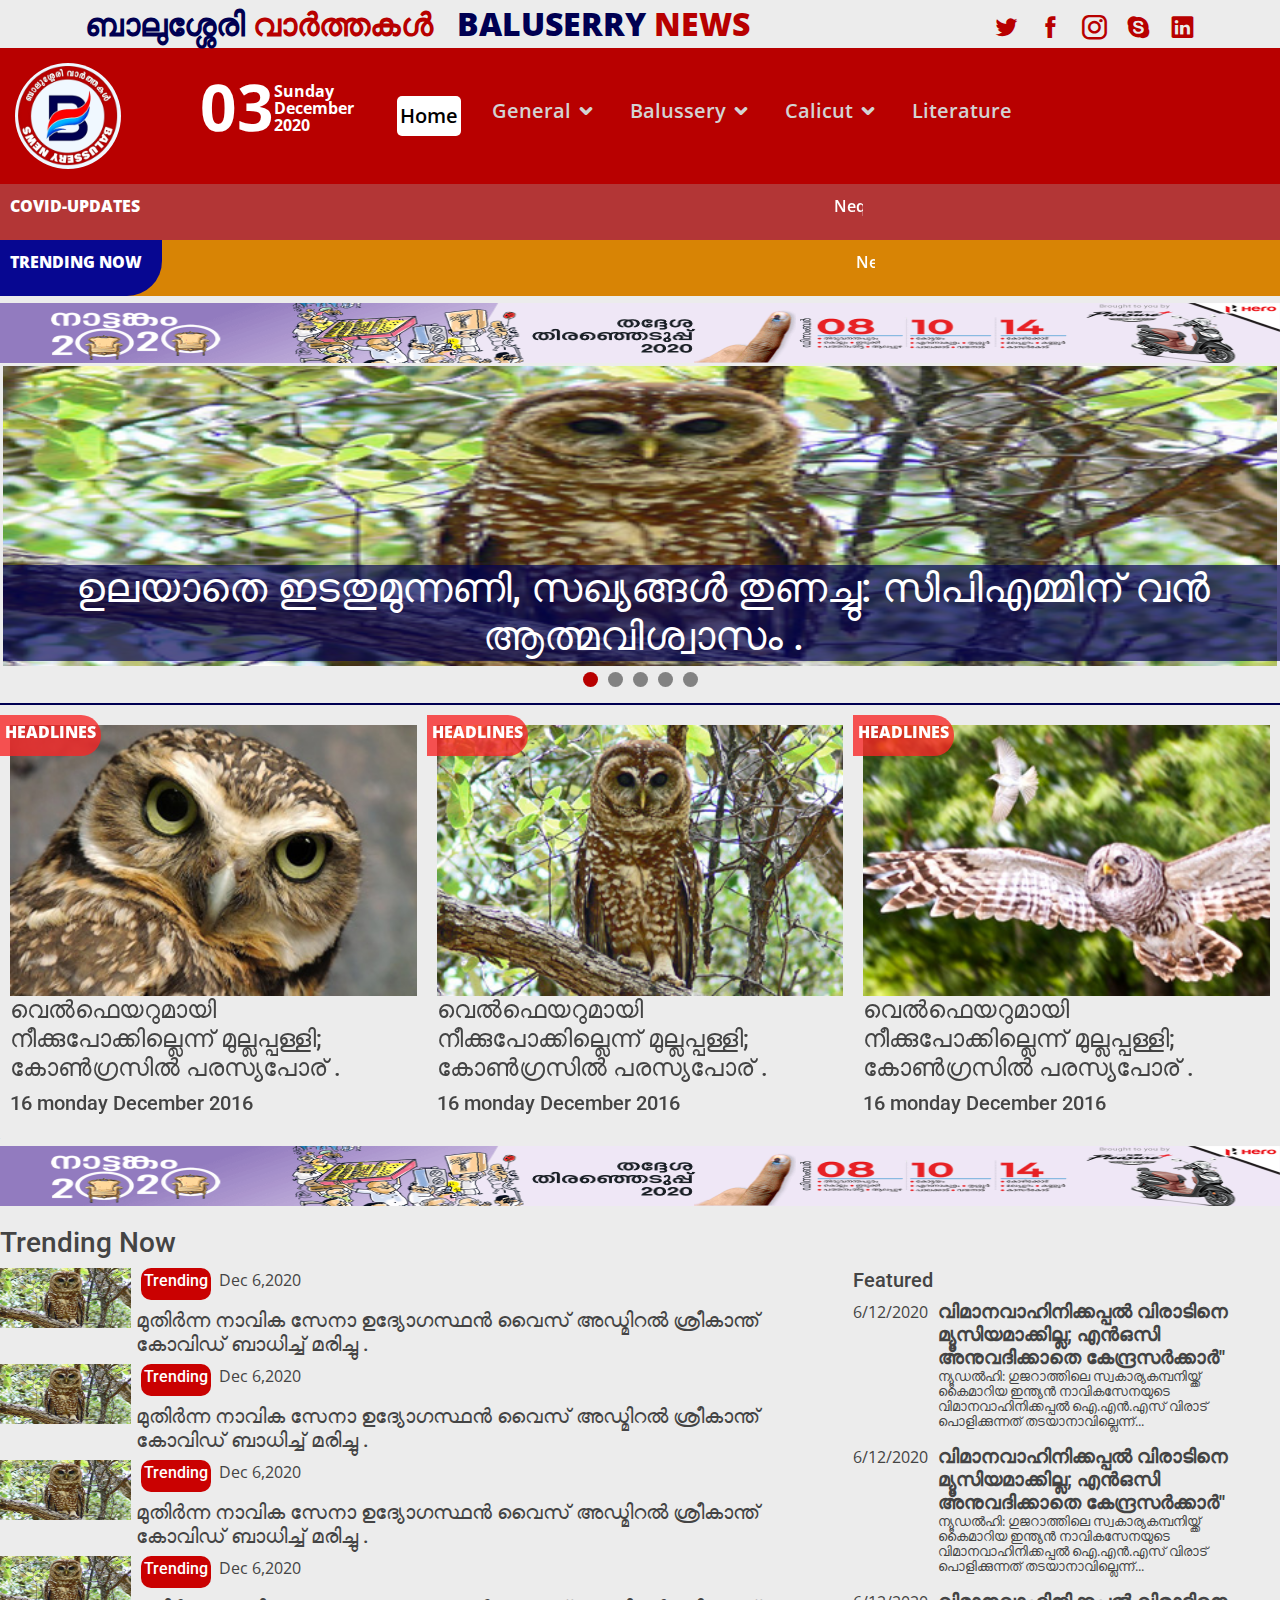
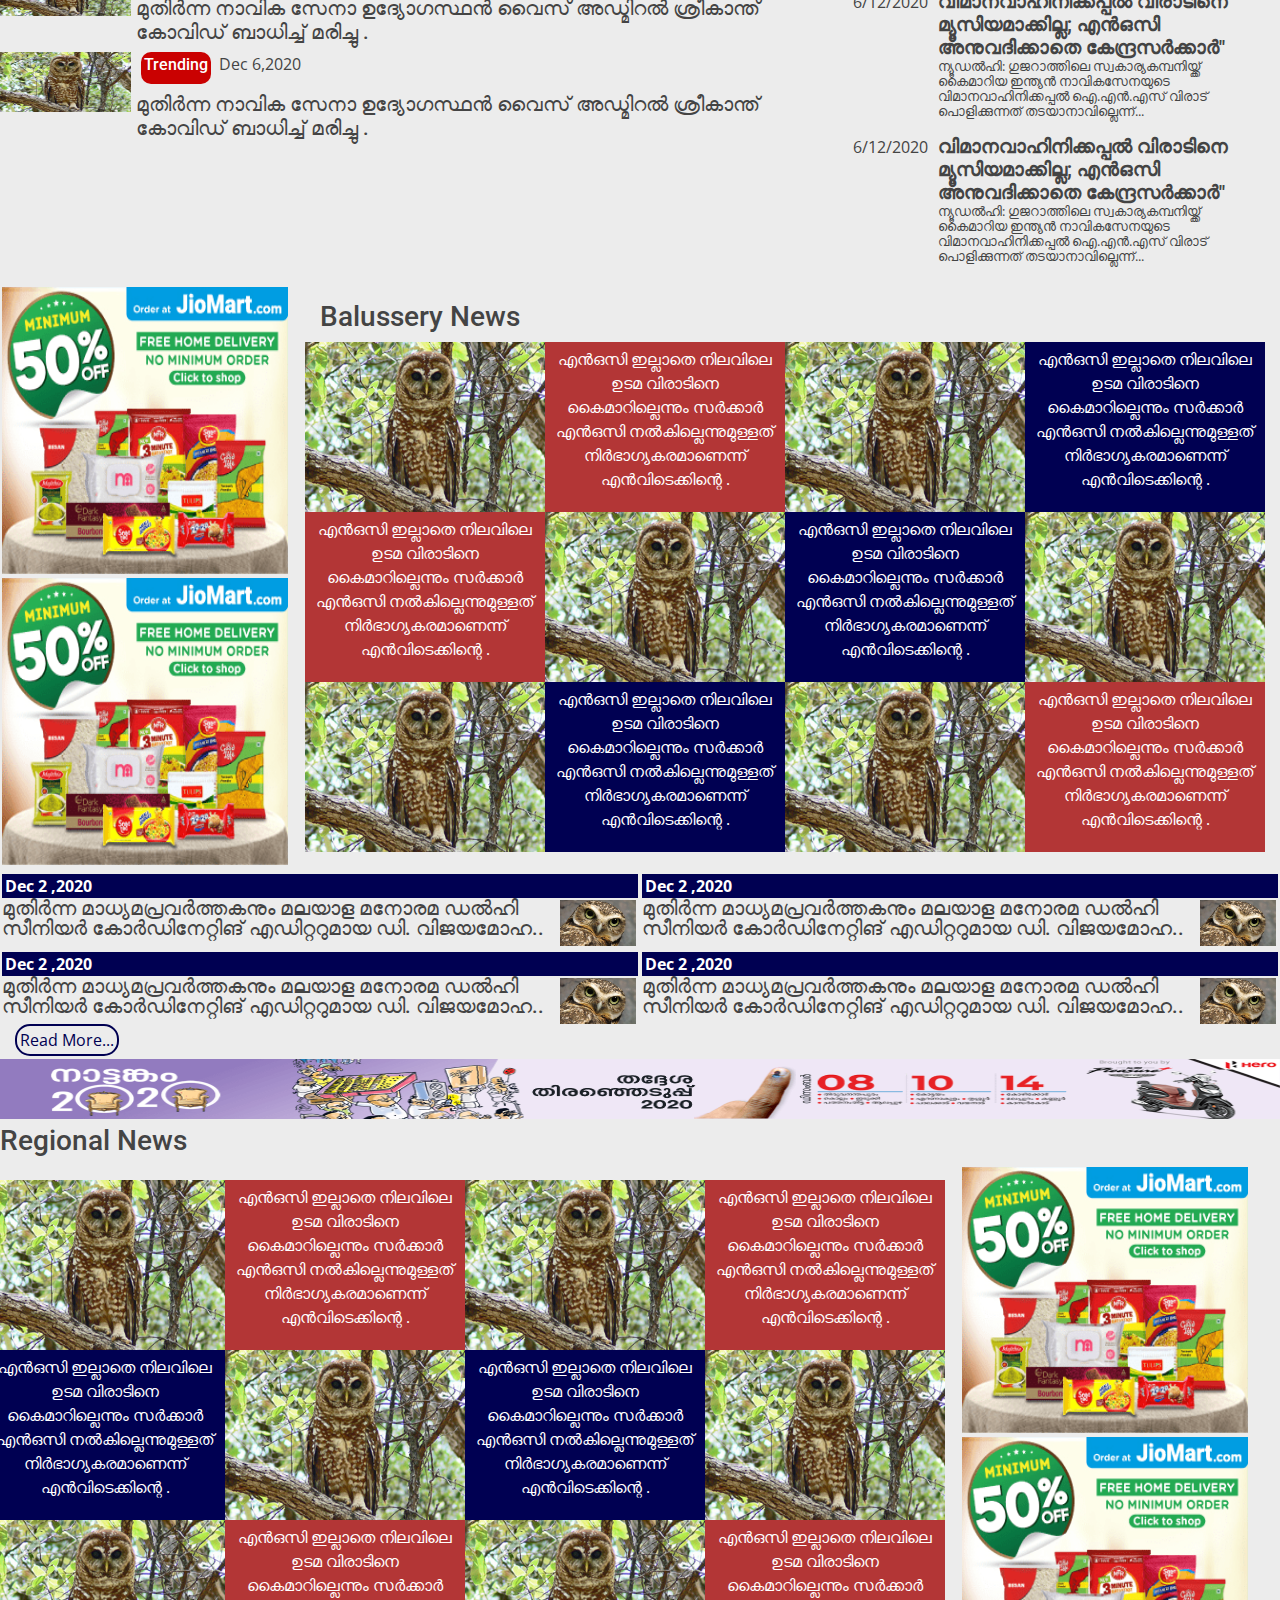
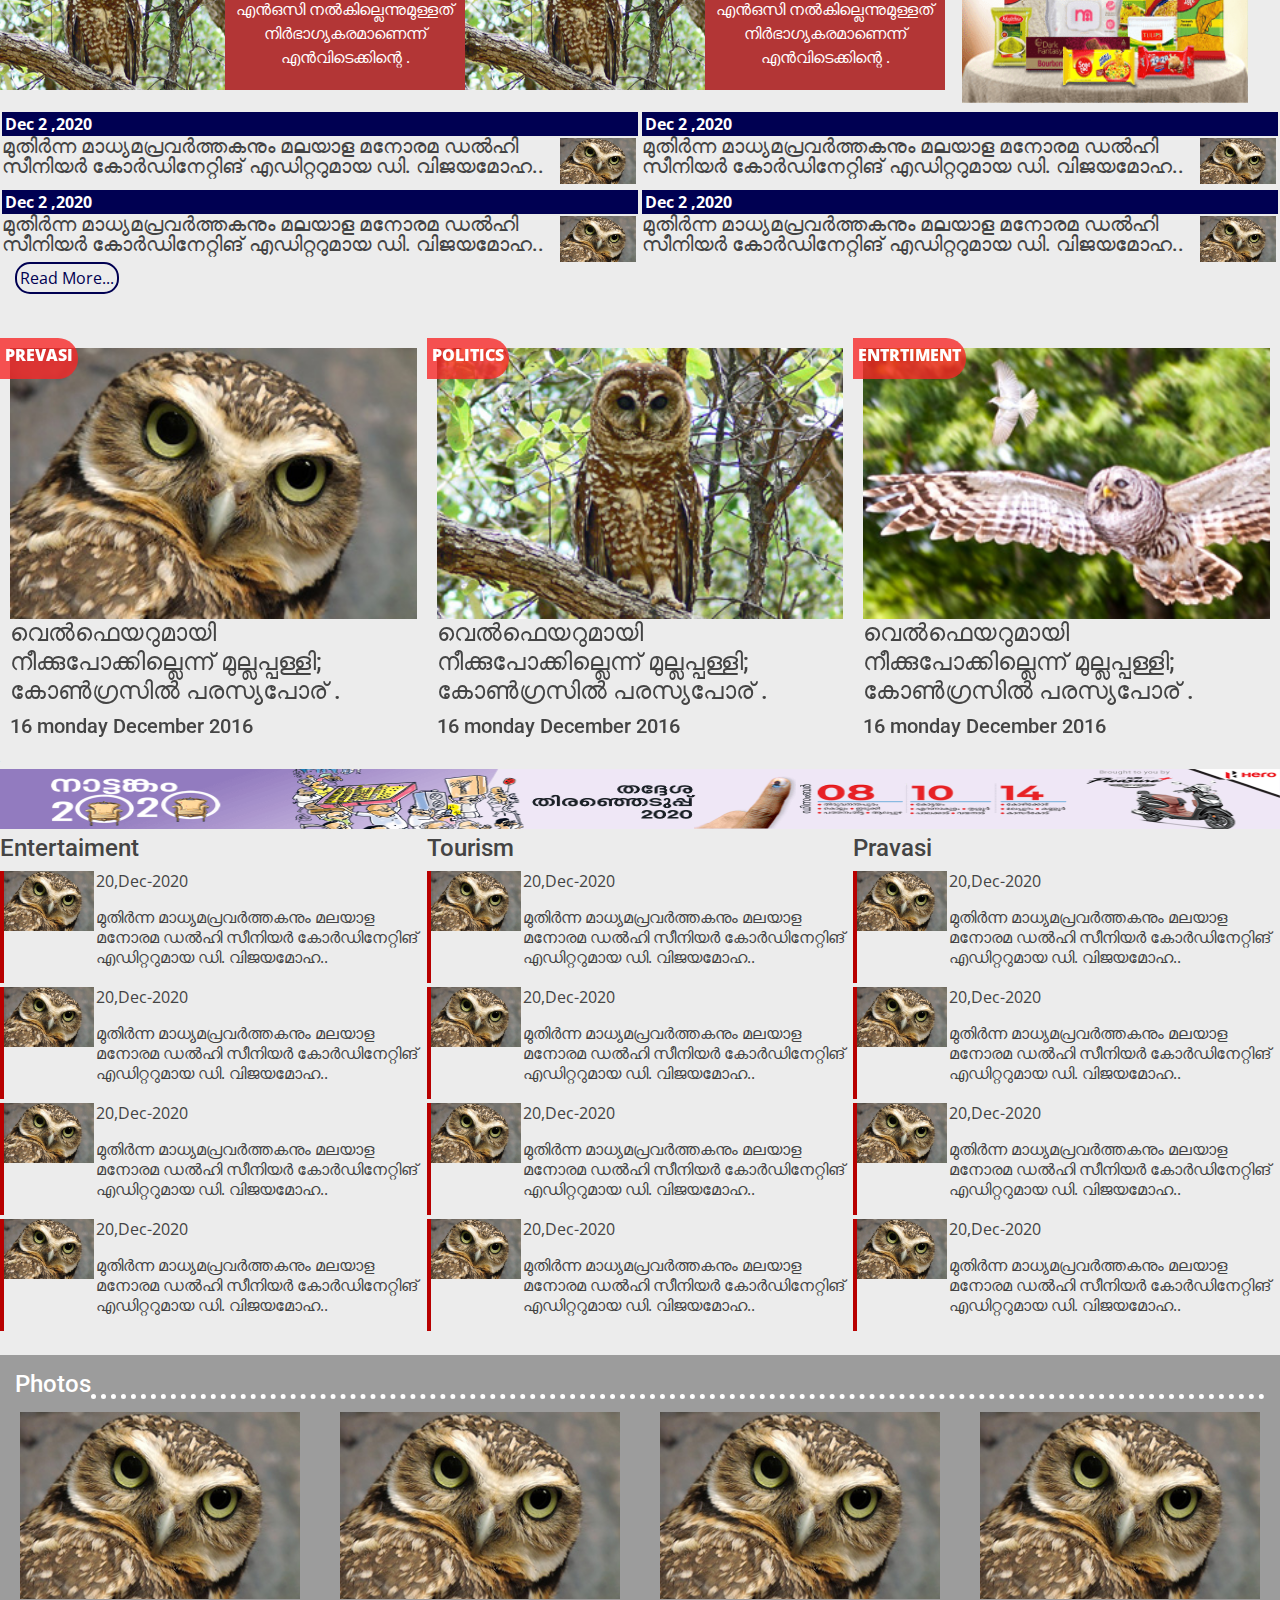
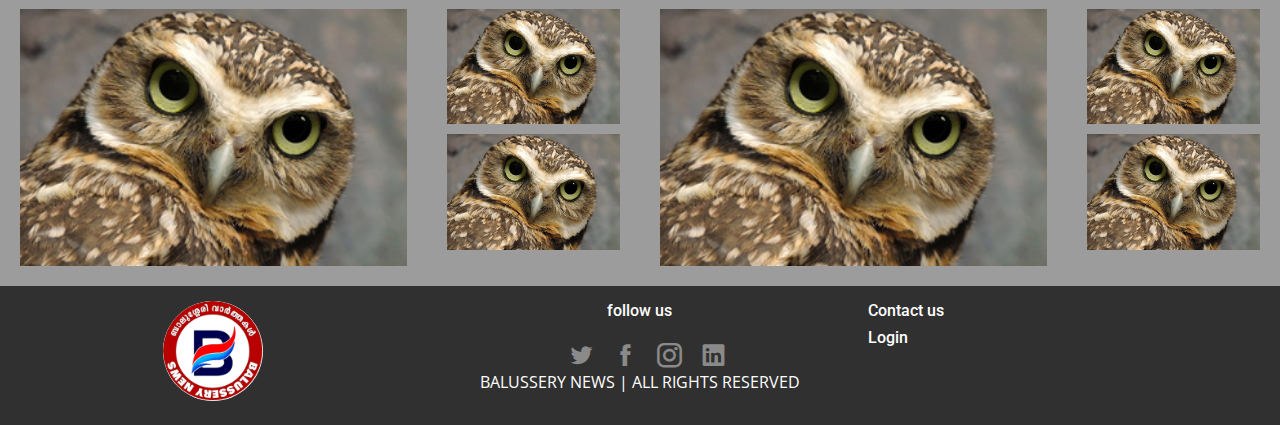
<file: balussery-news-main-demo/index.html>
<!DOCTYPE html>
<html lang="en">

<head>
  <meta charset="utf-8">
  <meta content="width=device-width, initial-scale=1.0" name="viewport">

  <title>ബാലുശ്ശേരി വാർത്തകൾ</title>
  <meta content="" name="description">
  <meta content="" name="keywords">

  <!-- Favicons -->
  <link href="assets/img/favicon.png" rel="icon">
  <link href="assets/img/apple-touch-icon.png" rel="apple-touch-icon">

  <!-- Google Fonts -->
  <link href="https://fonts.googleapis.com/css?family=Open+Sans:300,300i,400,400i,600,600i,700,700i|Roboto:300,300i,400,400i,500,500i,600,600i,700,700i|Poppins:300,300i,400,400i,500,500i,600,600i,700,700i" rel="stylesheet">

  <!-- Vendor CSS Files -->
  <link href="assets/vendor/bootstrap/css/bootstrap.min.css" rel="stylesheet">
  <link href="assets/vendor/icofont/icofont.min.css" rel="stylesheet">
  <link href="assets/vendor/boxicons/css/boxicons.min.css" rel="stylesheet">
  <link href="assets/vendor/owl.carousel/assets/owl.carousel.min.css" rel="stylesheet">
  <link href="assets/vendor/venobox/venobox.css" rel="stylesheet">
  <link href="assets/vendor/aos/aos.css" rel="stylesheet">

  <!-- Template Main CSS File -->
  <link href="assets/css/style.css" rel="stylesheet">


</head>

<body>

   <!-- ======= Top Bar ======= -->
   <div id="top-tag-line" class="d-none d-lg-flex align-items-center ">
    <div class="container d-flex">
      <div class="contact-info mr-auto">
         <span class="text-violet tag-line-font-size tag-line-spacing">ബാലുശ്ശേരി <span class="text-dark-red">വാർത്തകൾ</span></span>
         <span class="text-violet tag-line-font-size">BALUSERRY <span class="text-dark-red">NEWS</span></span>
      </div>
      <div class="social-links">
        <a href="#" class="twitter"><i class="icofont-twitter"></i></a>
        <a href="#" class="facebook"><i class="icofont-facebook"></i></a>
        <a href="#" class="instagram"><i class="icofont-instagram"></i></a>
        <a href="#" class="skype"><i class="icofont-skype"></i></a>
        <a href="#" class="linkedin"><i class="icofont-linkedin"></i></i></a>
      </div>
    </div>
  </div>

  <!-- ======= Header ======= -->
  <header id="" class="bg-red">

    <div id="headers">
      <div class=" d-flex align-items-center">

        
            <a href="index.html" class="" style="background-color: aliceblue;border-radius:50%;padding:3px;">
              <img src="assets/img/images/static-images/main-logo.png" alt="" width="100" height="100">
            </a>
           <div class="time items-row" >
              <p class="day" >03</p>
              <div class="">
                  <p>Sunday</p>
                  <p>December</p>
                  <p>2020</p>
              </div>
            </div> 
  
      <nav class="nav-menu d-none d-lg-block">
          <ul>
           
            <li class="active"><a href="index.html">Home</a></li>
            <li class="drop-down"><a href="">General</a>
              <ul>
                <li><a href="#">News</a></li>
                <li><a href="#">Tourism</a></li>
                <li><a href="#">Pravasi</a></li>
                <li><a href="#">Entertainment</a></li>
                <li><a href="#">Sponsered</a></li>
                <li><a href="#">Career</a></li>
              </ul>
            </li>
            
          
            <li class="drop-down"><a href="">Balussery</a>
              <ul>
                <li><a href="#">Panagad</a></li>
                <li><a href="#">Naduvannur</a></li>
                <li><a href="#">Poonoor</a></li>
                <li><a href="#">Kotoor</a></li>
                <li><a href="#">Kayanna</a></li>
                <li><a href="#">Koorachundu</a></li>
              </ul>
            </li>
            <li class="drop-down"><a href="">Calicut</a>
              <ul>
                <li><a href="#">Balussery</a></li>
                <li><a href="#">Thamarassery</a></li>
                <li><a href="#">Unnikulam</a></li>
                <li><a href="#">Ullyeri</a></li>
                <li><a href="#">Atholi</a></li>
              </ul>
            </li>
            <li><a href="#services">Literature</a></li>
            <br>
          </ul>
        </nav> 
        <!-- .nav-menu -->

       
      </div>
    </div>


    <!-- covid updates -->
    <div class="items-row bg-red-light ">
        <div class=" covid-tittle " >
           <p>COVID-UPDATES</p>
        </div>
        <div>
          <marquee class="covid-content" style=""  behavior="scroll" direction="left" scrollamount="3" >
            <p>Neque porro quisquam est qui dolorem ipsum quia dolor sit amet, consectetur, adipisci velit...</p>     
         </marquee>
        </div>
    </div>
   <!-- latest news  -->
    <div class="items-row bg-dark-yellow ">
      <div class="trending-now-title " >
        <p>TRENDING NOW</p>
      </div>
      <div>
        <marquee class="trending-now-content" style=""  behavior="scroll" direction="left" scrollamount="2" >
          <p>Neque porro quisquam est qui dolorem ipsum quia dolor sit amet, consectetur, adipisci velit...</p>     
      </marquee>
      </div>
    </div>

  </header>

  <!-- End Header -->
  <!-- add banner first -->

 <div class="first-add-banner">
    <div id="demo" class="carousel slide" data-ride="carousel"> 
      <div class="carousel-inner">
        <div class="carousel-item active">
          <img src="assets/img/images/adds-images/image.png" alt="Los Angeles" width="100%" height="60">  
        </div>
        <div class="carousel-item">
          <img src="assets/img/images/adds-images/image2.jpg" alt="Chicago" width="100%" height="60">    
        </div>
        <div class="carousel-item">
          <img src="assets/img/images/adds-images/image.png" alt="New York" width="100%" height="60"> 
        </div>
      </div>
    
    </div>
     
  </div> 

  <!-- carousel main -->
  
   <!-- <div style="margin-top:2px;margin-bottom:2px;">
    <div id="demo" class="carousel slide" data-ride="carousel">
      <ul class="carousel-indicators">
        <li data-target="#demo" data-slide-to="0" class="active"></li>
        <li data-target="#demo" data-slide-to="1"></li>
        <li data-target="#demo" data-slide-to="2"></li>
      </ul>
      <div class="carousel-inner">
        <div class="carousel-item active">
          <img src="assets/img/images/news-images/carusel1.jpg" alt="Los Angeles" width="100%" height="400">
          <div class="carousel-caption">
            <h3>Los Angeles</h3>
            <p>We had such a great time in LA!</p>
          </div>   
        </div>
        <div class="carousel-item">
          <img src="assets/img/images/news-images/carusel2.jpg" alt="Chicago" width="100%" height="400">
          <div class="carousel-caption">
            <h3>Chicago</h3>
            <p>Thank you, Chicago!</p>
          </div>   
        </div>
        <div class="carousel-item">
          <img src="assets/img/images/news-images/carusel3.jpg" alt="New York" width="100%" height="400">
          <div class="carousel-caption">
            <h3>New York</h3>
            <p>We love the Big Apple!</p>
          </div>   
        </div>
      </div>
     
    </div>
    
  </div>
   -->
    
  
   <div id="owl-main" class="owl-carousel owl-main" >
     <div class="main-news-item">
         <img src="assets/img/images/news-images/small-carousel/owl2.jpg" alt="item-1">
           <h1>
            ഉലയാതെ ഇടതുമുന്നണി, സഖ്യങ്ങൾ തുണച്ചു: സിപിഎമ്മിന് വന്‍ ആത്മവിശ്വാസം .
           </h1>

     </div>
     <div class="main-news-item">
      <img src="assets/img/images/news-images/small-carousel/owl3.jpg" alt="item-1">
        <h1>
         ഉലയാതെ ഇടതുമുന്നണി, സഖ്യങ്ങൾ തുണച്ചു: സിപിഎമ്മിന് വന്‍ ആത്മവിശ്വാസം .
        </h1>

     </div>
     <div class="main-news-item">
      <img src="assets/img/images/news-images/small-carousel/owl5.jpg" alt="item-1">
        <h1>
         ഉലയാതെ ഇടതുമുന്നണി, സഖ്യങ്ങൾ തുണച്ചു: സിപിഎമ്മിന് വന്‍ ആത്മവിശ്വാസം .
        </h1>

     </div>
     <div class="main-news-item">
      <img src="assets/img/images/news-images/small-carousel/owl2.jpg" alt="item-1">
        <h1>
         ഉലയാതെ ഇടതുമുന്നണി, സഖ്യങ്ങൾ തുണച്ചു: സിപിഎമ്മിന് വന്‍ ആത്മവിശ്വാസം .
        </h1>

     </div>
     <div class="main-news-item">
      <img src="assets/img/images/news-images/small-carousel/owl3.jpg" alt="item-1">
        <h1>
         ഉലയാതെ ഇടതുമുന്നണി, സഖ്യങ്ങൾ തുണച്ചു: സിപിഎമ്മിന് വന്‍ ആത്മവിശ്വാസം .
        </h1>

    </div>
  </div> 


  <!-- sub carosel-->

   <div id="owl-example" class="owl-carousel owl-centered" >
      <div class="item">
        <div class="headline-container">
          <p class="headlines">HEADLINES</p>
        </div>
        <img src="assets/img/images/news-images/small-carousel/owl5.jpg" alt="">
        <h4>വെല്‍ഫെയറുമായി നീക്കുപോക്കില്ലെന്ന് മുല്ലപ്പള്ളി; കോൺഗ്രസിൽ പരസ്യപോര‌് .</h4>
        <h5>
          16 monday December 2016
        </h5>
      </div>
      <div class="item">
        <div class="headline-container">
          <p class="headlines">HEADLINES</p>
        </div>
        <img src="assets/img/images/news-images/small-carousel/owl2.jpg" alt="">
        <h4>വെല്‍ഫെയറുമായി നീക്കുപോക്കില്ലെന്ന് മുല്ലപ്പള്ളി; കോൺഗ്രസിൽ പരസ്യപോര‌് .</h4>
        <h5>
          16 monday December 2016
        </h5>
      </div>
      <div class="item">
        <div class="headline-container">
          <p class="headlines">HEADLINES</p>
        </div>
        <img src="assets/img/images/news-images/small-carousel/owl3.jpg" alt="">
        <h4>വെല്‍ഫെയറുമായി നീക്കുപോക്കില്ലെന്ന് മുല്ലപ്പള്ളി; കോൺഗ്രസിൽ പരസ്യപോര‌് .</h4>
        <h5>
          16 monday December 2016
        </h5>
      </div>
      <div class="item">
        <div class="headline-container">
          <p class="headlines">HEADLINES</p>
        </div>
        <img src="assets/img/images/news-images/small-carousel/owl5.jpg" alt="">
        <h4>വെല്‍ഫെയറുമായി നീക്കുപോക്കില്ലെന്ന് മുല്ലപ്പള്ളി; കോൺഗ്രസിൽ പരസ്യപോര‌് .</h4>
        <h5>
          16 monday December 2016
        </h5>
      </div>
      <div class="item">
        <div class="headline-container">
          <p class="headlines">HEADLINES</p>
        </div>
        <img src="assets/img/images/news-images/small-carousel/owl2.jpg" alt="">
        <h4>വെല്‍ഫെയറുമായി നീക്കുപോക്കില്ലെന്ന് മുല്ലപ്പള്ളി; കോൺഗ്രസിൽ പരസ്യപോര‌് .</h4>
        <h5>
          16 monday December 2016
        </h5>
      </div>
    </div> 

   <!-- add banner second -->

   <div class="first-add-banner">
    <div id="demo" class="carousel slide" data-ride="carousel"> 
      <div class="carousel-inner">
        <div class="carousel-item active">
          <img src="assets/img/images/adds-images/image.png" alt="Los Angeles" width="100%" height="60">  
        </div>
        <div class="carousel-item">
          <img src="assets/img/images/adds-images/image2.jpg" alt="Chicago" width="100%" height="60">    
        </div>
        <div class="carousel-item">
          <img src="assets/img/images/adds-images/image.png" alt="New York" width="100%" height="60"> 
        </div>
      </div>
    
    </div>
     
  </div>
  
   <!-- trending section -->

 <div style="margin-top:20px;">
    <h3>Trending Now</h3>
    <div class="row width-100-padding-0">
      <div class="col-sm-6 col-md-6 col-lg-8" class="trending-section">
         <div class="trending-section-item">
                <img src="assets/img/images/news-images/small-carousel/owl2.jpg" alt="New York" width="20%" height="60vw"> 
                <div>
                  <div class="date-and-trending">
                    <h6>Trending</h6>
                    <p>Dec 6,2020</p>
                  </div>
                  <h5>മുതിര്‍ന്ന നാവിക സേനാ ഉദ്യോഗസ്ഥന്‍ വൈസ് അഡ്മിറല്‍ ശ്രീകാന്ത് കോവിഡ് ബാധിച്ച് മരിച്ചു .</h5>
                </div>      
         </div>
         <div class="trending-section-item">
          <img src="assets/img/images/news-images/small-carousel/owl2.jpg" alt="New York" width="20%" height="60vw"> 
          <div>
            <div class="date-and-trending">
              <h6>Trending</h6>
              <p>Dec 6,2020</p>
            </div>
            <h5>മുതിര്‍ന്ന നാവിക സേനാ ഉദ്യോഗസ്ഥന്‍ വൈസ് അഡ്മിറല്‍ ശ്രീകാന്ത് കോവിഡ് ബാധിച്ച് മരിച്ചു .</h5>
          </div>      
          </div>
          <div class="trending-section-item">
            <img src="assets/img/images/news-images/small-carousel/owl2.jpg" alt="New York" width="20%" height="60vw"> 
            <div>
              <div class="date-and-trending">
                <h6>Trending</h6>
                <p>Dec 6,2020</p>
              </div>
              <h5>മുതിര്‍ന്ന നാവിക സേനാ ഉദ്യോഗസ്ഥന്‍ വൈസ് അഡ്മിറല്‍ ശ്രീകാന്ത് കോവിഡ് ബാധിച്ച് മരിച്ചു .</h5>
            </div>      
         </div>  
         <div class="trending-section-item">
          <img src="assets/img/images/news-images/small-carousel/owl2.jpg" alt="New York" width="20%" height="60vw"> 
          <div>
            <div class="date-and-trending">
              <h6>Trending</h6>
              <p>Dec 6,2020</p>
            </div>
            <h5>മുതിര്‍ന്ന നാവിക സേനാ ഉദ്യോഗസ്ഥന്‍ വൈസ് അഡ്മിറല്‍ ശ്രീകാന്ത് കോവിഡ് ബാധിച്ച് മരിച്ചു .</h5>
          </div>      
       </div>  
       <div class="trending-section-item">
        <img src="assets/img/images/news-images/small-carousel/owl2.jpg" alt="New York" width="20%" height="60vw"> 
        <div>
          <div class="date-and-trending">
            <h6>Trending</h6>
            <p>Dec 6,2020</p>
          </div>
          <h5>മുതിര്‍ന്ന നാവിക സേനാ ഉദ്യോഗസ്ഥന്‍ വൈസ് അഡ്മിറല്‍ ശ്രീകാന്ത് കോവിഡ് ബാധിച്ച് മരിച്ചു .</h5>
        </div>      
     </div>  
      </div>
      <div class="col-sm-6 col-md-6 col-lg-4" >
        
         <h5>Featured </h5>
         <div class="items-row featured-item">
            <div>
               6/12/2020
            </div>
            <div class="side-news">
                <h3>വിമാനവാഹിനിക്കപ്പല്‍ വിരാടിനെ മ്യൂസിയമാക്കില്ല; എന്‍ഒസി അനുവദിക്കാതെ കേന്ദ്രസര്‍ക്കാര്‍"</h3>
                <p>ന്യൂഡല്‍ഹി: ഗുജറാത്തിലെ സ്വകാര്യകമ്പനിയ്ക്ക് കൈമാറിയ ഇന്ത്യന്‍ നാവികസേനയുടെ വിമാനവാഹിനിക്കപ്പല്‍ ഐ.എന്‍.എസ് വിരാട്‌ പൊളിക്കുന്നത് തടയാനാവില്ലെന്ന്...</p>
            </div>
         </div>
         <div class="items-row featured-item">
          <div>
             6/12/2020
          </div>
          <div class="side-news">
              <h3>വിമാനവാഹിനിക്കപ്പല്‍ വിരാടിനെ മ്യൂസിയമാക്കില്ല; എന്‍ഒസി അനുവദിക്കാതെ കേന്ദ്രസര്‍ക്കാര്‍"</h3>
              <p>ന്യൂഡല്‍ഹി: ഗുജറാത്തിലെ സ്വകാര്യകമ്പനിയ്ക്ക് കൈമാറിയ ഇന്ത്യന്‍ നാവികസേനയുടെ വിമാനവാഹിനിക്കപ്പല്‍ ഐ.എന്‍.എസ് വിരാട്‌ പൊളിക്കുന്നത് തടയാനാവില്ലെന്ന്...</p>
          </div>
       </div>
       <div class="items-row featured-item">
        <div>
           6/12/2020
        </div>
        <div class="side-news">
            <h3>വിമാനവാഹിനിക്കപ്പല്‍ വിരാടിനെ മ്യൂസിയമാക്കില്ല; എന്‍ഒസി അനുവദിക്കാതെ കേന്ദ്രസര്‍ക്കാര്‍"</h3>
            <p>ന്യൂഡല്‍ഹി: ഗുജറാത്തിലെ സ്വകാര്യകമ്പനിയ്ക്ക് കൈമാറിയ ഇന്ത്യന്‍ നാവികസേനയുടെ വിമാനവാഹിനിക്കപ്പല്‍ ഐ.എന്‍.എസ് വിരാട്‌ പൊളിക്കുന്നത് തടയാനാവില്ലെന്ന്...</p>
        </div>
     </div>
     <div class="items-row featured-item">
      <div>
         6/12/2020
      </div>
      <div class="side-news">
          <h3>വിമാനവാഹിനിക്കപ്പല്‍ വിരാടിനെ മ്യൂസിയമാക്കില്ല; എന്‍ഒസി അനുവദിക്കാതെ കേന്ദ്രസര്‍ക്കാര്‍"</h3>
          <p>ന്യൂഡല്‍ഹി: ഗുജറാത്തിലെ സ്വകാര്യകമ്പനിയ്ക്ക് കൈമാറിയ ഇന്ത്യന്‍ നാവികസേനയുടെ വിമാനവാഹിനിക്കപ്പല്‍ ഐ.എന്‍.എസ് വിരാട്‌ പൊളിക്കുന്നത് തടയാനാവില്ലെന്ന്...</p>
      </div>
   </div>
      </div>
    </div>
  </div>

 
<!-- matrix news -->

<div class="matrix-news-container" >
  
  <div class="row  matrix-row   width-100-padding-0">
    <div class="col-sm-3 col-md-3 col-lg-3" >
      <img src="assets/img/images/adds-images/6021435622397845007.png" alt="New York" width="100%" height="50%" style="padding:2px;"> 
      <img src="assets/img/images/adds-images/6021435622397845007.png" alt="New York" width="100%" height="50%" style="padding:2px;"> 
    </div>
    <div class="col-sm-9 col-md-9 col-lg-9 matrix-news" >
      <h3>Balussery News</h3>
      <div class="row">
        
        <div class=" col-md-6 col-lg-6 items-row padding-margin-zero" >
          <img src="assets/img/images/news-images/small-carousel/owl2.jpg" alt="New York" width="50%"> 
          <p class="matrix-news-red">എന്‍ഒസി ഇല്ലാതെ നിലവിലെ ഉടമ വിരാടിനെ കൈമാറില്ലെന്നും സര്‍ക്കാര്‍ എന്‍ഒസി നല്‍കില്ലെന്നുമുള്ളത് നിര്‍ഭാഗ്യകരമാണെന്ന് എന്‍വിടെക്കിന്റെ .</p>
        </div>
        <div class=" col-md-6 col-lg-6 items-row padding-margin-zero" >
          <img src="assets/img/images/news-images/small-carousel/owl2.jpg" alt="New York" width="50%"> 
          <p class="matrix-news-blue">എന്‍ഒസി ഇല്ലാതെ നിലവിലെ ഉടമ വിരാടിനെ കൈമാറില്ലെന്നും സര്‍ക്കാര്‍ എന്‍ഒസി നല്‍കില്ലെന്നുമുള്ളത് നിര്‍ഭാഗ്യകരമാണെന്ന് എന്‍വിടെക്കിന്റെ .</p>
        </div>
      </div>
      <div class="row">
        <div class=" col-md-6 col-lg-6 items-row padding-margin-zero" >
         
          <p class="matrix-news-red">എന്‍ഒസി ഇല്ലാതെ നിലവിലെ ഉടമ വിരാടിനെ കൈമാറില്ലെന്നും സര്‍ക്കാര്‍ എന്‍ഒസി നല്‍കില്ലെന്നുമുള്ളത് നിര്‍ഭാഗ്യകരമാണെന്ന് എന്‍വിടെക്കിന്റെ .</p>
          <img src="assets/img/images/news-images/small-carousel/owl2.jpg" alt="New York" width="50%"> 
        </div>
        <div class=" col-md-6 col-lg-6 items-row padding-margin-zero" >
          
          <p class="matrix-news-blue">എന്‍ഒസി ഇല്ലാതെ നിലവിലെ ഉടമ വിരാടിനെ കൈമാറില്ലെന്നും സര്‍ക്കാര്‍ എന്‍ഒസി നല്‍കില്ലെന്നുമുള്ളത് നിര്‍ഭാഗ്യകരമാണെന്ന് എന്‍വിടെക്കിന്റെ .</p>
          <img src="assets/img/images/news-images/small-carousel/owl2.jpg" alt="New York" width="50%"> 
        </div>
      </div>
      <div class="row">
        <div class=" col-md-6 col-lg-6 items-row padding-margin-zero" >
          <img src="assets/img/images/news-images/small-carousel/owl2.jpg" alt="New York" width="50%"> 
          <p class="matrix-news-blue">എന്‍ഒസി ഇല്ലാതെ നിലവിലെ ഉടമ വിരാടിനെ കൈമാറില്ലെന്നും സര്‍ക്കാര്‍ എന്‍ഒസി നല്‍കില്ലെന്നുമുള്ളത് നിര്‍ഭാഗ്യകരമാണെന്ന് എന്‍വിടെക്കിന്റെ .</p>
        </div>
        <div class=" col-md-6 col-lg-6 items-row padding-margin-zero" >
          <img src="assets/img/images/news-images/small-carousel/owl2.jpg" alt="New York" width="50%"> 
          <p class="matrix-news-red">എന്‍ഒസി ഇല്ലാതെ നിലവിലെ ഉടമ വിരാടിനെ കൈമാറില്ലെന്നും സര്‍ക്കാര്‍ എന്‍ഒസി നല്‍കില്ലെന്നുമുള്ളത് നിര്‍ഭാഗ്യകരമാണെന്ന് എന്‍വിടെക്കിന്റെ .</p>
        </div>
      </div>
      
    </div>
    
  </div>
  
 
</div> 
  
 <!-- row news first -->
 <div class="container-fluid margin-5 ">
  <div class="row ">
      <div class="col-sm width-100-padding-0" >
          <div class="row-news">
            <p>Dec 2 ,2020</p>
            <div class="items-row">
              <h5>മുതിര്‍ന്ന മാധ്യമപ്രവര്‍ത്തകനും മലയാള മനോരമ ഡല്‍ഹി സീനിയര്‍ കോര്‍ഡിനേറ്റിങ് എഡിറ്ററുമായ ഡി. വിജയമോഹ..</h5>
              <img src="assets/img/images/news-images/small-carousel/owl5.jpg" alt="New York" width="150px" height="50px" style="padding:2px;"> 
            </div>
          </div>
          <div class="row-news">
            <p>Dec 2 ,2020</p>
            <div class="items-row">
              <h5>മുതിര്‍ന്ന മാധ്യമപ്രവര്‍ത്തകനും മലയാള മനോരമ ഡല്‍ഹി സീനിയര്‍ കോര്‍ഡിനേറ്റിങ് എഡിറ്ററുമായ ഡി. വിജയമോഹ..</h5>
              <img src="assets/img/images/news-images/small-carousel/owl5.jpg" alt="New York" width="150px" height="50px" style="padding:2px;"> 
            </div>
          </div>
      </div>
      <div class="col-sm width-100-padding-0" >
        <div class="row-news">
          <p>Dec 2 ,2020</p>
          <div class="items-row">
            <h5>മുതിര്‍ന്ന മാധ്യമപ്രവര്‍ത്തകനും മലയാള മനോരമ ഡല്‍ഹി സീനിയര്‍ കോര്‍ഡിനേറ്റിങ് എഡിറ്ററുമായ ഡി. വിജയമോഹ..</h5>
            <img src="assets/img/images/news-images/small-carousel/owl5.jpg" alt="New York" width="150px" height="50px" style="padding:2px;"> 
          </div>
        </div>
        <div class="row-news">
          <p>Dec 2 ,2020</p>
          <div class="items-row">
            <h5>മുതിര്‍ന്ന മാധ്യമപ്രവര്‍ത്തകനും മലയാള മനോരമ ഡല്‍ഹി സീനിയര്‍ കോര്‍ഡിനേറ്റിങ് എഡിറ്ററുമായ ഡി. വിജയമോഹ..</h5>
            <img src="assets/img/images/news-images/small-carousel/owl5.jpg" alt="New York" width="150px" height="50px" style="padding:2px;"> 
          </div>
        </div>
      </div>
  </div>
   <div class="read-more">
     <a href="#" >Read More...</a>
   </div>
</div>

<!-- banner add -->
<div class="first-add-banner">
  <div id="demo" class="carousel slide" data-ride="carousel"> 
    <div class="carousel-inner">
      <div class="carousel-item active">
        <img src="assets/img/images/adds-images/image.png" alt="Los Angeles" width="100%" height="60">  
      </div>
      <div class="carousel-item">
        <img src="assets/img/images/adds-images/image2.jpg" alt="Chicago" width="100%" height="60">    
      </div>
      <div class="carousel-item">
        <img src="assets/img/images/adds-images/image.png" alt="New York" width="100%" height="60"> 
      </div>
    </div>
  
  </div>
   
</div>
 <!-- matrix second -->

 <div class="matrix-news-container" >
   <h3>Regional News</h3>
  <div class="row  matrix-row   width-100-padding-0">
    <div class="col-sm-9 col-md-9 col-lg-9 matrix-news" >
      <div class="row">
        <div class=" col-md-6 col-lg-6 items-row padding-margin-zero" >
          <img src="assets/img/images/news-images/small-carousel/owl2.jpg" alt="New York" width="50%"> 
          <p class="matrix-news-red">എന്‍ഒസി ഇല്ലാതെ നിലവിലെ ഉടമ വിരാടിനെ കൈമാറില്ലെന്നും സര്‍ക്കാര്‍ എന്‍ഒസി നല്‍കില്ലെന്നുമുള്ളത് നിര്‍ഭാഗ്യകരമാണെന്ന് എന്‍വിടെക്കിന്റെ .</p>
        </div>
        <div class=" col-md-6 col-lg-6 items-row padding-margin-zero" >
          <img src="assets/img/images/news-images/small-carousel/owl2.jpg" alt="New York" width="50%"> 
          <p class="matrix-news-red">എന്‍ഒസി ഇല്ലാതെ നിലവിലെ ഉടമ വിരാടിനെ കൈമാറില്ലെന്നും സര്‍ക്കാര്‍ എന്‍ഒസി നല്‍കില്ലെന്നുമുള്ളത് നിര്‍ഭാഗ്യകരമാണെന്ന് എന്‍വിടെക്കിന്റെ .</p>
        </div>
      </div>
      <div class="row">
        <div class=" col-md-6 col-lg-6 items-row padding-margin-zero" >
         
          <p class="matrix-news-blue">എന്‍ഒസി ഇല്ലാതെ നിലവിലെ ഉടമ വിരാടിനെ കൈമാറില്ലെന്നും സര്‍ക്കാര്‍ എന്‍ഒസി നല്‍കില്ലെന്നുമുള്ളത് നിര്‍ഭാഗ്യകരമാണെന്ന് എന്‍വിടെക്കിന്റെ .</p>
          <img src="assets/img/images/news-images/small-carousel/owl2.jpg" alt="New York" width="50%"> 
        </div>
        <div class=" col-md-6 col-lg-6 items-row padding-margin-zero" >
          
          <p class="matrix-news-blue">എന്‍ഒസി ഇല്ലാതെ നിലവിലെ ഉടമ വിരാടിനെ കൈമാറില്ലെന്നും സര്‍ക്കാര്‍ എന്‍ഒസി നല്‍കില്ലെന്നുമുള്ളത് നിര്‍ഭാഗ്യകരമാണെന്ന് എന്‍വിടെക്കിന്റെ .</p>
          <img src="assets/img/images/news-images/small-carousel/owl2.jpg" alt="New York" width="50%"> 
        </div>
      </div>
      <div class="row">
        <div class=" col-md-6 col-lg-6 items-row padding-margin-zero" >
          <img src="assets/img/images/news-images/small-carousel/owl2.jpg" alt="New York" width="50%"> 
          <p class="matrix-news-red">എന്‍ഒസി ഇല്ലാതെ നിലവിലെ ഉടമ വിരാടിനെ കൈമാറില്ലെന്നും സര്‍ക്കാര്‍ എന്‍ഒസി നല്‍കില്ലെന്നുമുള്ളത് നിര്‍ഭാഗ്യകരമാണെന്ന് എന്‍വിടെക്കിന്റെ .</p>
        </div>
        <div class=" col-md-6 col-lg-6 items-row padding-margin-zero" >
          <img src="assets/img/images/news-images/small-carousel/owl2.jpg" alt="New York" width="50%"> 
          <p class="matrix-news-red">എന്‍ഒസി ഇല്ലാതെ നിലവിലെ ഉടമ വിരാടിനെ കൈമാറില്ലെന്നും സര്‍ക്കാര്‍ എന്‍ഒസി നല്‍കില്ലെന്നുമുള്ളത് നിര്‍ഭാഗ്യകരമാണെന്ന് എന്‍വിടെക്കിന്റെ .</p>
        </div>
      </div>
    </div>
    <div class="col-sm-3 col-md-3 col-lg-3" >
      <img src="assets/img/images/adds-images/6021435622397845007.png" alt="New York" width="100%" height="50%" style="padding:2px;"> 
      <img src="assets/img/images/adds-images/6021435622397845007.png" alt="New York" width="100%" height="50%" style="padding:2px;"> 
    </div>
  </div>
  
 
</div> 

<!-- row news second -->


<div class="container-fluid margin-5 ">
  <div class="row ">
      <div class="col-sm width-100-padding-0" >
          <div class="row-news">
            <p>Dec 2 ,2020</p>
            <div class="items-row">
              <h5>മുതിര്‍ന്ന മാധ്യമപ്രവര്‍ത്തകനും മലയാള മനോരമ ഡല്‍ഹി സീനിയര്‍ കോര്‍ഡിനേറ്റിങ് എഡിറ്ററുമായ ഡി. വിജയമോഹ..</h5>
              <img src="assets/img/images/news-images/small-carousel/owl5.jpg" alt="New York" width="150px" height="50px" style="padding:2px;"> 
            </div>
          </div>
          <div class="row-news">
            <p>Dec 2 ,2020</p>
            <div class="items-row">
              <h5>മുതിര്‍ന്ന മാധ്യമപ്രവര്‍ത്തകനും മലയാള മനോരമ ഡല്‍ഹി സീനിയര്‍ കോര്‍ഡിനേറ്റിങ് എഡിറ്ററുമായ ഡി. വിജയമോഹ..</h5>
              <img src="assets/img/images/news-images/small-carousel/owl5.jpg" alt="New York" width="150px" height="50px" style="padding:2px;"> 
            </div>
          </div>
      </div>
      <div class="col-sm width-100-padding-0" >
        <div class="row-news">
          <p>Dec 2 ,2020</p>
          <div class="items-row">
            <h5>മുതിര്‍ന്ന മാധ്യമപ്രവര്‍ത്തകനും മലയാള മനോരമ ഡല്‍ഹി സീനിയര്‍ കോര്‍ഡിനേറ്റിങ് എഡിറ്ററുമായ ഡി. വിജയമോഹ..</h5>
            <img src="assets/img/images/news-images/small-carousel/owl5.jpg" alt="New York" width="150px" height="50px" style="padding:2px;"> 
          </div>
        </div>
        <div class="row-news">
          <p>Dec 2 ,2020</p>
          <div class="items-row">
            <h5>മുതിര്‍ന്ന മാധ്യമപ്രവര്‍ത്തകനും മലയാള മനോരമ ഡല്‍ഹി സീനിയര്‍ കോര്‍ഡിനേറ്റിങ് എഡിറ്ററുമായ ഡി. വിജയമോഹ..</h5>
            <img src="assets/img/images/news-images/small-carousel/owl5.jpg" alt="New York" width="150px" height="50px" style="padding:2px;"> 
          </div>
        </div>
      </div>
  </div>
  <div class="read-more">
    <a href="#" >Read More...</a>
  </div>
</div>
<br>
<br>
<!-- carousel sub second -->

<div id="owl-example2" class="owl-carousel owl-centered" >
  <div class="item">
    <div class="headline-container">
      <p class="headlines">PREVASI</p>
    </div>
    <img src="assets/img/images/news-images/small-carousel/owl5.jpg" alt="">
    <h4>വെല്‍ഫെയറുമായി നീക്കുപോക്കില്ലെന്ന് മുല്ലപ്പള്ളി; കോൺഗ്രസിൽ പരസ്യപോര‌് .</h4>
    <h5>
      16 monday December 2016
    </h5>
  </div>
  <div class="item">
    <div class="headline-container">
      <p class="headlines">POLITICS</p>
    </div>
    <img src="assets/img/images/news-images/small-carousel/owl2.jpg" alt="">
    <h4>വെല്‍ഫെയറുമായി നീക്കുപോക്കില്ലെന്ന് മുല്ലപ്പള്ളി; കോൺഗ്രസിൽ പരസ്യപോര‌് .</h4>
    <h5>
      16 monday December 2016
    </h5>
  </div>
  <div class="item">
    <div class="headline-container">
      <p class="headlines">ENTRTIMENT</p>
    </div>
    <img src="assets/img/images/news-images/small-carousel/owl3.jpg" alt="">
    <h4>വെല്‍ഫെയറുമായി നീക്കുപോക്കില്ലെന്ന് മുല്ലപ്പള്ളി; കോൺഗ്രസിൽ പരസ്യപോര‌് .</h4>
    <h5>
      16 monday December 2016
    </h5>
  </div>
  <div class="item">
    <div class="headline-container">
      <p class="headlines">LITRATURE</p>
    </div>
    <img src="assets/img/images/news-images/small-carousel/owl5.jpg" alt="">
    <h4>വെല്‍ഫെയറുമായി നീക്കുപോക്കില്ലെന്ന് മുല്ലപ്പള്ളി; കോൺഗ്രസിൽ പരസ്യപോര‌് .</h4>
    <h5>
      16 monday December 2016
    </h5>
  </div>
  <div class="item">
    <div class="headline-container">
      <p class="headlines">WEATHER</p>
    </div>
    <img src="assets/img/images/news-images/small-carousel/owl2.jpg" alt="">
    <h4>വെല്‍ഫെയറുമായി നീക്കുപോക്കില്ലെന്ന് മുല്ലപ്പള്ളി; കോൺഗ്രസിൽ പരസ്യപോര‌് .</h4>
    <h5>
      16 monday December 2016
    </h5>
  </div>
</div>

 <!-- add banner thired -->
 <div class="first-add-banner">
  <div id="demo" class="carousel slide" data-ride="carousel"> 
    <div class="carousel-inner">
      <div class="carousel-item active">
        <img src="assets/img/images/adds-images/image.png" alt="Los Angeles" width="100%" height="60">  
      </div>
      <div class="carousel-item">
        <img src="assets/img/images/adds-images/image2.jpg" alt="Chicago" width="100%" height="60">    
      </div>
      <div class="carousel-item">
        <img src="assets/img/images/adds-images/image.png" alt="New York" width="100%" height="60"> 
      </div>
    </div>
  
  </div>
   
</div>


<!-- news section last -->
<div class="container-fluid margin-5 ">
  <div class="row ">
    <div class="col-sm width-100-padding-0" >
      <h4>Entertaiment</h4>
       <div class="items-row   bottom-news-container " >
            <div class="full-bar">         
            </div>
            <img src="assets/img/images/news-images/small-carousel/owl5.jpg" width="100px" height="60px">
            <div>
              <p>20,Dec-2020</p>
              <p>മുതിര്‍ന്ന മാധ്യമപ്രവര്‍ത്തകനും മലയാള മനോരമ ഡല്‍ഹി സീനിയര്‍ കോര്‍ഡിനേറ്റിങ് എഡിറ്ററുമായ ഡി. വിജയമോഹ..</p>
            </div>
       
       </div>
       <div class="items-row   bottom-news-container " >
            <div class="full-bar">         
            </div>
            <img src="assets/img/images/news-images/small-carousel/owl5.jpg" width="100px" height="60px">
            <div>
              <p>20,Dec-2020</p>
              <p>മുതിര്‍ന്ന മാധ്യമപ്രവര്‍ത്തകനും മലയാള മനോരമ ഡല്‍ഹി സീനിയര്‍ കോര്‍ഡിനേറ്റിങ് എഡിറ്ററുമായ ഡി. വിജയമോഹ..</p>
            </div>
   
        </div>
        <div class="items-row   bottom-news-container " >
            <div class="full-bar">         
            </div>
            <img src="assets/img/images/news-images/small-carousel/owl5.jpg" width="100px" height="60px">
            <div>
              <p>20,Dec-2020</p>
              <p>മുതിര്‍ന്ന മാധ്യമപ്രവര്‍ത്തകനും മലയാള മനോരമ ഡല്‍ഹി സീനിയര്‍ കോര്‍ഡിനേറ്റിങ് എഡിറ്ററുമായ ഡി. വിജയമോഹ..</p>
            </div>
     
        </div>
       <div class="items-row   bottom-news-container " >
          <div class="full-bar">         
          </div>
          <img src="assets/img/images/news-images/small-carousel/owl5.jpg" width="100px" height="60px">
          <div>
            <p>20,Dec-2020</p>
            <p>മുതിര്‍ന്ന മാധ്യമപ്രവര്‍ത്തകനും മലയാള മനോരമ ഡല്‍ഹി സീനിയര്‍ കോര്‍ഡിനേറ്റിങ് എഡിറ്ററുമായ ഡി. വിജയമോഹ..</p>
          </div>
        </div>
    </div>
    <div class="col-sm width-100-padding-0" >
      <h4>Tourism</h4>
      <div class="items-row   bottom-news-container " >
           <div class="full-bar">         
           </div>
           <img src="assets/img/images/news-images/small-carousel/owl5.jpg" width="100px" height="60px">
           <div>
             <p>20,Dec-2020</p>
             <p>മുതിര്‍ന്ന മാധ്യമപ്രവര്‍ത്തകനും മലയാള മനോരമ ഡല്‍ഹി സീനിയര്‍ കോര്‍ഡിനേറ്റിങ് എഡിറ്ററുമായ ഡി. വിജയമോഹ..</p>
           </div>
      
      </div>
      <div class="items-row   bottom-news-container " >
           <div class="full-bar">         
           </div>
           <img src="assets/img/images/news-images/small-carousel/owl5.jpg" width="100px" height="60px">
           <div>
             <p>20,Dec-2020</p>
             <p>മുതിര്‍ന്ന മാധ്യമപ്രവര്‍ത്തകനും മലയാള മനോരമ ഡല്‍ഹി സീനിയര്‍ കോര്‍ഡിനേറ്റിങ് എഡിറ്ററുമായ ഡി. വിജയമോഹ..</p>
           </div>
  
       </div>
       <div class="items-row   bottom-news-container " >
           <div class="full-bar">         
           </div>
           <img src="assets/img/images/news-images/small-carousel/owl5.jpg" width="100px" height="60px">
           <div>
             <p>20,Dec-2020</p>
             <p>മുതിര്‍ന്ന മാധ്യമപ്രവര്‍ത്തകനും മലയാള മനോരമ ഡല്‍ഹി സീനിയര്‍ കോര്‍ഡിനേറ്റിങ് എഡിറ്ററുമായ ഡി. വിജയമോഹ..</p>
           </div>
    
       </div>
      <div class="items-row   bottom-news-container " >
         <div class="full-bar">         
         </div>
         <img src="assets/img/images/news-images/small-carousel/owl5.jpg" width="100px" height="60px">
         <div>
           <p>20,Dec-2020</p>
           <p>മുതിര്‍ന്ന മാധ്യമപ്രവര്‍ത്തകനും മലയാള മനോരമ ഡല്‍ഹി സീനിയര്‍ കോര്‍ഡിനേറ്റിങ് എഡിറ്ററുമായ ഡി. വിജയമോഹ..</p>
         </div>
       </div>
   </div>
   <div class="col-sm width-100-padding-0" >
    <h4>Pravasi</h4>
    <div class="items-row   bottom-news-container " >
         <div class="full-bar">         
         </div>
         <img src="assets/img/images/news-images/small-carousel/owl5.jpg" width="100px" height="60px">
         <div>
           <p>20,Dec-2020</p>
           <p>മുതിര്‍ന്ന മാധ്യമപ്രവര്‍ത്തകനും മലയാള മനോരമ ഡല്‍ഹി സീനിയര്‍ കോര്‍ഡിനേറ്റിങ് എഡിറ്ററുമായ ഡി. വിജയമോഹ..</p>
         </div>
    
    </div>
    <div class="items-row   bottom-news-container " >
         <div class="full-bar">         
         </div>
         <img src="assets/img/images/news-images/small-carousel/owl5.jpg" width="100px" height="60px">
         <div>
           <p>20,Dec-2020</p>
           <p>മുതിര്‍ന്ന മാധ്യമപ്രവര്‍ത്തകനും മലയാള മനോരമ ഡല്‍ഹി സീനിയര്‍ കോര്‍ഡിനേറ്റിങ് എഡിറ്ററുമായ ഡി. വിജയമോഹ..</p>
         </div>

     </div>
     <div class="items-row   bottom-news-container " >
         <div class="full-bar">         
         </div>
         <img src="assets/img/images/news-images/small-carousel/owl5.jpg" width="100px" height="60px">
         <div>
           <p>20,Dec-2020</p>
           <p>മുതിര്‍ന്ന മാധ്യമപ്രവര്‍ത്തകനും മലയാള മനോരമ ഡല്‍ഹി സീനിയര്‍ കോര്‍ഡിനേറ്റിങ് എഡിറ്ററുമായ ഡി. വിജയമോഹ..</p>
         </div>
  
     </div>
    <div class="items-row   bottom-news-container " >
       <div class="full-bar">         
       </div>
       <img src="assets/img/images/news-images/small-carousel/owl5.jpg" width="100px" height="60px">
       <div>
         <p>20,Dec-2020</p>
         <p>മുതിര്‍ന്ന മാധ്യമപ്രവര്‍ത്തകനും മലയാള മനോരമ ഡല്‍ഹി സീനിയര്‍ കോര്‍ഡിനേറ്റിങ് എഡിറ്ററുമായ ഡി. വിജയമോഹ..</p>
       </div>
     </div>
 </div>
  </div>
</div>







<!-- photos section -->

<div class="photos">
  <div class="items-row">
    <h4>Photos</h4>
    <h1></h1>
  </div>
      <div class="row">
        <div class="col-sm-3 col-md-3 col-lg-3 " >
          <img class="image" src="assets/img/images/news-images/small-carousel/owl5.jpg"     alt="image" width="100%">
        </div>
        <div class="col-sm-3 col-md-3 col-lg-3 " >
          <img src="assets/img/images/news-images/small-carousel/owl5.jpg"     alt="image" width="100%">
        </div>
        <div class="col-sm-3 col-md-3 col-lg-3 " >
          <img src="assets/img/images/news-images/small-carousel/owl5.jpg"     alt="image" width="100%">
        </div>
        <div class="col-sm-3 col-md-3 col-lg-3 " >
          <img src="assets/img/images/news-images/small-carousel/owl5.jpg"     alt="image" width="100%">
        </div>
     </div>
     <div class="row">
      <div class="col-sm-4 col-md-4 col-lg-4 " >
        <img class="image" src="assets/img/images/news-images/small-carousel/owl5.jpg"     alt="image" width="100%">
      </div>
      <div class="col-sm-2 col-md-2 col-lg-2 " >
        <img src="assets/img/images/news-images/small-carousel/owl5.jpg"     alt="image" width="100%">
        <img src="assets/img/images/news-images/small-carousel/owl5.jpg"     alt="image" width="100%">
      </div>
      <div class="col-sm-4 col-md-4 col-lg-4 " >
        <img src="assets/img/images/news-images/small-carousel/owl5.jpg"     alt="image" width="100%">
        
      </div>
      <div class="col-sm-2 col-md-2 col-lg-2 " >
        <img src="assets/img/images/news-images/small-carousel/owl5.jpg"     alt="image" width="100%">
        <img src="assets/img/images/news-images/small-carousel/owl5.jpg"     alt="image" width="100%">
      </div>
   </div>
</div>

<!-- footer  -->

<div class="footer">
  <div class="row">
    <div class="col-sm-4 col-md-4 col-lg-4 center-text" >
      <img src="assets/img/images/static-images/main-logo.png" alt="logo" width="100px" height="100px">
    </div>
    <div class="col-sm-4 col-md-4 col-lg-4 center-text" >
        <h6>follow us</h6>
        <div class="social-links">
          <a href="#" class="twitter"><i class="icofont-twitter"></i></a>
          <a href="#" class="facebook"><i class="icofont-facebook"></i></a>
          <a href="#" class="instagram"><i class="icofont-instagram"></i></a>
          <a href="#" class="linkedin"><i class="icofont-linkedin"></i></i></a>
        </div>
         <p>BALUSSERY NEWS | ALL RIGHTS RESERVED</p>
    </div>
    <div class="col-sm-4 col-md-4 col-lg-4 " >
        <h6 data-toggle="modal" data-target="#contactModal">Contact us</h6>
        <h6 data-toggle="modal" data-target="#loginModal">Login</h6>
        

        <!-- contact us Modal -->
        <div class="modal fade" id="contactModal" tabindex="-1" aria-labelledby="exampleModalLabel" aria-hidden="true">
          <div class="modal-dialog">
            <div class="modal-content">
              <div class="modal-header">
                <h5 class="modal-title" id="exampleModalLabel">Contact us</h5>
                <button type="button" class="close" data-dismiss="modal" aria-label="Close">
                  <span aria-hidden="true">&times;</span>
                </button>
              </div>
              <div class="modal-body">
                ...
              </div>
              <div class="modal-footer">
                <button type="button" class="btn btn-secondary" data-dismiss="modal">Close</button>
                <button type="button" class="btn btn-primary">Save changes</button>
              </div>
            </div>
          </div>
        </div>

         <!--Login Modal -->
         <div class="modal fade" id="loginModal" tabindex="-1" aria-labelledby="exampleModalLabel" aria-hidden="true">
          <div class="modal-dialog">
            <div class="modal-content">
              <div class="modal-header">
                <h5 class="modal-title" id="exampleModalLabel">Login to continue</h5>
                <button type="button" class="close" data-dismiss="modal" aria-label="Close">
                  <span aria-hidden="true">&times;</span>
                </button>
              </div>
              <div class="modal-body">
                
              </div>
              <div class="modal-footer">
                <button type="button" class="btn btn-secondary" data-dismiss="modal">Close</button>
                <button type="button" class="btn btn-primary">Save changes</button>
              </div>
            </div>
          </div>
        </div>
    </div>
</div>
  
</div>


<!-- end of componets -->
  <a href="#" class="back-to-top"><i class="icofont-simple-up"></i></a>

  <!-- Vendor JS Files -->
  <script src="assets/vendor/jquery/jquery.min.js"></script>
  <script src="assets/vendor/bootstrap/js/bootstrap.bundle.min.js"></script>
  <script src="assets/vendor/jquery.easing/jquery.easing.min.js"></script>
  <script src="assets/vendor/php-email-form/validate.js"></script>
  <script src="assets/vendor/waypoints/jquery.waypoints.min.js"></script>
  <script src="assets/vendor/counterup/counterup.min.js"></script>
  <script src="assets/vendor/owl.carousel/owl.carousel.min.js"></script>
  <script src="assets/vendor/isotope-layout/isotope.pkgd.min.js"></script>
  <script src="assets/vendor/venobox/venobox.min.js"></script>
  <script src="assets/vendor/aos/aos.js"></script>

  <!-- Template Main JS File -->
  <script src="assets/js/main.js"></script>

</body>

</html>
</file>
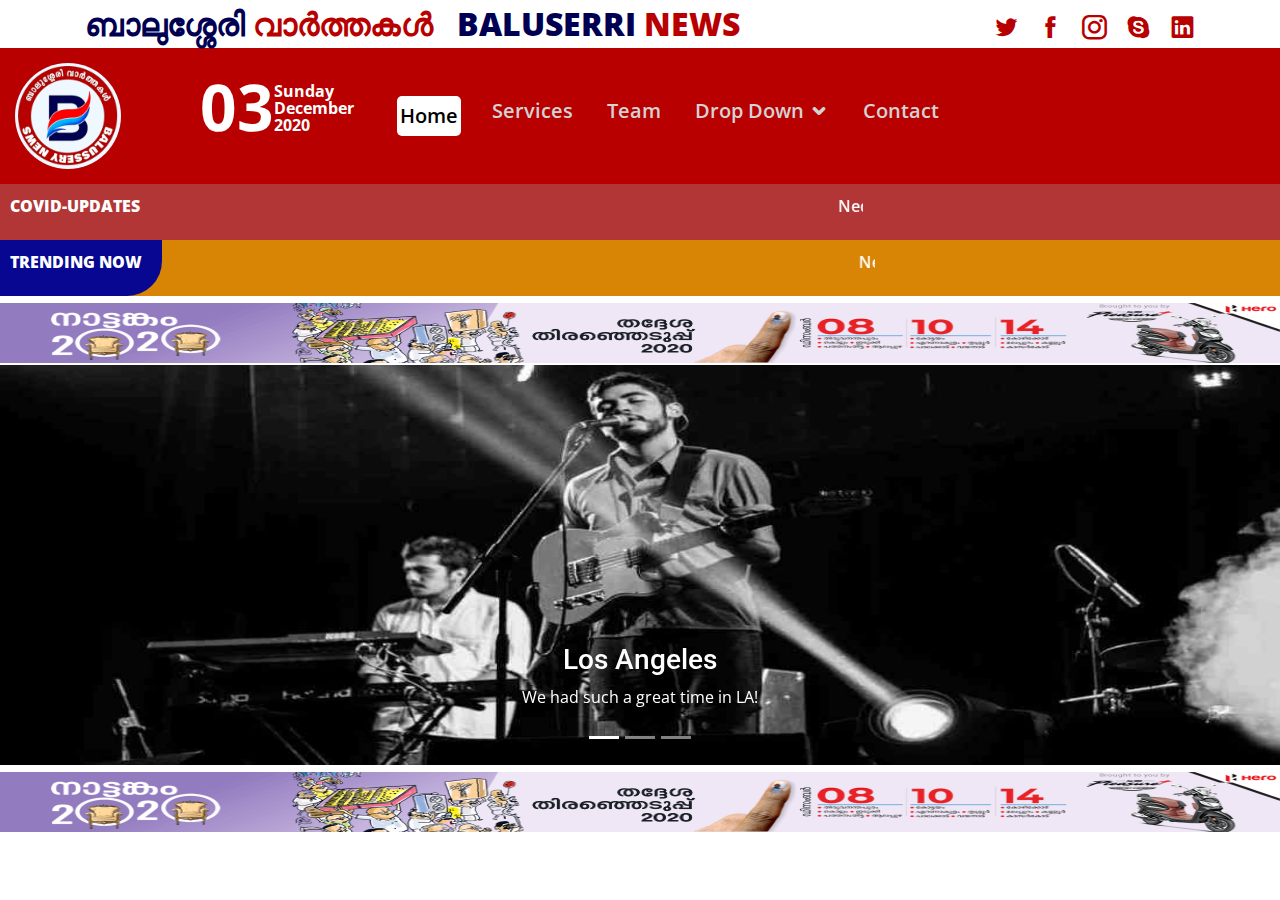
<file: balussery-news/index.html>
<!DOCTYPE html>
<html lang="en">

<head>
  <meta charset="utf-8">
  <meta content="width=device-width, initial-scale=1.0" name="viewport">

  <title>ബാലുശ്ശേരി വാർത്തകൾ</title>
  <meta content="" name="description">
  <meta content="" name="keywords">

  <!-- Favicons -->
  <link href="assets/img/favicon.png" rel="icon">
  <link href="assets/img/apple-touch-icon.png" rel="apple-touch-icon">

  <!-- Google Fonts -->
  <link href="https://fonts.googleapis.com/css?family=Open+Sans:300,300i,400,400i,600,600i,700,700i|Roboto:300,300i,400,400i,500,500i,600,600i,700,700i|Poppins:300,300i,400,400i,500,500i,600,600i,700,700i" rel="stylesheet">

  <!-- Vendor CSS Files -->
  <link href="assets/vendor/bootstrap/css/bootstrap.min.css" rel="stylesheet">
  <link href="assets/vendor/icofont/icofont.min.css" rel="stylesheet">
  <link href="assets/vendor/boxicons/css/boxicons.min.css" rel="stylesheet">
  <link href="assets/vendor/owl.carousel/assets/owl.carousel.min.css" rel="stylesheet">
  <link href="assets/vendor/venobox/venobox.css" rel="stylesheet">
  <link href="assets/vendor/aos/aos.css" rel="stylesheet">

  <!-- Template Main CSS File -->
  <link href="assets/css/style.css" rel="stylesheet">

  <!-- =======================================================
  * Template Name: BizLand - v1.2.0
  * Template URL: https://bootstrapmade.com/bizland-bootstrap-business-template/
  * Author: BootstrapMade.com
  * License: https://bootstrapmade.com/license/
  ======================================================== -->
</head>

<body>

  <!-- ======= Top Bar ======= -->
  <div id="top-tag-line" class="d-none d-lg-flex align-items-center ">
    <div class="container d-flex">
      <div class="contact-info mr-auto">
         <span class="text-violet tag-line-font-size tag-line-spacing">ബാലുശ്ശേരി <span class="text-dark-red">വാർത്തകൾ</span></span>
         <span class="text-violet tag-line-font-size">BALUSERRI <span class="text-dark-red">NEWS</span></span>
      </div>
      <div class="social-links">
        <a href="#" class="twitter"><i class="icofont-twitter"></i></a>
        <a href="#" class="facebook"><i class="icofont-facebook"></i></a>
        <a href="#" class="instagram"><i class="icofont-instagram"></i></a>
        <a href="#" class="skype"><i class="icofont-skype"></i></a>
        <a href="#" class="linkedin"><i class="icofont-linkedin"></i></i></a>
      </div>
    </div>
  </div>

  <!-- ======= Header ======= -->
  <header id="" class="bg-red">

    <div id="headers">
      <div class=" d-flex align-items-center">

        
            <a href="index.html" class="" style="background-color: aliceblue;border-radius:50%;padding:3px;">
              <img src="assets/img/images/static-images/main-logo.png" alt="" width="100" height="100">
            </a>
            <div class="time items-row" >
              <p class="day" >03</p>
              <div class="">
                  <p>Sunday</p>
                  <p>December</p>
                  <p>2020</p>
              </div>
          </div>
  
        <nav class="nav-menu d-none d-lg-block">
          <ul>
           
            <li class="active"><a href="index.html">Home</a></li>
            <li><a href="#services">Services</a></li>
            
            <li><a href="#team">Team</a></li>
            <li class="drop-down"><a href="">Drop Down</a>
              <ul>
                <li><a href="#">Drop Down 1</a></li>
                <li class="drop-down"><a href="#">Deep Drop Down</a>
                  <ul>
                    <li><a href="#">Deep Drop Down 1</a></li>
                    <li><a href="#">Deep Drop Down 2</a></li>
                    <li><a href="#">Deep Drop Down 3</a></li>
                    <li><a href="#">Deep Drop Down 4</a></li>
                    <li><a href="#">Deep Drop Down 5</a></li>
                  </ul>
                </li>
                <li><a href="#">Drop Down 2</a></li>
                <li><a href="#">Drop Down 3</a></li>
                <li><a href="#">Drop Down 4</a></li>
              </ul>
            </li>
            <li><a href="#contact">Contact</a></li>
            <br>
          </ul>
        </nav><!-- .nav-menu -->
       
      </div>
    </div>
    <!-- covid updates -->
    <div class="items-row bg-red-light ">
        <div class=" covid-tittle " >
           <p>COVID-UPDATES</p>
        </div>
        <div>
          <marquee class="covid-content" style=""  behavior="scroll" direction="left" scrollamount="3" >
            <p>Neque porro quisquam est qui dolorem ipsum quia dolor sit amet, consectetur, adipisci velit...</p>     
         </marquee>
        </div>
    </div>
   <!-- latest news  -->
    <div class="items-row bg-dark-yellow ">
      <div class="trending-now-title " >
        <p>TRENDING NOW</p>
      </div>
      <div>
        <marquee class="trending-now-content" style=""  behavior="scroll" direction="left" scrollamount="2" >
          <p>Neque porro quisquam est qui dolorem ipsum quia dolor sit amet, consectetur, adipisci velit...</p>     
      </marquee>
      </div>
    </div>

  </header><!-- End Header -->
  <!-- add banner first -->
  <div class="first-add-banner">
    <div id="demo" class="carousel slide" data-ride="carousel"> 
      <div class="carousel-inner">
        <div class="carousel-item active">
          <img src="assets/img/images/adds-images/image.png" alt="Los Angeles" width="100%" height="60">  
        </div>
        <div class="carousel-item">
          <img src="assets/img/images/adds-images/image2.jpg" alt="Chicago" width="100%" height="60">    
        </div>
        <div class="carousel-item">
          <img src="assets/img/images/adds-images/image.png" alt="New York" width="100%" height="60"> 
        </div>
      </div>
    
    </div>
     
  </div>

  <!-- carousel main -->
  <div style="margin-top:2px;">
    <div id="demo" class="carousel slide" data-ride="carousel">
      <ul class="carousel-indicators">
        <li data-target="#demo" data-slide-to="0" class="active"></li>
        <li data-target="#demo" data-slide-to="1"></li>
        <li data-target="#demo" data-slide-to="2"></li>
      </ul>
      <div class="carousel-inner">
        <div class="carousel-item active">
          <img src="assets/img/images/news-images/carusel1.jpg" alt="Los Angeles" width="100%" height="400">
          <div class="carousel-caption">
            <h3>Los Angeles</h3>
            <p>We had such a great time in LA!</p>
          </div>   
        </div>
        <div class="carousel-item">
          <img src="assets/img/images/news-images/carusel2.jpg" alt="Chicago" width="100%" height="400">
          <div class="carousel-caption">
            <h3>Chicago</h3>
            <p>Thank you, Chicago!</p>
          </div>   
        </div>
        <div class="carousel-item">
          <img src="assets/img/images/news-images/carusel3.jpg" alt="New York" width="100%" height="400">
          <div class="carousel-caption">
            <h3>New York</h3>
            <p>We love the Big Apple!</p>
          </div>   
        </div>
      </div>
     
    </div>
    
  </div>
   <!-- add banner second -->
  <div class="first-add-banner">
    <div id="demo" class="carousel slide" data-ride="carousel"> 
      <div class="carousel-inner">
        <div class="carousel-item active">
          <img src="assets/img/images/adds-images/image.png" alt="Los Angeles" width="100%" height="60">
        </div>
        <div class="carousel-item">
          <img src="assets/img/images/adds-images/image2.jpg" alt="Chicago" width="100%" height="60"> 
        </div>
        <div class="carousel-item">
          <img src="assets/img/images/adds-images/image.png" alt="New York" width="100%" height="60">       
        </div>
      </div>
    
    </div>
  </div>
    
   <!-- carousel sub -->
  
 


  <a href="#" class="back-to-top"><i class="icofont-simple-up"></i></a>

  <!-- Vendor JS Files -->
  <script src="assets/vendor/jquery/jquery.min.js"></script>
  <script src="assets/vendor/bootstrap/js/bootstrap.bundle.min.js"></script>
  <script src="assets/vendor/jquery.easing/jquery.easing.min.js"></script>
  <script src="assets/vendor/php-email-form/validate.js"></script>
  <script src="assets/vendor/waypoints/jquery.waypoints.min.js"></script>
  <script src="assets/vendor/counterup/counterup.min.js"></script>
  <script src="assets/vendor/owl.carousel/owl.carousel.min.js"></script>
  <script src="assets/vendor/isotope-layout/isotope.pkgd.min.js"></script>
  <script src="assets/vendor/venobox/venobox.min.js"></script>
  <script src="assets/vendor/aos/aos.js"></script>

  <!-- Template Main JS File -->
  <script src="assets/js/main.js"></script>

</body>

</html>
</file>
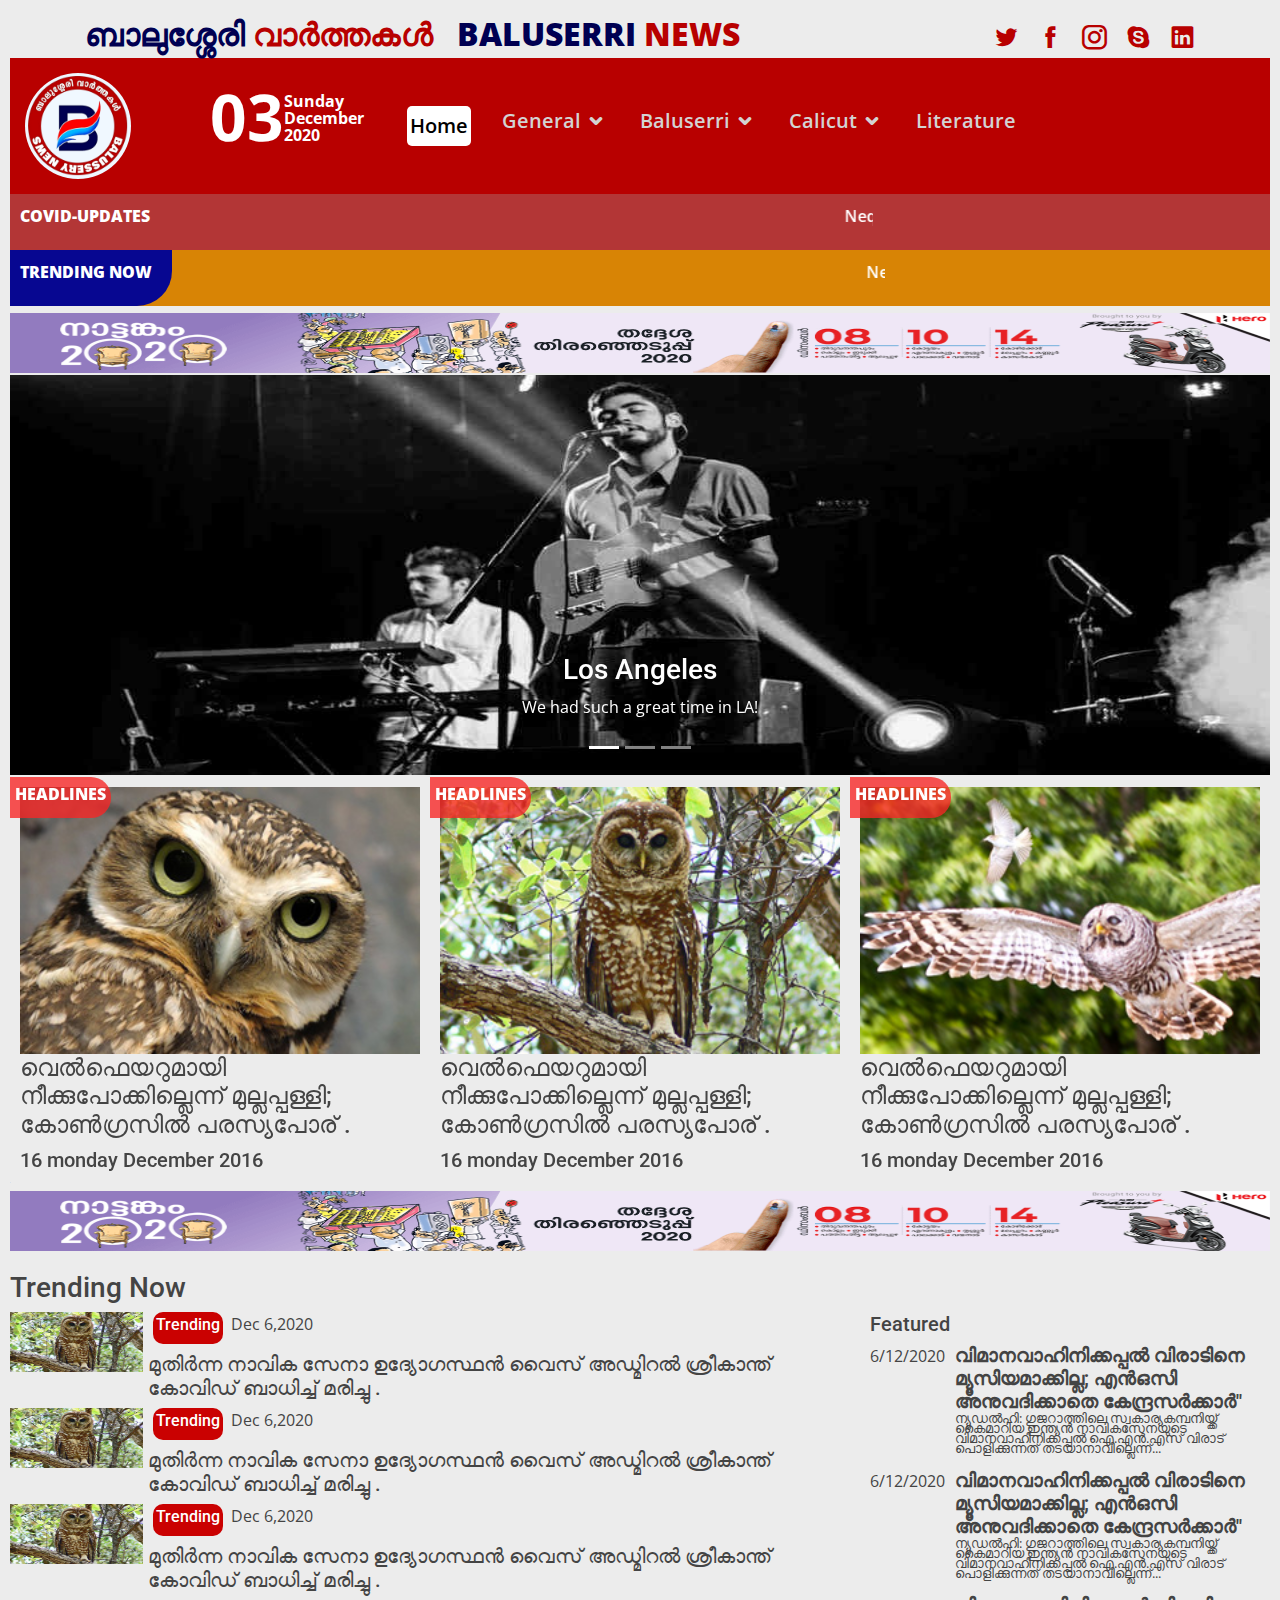
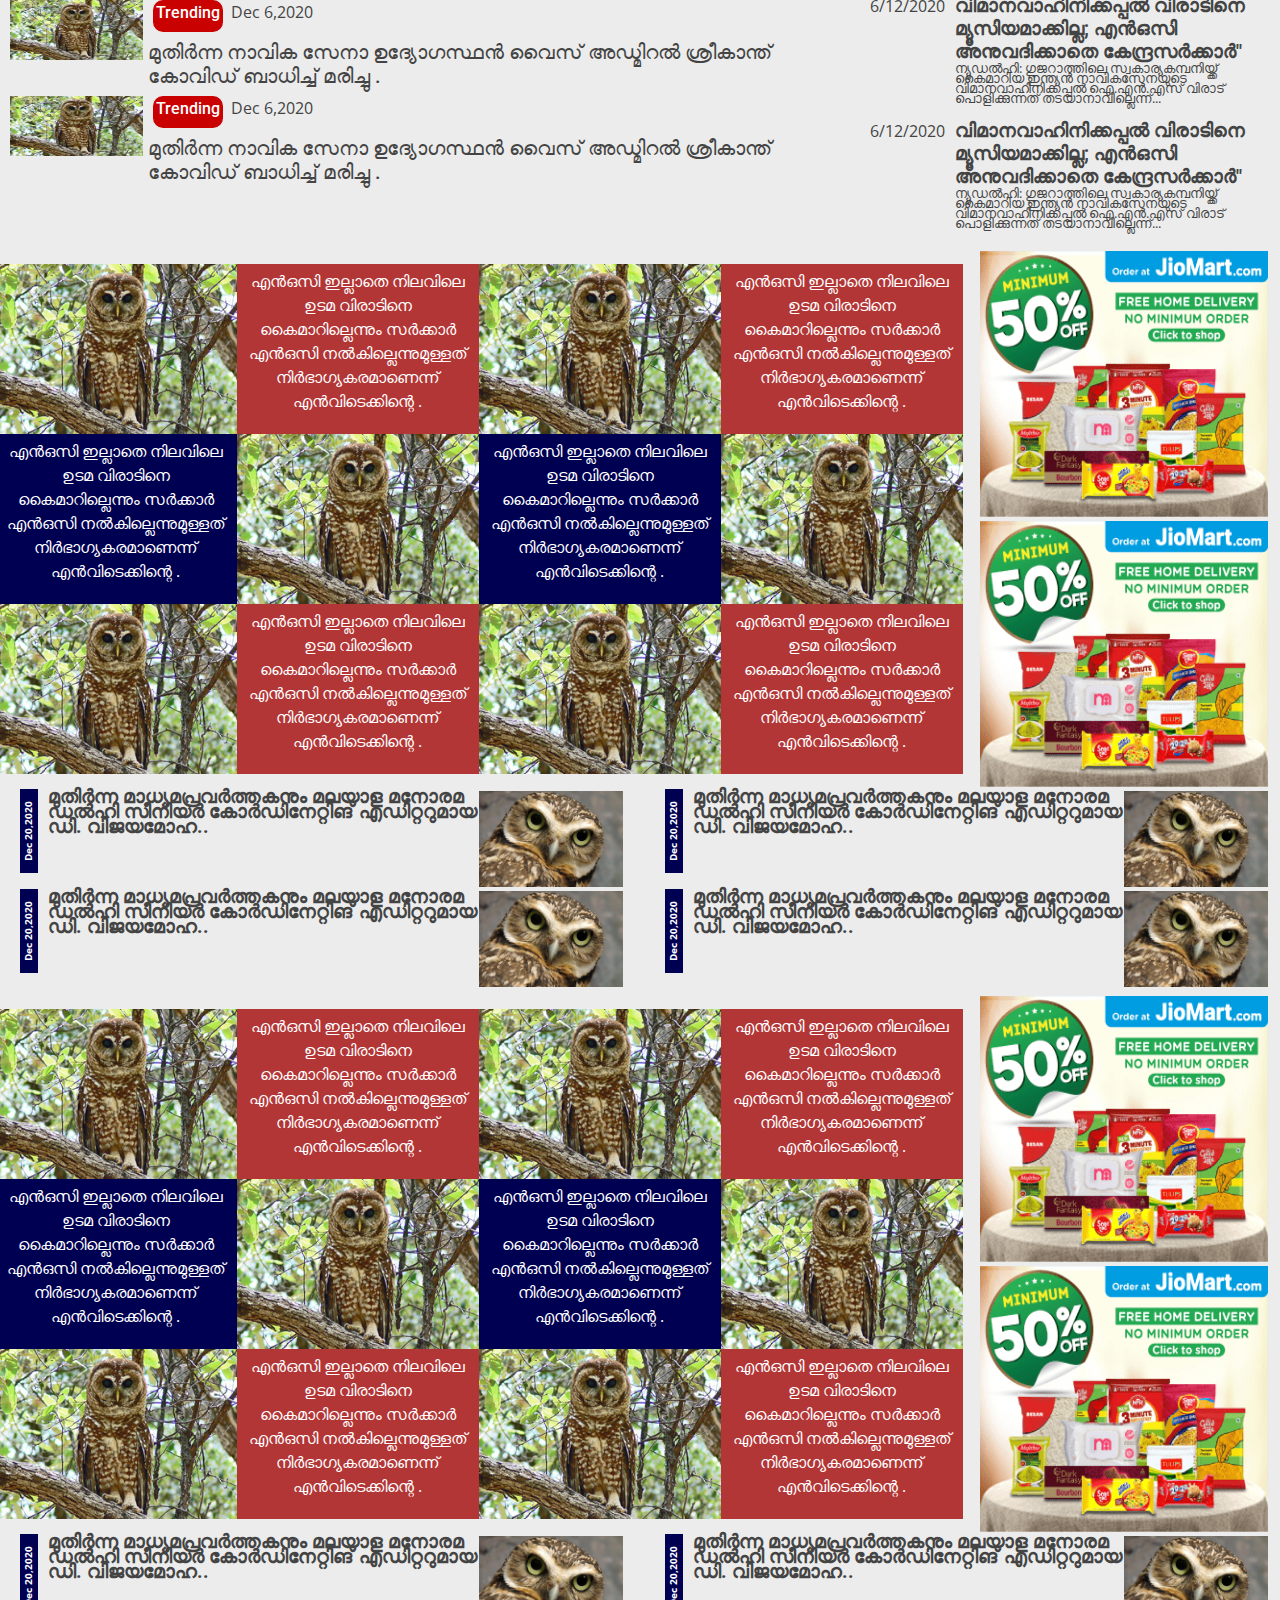
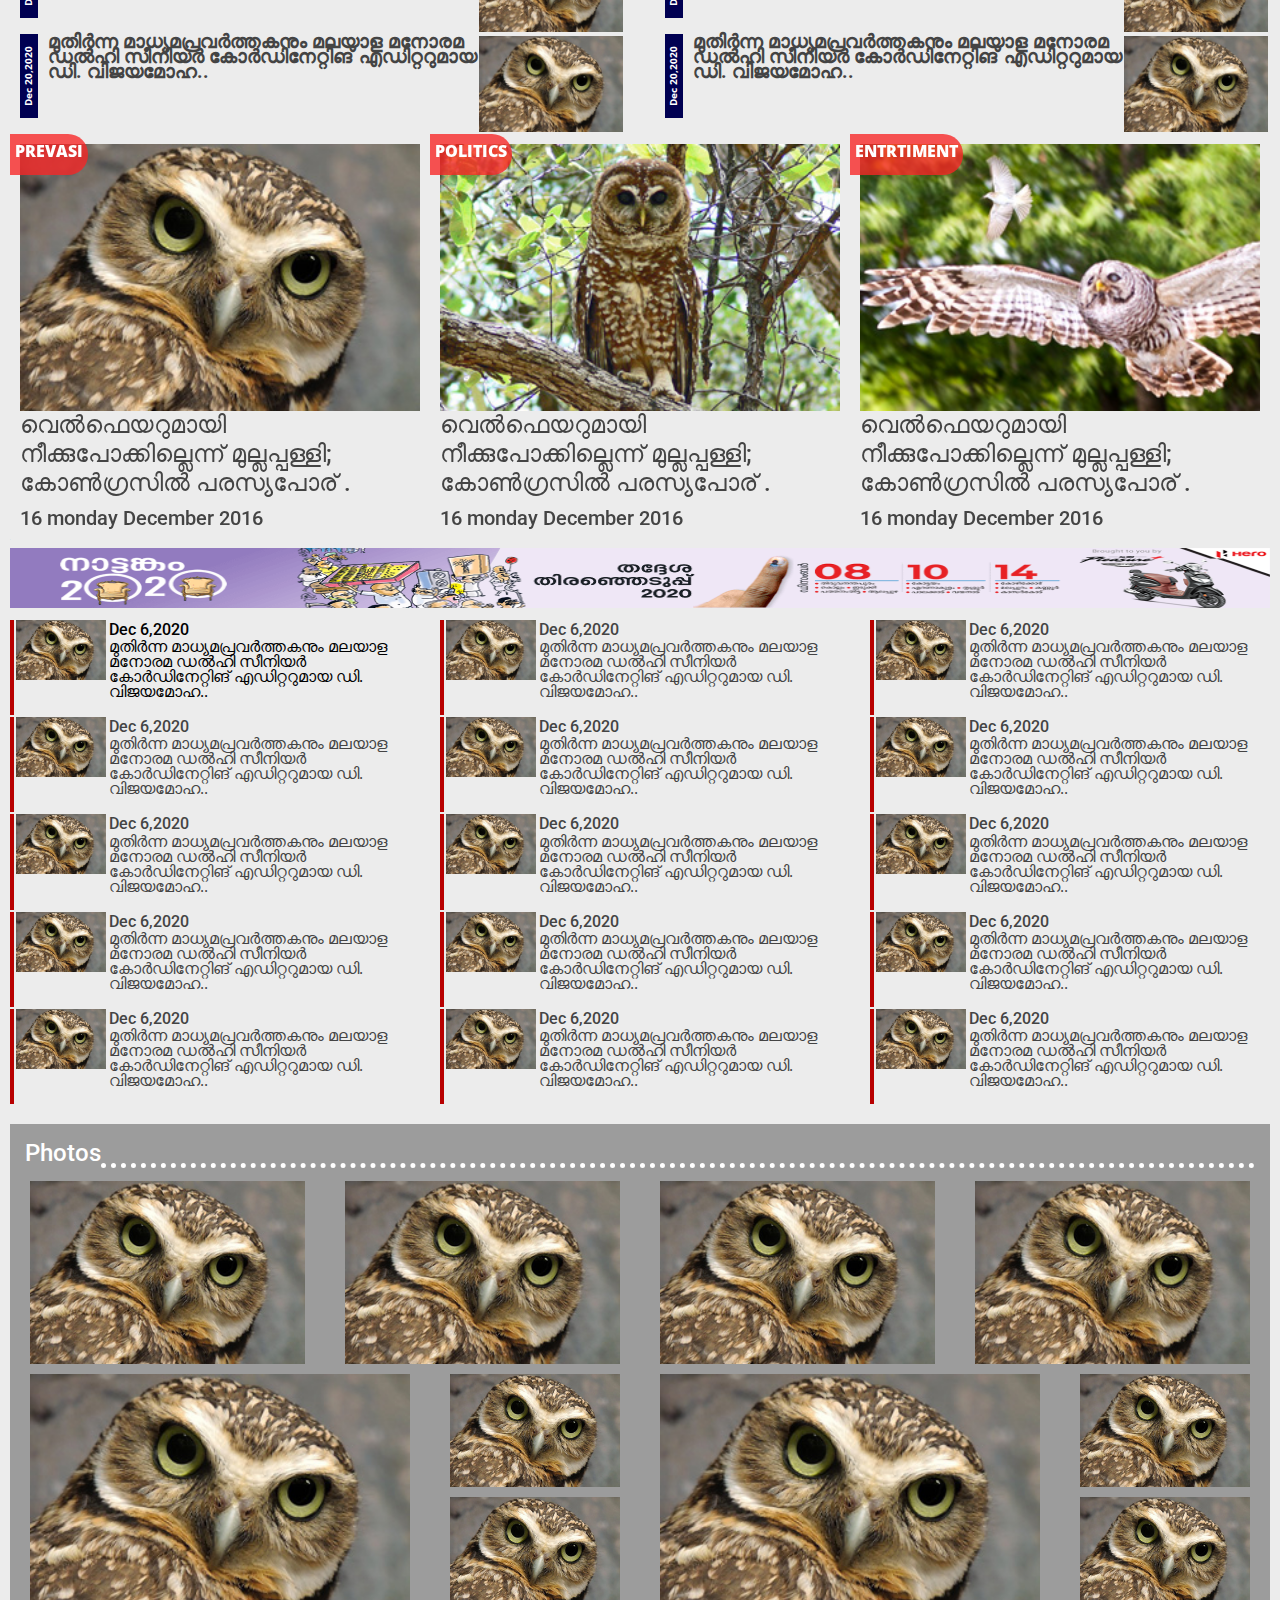
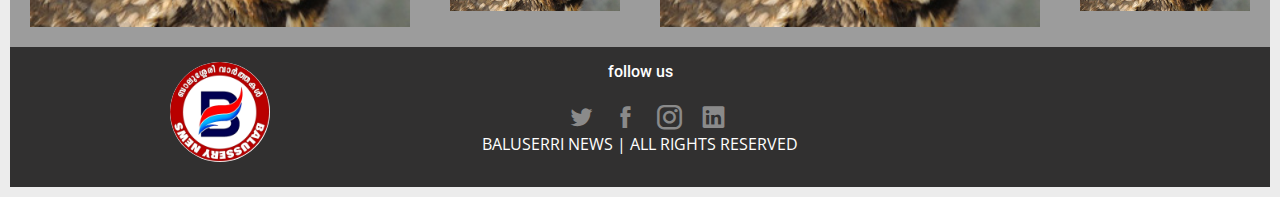
<file: BizLand/index.html>
<!DOCTYPE html>
<html lang="en">

<head>
  <meta charset="utf-8">
  <meta content="width=device-width, initial-scale=1.0" name="viewport">

  <title>ബാലുശ്ശേരി വാർത്തകൾ</title>
  <meta content="" name="description">
  <meta content="" name="keywords">

  <!-- Favicons -->
  <link href="assets/img/favicon.png" rel="icon">
  <link href="assets/img/apple-touch-icon.png" rel="apple-touch-icon">

  <!-- Google Fonts -->
  <link href="https://fonts.googleapis.com/css?family=Open+Sans:300,300i,400,400i,600,600i,700,700i|Roboto:300,300i,400,400i,500,500i,600,600i,700,700i|Poppins:300,300i,400,400i,500,500i,600,600i,700,700i" rel="stylesheet">

  <!-- Vendor CSS Files -->
  <link href="assets/vendor/bootstrap/css/bootstrap.min.css" rel="stylesheet">
  <link href="assets/vendor/icofont/icofont.min.css" rel="stylesheet">
  <link href="assets/vendor/boxicons/css/boxicons.min.css" rel="stylesheet">
  <link href="assets/vendor/owl.carousel/assets/owl.carousel.min.css" rel="stylesheet">
  <link href="assets/vendor/venobox/venobox.css" rel="stylesheet">
  <link href="assets/vendor/aos/aos.css" rel="stylesheet">

  <!-- Template Main CSS File -->
  <link href="assets/css/style.css" rel="stylesheet">

  <!-- =======================================================
  * Template Name: BizLand - v1.2.0
  * Template URL: https://bootstrapmade.com/bizland-bootstrap-business-template/
  * Author: BootstrapMade.com
  * License: https://bootstrapmade.com/license/
  ======================================================== -->
</head>

<body>

   <!-- ======= Top Bar ======= -->
   <div id="top-tag-line" class="d-none d-lg-flex align-items-center ">
    <div class="container d-flex">
      <div class="contact-info mr-auto">
         <span class="text-violet tag-line-font-size tag-line-spacing">ബാലുശ്ശേരി <span class="text-dark-red">വാർത്തകൾ</span></span>
         <span class="text-violet tag-line-font-size">BALUSERRI <span class="text-dark-red">NEWS</span></span>
      </div>
      <div class="social-links">
        <a href="#" class="twitter"><i class="icofont-twitter"></i></a>
        <a href="#" class="facebook"><i class="icofont-facebook"></i></a>
        <a href="#" class="instagram"><i class="icofont-instagram"></i></a>
        <a href="#" class="skype"><i class="icofont-skype"></i></a>
        <a href="#" class="linkedin"><i class="icofont-linkedin"></i></i></a>
      </div>
    </div>
  </div>

  <!-- ======= Header ======= -->
  <header id="" class="bg-red">

    <div id="headers">
      <div class=" d-flex align-items-center">

        
            <a href="index.html" class="" style="background-color: aliceblue;border-radius:50%;padding:3px;">
              <img src="assets/img/images/static-images/main-logo.png" alt="" width="100" height="100">
            </a>
            <div class="time items-row" >
              <p class="day" >03</p>
              <div class="">
                  <p>Sunday</p>
                  <p>December</p>
                  <p>2020</p>
              </div>
          </div>
  
        <nav class="nav-menu d-none d-lg-block">
          <ul>
           
            <li class="active"><a href="index.html">Home</a></li>
            <li class="drop-down"><a href="">General</a>
              <ul>
                <li><a href="#">News</a></li>
                <li><a href="#">Tourisam</a></li>
                <li><a href="#">Pravasi</a></li>
                <li><a href="#">Entertainment</a></li>
                <li><a href="#">Sponsered</a></li>
                <li><a href="#">Career</a></li>
              </ul>
            </li>
            
          
            <li class="drop-down"><a href="">Baluserri</a>
              <ul>
                <li><a href="#">Panagad</a></li>
                <li><a href="#">Naduvannur</a></li>
                <li><a href="#">Poonoor</a></li>
                <li><a href="#">Kotoor</a></li>
                <li><a href="#">Kayanna</a></li>
                <li><a href="#">Koorachundu</a></li>
              </ul>
            </li>
            <li class="drop-down"><a href="">Calicut</a>
              <ul>
                <li><a href="#">Balusseri</a></li>
                <li><a href="#">Thamarassery</a></li>
                <li><a href="#">Unnikulam</a></li>
                <li><a href="#">Ullyeri</a></li>
                <li><a href="#">Atholi</a></li>
              </ul>
            </li>
            <li><a href="#services">Literature</a></li>
            <br>
          </ul>
        </nav><!-- .nav-menu -->
       
      </div>
    </div>
    <!-- covid updates -->
    <div class="items-row bg-red-light ">
        <div class=" covid-tittle " >
           <p>COVID-UPDATES</p>
        </div>
        <div>
          <marquee class="covid-content" style=""  behavior="scroll" direction="left" scrollamount="3" >
            <p>Neque porro quisquam est qui dolorem ipsum quia dolor sit amet, consectetur, adipisci velit...</p>     
         </marquee>
        </div>
    </div>
   <!-- latest news  -->
    <div class="items-row bg-dark-yellow ">
      <div class="trending-now-title " >
        <p>TRENDING NOW</p>
      </div>
      <div>
        <marquee class="trending-now-content" style=""  behavior="scroll" direction="left" scrollamount="2" >
          <p>Neque porro quisquam est qui dolorem ipsum quia dolor sit amet, consectetur, adipisci velit...</p>     
      </marquee>
      </div>
    </div>

  </header><!-- End Header -->
  <!-- add banner first -->
  <div class="first-add-banner">
    <div id="demo" class="carousel slide" data-ride="carousel"> 
      <div class="carousel-inner">
        <div class="carousel-item active">
          <img src="assets/img/images/adds-images/image.png" alt="Los Angeles" width="100%" height="60">  
        </div>
        <div class="carousel-item">
          <img src="assets/img/images/adds-images/image2.jpg" alt="Chicago" width="100%" height="60">    
        </div>
        <div class="carousel-item">
          <img src="assets/img/images/adds-images/image.png" alt="New York" width="100%" height="60"> 
        </div>
      </div>
    
    </div>
     
  </div>

  <!-- carousel main -->
   <div style="margin-top:2px;margin-bottom:2px;">
    <div id="demo" class="carousel slide" data-ride="carousel">
      <ul class="carousel-indicators">
        <li data-target="#demo" data-slide-to="0" class="active"></li>
        <li data-target="#demo" data-slide-to="1"></li>
        <li data-target="#demo" data-slide-to="2"></li>
      </ul>
      <div class="carousel-inner">
        <div class="carousel-item active">
          <img src="assets/img/images/news-images/carusel1.jpg" alt="Los Angeles" width="100%" height="400">
          <div class="carousel-caption">
            <h3>Los Angeles</h3>
            <p>We had such a great time in LA!</p>
          </div>   
        </div>
        <div class="carousel-item">
          <img src="assets/img/images/news-images/carusel2.jpg" alt="Chicago" width="100%" height="400">
          <div class="carousel-caption">
            <h3>Chicago</h3>
            <p>Thank you, Chicago!</p>
          </div>   
        </div>
        <div class="carousel-item">
          <img src="assets/img/images/news-images/carusel3.jpg" alt="New York" width="100%" height="400">
          <div class="carousel-caption">
            <h3>New York</h3>
            <p>We love the Big Apple!</p>
          </div>   
        </div>
      </div>
     
    </div>
    
  </div>
  
  
  
  <!-- <div style="margin-top:2px;margin-bottom:2px;">
    <div id="owl-main" class="owl-carousel owl-centered" >
      <div class="item">
        <img src="assets/img/images/news-images/small-carousel/owl5.jpg" alt="">
        <h4>വെല്‍ഫെയറുമായി നീക്കുപോക്കില്ലെന്ന് മുല്ലപ്പള്ളി; കോൺഗ്രസിൽ പരസ്യപോര‌് .</h4>
        <h5>
          16 monday December 2016
        </h5>
      </div>
      <div class="item">
        <div class="headline-container">
          <p class="headlines">HEADLINES</p>
        </div>
        <img src="assets/img/images/news-images/small-carousel/owl2.jpg" alt="">
        <h4>വെല്‍ഫെയറുമായി നീക്കുപോക്കില്ലെന്ന് മുല്ലപ്പള്ളി; കോൺഗ്രസിൽ പരസ്യപോര‌് .</h4>
        <h5>
          16 monday December 2016
        </h5>
      </div>
      <div class="item">
        <div class="headline-container">
          <p class="headlines">HEADLINES</p>
        </div>
        <img src="assets/img/images/news-images/small-carousel/owl3.jpg" alt="">
        <h4>വെല്‍ഫെയറുമായി നീക്കുപോക്കില്ലെന്ന് മുല്ലപ്പള്ളി; കോൺഗ്രസിൽ പരസ്യപോര‌് .</h4>
        <h5>
          16 monday December 2016
        </h5>
      </div>
      <div class="item">
        <div class="headline-container">
          <p class="headlines">HEADLINES</p>
        </div>
        <img src="assets/img/images/news-images/small-carousel/owl5.jpg" alt="">
        <h4>വെല്‍ഫെയറുമായി നീക്കുപോക്കില്ലെന്ന് മുല്ലപ്പള്ളി; കോൺഗ്രസിൽ പരസ്യപോര‌് .</h4>
        <h5>
          16 monday December 2016
        </h5>
      </div>
      <div class="item">
        <div class="headline-container">
          <p class="headlines">HEADLINES</p>
        </div>
        <img src="assets/img/images/news-images/small-carousel/owl2.jpg" alt="">
        <h4>വെല്‍ഫെയറുമായി നീക്കുപോക്കില്ലെന്ന് മുല്ലപ്പള്ളി; കോൺഗ്രസിൽ പരസ്യപോര‌് .</h4>
        <h5>
          16 monday December 2016
        </h5>
      </div>
    </div>
    
  </div> -->




  <!-- sub carosel-->

    <div id="owl-example" class="owl-carousel owl-centered" >
      <div class="item">
        <div class="headline-container">
          <p class="headlines">HEADLINES</p>
        </div>
        <img src="assets/img/images/news-images/small-carousel/owl5.jpg" alt="">
        <h4>വെല്‍ഫെയറുമായി നീക്കുപോക്കില്ലെന്ന് മുല്ലപ്പള്ളി; കോൺഗ്രസിൽ പരസ്യപോര‌് .</h4>
        <h5>
          16 monday December 2016
        </h5>
      </div>
      <div class="item">
        <div class="headline-container">
          <p class="headlines">HEADLINES</p>
        </div>
        <img src="assets/img/images/news-images/small-carousel/owl2.jpg" alt="">
        <h4>വെല്‍ഫെയറുമായി നീക്കുപോക്കില്ലെന്ന് മുല്ലപ്പള്ളി; കോൺഗ്രസിൽ പരസ്യപോര‌് .</h4>
        <h5>
          16 monday December 2016
        </h5>
      </div>
      <div class="item">
        <div class="headline-container">
          <p class="headlines">HEADLINES</p>
        </div>
        <img src="assets/img/images/news-images/small-carousel/owl3.jpg" alt="">
        <h4>വെല്‍ഫെയറുമായി നീക്കുപോക്കില്ലെന്ന് മുല്ലപ്പള്ളി; കോൺഗ്രസിൽ പരസ്യപോര‌് .</h4>
        <h5>
          16 monday December 2016
        </h5>
      </div>
      <div class="item">
        <div class="headline-container">
          <p class="headlines">HEADLINES</p>
        </div>
        <img src="assets/img/images/news-images/small-carousel/owl5.jpg" alt="">
        <h4>വെല്‍ഫെയറുമായി നീക്കുപോക്കില്ലെന്ന് മുല്ലപ്പള്ളി; കോൺഗ്രസിൽ പരസ്യപോര‌് .</h4>
        <h5>
          16 monday December 2016
        </h5>
      </div>
      <div class="item">
        <div class="headline-container">
          <p class="headlines">HEADLINES</p>
        </div>
        <img src="assets/img/images/news-images/small-carousel/owl2.jpg" alt="">
        <h4>വെല്‍ഫെയറുമായി നീക്കുപോക്കില്ലെന്ന് മുല്ലപ്പള്ളി; കോൺഗ്രസിൽ പരസ്യപോര‌് .</h4>
        <h5>
          16 monday December 2016
        </h5>
      </div>
    </div>

   <!-- add banner second -->
   <div class="first-add-banner">
    <div id="demo" class="carousel slide" data-ride="carousel"> 
      <div class="carousel-inner">
        <div class="carousel-item active">
          <img src="assets/img/images/adds-images/image.png" alt="Los Angeles" width="100%" height="60">  
        </div>
        <div class="carousel-item">
          <img src="assets/img/images/adds-images/image2.jpg" alt="Chicago" width="100%" height="60">    
        </div>
        <div class="carousel-item">
          <img src="assets/img/images/adds-images/image.png" alt="New York" width="100%" height="60"> 
        </div>
      </div>
    
    </div>
     
  </div>
  
   <!-- trending section -->
  <div style="margin-top:20px;">
    <h3>Trending Now</h3>
    <div class="row">
      <div class="col-sm-6 col-md-6 col-lg-8" class="trending-section">
         <div class="trending-section-item">
                <img src="assets/img/images/news-images/small-carousel/owl2.jpg" alt="New York" width="20%" height="60vw"> 
                <div>
                  <div class="date-and-trending">
                    <h6>Trending</h6>
                    <p>Dec 6,2020</p>
                  </div>
                  <h5>മുതിര്‍ന്ന നാവിക സേനാ ഉദ്യോഗസ്ഥന്‍ വൈസ് അഡ്മിറല്‍ ശ്രീകാന്ത് കോവിഡ് ബാധിച്ച് മരിച്ചു .</h5>
                </div>      
         </div>
         <div class="trending-section-item">
          <img src="assets/img/images/news-images/small-carousel/owl2.jpg" alt="New York" width="20%" height="60vw"> 
          <div>
            <div class="date-and-trending">
              <h6>Trending</h6>
              <p>Dec 6,2020</p>
            </div>
            <h5>മുതിര്‍ന്ന നാവിക സേനാ ഉദ്യോഗസ്ഥന്‍ വൈസ് അഡ്മിറല്‍ ശ്രീകാന്ത് കോവിഡ് ബാധിച്ച് മരിച്ചു .</h5>
          </div>      
          </div>
          <div class="trending-section-item">
            <img src="assets/img/images/news-images/small-carousel/owl2.jpg" alt="New York" width="20%" height="60vw"> 
            <div>
              <div class="date-and-trending">
                <h6>Trending</h6>
                <p>Dec 6,2020</p>
              </div>
              <h5>മുതിര്‍ന്ന നാവിക സേനാ ഉദ്യോഗസ്ഥന്‍ വൈസ് അഡ്മിറല്‍ ശ്രീകാന്ത് കോവിഡ് ബാധിച്ച് മരിച്ചു .</h5>
            </div>      
         </div>  
         <div class="trending-section-item">
          <img src="assets/img/images/news-images/small-carousel/owl2.jpg" alt="New York" width="20%" height="60vw"> 
          <div>
            <div class="date-and-trending">
              <h6>Trending</h6>
              <p>Dec 6,2020</p>
            </div>
            <h5>മുതിര്‍ന്ന നാവിക സേനാ ഉദ്യോഗസ്ഥന്‍ വൈസ് അഡ്മിറല്‍ ശ്രീകാന്ത് കോവിഡ് ബാധിച്ച് മരിച്ചു .</h5>
          </div>      
       </div>  
       <div class="trending-section-item">
        <img src="assets/img/images/news-images/small-carousel/owl2.jpg" alt="New York" width="20%" height="60vw"> 
        <div>
          <div class="date-and-trending">
            <h6>Trending</h6>
            <p>Dec 6,2020</p>
          </div>
          <h5>മുതിര്‍ന്ന നാവിക സേനാ ഉദ്യോഗസ്ഥന്‍ വൈസ് അഡ്മിറല്‍ ശ്രീകാന്ത് കോവിഡ് ബാധിച്ച് മരിച്ചു .</h5>
        </div>      
     </div>  
      </div>
      <div class="col-sm-6 col-md-6 col-lg-4" >
         <!-- Featured news -->
         <h5>Featured </h5>
         <div class="items-row featured-item">
            <div>
               6/12/2020
            </div>
            <div class="side-news">
                <h3>വിമാനവാഹിനിക്കപ്പല്‍ വിരാടിനെ മ്യൂസിയമാക്കില്ല; എന്‍ഒസി അനുവദിക്കാതെ കേന്ദ്രസര്‍ക്കാര്‍"</h3>
                <p>ന്യൂഡല്‍ഹി: ഗുജറാത്തിലെ സ്വകാര്യകമ്പനിയ്ക്ക് കൈമാറിയ ഇന്ത്യന്‍ നാവികസേനയുടെ വിമാനവാഹിനിക്കപ്പല്‍ ഐ.എന്‍.എസ് വിരാട്‌ പൊളിക്കുന്നത് തടയാനാവില്ലെന്ന്...</p>
            </div>
         </div>
         <div class="items-row featured-item">
          <div>
             6/12/2020
          </div>
          <div class="side-news">
              <h3>വിമാനവാഹിനിക്കപ്പല്‍ വിരാടിനെ മ്യൂസിയമാക്കില്ല; എന്‍ഒസി അനുവദിക്കാതെ കേന്ദ്രസര്‍ക്കാര്‍"</h3>
              <p>ന്യൂഡല്‍ഹി: ഗുജറാത്തിലെ സ്വകാര്യകമ്പനിയ്ക്ക് കൈമാറിയ ഇന്ത്യന്‍ നാവികസേനയുടെ വിമാനവാഹിനിക്കപ്പല്‍ ഐ.എന്‍.എസ് വിരാട്‌ പൊളിക്കുന്നത് തടയാനാവില്ലെന്ന്...</p>
          </div>
       </div>
       <div class="items-row featured-item">
        <div>
           6/12/2020
        </div>
        <div class="side-news">
            <h3>വിമാനവാഹിനിക്കപ്പല്‍ വിരാടിനെ മ്യൂസിയമാക്കില്ല; എന്‍ഒസി അനുവദിക്കാതെ കേന്ദ്രസര്‍ക്കാര്‍"</h3>
            <p>ന്യൂഡല്‍ഹി: ഗുജറാത്തിലെ സ്വകാര്യകമ്പനിയ്ക്ക് കൈമാറിയ ഇന്ത്യന്‍ നാവികസേനയുടെ വിമാനവാഹിനിക്കപ്പല്‍ ഐ.എന്‍.എസ് വിരാട്‌ പൊളിക്കുന്നത് തടയാനാവില്ലെന്ന്...</p>
        </div>
     </div>
     <div class="items-row featured-item">
      <div>
         6/12/2020
      </div>
      <div class="side-news">
          <h3>വിമാനവാഹിനിക്കപ്പല്‍ വിരാടിനെ മ്യൂസിയമാക്കില്ല; എന്‍ഒസി അനുവദിക്കാതെ കേന്ദ്രസര്‍ക്കാര്‍"</h3>
          <p>ന്യൂഡല്‍ഹി: ഗുജറാത്തിലെ സ്വകാര്യകമ്പനിയ്ക്ക് കൈമാറിയ ഇന്ത്യന്‍ നാവികസേനയുടെ വിമാനവാഹിനിക്കപ്പല്‍ ഐ.എന്‍.എസ് വിരാട്‌ പൊളിക്കുന്നത് തടയാനാവില്ലെന്ന്...</p>
      </div>
   </div>
      </div>
    </div>
  </div>
  
  <!-- matrix news -->
  <div class="matrix-news-container" >
    <div class="row  matrix-row">
      <div class="col-sm-9 col-md-9 col-lg-9 matrix-news" >
        <div class="row">
          <div class=" col-md-6 col-lg-6 items-row padding-margin-zero" >
            <img src="assets/img/images/news-images/small-carousel/owl2.jpg" alt="New York" width="50%"> 
            <p class="matrix-news-red">എന്‍ഒസി ഇല്ലാതെ നിലവിലെ ഉടമ വിരാടിനെ കൈമാറില്ലെന്നും സര്‍ക്കാര്‍ എന്‍ഒസി നല്‍കില്ലെന്നുമുള്ളത് നിര്‍ഭാഗ്യകരമാണെന്ന് എന്‍വിടെക്കിന്റെ .</p>
          </div>
          <div class=" col-md-6 col-lg-6 items-row padding-margin-zero" >
            <img src="assets/img/images/news-images/small-carousel/owl2.jpg" alt="New York" width="50%"> 
            <p class="matrix-news-red">എന്‍ഒസി ഇല്ലാതെ നിലവിലെ ഉടമ വിരാടിനെ കൈമാറില്ലെന്നും സര്‍ക്കാര്‍ എന്‍ഒസി നല്‍കില്ലെന്നുമുള്ളത് നിര്‍ഭാഗ്യകരമാണെന്ന് എന്‍വിടെക്കിന്റെ .</p>
          </div>
        </div>
        <div class="row">
          <div class=" col-md-6 col-lg-6 items-row padding-margin-zero" >
           
            <p class="matrix-news-blue">എന്‍ഒസി ഇല്ലാതെ നിലവിലെ ഉടമ വിരാടിനെ കൈമാറില്ലെന്നും സര്‍ക്കാര്‍ എന്‍ഒസി നല്‍കില്ലെന്നുമുള്ളത് നിര്‍ഭാഗ്യകരമാണെന്ന് എന്‍വിടെക്കിന്റെ .</p>
            <img src="assets/img/images/news-images/small-carousel/owl2.jpg" alt="New York" width="50%"> 
          </div>
          <div class=" col-md-6 col-lg-6 items-row padding-margin-zero" >
            
            <p class="matrix-news-blue">എന്‍ഒസി ഇല്ലാതെ നിലവിലെ ഉടമ വിരാടിനെ കൈമാറില്ലെന്നും സര്‍ക്കാര്‍ എന്‍ഒസി നല്‍കില്ലെന്നുമുള്ളത് നിര്‍ഭാഗ്യകരമാണെന്ന് എന്‍വിടെക്കിന്റെ .</p>
            <img src="assets/img/images/news-images/small-carousel/owl2.jpg" alt="New York" width="50%"> 
          </div>
        </div>
        <div class="row">
          <div class=" col-md-6 col-lg-6 items-row padding-margin-zero" >
            <img src="assets/img/images/news-images/small-carousel/owl2.jpg" alt="New York" width="50%"> 
            <p class="matrix-news-red">എന്‍ഒസി ഇല്ലാതെ നിലവിലെ ഉടമ വിരാടിനെ കൈമാറില്ലെന്നും സര്‍ക്കാര്‍ എന്‍ഒസി നല്‍കില്ലെന്നുമുള്ളത് നിര്‍ഭാഗ്യകരമാണെന്ന് എന്‍വിടെക്കിന്റെ .</p>
          </div>
          <div class=" col-md-6 col-lg-6 items-row padding-margin-zero" >
            <img src="assets/img/images/news-images/small-carousel/owl2.jpg" alt="New York" width="50%"> 
            <p class="matrix-news-red">എന്‍ഒസി ഇല്ലാതെ നിലവിലെ ഉടമ വിരാടിനെ കൈമാറില്ലെന്നും സര്‍ക്കാര്‍ എന്‍ഒസി നല്‍കില്ലെന്നുമുള്ളത് നിര്‍ഭാഗ്യകരമാണെന്ന് എന്‍വിടെക്കിന്റെ .</p>
          </div>
        </div>
      </div>
      <div class="col-sm-3 col-md-3 col-lg-3" >
        <img src="assets/img/images/adds-images/6021435622397845007.png" alt="New York" width="100%" height="50%" style="padding:2px;"> 
        <img src="assets/img/images/adds-images/6021435622397845007.png" alt="New York" width="100%" height="50%" style="padding:2px;"> 
      </div>
    </div>
    
   
  </div>

 <!-- row news first -->
 <div>
    <div class="row">
      <div class="col-sm-6 col-md-6 col-lg-6 " >
          <div class="items-row row-news">
            <p>Dec 20,2020</p>
            <h5>മുതിര്‍ന്ന മാധ്യമപ്രവര്‍ത്തകനും മലയാള മനോരമ ഡല്‍ഹി സീനിയര്‍ കോര്‍ഡിനേറ്റിങ് എഡിറ്ററുമായ ഡി. വിജയമോഹ..</h5>
            <img src="assets/img/images/news-images/small-carousel/owl5.jpg" alt="New York" width="150px" height="100px" style="padding:2px;"> 
          </div>
      </div>
      <div class="col-sm-6 col-md-6 col-lg-6 " >
        <div class="items-row row-news">
          <p>Dec 20,2020</p>
          <h5>മുതിര്‍ന്ന മാധ്യമപ്രവര്‍ത്തകനും മലയാള മനോരമ ഡല്‍ഹി സീനിയര്‍ കോര്‍ഡിനേറ്റിങ് എഡിറ്ററുമായ ഡി. വിജയമോഹ..</h5>
          <img src="assets/img/images/news-images/small-carousel/owl5.jpg" alt="New York" width="150px" height="100px" style="padding:2px;"> 
        </div>
    </div>
    
        
      
    </div> 
    <div class="row">
      <div class="col-sm-6 col-md-6 col-lg-6 " >
          <div class="items-row row-news">
            <p>Dec 20,2020</p>
            <h5>മുതിര്‍ന്ന മാധ്യമപ്രവര്‍ത്തകനും മലയാള മനോരമ ഡല്‍ഹി സീനിയര്‍ കോര്‍ഡിനേറ്റിങ് എഡിറ്ററുമായ ഡി. വിജയമോഹ..</h5>
            <img src="assets/img/images/news-images/small-carousel/owl5.jpg" alt="New York" width="150px" height="100px" style="padding:2px;"> 
          </div>
      </div>
      <div class="col-sm-6 col-md-6 col-lg-6 " >
        <div class="items-row row-news">
          <p>Dec 20,2020</p>
          <h5>മുതിര്‍ന്ന മാധ്യമപ്രവര്‍ത്തകനും മലയാള മനോരമ ഡല്‍ഹി സീനിയര്‍ കോര്‍ഡിനേറ്റിങ് എഡിറ്ററുമായ ഡി. വിജയമോഹ..</h5>
          <img src="assets/img/images/news-images/small-carousel/owl5.jpg" alt="New York" width="150px" height="100px" style="padding:2px;"> 
        </div>
    </div>
     
        
      
    </div> 
 </div>

 <!-- matrix second -->
 <div class="matrix-news-container" >
  <div class="row  matrix-row">
    <div class="col-sm-9 col-md-9 col-lg-9 matrix-news" >
      <div class="row">
        <div class=" col-md-6 col-lg-6 items-row padding-margin-zero" >
          <img src="assets/img/images/news-images/small-carousel/owl2.jpg" alt="New York" width="50%"> 
          <p class="matrix-news-red">എന്‍ഒസി ഇല്ലാതെ നിലവിലെ ഉടമ വിരാടിനെ കൈമാറില്ലെന്നും സര്‍ക്കാര്‍ എന്‍ഒസി നല്‍കില്ലെന്നുമുള്ളത് നിര്‍ഭാഗ്യകരമാണെന്ന് എന്‍വിടെക്കിന്റെ .</p>
        </div>
        <div class=" col-md-6 col-lg-6 items-row padding-margin-zero" >
          <img src="assets/img/images/news-images/small-carousel/owl2.jpg" alt="New York" width="50%"> 
          <p class="matrix-news-red">എന്‍ഒസി ഇല്ലാതെ നിലവിലെ ഉടമ വിരാടിനെ കൈമാറില്ലെന്നും സര്‍ക്കാര്‍ എന്‍ഒസി നല്‍കില്ലെന്നുമുള്ളത് നിര്‍ഭാഗ്യകരമാണെന്ന് എന്‍വിടെക്കിന്റെ .</p>
        </div>
      </div>
      <div class="row">
        <div class=" col-md-6 col-lg-6 items-row padding-margin-zero" >
         
          <p class="matrix-news-blue">എന്‍ഒസി ഇല്ലാതെ നിലവിലെ ഉടമ വിരാടിനെ കൈമാറില്ലെന്നും സര്‍ക്കാര്‍ എന്‍ഒസി നല്‍കില്ലെന്നുമുള്ളത് നിര്‍ഭാഗ്യകരമാണെന്ന് എന്‍വിടെക്കിന്റെ .</p>
          <img src="assets/img/images/news-images/small-carousel/owl2.jpg" alt="New York" width="50%"> 
        </div>
        <div class=" col-md-6 col-lg-6 items-row padding-margin-zero" >
          
          <p class="matrix-news-blue">എന്‍ഒസി ഇല്ലാതെ നിലവിലെ ഉടമ വിരാടിനെ കൈമാറില്ലെന്നും സര്‍ക്കാര്‍ എന്‍ഒസി നല്‍കില്ലെന്നുമുള്ളത് നിര്‍ഭാഗ്യകരമാണെന്ന് എന്‍വിടെക്കിന്റെ .</p>
          <img src="assets/img/images/news-images/small-carousel/owl2.jpg" alt="New York" width="50%"> 
        </div>
      </div>
      <div class="row">
        <div class=" col-md-6 col-lg-6 items-row padding-margin-zero" >
          <img src="assets/img/images/news-images/small-carousel/owl2.jpg" alt="New York" width="50%"> 
          <p class="matrix-news-red">എന്‍ഒസി ഇല്ലാതെ നിലവിലെ ഉടമ വിരാടിനെ കൈമാറില്ലെന്നും സര്‍ക്കാര്‍ എന്‍ഒസി നല്‍കില്ലെന്നുമുള്ളത് നിര്‍ഭാഗ്യകരമാണെന്ന് എന്‍വിടെക്കിന്റെ .</p>
        </div>
        <div class=" col-md-6 col-lg-6 items-row padding-margin-zero" >
          <img src="assets/img/images/news-images/small-carousel/owl2.jpg" alt="New York" width="50%"> 
          <p class="matrix-news-red">എന്‍ഒസി ഇല്ലാതെ നിലവിലെ ഉടമ വിരാടിനെ കൈമാറില്ലെന്നും സര്‍ക്കാര്‍ എന്‍ഒസി നല്‍കില്ലെന്നുമുള്ളത് നിര്‍ഭാഗ്യകരമാണെന്ന് എന്‍വിടെക്കിന്റെ .</p>
        </div>
      </div>
    </div>
    <div class="col-sm-3 col-md-3 col-lg-3" >
      <img src="assets/img/images/adds-images/6021435622397845007.png" alt="New York" width="100%" height="50%" style="padding:2px;"> 
      <img src="assets/img/images/adds-images/6021435622397845007.png" alt="New York" width="100%" height="50%" style="padding:2px;"> 
    </div>
  </div>
  
 
</div>

<!-- row news second -->
<div>
  <div class="row">
    <div class="col-sm-6 col-md-6 col-lg-6 " >
        <div class="items-row row-news">
          <p>Dec 20,2020</p>
          <h5>മുതിര്‍ന്ന മാധ്യമപ്രവര്‍ത്തകനും മലയാള മനോരമ ഡല്‍ഹി സീനിയര്‍ കോര്‍ഡിനേറ്റിങ് എഡിറ്ററുമായ ഡി. വിജയമോഹ..</h5>
          <img src="assets/img/images/news-images/small-carousel/owl5.jpg" alt="New York" width="150px" height="100px" style="padding:2px;"> 
        </div>
    </div>
    <div class="col-sm-6 col-md-6 col-lg-6 " >
      <div class="items-row row-news">
        <p>Dec 20,2020</p>
        <h5>മുതിര്‍ന്ന മാധ്യമപ്രവര്‍ത്തകനും മലയാള മനോരമ ഡല്‍ഹി സീനിയര്‍ കോര്‍ഡിനേറ്റിങ് എഡിറ്ററുമായ ഡി. വിജയമോഹ..</h5>
        <img src="assets/img/images/news-images/small-carousel/owl5.jpg" alt="New York" width="150px" height="100px" style="padding:2px;"> 
      </div>
  </div>
  
      
    
  </div> 
  <div class="row">
    <div class="col-sm-6 col-md-6 col-lg-6 " >
        <div class="items-row row-news">
          <p>Dec 20,2020</p>
          <h5>മുതിര്‍ന്ന മാധ്യമപ്രവര്‍ത്തകനും മലയാള മനോരമ ഡല്‍ഹി സീനിയര്‍ കോര്‍ഡിനേറ്റിങ് എഡിറ്ററുമായ ഡി. വിജയമോഹ..</h5>
          <img src="assets/img/images/news-images/small-carousel/owl5.jpg" alt="New York" width="150px" height="100px" style="padding:2px;"> 
        </div>
    </div>
    <div class="col-sm-6 col-md-6 col-lg-6 " >
      <div class="items-row row-news">
        <p>Dec 20,2020</p>
        <h5>മുതിര്‍ന്ന മാധ്യമപ്രവര്‍ത്തകനും മലയാള മനോരമ ഡല്‍ഹി സീനിയര്‍ കോര്‍ഡിനേറ്റിങ് എഡിറ്ററുമായ ഡി. വിജയമോഹ..</h5>
        <img src="assets/img/images/news-images/small-carousel/owl5.jpg" alt="New York" width="150px" height="100px" style="padding:2px;"> 
      </div>
  </div>
   
      
    
  </div> 
</div>
  
<!-- carousel sub second -->
<div id="owl-example2" class="owl-carousel owl-centered" >
  <div class="item">
    <div class="headline-container">
      <p class="headlines">PREVASI</p>
    </div>
    <img src="assets/img/images/news-images/small-carousel/owl5.jpg" alt="">
    <h4>വെല്‍ഫെയറുമായി നീക്കുപോക്കില്ലെന്ന് മുല്ലപ്പള്ളി; കോൺഗ്രസിൽ പരസ്യപോര‌് .</h4>
    <h5>
      16 monday December 2016
    </h5>
  </div>
  <div class="item">
    <div class="headline-container">
      <p class="headlines">POLITICS</p>
    </div>
    <img src="assets/img/images/news-images/small-carousel/owl2.jpg" alt="">
    <h4>വെല്‍ഫെയറുമായി നീക്കുപോക്കില്ലെന്ന് മുല്ലപ്പള്ളി; കോൺഗ്രസിൽ പരസ്യപോര‌് .</h4>
    <h5>
      16 monday December 2016
    </h5>
  </div>
  <div class="item">
    <div class="headline-container">
      <p class="headlines">ENTRTIMENT</p>
    </div>
    <img src="assets/img/images/news-images/small-carousel/owl3.jpg" alt="">
    <h4>വെല്‍ഫെയറുമായി നീക്കുപോക്കില്ലെന്ന് മുല്ലപ്പള്ളി; കോൺഗ്രസിൽ പരസ്യപോര‌് .</h4>
    <h5>
      16 monday December 2016
    </h5>
  </div>
  <div class="item">
    <div class="headline-container">
      <p class="headlines">LITRATURE</p>
    </div>
    <img src="assets/img/images/news-images/small-carousel/owl5.jpg" alt="">
    <h4>വെല്‍ഫെയറുമായി നീക്കുപോക്കില്ലെന്ന് മുല്ലപ്പള്ളി; കോൺഗ്രസിൽ പരസ്യപോര‌് .</h4>
    <h5>
      16 monday December 2016
    </h5>
  </div>
  <div class="item">
    <div class="headline-container">
      <p class="headlines">WEATHER</p>
    </div>
    <img src="assets/img/images/news-images/small-carousel/owl2.jpg" alt="">
    <h4>വെല്‍ഫെയറുമായി നീക്കുപോക്കില്ലെന്ന് മുല്ലപ്പള്ളി; കോൺഗ്രസിൽ പരസ്യപോര‌് .</h4>
    <h5>
      16 monday December 2016
    </h5>
  </div>
</div>

 <!-- add banner thired -->
 <div class="first-add-banner">
  <div id="demo" class="carousel slide" data-ride="carousel"> 
    <div class="carousel-inner">
      <div class="carousel-item active">
        <img src="assets/img/images/adds-images/image.png" alt="Los Angeles" width="100%" height="60">  
      </div>
      <div class="carousel-item">
        <img src="assets/img/images/adds-images/image2.jpg" alt="Chicago" width="100%" height="60">    
      </div>
      <div class="carousel-item">
        <img src="assets/img/images/adds-images/image.png" alt="New York" width="100%" height="60"> 
      </div>
    </div>
  
  </div>
   
</div>
<!-- news section last -->
<div style="margin-top:10px;">
  <div class="row">
    <div class=" col-md-4 col-lg-4">
     <a href="#">
      <div class="bottom-news-container items-row">
        <div class="full-bar">
          
        </div>
        <img src="assets/img/images/news-images/small-carousel/owl5.jpg" width="150px" height="60px">
        <div>
           <h6>Dec 6,2020</h6>
           <p>
            മുതിര്‍ന്ന മാധ്യമപ്രവര്‍ത്തകനും മലയാള മനോരമ ഡല്‍ഹി സീനിയര്‍ കോര്‍ഡിനേറ്റിങ് എഡിറ്ററുമായ ഡി. വിജയമോഹ..</p>
        </div>
      </div>
     </a>
      <div class="bottom-news-container items-row">
        <div class="full-bar">
          
        </div>
        <img src="assets/img/images/news-images/small-carousel/owl5.jpg" width="150px" height="60px">
        <div>
           <h6>Dec 6,2020</h6>
           <p>
            മുതിര്‍ന്ന മാധ്യമപ്രവര്‍ത്തകനും മലയാള മനോരമ ഡല്‍ഹി സീനിയര്‍ കോര്‍ഡിനേറ്റിങ് എഡിറ്ററുമായ ഡി. വിജയമോഹ..</p>
        </div>
      </div>
      <div class="bottom-news-container items-row">
        <div class="full-bar">
          
        </div>
        <img src="assets/img/images/news-images/small-carousel/owl5.jpg" width="150px" height="60px">
        <div>
           <h6>Dec 6,2020</h6>
           <p>
            മുതിര്‍ന്ന മാധ്യമപ്രവര്‍ത്തകനും മലയാള മനോരമ ഡല്‍ഹി സീനിയര്‍ കോര്‍ഡിനേറ്റിങ് എഡിറ്ററുമായ ഡി. വിജയമോഹ..</p>
        </div>
      </div>
      <div class="bottom-news-container items-row">
        <div class="full-bar">
          
        </div>
        <img src="assets/img/images/news-images/small-carousel/owl5.jpg" width="150px" height="60px">
        <div>
           <h6>Dec 6,2020</h6>
           <p>
            മുതിര്‍ന്ന മാധ്യമപ്രവര്‍ത്തകനും മലയാള മനോരമ ഡല്‍ഹി സീനിയര്‍ കോര്‍ഡിനേറ്റിങ് എഡിറ്ററുമായ ഡി. വിജയമോഹ..</p>
        </div>
      </div>
      <div class="bottom-news-container items-row">
        <div class="full-bar">
          
        </div>
        <img src="assets/img/images/news-images/small-carousel/owl5.jpg" width="150px" height="60px">
        <div>
           <h6>Dec 6,2020</h6>
           <p>
            മുതിര്‍ന്ന മാധ്യമപ്രവര്‍ത്തകനും മലയാള മനോരമ ഡല്‍ഹി സീനിയര്‍ കോര്‍ഡിനേറ്റിങ് എഡിറ്ററുമായ ഡി. വിജയമോഹ..</p>
        </div>
      </div>
    </div>
    <div class=" col-md-4 col-lg-4">
      <div class="bottom-news-container items-row">
        <div class="full-bar">
          
        </div>
        <img src="assets/img/images/news-images/small-carousel/owl5.jpg" width="150px" height="60px">
        <div>
           <h6>Dec 6,2020</h6>
           <p>
            മുതിര്‍ന്ന മാധ്യമപ്രവര്‍ത്തകനും മലയാള മനോരമ ഡല്‍ഹി സീനിയര്‍ കോര്‍ഡിനേറ്റിങ് എഡിറ്ററുമായ ഡി. വിജയമോഹ..</p>
        </div>
      </div>
      <div class="bottom-news-container items-row">
        <div class="full-bar">
          
        </div>
        <img src="assets/img/images/news-images/small-carousel/owl5.jpg" width="150px" height="60px">
        <div>
           <h6>Dec 6,2020</h6>
           <p>
            മുതിര്‍ന്ന മാധ്യമപ്രവര്‍ത്തകനും മലയാള മനോരമ ഡല്‍ഹി സീനിയര്‍ കോര്‍ഡിനേറ്റിങ് എഡിറ്ററുമായ ഡി. വിജയമോഹ..</p>
        </div>
      </div>
      <div class="bottom-news-container items-row">
        <div class="full-bar">
          
        </div>
        <img src="assets/img/images/news-images/small-carousel/owl5.jpg" width="150px" height="60px">
        <div>
           <h6>Dec 6,2020</h6>
           <p>
            മുതിര്‍ന്ന മാധ്യമപ്രവര്‍ത്തകനും മലയാള മനോരമ ഡല്‍ഹി സീനിയര്‍ കോര്‍ഡിനേറ്റിങ് എഡിറ്ററുമായ ഡി. വിജയമോഹ..</p>
        </div>
      </div>
      <div class="bottom-news-container items-row">
        <div class="full-bar">
          
        </div>
        <img src="assets/img/images/news-images/small-carousel/owl5.jpg" width="150px" height="60px">
        <div>
           <h6>Dec 6,2020</h6>
           <p>
            മുതിര്‍ന്ന മാധ്യമപ്രവര്‍ത്തകനും മലയാള മനോരമ ഡല്‍ഹി സീനിയര്‍ കോര്‍ഡിനേറ്റിങ് എഡിറ്ററുമായ ഡി. വിജയമോഹ..</p>
        </div>
      </div>
      <div class="bottom-news-container items-row">
        <div class="full-bar">
          
        </div>
        <img src="assets/img/images/news-images/small-carousel/owl5.jpg" width="150px" height="60px">
        <div>
           <h6>Dec 6,2020</h6>
           <p>
            മുതിര്‍ന്ന മാധ്യമപ്രവര്‍ത്തകനും മലയാള മനോരമ ഡല്‍ഹി സീനിയര്‍ കോര്‍ഡിനേറ്റിങ് എഡിറ്ററുമായ ഡി. വിജയമോഹ..</p>
        </div>
      </div>
    </div>
    <div class=" col-md-4 col-lg-4">
      <div class="bottom-news-container items-row">
        <div class="full-bar">
          
        </div>
        <img src="assets/img/images/news-images/small-carousel/owl5.jpg" width="150px" height="60px">
        <div>
           <h6>Dec 6,2020</h6>
           <p>
            മുതിര്‍ന്ന മാധ്യമപ്രവര്‍ത്തകനും മലയാള മനോരമ ഡല്‍ഹി സീനിയര്‍ കോര്‍ഡിനേറ്റിങ് എഡിറ്ററുമായ ഡി. വിജയമോഹ..</p>
        </div>
      </div>
      <div class="bottom-news-container items-row">
        <div class="full-bar">
          
        </div>
        <img src="assets/img/images/news-images/small-carousel/owl5.jpg" width="150px" height="60px">
        <div>
           <h6>Dec 6,2020</h6>
           <p>
            മുതിര്‍ന്ന മാധ്യമപ്രവര്‍ത്തകനും മലയാള മനോരമ ഡല്‍ഹി സീനിയര്‍ കോര്‍ഡിനേറ്റിങ് എഡിറ്ററുമായ ഡി. വിജയമോഹ..</p>
        </div>
      </div>
      <div class="bottom-news-container items-row">
        <div class="full-bar">
          
        </div>
        <img src="assets/img/images/news-images/small-carousel/owl5.jpg" width="150px" height="60px">
        <div>
           <h6>Dec 6,2020</h6>
           <p>
            മുതിര്‍ന്ന മാധ്യമപ്രവര്‍ത്തകനും മലയാള മനോരമ ഡല്‍ഹി സീനിയര്‍ കോര്‍ഡിനേറ്റിങ് എഡിറ്ററുമായ ഡി. വിജയമോഹ..</p>
        </div>
      </div>
      <div class="bottom-news-container items-row">
        <div class="full-bar">
          
        </div>
        <img src="assets/img/images/news-images/small-carousel/owl5.jpg" width="150px" height="60px">
        <div>
           <h6>Dec 6,2020</h6>
           <p>
            മുതിര്‍ന്ന മാധ്യമപ്രവര്‍ത്തകനും മലയാള മനോരമ ഡല്‍ഹി സീനിയര്‍ കോര്‍ഡിനേറ്റിങ് എഡിറ്ററുമായ ഡി. വിജയമോഹ..</p>
        </div>
      </div>
      <div class="bottom-news-container items-row">
        <div class="full-bar">
          
        </div>
        <img src="assets/img/images/news-images/small-carousel/owl5.jpg" width="150px" height="60px">
        <div>
           <h6>Dec 6,2020</h6>
           <p>
            മുതിര്‍ന്ന മാധ്യമപ്രവര്‍ത്തകനും മലയാള മനോരമ ഡല്‍ഹി സീനിയര്‍ കോര്‍ഡിനേറ്റിങ് എഡിറ്ററുമായ ഡി. വിജയമോഹ..</p>
        </div>
      </div>
    </div>
  </div> 
</div>

<!-- photos section -->
<div class="photos">
  <div class="items-row">
    <h4>Photos</h4>
    <h1></h1>
  </div>
      <div class="row">
        <div class="col-sm-3 col-md-3 col-lg-3 " >
          <img class="image" src="assets/img/images/news-images/small-carousel/owl5.jpg"     alt="image" width="100%">
        </div>
        <div class="col-sm-3 col-md-3 col-lg-3 " >
          <img src="assets/img/images/news-images/small-carousel/owl5.jpg"     alt="image" width="100%">
        </div>
        <div class="col-sm-3 col-md-3 col-lg-3 " >
          <img src="assets/img/images/news-images/small-carousel/owl5.jpg"     alt="image" width="100%">
        </div>
        <div class="col-sm-3 col-md-3 col-lg-3 " >
          <img src="assets/img/images/news-images/small-carousel/owl5.jpg"     alt="image" width="100%">
        </div>
     </div>
     <div class="row">
      <div class="col-sm-4 col-md-4 col-lg-4 " >
        <img class="image" src="assets/img/images/news-images/small-carousel/owl5.jpg"     alt="image" width="100%">
      </div>
      <div class="col-sm-2 col-md-2 col-lg-2 " >
        <img src="assets/img/images/news-images/small-carousel/owl5.jpg"     alt="image" width="100%">
        <img src="assets/img/images/news-images/small-carousel/owl5.jpg"     alt="image" width="100%">
      </div>
      <div class="col-sm-4 col-md-4 col-lg-4 " >
        <img src="assets/img/images/news-images/small-carousel/owl5.jpg"     alt="image" width="100%">
        
      </div>
      <div class="col-sm-2 col-md-2 col-lg-2 " >
        <img src="assets/img/images/news-images/small-carousel/owl5.jpg"     alt="image" width="100%">
        <img src="assets/img/images/news-images/small-carousel/owl5.jpg"     alt="image" width="100%">
      </div>
   </div>
</div>
<!-- footer  -->
<div class="footer">
  <div class="row">
    <div class="col-sm-4 col-md-4 col-lg-4 center-text" >
      <img src="assets/img/images/static-images/main-logo.png" alt="logo" width="100px" height="100px">
    </div>
    <div class="col-sm-4 col-md-4 col-lg-4 center-text" >
        <h6>follow us</h6>
        <div class="social-links">
          <a href="#" class="twitter"><i class="icofont-twitter"></i></a>
          <a href="#" class="facebook"><i class="icofont-facebook"></i></a>
          <a href="#" class="instagram"><i class="icofont-instagram"></i></a>
          <a href="#" class="linkedin"><i class="icofont-linkedin"></i></i></a>
        </div>
         <p>BALUSERRI NEWS | ALL RIGHTS RESERVED</p>
    </div>
    <div class="col-sm-4 col-md-4 col-lg-4 center-text" >
      
    </div>
</div>
  
</div>


<!-- end of componets -->
  <a href="#" class="back-to-top"><i class="icofont-simple-up"></i></a>

  <!-- Vendor JS Files -->
  <script src="assets/vendor/jquery/jquery.min.js"></script>
  <script src="assets/vendor/bootstrap/js/bootstrap.bundle.min.js"></script>
  <script src="assets/vendor/jquery.easing/jquery.easing.min.js"></script>
  <script src="assets/vendor/php-email-form/validate.js"></script>
  <script src="assets/vendor/waypoints/jquery.waypoints.min.js"></script>
  <script src="assets/vendor/counterup/counterup.min.js"></script>
  <script src="assets/vendor/owl.carousel/owl.carousel.min.js"></script>
  <script src="assets/vendor/isotope-layout/isotope.pkgd.min.js"></script>
  <script src="assets/vendor/venobox/venobox.min.js"></script>
  <script src="assets/vendor/aos/aos.js"></script>

  <!-- Template Main JS File -->
  <script src="assets/js/main.js"></script>

</body>

</html>
</file>
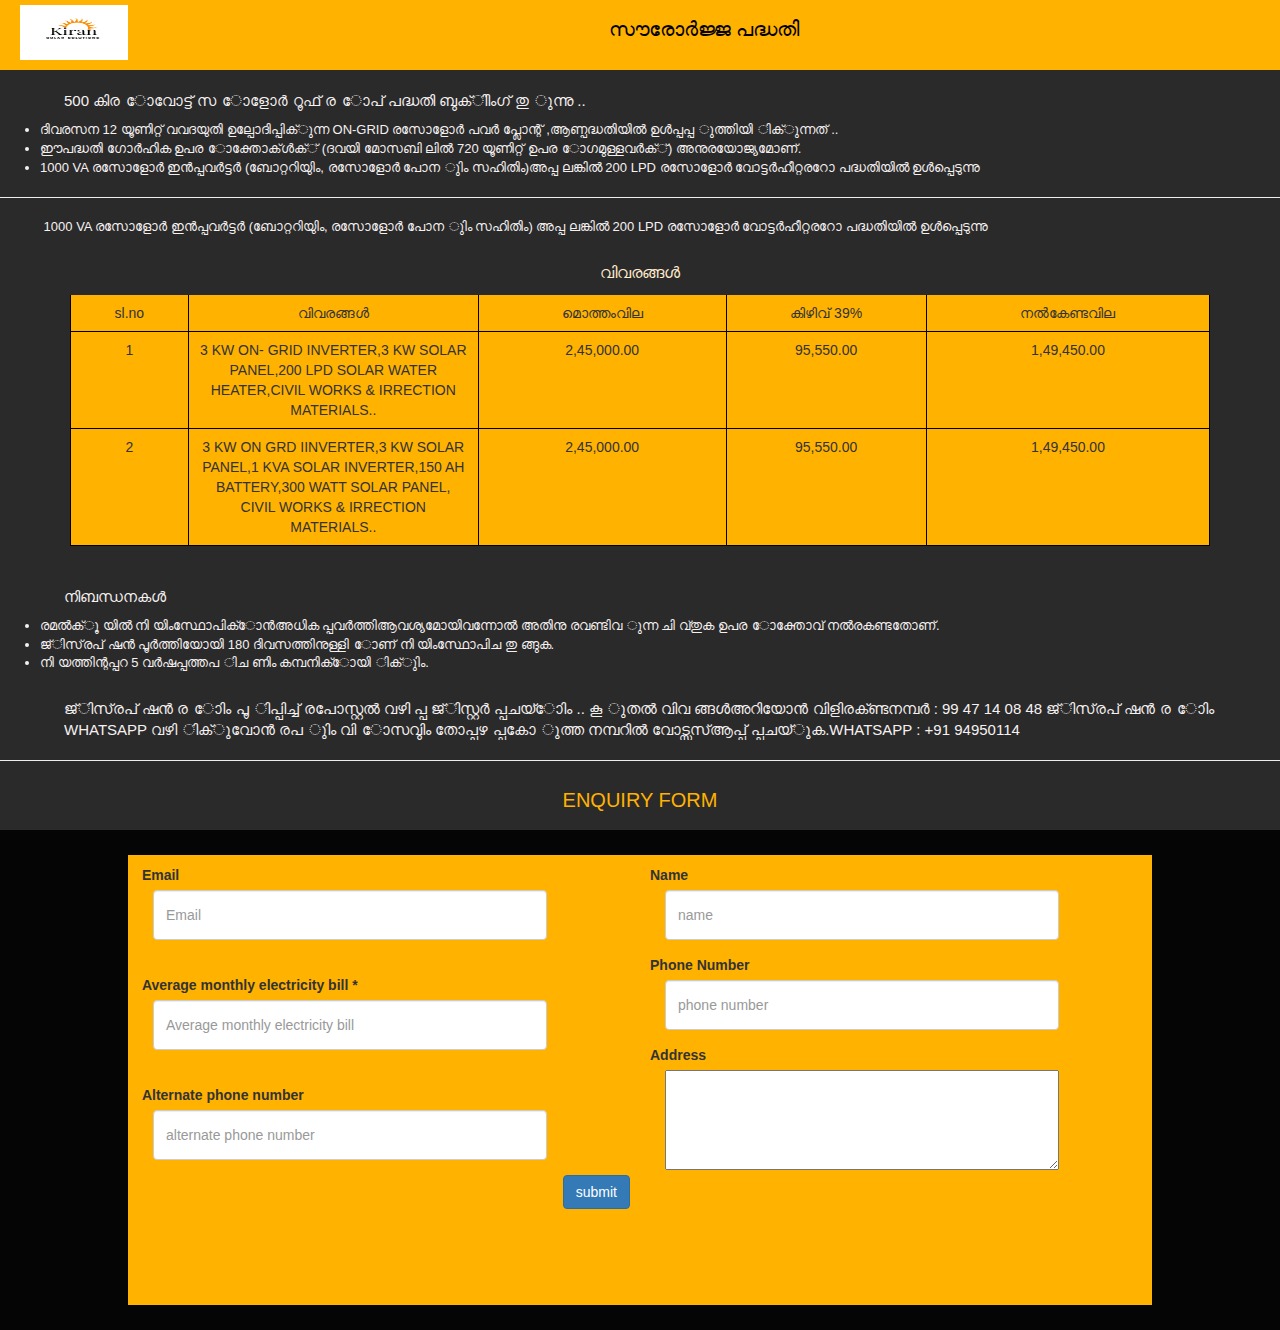
<file: solar-site/index.html>
<!DOCTYPE html>
<html>
<head>


<meta content="width=device-width, initial-scale=1.0" name="viewport">
<link rel="stylesheet" href="https://maxcdn.bootstrapcdn.com/bootstrap/3.4.1/css/bootstrap.min.css">
  <script src="https://ajax.googleapis.com/ajax/libs/jquery/3.5.1/jquery.min.js"></script>
  <script src="https://maxcdn.bootstrapcdn.com/bootstrap/3.4.1/js/bootstrap.min.js"></script>
  <meta http-equiv="Content-Type" content="text/html; charset=utf-8">
<title>my webpage</title>
<style>
  *{
	margin:0;
}
@font-face {
    font-family: 'Malayalam';
    src: url('../fonts/meera.eot');
    src: url('../fonts/meera.eot?#iefix') format('embedded-opentype'),
         url('../fonts/meera.woff') format('woff'),
         url('../fonts/meera.ttf') format('truetype'),
         url('../fonts/meera.svg#Malayalam') format('svg');
    font-weight: normal;
    font-style: normal;
}
.wrap{
	width:100%;             
	margin:auto;
  background:rgb(43, 42, 42);
  
}
.header{
	height:70px;
  background:#ffb200;
  size: 20px;
  
}
.logo{
  height: 60px;
  width: 10%;
  float: left;
  padding-top: 5px;
  padding-left: 20px;
  
}

.header p{
	padding-top: 15px;
  
  text-align: center;
  color: rgb(5, 4, 4);
  font-size: 20px;
  overflow-x: auto;
}
.content-area{
	padding-top: 5px;
  background-color:rgb(43, 42, 42);
  text-align: left;
  color: rgb(245, 241, 241);
  font-size: 13px;
  overflow-x: auto;
}
.content-area p{
	padding-top: 15px;
  
  text-align: left;
  color: rgb(245, 241, 241);
  font-size: 15px;
  overflow-x: auto;
  margin-left: 5%;
}
.content-area ul{
  list-style-type: disc;
}
table {
  font-family: arial, sans-serif;
  border-collapse: collapse;
  width: 100%;
  background-color: #ffb200;
  border: black;
  
  
}

td {
  border: 1px solid #000000;
  text-align: center;
  padding: 8px;
  width: 30px;
  overflow: hidden;
}

.container{
    background-color:rgb(43, 42, 42);
    padding-top: 15px;
    text-align: center;
}
.container p{
     color: blanchedalmond;
    font-size: medium;
}
.content-table{
    background-color: rgb(43, 42, 42);
}
/*form*/
.enquiry p{
  font-size: 20px;
  color: #ffb200;
  text-align: center;
  padding: 5px;
}
.parent-div{
    width: 100%;
    height:500px;
    background-color: rgb(5, 5, 5);
    position: relative;
    
    
}
.child-div{
    width: 80%;
    height: 450px;
    background-color: #ffb200;
    position: absolute;
    left: 50%;
    top: 50%;
    transform: translate(-50%, -50%);
align-items: center;

}
.child-first{
    float: left;
    background-color: #ffb200;
    width: 50%;
    height: 450px;
    padding: 10px;
}
.child-second{
    float: right;
    background-color:#ffb200;
    width: 50%;
    height: 450px;
    padding: 10px;
}

.form-control{
    width: 80%;
    height: 50px;
    margin-left: 15px;
    
}
.form-textarea{
    width: 80%;
    height: 100px;
    margin-left: 15px;
}
.btn {
  float: right;
}

</style>
</head>
<body>
  <!--header-->
	<div class="wrap">
       <div class="header"><img class="logo" src="log.jpeg"></img><p>സൗരോര്‍ജ്ജ പദ്ധതി</p>
      </div>
     <!--end header-->


     <!--first content-->
       <div class="content-area"><p>500 കിര ോവോട്ട് സ ോളോർ റൂഫ് ര ോപ് പദ്ധതി ബുക്ിിംഗ് തു ുന്നു ..</p>
         <ul>
            <li>ദിവരസന 12 യൂണിറ്റ് വവദയുതി ഉല്പോദിപ്പിക്ുന്ന ON-GRID രസോളോർ പവർ പ്ലോന്റ് ,ആണ്പദ്ധതിയിൽ ഉൾപ്പപ്പ ുത്തിയി ിക്ുന്നത് .. </li>
            <li>ഈപദ്ധതി ഗോർഹിക ഉപര ോക്തോക്ൾക്് (ദവയി മോസബി ലിൽ 720 യൂണിറ്റ് ഉപര ോഗമുള്ളവർക്്) അനുരയോജ്യമോണ്.</li>
            <li>1000 VA രസോളോർ ഇൻപ്പവർട്ടർ (ബോറ്ററിയുിം, രസോളോർ പോന ുിം സഹിതിം)അപ്പ ലങ്കിൽ 200 LPD രസോളോർ വോട്ടർഹീറ്റരറോ പദ്ധതിയിൽ ഉൾപ്പെടുന്നു </li>
          </ul><hr>
          <ul>
             &nbsp;1000 VA രസോളോർ ഇൻപ്പവർട്ടർ (ബോറ്ററിയുിം, രസോളോർ പോന ുിം സഹിതിം)
              അപ്പ ലങ്കിൽ 200 LPD രസോളോർ വോട്ടർഹീറ്റരറോ പദ്ധതിയിൽ ഉൾപ്പെടുന്നു
            
          </ul>
       </div>
      <!--end first content-->

      <!--table and second condent area-->

         <div class="content-table">
                 <!--table-->
           <div class="container">
             <p>വിവരങ്ങൾ</p>
               <div class="table-responsive">          
                <table class="table">
                 <thead>
                   <tr>
                    <td>sl.no</td>
                    <td>വിവരങ്ങൾ</td>
                    <td>മൊത്തംവില</td>
                    <td>കിഴിവ് 39%</td>
                    <td>നൽകേണ്ടവില</td>
                   </tr>
                  </thead>
                  <tbody>
                    <tr>
                     <td>1</td>
                     <td>3 KW ON- GRID INVERTER,3 KW SOLAR PANEL,200 LPD SOLAR WATER HEATER,CIVIL WORKS & IRRECTION MATERIALS..</td>
                     <td>2,45,000.00</td>
                     <td>95,550.00</td>
                     <td>1,49,450.00</td>
                    </tr>
                    <tr>
                     <td>2</td>
                     <td>3 KW ON GRD IINVERTER,3 KW SOLAR PANEL,1 KVA SOLAR INVERTER,150 AH BATTERY,300 WATT SOLAR PANEL, CIVIL WORKS & IRRECTION MATERIALS..
                     <td>2,45,000.00</td>
                     <td>95,550.00</td>
                     <td>1,49,450.00</td>
                    </tr>
                  </tbody>
               </table>
              </div>
             </div>
             <!--end table-->
              
             <!--second content area-->

             <div class="content-area"><p>നിബന്ധനകൾ</p>
                <ul>
                   <li>രമൽക്ൂ യിൽ നി യിംസ്ഥോപിക്ോൻഅധിക പ്പവർത്തിആവശ്യമോയിവന്നോൽ അതിനു രവണ്ടിവ ുന്ന ചി വ്തുക ഉപര ോക്തോവ് നൽരകണ്ടതോണ്.</li>
                   <li> ജ്ിസ്‌രപ് ഷൻ പൂർത്തിയോയി 180 ദിവസത്തിനുള്ളി ോണ് നി യിംസ്ഥോപിച തു ങ്ങുക.</li>
                   <li>നി യത്തിന്റപ്പറ 5 വർഷപ്പത്തപ ിച ണിം കമ്പനിക്ോയി ിക്ുിം.</li>
                </ul>
                    <p>  ജ്ിസ്‌രപ് ഷൻ ര ോിം പൂ ിപ്പിച്ച് രപോസ്റ്റൽ വഴി പ്പ ജ്ിസ്റ്റർ പ്പചയ്ോിം ..
                     കൂ ുതൽ വിവ ങ്ങൾഅറിയോൻ വിളിരക്ണ്ടനമ്പർ : 99 47 14 08 48
                     ജ്ിസ്‌രപ് ഷൻ ര ോിം WHATSAPP വഴി ിക്ുവോൻ രപ ുിം വി ോസവുിം തോപ്പഴ പ്പകോ ുത്ത
                      നമ്പറിൽ വോട്സസ്‌ആപ്പ് പ്പചയ്ുക.WHATSAPP : +91 94950114
                     </p>
                       <hr>
                </div>
               <!--end second content area-->
         </div>
               <!--end table and second content area-->
                
              <!--enquiry form-->

                  <div class="enquiry"><p class="enq">ENQUIRY FORM</p></div>

                         <div class="parent-div">
                           <div class="child-div">
                             <div class="child-first">
                              <form action="">
                                 <div class="form-group">
                                    <label for="inputEmail">&nbsp;Email</label>
                                    <input type="email" class="form-control" id="inputEmail" placeholder="Email">
                                  </div><br>
                                  <div class="form-group">
                                    <label for="inputEmail">&nbsp;Average monthly electricity bill *</label>
                                    <input type="email" class="form-control" id="inputEmail" placeholder="Average monthly electricity bill">
                                 </div><br>
                                  
                                  <div class="form-group">
                                    <label for="inputPassword">&nbsp;Alternate phone number</label>
                                    <input type="password" class="form-control" id="inputPassword" placeholder="alternate phone number">
                                </div>
                                <button type="submit" class="btn btn-primary">submit</button>
                             </div>
                   
                            <div class="child-second">
                                 
                                <div class="form-group">
                                     <label for="inputPassword">Name</label>
                                     <input type="password" class="form-control" id="inputPassword" placeholder="name" required>
                                </div>
                                <div class="form-group">
                                     <label for="inputPassword">Phone Number</label>
                                     <input type="password" class="form-control" id="inputPassword" placeholder="phone number">
                                </div>
                                
                               <label for="inputPassword">Address</label>
                                <div class="form-group">
                                  <textarea id="w3review" name="w3review" class="form-textarea"></textarea>
                               </div>
                               
                              </form>
                            </div>
                         </div>
                       </div>
            
                 <!--end enquiry form-->
     </div>
  </body>
</html>
</file>
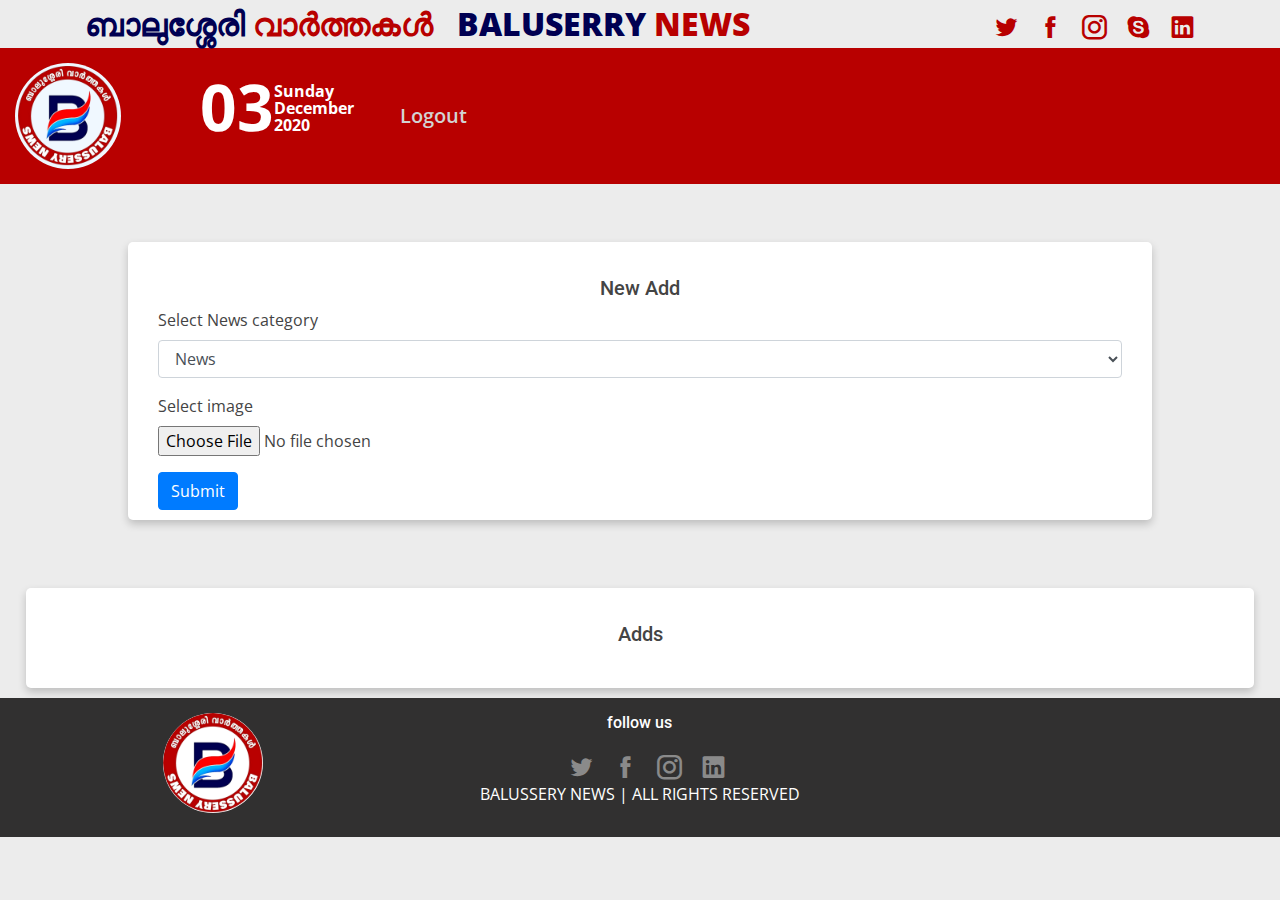
<file: balussery-news-main-demo/admin-adds.html>
<!DOCTYPE html>
<html lang="en">

<head>
  <meta charset="utf-8">
  <meta content="width=device-width, initial-scale=1.0" name="viewport">

  <title>ബാലുശ്ശേരി വാർത്തകൾ</title>
  <meta content="" name="description">
  <meta content="" name="keywords">

  <!-- Favicons -->
  <link href="assets/img/favicon.png" rel="icon">
  <link href="assets/img/apple-touch-icon.png" rel="apple-touch-icon">

  <!-- Google Fonts -->
  <link href="https://fonts.googleapis.com/css?family=Open+Sans:300,300i,400,400i,600,600i,700,700i|Roboto:300,300i,400,400i,500,500i,600,600i,700,700i|Poppins:300,300i,400,400i,500,500i,600,600i,700,700i" rel="stylesheet">

  <!-- Vendor CSS Files -->
  <link href="assets/vendor/bootstrap/css/bootstrap.min.css" rel="stylesheet">
  <link href="assets/vendor/icofont/icofont.min.css" rel="stylesheet">
  <link href="assets/vendor/boxicons/css/boxicons.min.css" rel="stylesheet">
  <link href="assets/vendor/owl.carousel/assets/owl.carousel.min.css" rel="stylesheet">
  <link href="assets/vendor/venobox/venobox.css" rel="stylesheet">
  <link href="assets/vendor/aos/aos.css" rel="stylesheet">

  <!-- Template Main CSS File -->
  <link href="assets/css/style.css" rel="stylesheet">


</head>

<body>

   <!-- ======= Top Bar ======= -->
   <div id="top-tag-line" class="d-none d-lg-flex align-items-center ">
    <div class="container d-flex">
      <div class="contact-info mr-auto">
         <span class="text-violet tag-line-font-size tag-line-spacing">ബാലുശ്ശേരി <span class="text-dark-red">വാർത്തകൾ</span></span>
         <span class="text-violet tag-line-font-size">BALUSERRY <span class="text-dark-red">NEWS</span></span>
      </div>
      <div class="social-links">
        <a href="#" class="twitter"><i class="icofont-twitter"></i></a>
        <a href="#" class="facebook"><i class="icofont-facebook"></i></a>
        <a href="#" class="instagram"><i class="icofont-instagram"></i></a>
        <a href="#" class="skype"><i class="icofont-skype"></i></a>
        <a href="#" class="linkedin"><i class="icofont-linkedin"></i></i></a>
      </div>
    </div>
  </div>

  <!-- ======= Header ======= -->
  <header id="" class="bg-red">

    <div id="headers">
      <div class=" d-flex align-items-center">

        
            <a href="index.html" class="" style="background-color: aliceblue;border-radius:50%;padding:3px;">
              <img src="assets/img/images/static-images/main-logo.png" alt="" width="100" height="100">
            </a>
           <div class="time items-row" >
              <p class="day" >03</p>
              <div class="">
                  <p>Sunday</p>
                  <p>December</p>
                  <p>2020</p>
              </div>
            </div> 
  
      <nav class="nav-menu d-none d-lg-block">
          <ul>
           
            <li><a href="#services">Logout</a></li>
            <br>
          </ul>
        </nav> 
        <!-- .nav-menu -->

       
      </div>
    </div>




  </header>

  <!-- End Header -->
 
  <!-- add section -->
  <br>
  <br>
  <div class="news-add-section">
    
     <div class="news-add-item">
       <br>
       <h5>New Add</h5>
       <form>
        <div class="form-group">
          <label for="exampleFormControlSelect1">Select News category</label>
          <select class="form-control" id="exampleFormControlSelect1">
            <option>News</option>
            <option>Tourism</option>
            <option>Pravasi</option>
            <option>Entertainment</option>
            <option>Sponsered</option>
            <option>Literature</option>
            <option>Career</option>
            <option>Panagad</option>
            <option>Naduvannur</option>
            <option>Poonoor</option>
            <option>Kotoor</option>
            <option>Kayanna</option>
            <option>Koorachundu</option>
            <option>Balussery</option>
            <option>Thamarassery</option>
            <option>Unnikulam</option>
            <option>Ullyeri</option>
            <option>Atholi</option>
          </select>
        </div>
        <div class="form-group">
          <div class="form-group">
            <label for="exampleFormControlFile1">Select image</label>
            <input type="file" class="form-control-file" id="exampleFormControlFile1" accept=".png,.jpg,.jpeg">
          </div>
        </div>
        <button type="submit" class="btn btn-primary">Submit</button>
      </form>
     </div>
  </div>  
  <br>
  <br>

<div class="show-news-section">
    
  <div class="show-news-item">
    <br>
    <h5>Adds </h5> 
    <br>
    <form>
     

    </form>
  </div>
</div> 













<!-- footer  -->

<div class="footer">
  <div class="row">
    <div class="col-sm-4 col-md-4 col-lg-4 center-text" >
      <img src="assets/img/images/static-images/main-logo.png" alt="logo" width="100px" height="100px">
    </div>
    <div class="col-sm-4 col-md-4 col-lg-4 center-text" >
        <h6>follow us</h6>
        <div class="social-links">
          <a href="#" class="twitter"><i class="icofont-twitter"></i></a>
          <a href="#" class="facebook"><i class="icofont-facebook"></i></a>
          <a href="#" class="instagram"><i class="icofont-instagram"></i></a>
          <a href="#" class="linkedin"><i class="icofont-linkedin"></i></i></a>
        </div>
         <p>BALUSSERY NEWS | ALL RIGHTS RESERVED</p>
    </div>
    <div class="col-sm-4 col-md-4 col-lg-4 center-text" >
      
    </div>
</div>
  
</div>


<!-- end of componets -->
  <a href="#" class="back-to-top"><i class="icofont-simple-up"></i></a>

  <!-- Vendor JS Files -->
  <script src="assets/vendor/jquery/jquery.min.js"></script>
  <script src="assets/vendor/bootstrap/js/bootstrap.bundle.min.js"></script>
  <script src="assets/vendor/jquery.easing/jquery.easing.min.js"></script>
  <script src="assets/vendor/php-email-form/validate.js"></script>
  <script src="assets/vendor/waypoints/jquery.waypoints.min.js"></script>
  <script src="assets/vendor/counterup/counterup.min.js"></script>
  <script src="assets/vendor/owl.carousel/owl.carousel.min.js"></script>
  <script src="assets/vendor/isotope-layout/isotope.pkgd.min.js"></script>
  <script src="assets/vendor/venobox/venobox.min.js"></script>
  <script src="assets/vendor/aos/aos.js"></script>

  <!-- Template Main JS File -->
  <script src="assets/js/main.js"></script>

</body>

</html>
</file>
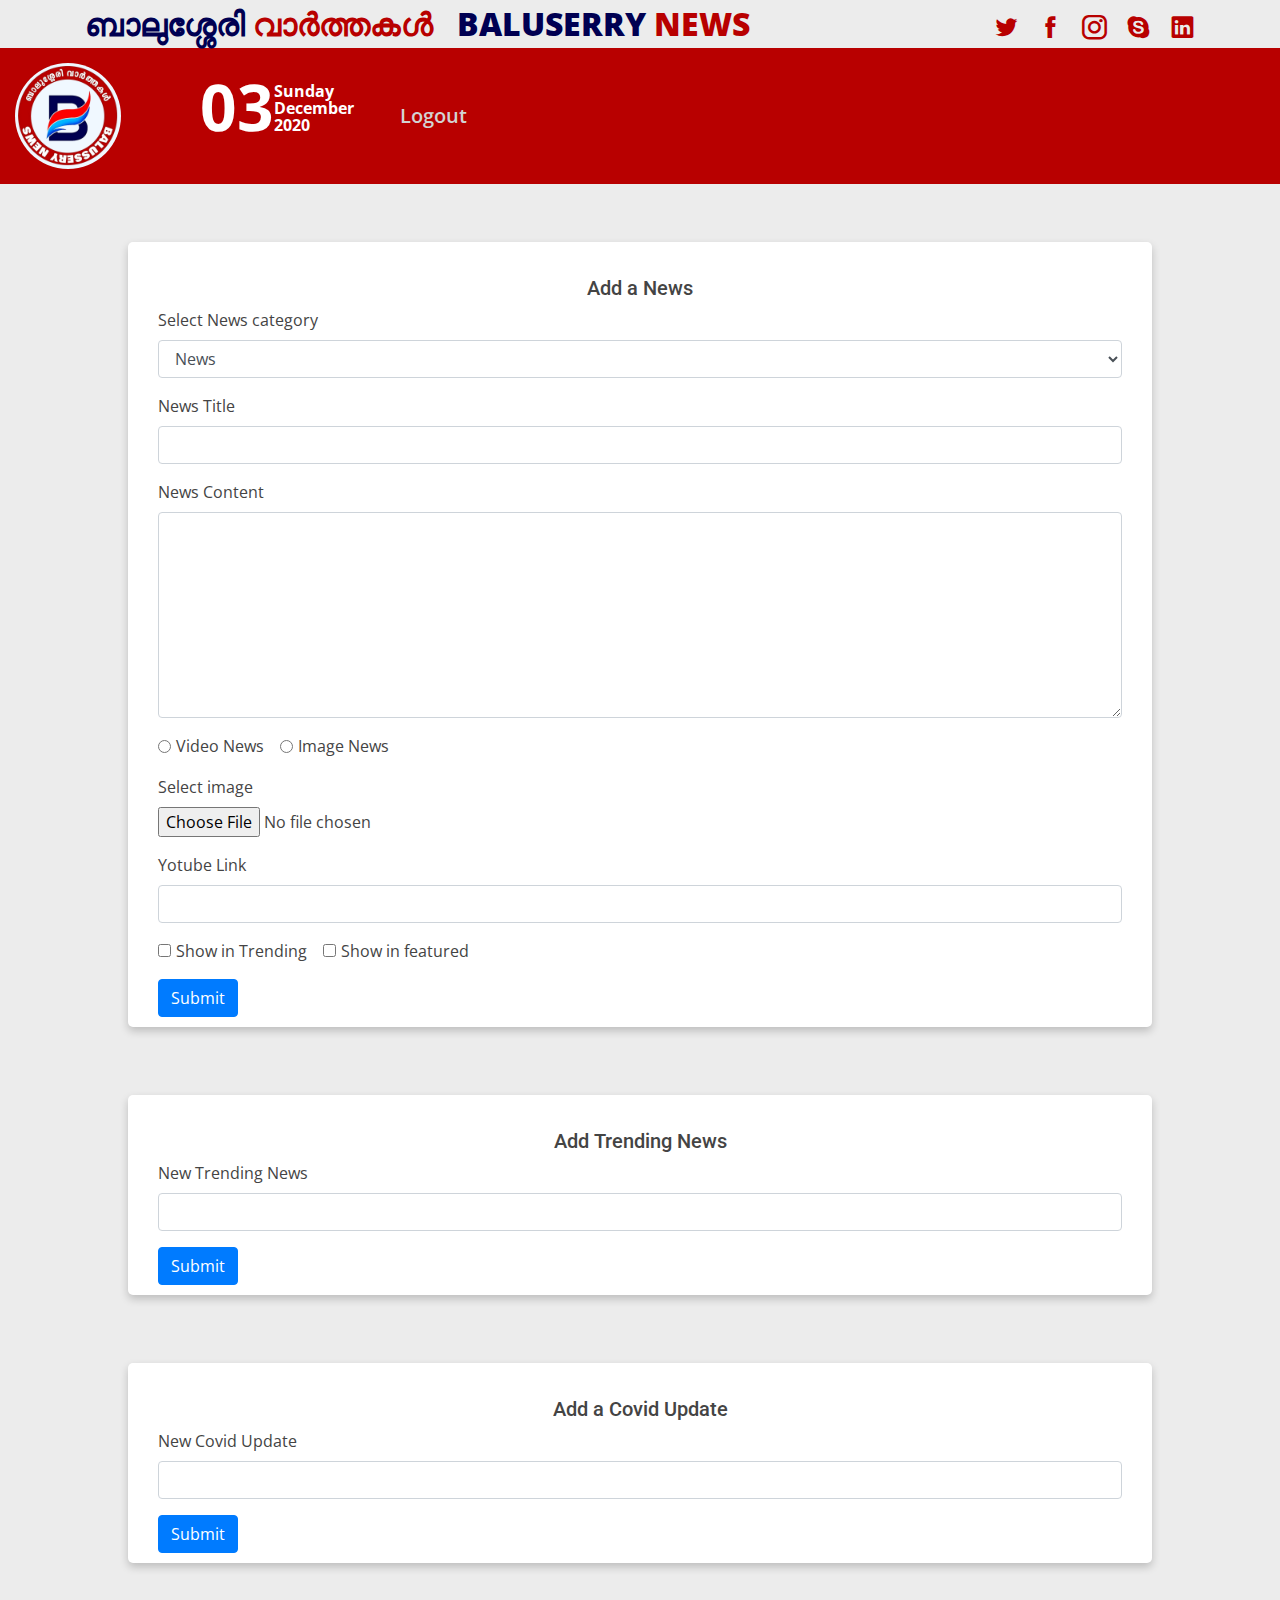
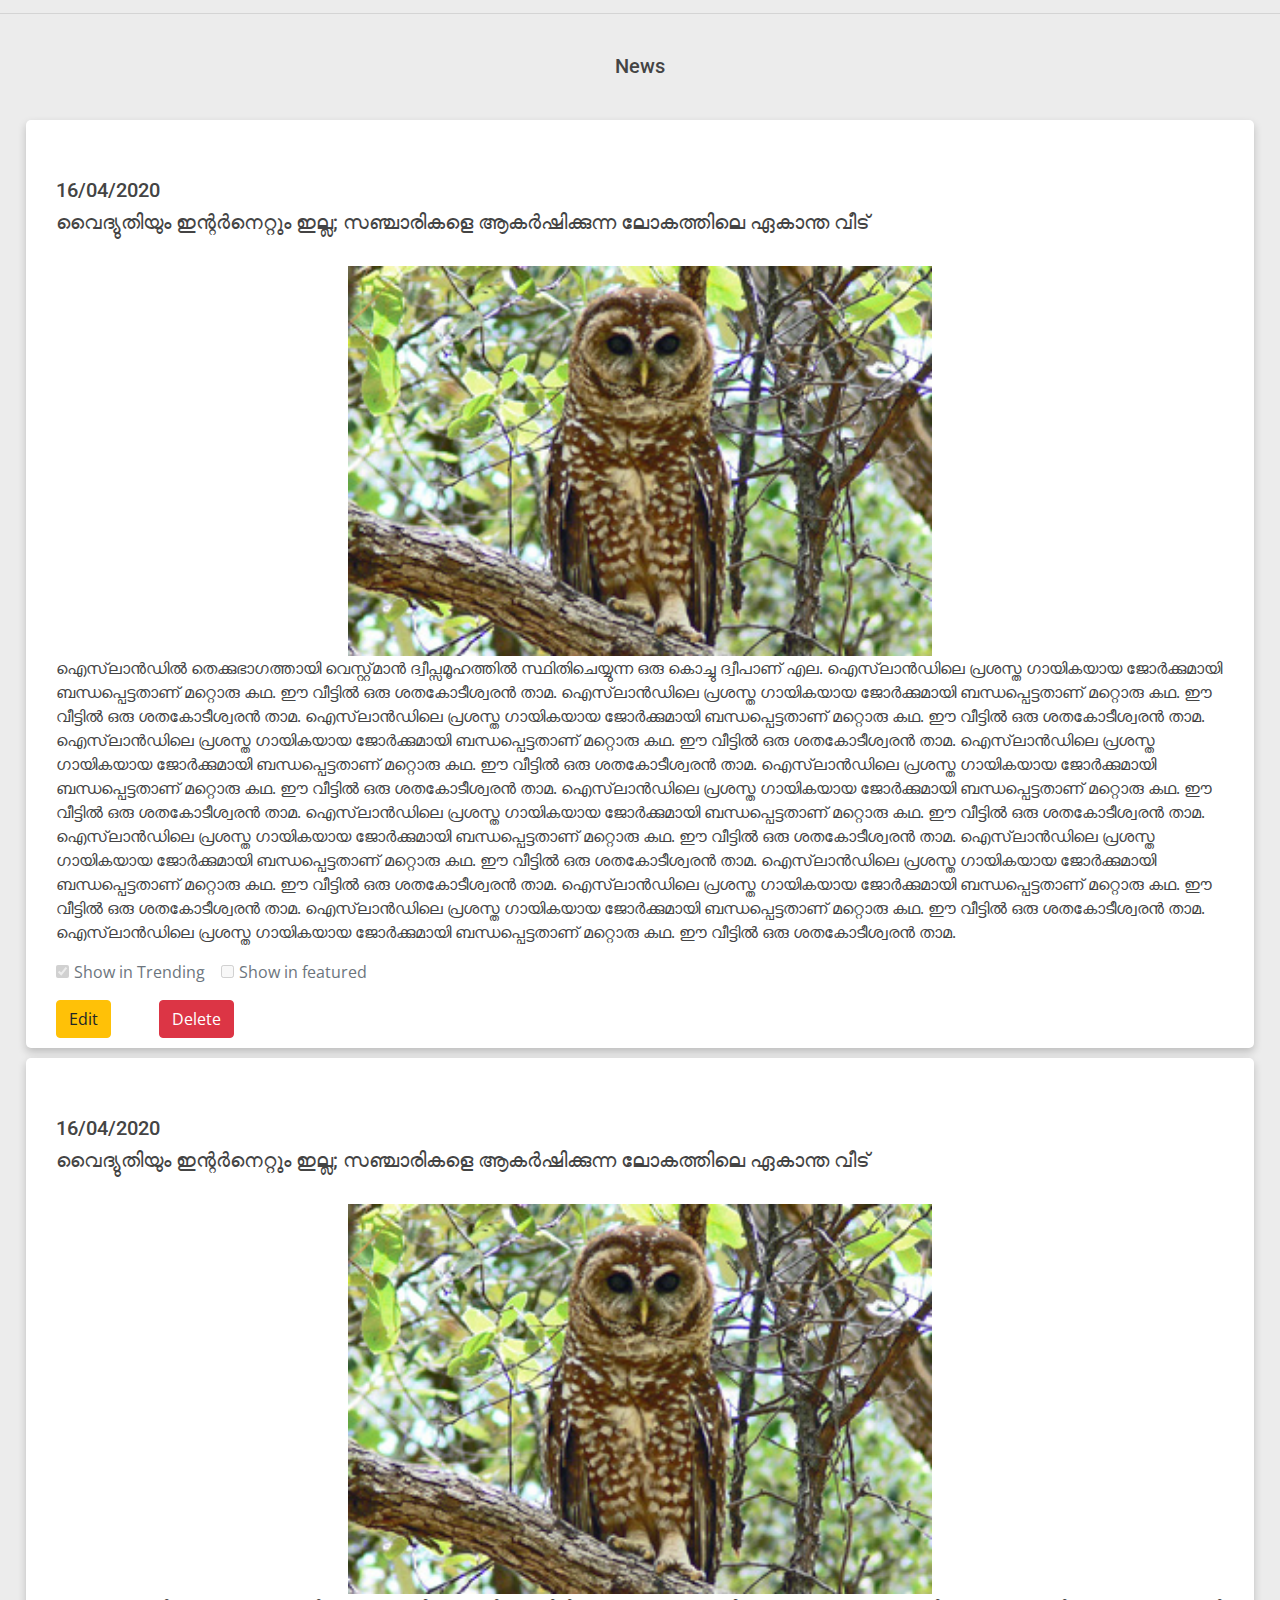
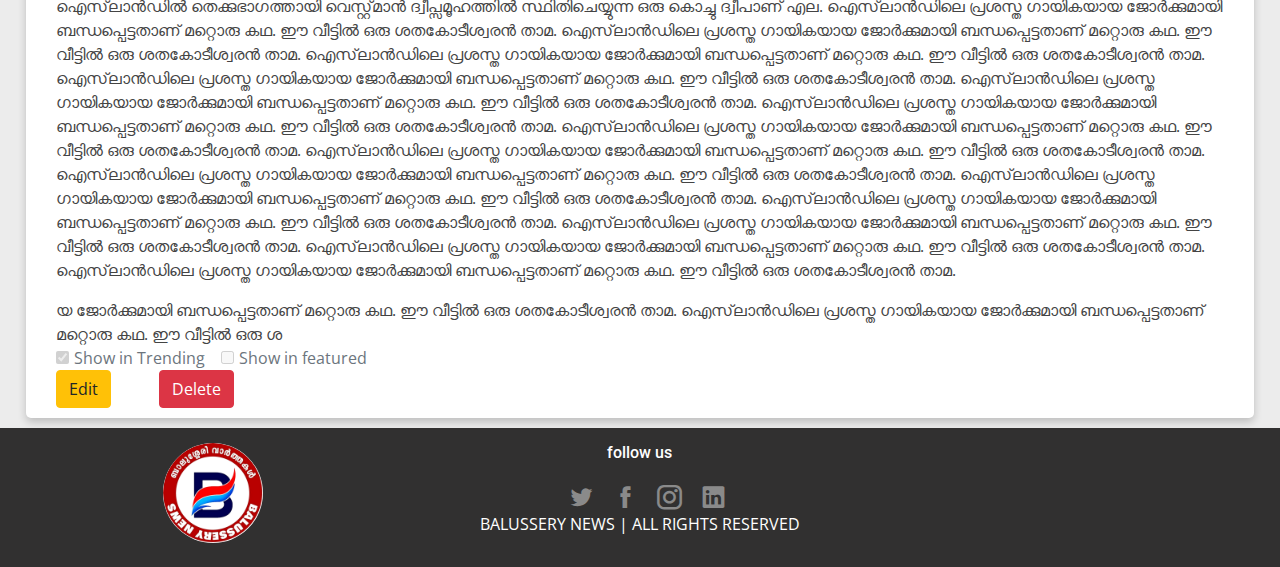
<file: balussery-news-main-demo/admin-home.html>
<!DOCTYPE html>
<html lang="en">

<head>
  <meta charset="utf-8">
  <meta content="width=device-width, initial-scale=1.0" name="viewport">

  <title>ബാലുശ്ശേരി വാർത്തകൾ</title>
  <meta content="" name="description">
  <meta content="" name="keywords">

  <!-- Favicons -->
  <link href="assets/img/favicon.png" rel="icon">
  <link href="assets/img/apple-touch-icon.png" rel="apple-touch-icon">

  <!-- Google Fonts -->
  <link href="https://fonts.googleapis.com/css?family=Open+Sans:300,300i,400,400i,600,600i,700,700i|Roboto:300,300i,400,400i,500,500i,600,600i,700,700i|Poppins:300,300i,400,400i,500,500i,600,600i,700,700i" rel="stylesheet">

  <!-- Vendor CSS Files -->
  <link href="assets/vendor/bootstrap/css/bootstrap.min.css" rel="stylesheet">
  <link href="assets/vendor/icofont/icofont.min.css" rel="stylesheet">
  <link href="assets/vendor/boxicons/css/boxicons.min.css" rel="stylesheet">
  <link href="assets/vendor/owl.carousel/assets/owl.carousel.min.css" rel="stylesheet">
  <link href="assets/vendor/venobox/venobox.css" rel="stylesheet">
  <link href="assets/vendor/aos/aos.css" rel="stylesheet">

  <!-- Template Main CSS File -->
  <link href="assets/css/style.css" rel="stylesheet">


</head>

<body>

   <!-- ======= Top Bar ======= -->
   <div id="top-tag-line" class="d-none d-lg-flex align-items-center ">
    <div class="container d-flex">
      <div class="contact-info mr-auto">
         <span class="text-violet tag-line-font-size tag-line-spacing">ബാലുശ്ശേരി <span class="text-dark-red">വാർത്തകൾ</span></span>
         <span class="text-violet tag-line-font-size">BALUSERRY <span class="text-dark-red">NEWS</span></span>
      </div>
      <div class="social-links">
        <a href="#" class="twitter"><i class="icofont-twitter"></i></a>
        <a href="#" class="facebook"><i class="icofont-facebook"></i></a>
        <a href="#" class="instagram"><i class="icofont-instagram"></i></a>
        <a href="#" class="skype"><i class="icofont-skype"></i></a>
        <a href="#" class="linkedin"><i class="icofont-linkedin"></i></i></a>
      </div>
    </div>
  </div>

  <!-- ======= Header ======= -->
  <header id="" class="bg-red">

    <div id="headers">
      <div class=" d-flex align-items-center">

        
            <a href="index.html" class="" style="background-color: aliceblue;border-radius:50%;padding:3px;">
              <img src="assets/img/images/static-images/main-logo.png" alt="" width="100" height="100">
            </a>
           <div class="time items-row" >
              <p class="day" >03</p>
              <div class="">
                  <p>Sunday</p>
                  <p>December</p>
                  <p>2020</p>
              </div>
            </div> 
  
      <nav class="nav-menu d-none d-lg-block">
          <ul>
           
            <li><a href="#services">Logout</a></li>
            <br>
          </ul>
        </nav> 
        <!-- .nav-menu -->

       
      </div>
    </div>




  </header>

  <!-- End Header -->
 
  <!-- news section -->
  <br>
  <br>
  <div class="news-add-section">
    
     <div class="news-add-item">
       <br>
       <h5>Add a News</h5>
       <form>
        <div class="form-group">
          <label for="exampleFormControlSelect1">Select News category</label>
          <select class="form-control" id="exampleFormControlSelect1">
            <option>News</option>
            <option>Tourism</option>
            <option>Pravasi</option>
            <option>Entertainment</option>
            <option>Sponsered</option>
            <option>Literature</option>
            <option>Career</option>
            <option>Panagad</option>
            <option>Naduvannur</option>
            <option>Poonoor</option>
            <option>Kotoor</option>
            <option>Kayanna</option>
            <option>Koorachundu</option>
            <option>Balussery</option>
            <option>Thamarassery</option>
            <option>Unnikulam</option>
            <option>Ullyeri</option>
            <option>Atholi</option>
          </select>
        </div>
        <div class="form-group">
          <label for="exampleInputEmail1">News Title</label>
          <input type="email" class="form-control" id="exampleInputEmail1" aria-describedby="emailHelp">
          <!-- <small id="emailHelp" class="form-text text-muted">We'll never share your email with anyone else.</small> -->
        </div>
        <div class="form-group">
          <label for="exampleFormControlTextarea1">News Content</label>
          <textarea class="form-control" id="exampleFormControlTextarea1" rows="8"></textarea>
        </div>
        <div class="form-group">
          <div class="form-check form-check-inline">
            <input class="form-check-input" type="radio" name="inlineRadioOptions" id="inlineRadio1" value="option1">
            <label class="form-check-label" for="inlineRadio1">Video News</label>
          </div>
          <div class="form-check form-check-inline">
            <input class="form-check-input" type="radio" name="inlineRadioOptions" id="inlineRadio2" value="option2">
            <label class="form-check-label" for="inlineRadio2">Image News
        </div>
        </div>
        <div class="form-group">
          <div class="form-group">
            <label for="exampleFormControlFile1">Select image</label>
            <input type="file" class="form-control-file" id="exampleFormControlFile1" accept=".png,.jpg,.jpeg">
          </div>
        </div>
        <div class="form-group">
          <label for="exampleInputEmail1">Yotube Link</label>
          <input type="email" class="form-control" id="exampleInputEmail1" aria-describedby="emailHelp">
        </div>
        <div class="form-group">
          <div class="form-check form-check-inline">
            <input class="form-check-input" type="checkbox" id="inlineCheckbox1" value="option1">
            <label class="form-check-label" for="inlineCheckbox1">Show in Trending</label>
          </div>
          <div class="form-check form-check-inline">
            <input class="form-check-input" type="checkbox" id="inlineCheckbox2" value="option2">
            <label class="form-check-label" for="inlineCheckbox2">Show in featured</label>
          </div>
        </div>
        <button type="submit" class="btn btn-primary">Submit</button>
      </form>
     </div>
  </div>  
  <br>
  <br>
 <!-- trending now section -->
 <div class="news-add-section">
    
  <div class="news-add-item">
    <br>
    <h5>Add Trending News</h5> 
    <form>
     
     <div class="form-group">
       <label for="exampleInputEmail1">New Trending News</label>
       <input type="email" class="form-control" id="exampleInputEmail1" aria-describedby="emailHelp">
       <!-- <small id="emailHelp" class="form-text text-muted">We'll never share your email with anyone else.</small> -->
     </div>
     <button type="submit" class="btn btn-primary">Submit</button>
   </form>
  </div>
</div>  
<br>
<br>
<!-- covid updates  -->
<div class="news-add-section">
    
  <div class="news-add-item">
    <br>
    <h5>Add a Covid Update</h5> 
    <form>
     
     <div class="form-group">
       <label for="exampleInputEmail1">New Covid Update</label>
       <input type="email" class="form-control" id="exampleInputEmail1" aria-describedby="emailHelp">
       <!-- <small id="emailHelp" class="form-text text-muted">We'll never share your email with anyone else.</small> -->
     </div>
     <button type="submit" class="btn btn-primary">Submit</button>
   </form>
  </div>
</div> 
<br>
<hr>
<br>
<h5 style="text-align: center;">News </h5> 
<br>
<div class="show-news-section">
<div class="show-news-item">
    <br> 
    <br>
    <form>
      <h5>16/04/2020</h5>
       <h5>വൈദ്യുതിയും ഇന്റർനെറ്റും ഇല്ല; സഞ്ചാരികളെ ആകർഷിക്കുന്ന ലോകത്തിലെ ഏകാന്ത വീട്</h5>
       <br>
       <div class="text-align-center">
         <img src="assets/img/images/news-images/small-carousel/owl2.jpg" alt="image" width="50%" >
       </div>
       
       <p>ഐസ്‌ലാന്‍ഡിൽ തെക്കുഭാഗത്തായി വെസ്റ്റ്‌മാന്‍ ദ്വീപ്സമൂഹത്തില്‍ സ്ഥിതിചെയ്യുന്ന ഒരു കൊച്ചു ദ്വീപാണ് എല.
        ഐസ്‌ലാൻഡിലെ പ്രശസ്ത ഗായികയായ ജോർക്കുമായി ബന്ധപ്പെട്ടതാണ് മറ്റൊരു കഥ. ഈ വീട്ടില്‍ ഒരു ശതകോടീശ്വരൻ താമ.
        ഐസ്‌ലാൻഡിലെ പ്രശസ്ത ഗായികയായ ജോർക്കുമായി ബന്ധപ്പെട്ടതാണ് മറ്റൊരു കഥ. ഈ വീട്ടില്‍ ഒരു ശതകോടീശ്വരൻ താമ.
        ഐസ്‌ലാൻഡിലെ പ്രശസ്ത ഗായികയായ ജോർക്കുമായി ബന്ധപ്പെട്ടതാണ് മറ്റൊരു കഥ. ഈ വീട്ടില്‍ ഒരു ശതകോടീശ്വരൻ താമ.
        ഐസ്‌ലാൻഡിലെ പ്രശസ്ത ഗായികയായ ജോർക്കുമായി ബന്ധപ്പെട്ടതാണ് മറ്റൊരു കഥ. ഈ വീട്ടില്‍ ഒരു ശതകോടീശ്വരൻ താമ.
        ഐസ്‌ലാൻഡിലെ പ്രശസ്ത ഗായികയായ ജോർക്കുമായി ബന്ധപ്പെട്ടതാണ് മറ്റൊരു കഥ. ഈ വീട്ടില്‍ ഒരു ശതകോടീശ്വരൻ താമ.
        ഐസ്‌ലാൻഡിലെ പ്രശസ്ത ഗായികയായ ജോർക്കുമായി ബന്ധപ്പെട്ടതാണ് മറ്റൊരു കഥ. ഈ വീട്ടില്‍ ഒരു ശതകോടീശ്വരൻ താമ.
        ഐസ്‌ലാൻഡിലെ പ്രശസ്ത ഗായികയായ ജോർക്കുമായി ബന്ധപ്പെട്ടതാണ് മറ്റൊരു കഥ. ഈ വീട്ടില്‍ ഒരു ശതകോടീശ്വരൻ താമ.
        ഐസ്‌ലാൻഡിലെ പ്രശസ്ത ഗായികയായ ജോർക്കുമായി ബന്ധപ്പെട്ടതാണ് മറ്റൊരു കഥ. ഈ വീട്ടില്‍ ഒരു ശതകോടീശ്വരൻ താമ.
        ഐസ്‌ലാൻഡിലെ പ്രശസ്ത ഗായികയായ ജോർക്കുമായി ബന്ധപ്പെട്ടതാണ് മറ്റൊരു കഥ. ഈ വീട്ടില്‍ ഒരു ശതകോടീശ്വരൻ താമ.
        ഐസ്‌ലാൻഡിലെ പ്രശസ്ത ഗായികയായ ജോർക്കുമായി ബന്ധപ്പെട്ടതാണ് മറ്റൊരു കഥ. ഈ വീട്ടില്‍ ഒരു ശതകോടീശ്വരൻ താമ.
        ഐസ്‌ലാൻഡിലെ പ്രശസ്ത ഗായികയായ ജോർക്കുമായി ബന്ധപ്പെട്ടതാണ് മറ്റൊരു കഥ. ഈ വീട്ടില്‍ ഒരു ശതകോടീശ്വരൻ താമ.
        ഐസ്‌ലാൻഡിലെ പ്രശസ്ത ഗായികയായ ജോർക്കുമായി ബന്ധപ്പെട്ടതാണ് മറ്റൊരു കഥ. ഈ വീട്ടില്‍ ഒരു ശതകോടീശ്വരൻ താമ.
        ഐസ്‌ലാൻഡിലെ പ്രശസ്ത ഗായികയായ ജോർക്കുമായി ബന്ധപ്പെട്ടതാണ് മറ്റൊരു കഥ. ഈ വീട്ടില്‍ ഒരു ശതകോടീശ്വരൻ താമ.
        ഐസ്‌ലാൻഡിലെ പ്രശസ്ത ഗായികയായ ജോർക്കുമായി ബന്ധപ്പെട്ടതാണ് മറ്റൊരു കഥ. ഈ വീട്ടില്‍ ഒരു ശതകോടീശ്വരൻ താമ.

       </p>
       <div class="form-group">
        <div class="form-check form-check-inline">
          <input class="form-check-input" type="checkbox" id="inlineCheckbox1" checked disabled value="option1">
          <label class="form-check-label" for="inlineCheckbox1" >Show in Trending</label>
        </div>
        <div class="form-check form-check-inline">
          <input class="form-check-input" type="checkbox" id="inlineCheckbox2" disabled value="option2">
          <label class="form-check-label" for="inlineCheckbox2">Show in featured</label>
        </div>
      </div>
    </form>
    <div class="items-row">
      <button type="button" class="btn btn-warning mr-5">Edit</button>
      <button type="button" class="btn btn-danger ">Delete</button>      
    </div>
  
</div>
</div>
<div class="show-news-section">
  <div class="show-news-item">
      <br> 
      <br>
      <form>
        <h5>16/04/2020</h5>
         <h5>വൈദ്യുതിയും ഇന്റർനെറ്റും ഇല്ല; സഞ്ചാരികളെ ആകർഷിക്കുന്ന ലോകത്തിലെ ഏകാന്ത വീട്</h5>
         <br>
         <div class="text-align-center">
           <img src="assets/img/images/news-images/small-carousel/owl2.jpg" alt="image" width="50%" >
         </div>
         
         <p>ഐസ്‌ലാന്‍ഡിൽ തെക്കുഭാഗത്തായി വെസ്റ്റ്‌മാന്‍ ദ്വീപ്സമൂഹത്തില്‍ സ്ഥിതിചെയ്യുന്ന ഒരു കൊച്ചു ദ്വീപാണ് എല.
          ഐസ്‌ലാൻഡിലെ പ്രശസ്ത ഗായികയായ ജോർക്കുമായി ബന്ധപ്പെട്ടതാണ് മറ്റൊരു കഥ. ഈ വീട്ടില്‍ ഒരു ശതകോടീശ്വരൻ താമ.
          ഐസ്‌ലാൻഡിലെ പ്രശസ്ത ഗായികയായ ജോർക്കുമായി ബന്ധപ്പെട്ടതാണ് മറ്റൊരു കഥ. ഈ വീട്ടില്‍ ഒരു ശതകോടീശ്വരൻ താമ.
          ഐസ്‌ലാൻഡിലെ പ്രശസ്ത ഗായികയായ ജോർക്കുമായി ബന്ധപ്പെട്ടതാണ് മറ്റൊരു കഥ. ഈ വീട്ടില്‍ ഒരു ശതകോടീശ്വരൻ താമ.
          ഐസ്‌ലാൻഡിലെ പ്രശസ്ത ഗായികയായ ജോർക്കുമായി ബന്ധപ്പെട്ടതാണ് മറ്റൊരു കഥ. ഈ വീട്ടില്‍ ഒരു ശതകോടീശ്വരൻ താമ.
          ഐസ്‌ലാൻഡിലെ പ്രശസ്ത ഗായികയായ ജോർക്കുമായി ബന്ധപ്പെട്ടതാണ് മറ്റൊരു കഥ. ഈ വീട്ടില്‍ ഒരു ശതകോടീശ്വരൻ താമ.
          ഐസ്‌ലാൻഡിലെ പ്രശസ്ത ഗായികയായ ജോർക്കുമായി ബന്ധപ്പെട്ടതാണ് മറ്റൊരു കഥ. ഈ വീട്ടില്‍ ഒരു ശതകോടീശ്വരൻ താമ.
          ഐസ്‌ലാൻഡിലെ പ്രശസ്ത ഗായികയായ ജോർക്കുമായി ബന്ധപ്പെട്ടതാണ് മറ്റൊരു കഥ. ഈ വീട്ടില്‍ ഒരു ശതകോടീശ്വരൻ താമ.
          ഐസ്‌ലാൻഡിലെ പ്രശസ്ത ഗായികയായ ജോർക്കുമായി ബന്ധപ്പെട്ടതാണ് മറ്റൊരു കഥ. ഈ വീട്ടില്‍ ഒരു ശതകോടീശ്വരൻ താമ.
          ഐസ്‌ലാൻഡിലെ പ്രശസ്ത ഗായികയായ ജോർക്കുമായി ബന്ധപ്പെട്ടതാണ് മറ്റൊരു കഥ. ഈ വീട്ടില്‍ ഒരു ശതകോടീശ്വരൻ താമ.
          ഐസ്‌ലാൻഡിലെ പ്രശസ്ത ഗായികയായ ജോർക്കുമായി ബന്ധപ്പെട്ടതാണ് മറ്റൊരു കഥ. ഈ വീട്ടില്‍ ഒരു ശതകോടീശ്വരൻ താമ.
          ഐസ്‌ലാൻഡിലെ പ്രശസ്ത ഗായികയായ ജോർക്കുമായി ബന്ധപ്പെട്ടതാണ് മറ്റൊരു കഥ. ഈ വീട്ടില്‍ ഒരു ശതകോടീശ്വരൻ താമ.
          ഐസ്‌ലാൻഡിലെ പ്രശസ്ത ഗായികയായ ജോർക്കുമായി ബന്ധപ്പെട്ടതാണ് മറ്റൊരു കഥ. ഈ വീട്ടില്‍ ഒരു ശതകോടീശ്വരൻ താമ.
          ഐസ്‌ലാൻഡിലെ പ്രശസ്ത ഗായികയായ ജോർക്കുമായി ബന്ധപ്പെട്ടതാണ് മറ്റൊരു കഥ. ഈ വീട്ടില്‍ ഒരു ശതകോടീശ്വരൻ താമ.
          ഐസ്‌ലാൻഡിലെ പ്രശസ്ത ഗായികയായ ജോർക്കുമായി ബന്ധപ്പെട്ടതാണ് മറ്റൊരു കഥ. ഈ വീട്ടില്‍ ഒരു ശതകോടീശ്വരൻ താമ.
  
         </p>യ ജോർക്കുമായി ബന്ധപ്പെട്ടതാണ് മറ്റൊരു കഥ. ഈ വീട്ടില്‍ ഒരു ശതകോടീശ്വരൻ താമ. ഐസ്‌ലാൻഡിലെ പ്രശസ്ത ഗായികയായ ജോർക്കുമായി ബന്ധപ്പെട്ടതാണ് മറ്റൊരു കഥ. ഈ വീട്ടില്‍ ഒരു ശ
         <div clas s="form-group">
          <div class="form-check form-check-inline">
            <input class="form-check-input" type="checkbox" id="inlineCheckbox1" checked disabled value="option1">
            <label class="form-check-label" for="inlineCheckbox1" >Show in Trending</label>
          </div>
          <div class="form-check form-check-inline">
            <input class="form-check-input" type="checkbox" id="inlineCheckbox2" disabled value="option2">
            <label class="form-check-label" for="inlineCheckbox2">Show in featured</label>
          </div>
        </div>
      </form>
      <div class="items-row">
        <button type="button" class="btn btn-warning mr-5">Edit</button>
        <button type="button" class="btn btn-danger ">Delete</button>      
      </div>
    
  </div>
  </div>












<!-- footer  -->

<div class="footer">
  <div class="row">
    <div class="col-sm-4 col-md-4 col-lg-4 center-text" >
      <img src="assets/img/images/static-images/main-logo.png" alt="logo" width="100px" height="100px">
    </div>
    <div class="col-sm-4 col-md-4 col-lg-4 center-text" >
        <h6>follow us</h6>
        <div class="social-links">
          <a href="#" class="twitter"><i class="icofont-twitter"></i></a>
          <a href="#" class="facebook"><i class="icofont-facebook"></i></a>
          <a href="#" class="instagram"><i class="icofont-instagram"></i></a>
          <a href="#" class="linkedin"><i class="icofont-linkedin"></i></i></a>
        </div>
         <p>BALUSSERY NEWS | ALL RIGHTS RESERVED</p>
    </div>
    <div class="col-sm-4 col-md-4 col-lg-4 center-text" >
      
    </div>
</div>
  
</div>


<!-- end of componets -->
  <a href="#" class="back-to-top"><i class="icofont-simple-up"></i></a>

  <!-- Vendor JS Files -->
  <script src="assets/vendor/jquery/jquery.min.js"></script>
  <script src="assets/vendor/bootstrap/js/bootstrap.bundle.min.js"></script>
  <script src="assets/vendor/jquery.easing/jquery.easing.min.js"></script>
  <script src="assets/vendor/php-email-form/validate.js"></script>
  <script src="assets/vendor/waypoints/jquery.waypoints.min.js"></script>
  <script src="assets/vendor/counterup/counterup.min.js"></script>
  <script src="assets/vendor/owl.carousel/owl.carousel.min.js"></script>
  <script src="assets/vendor/isotope-layout/isotope.pkgd.min.js"></script>
  <script src="assets/vendor/venobox/venobox.min.js"></script>
  <script src="assets/vendor/aos/aos.js"></script>

  <!-- Template Main JS File -->
  <script src="assets/js/main.js"></script>

</body>

</html>
</file>
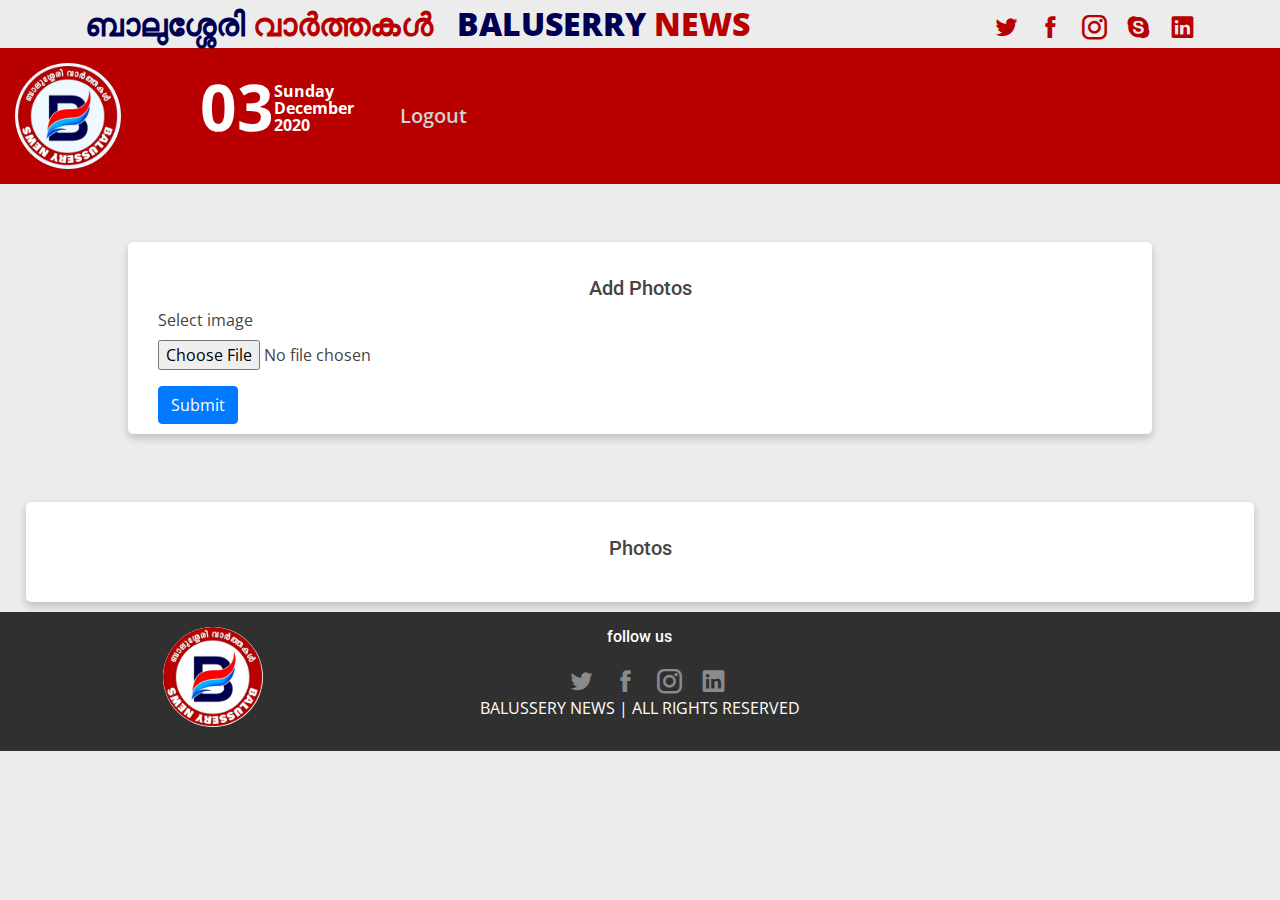
<file: balussery-news-main-demo/admin-photos.html>
<!DOCTYPE html>
<html lang="en">

<head>
  <meta charset="utf-8">
  <meta content="width=device-width, initial-scale=1.0" name="viewport">

  <title>ബാലുശ്ശേരി വാർത്തകൾ</title>
  <meta content="" name="description">
  <meta content="" name="keywords">

  <!-- Favicons -->
  <link href="assets/img/favicon.png" rel="icon">
  <link href="assets/img/apple-touch-icon.png" rel="apple-touch-icon">

  <!-- Google Fonts -->
  <link href="https://fonts.googleapis.com/css?family=Open+Sans:300,300i,400,400i,600,600i,700,700i|Roboto:300,300i,400,400i,500,500i,600,600i,700,700i|Poppins:300,300i,400,400i,500,500i,600,600i,700,700i" rel="stylesheet">

  <!-- Vendor CSS Files -->
  <link href="assets/vendor/bootstrap/css/bootstrap.min.css" rel="stylesheet">
  <link href="assets/vendor/icofont/icofont.min.css" rel="stylesheet">
  <link href="assets/vendor/boxicons/css/boxicons.min.css" rel="stylesheet">
  <link href="assets/vendor/owl.carousel/assets/owl.carousel.min.css" rel="stylesheet">
  <link href="assets/vendor/venobox/venobox.css" rel="stylesheet">
  <link href="assets/vendor/aos/aos.css" rel="stylesheet">

  <!-- Template Main CSS File -->
  <link href="assets/css/style.css" rel="stylesheet">


</head>

<body>

   <!-- ======= Top Bar ======= -->
   <div id="top-tag-line" class="d-none d-lg-flex align-items-center ">
    <div class="container d-flex">
      <div class="contact-info mr-auto">
         <span class="text-violet tag-line-font-size tag-line-spacing">ബാലുശ്ശേരി <span class="text-dark-red">വാർത്തകൾ</span></span>
         <span class="text-violet tag-line-font-size">BALUSERRY <span class="text-dark-red">NEWS</span></span>
      </div>
      <div class="social-links">
        <a href="#" class="twitter"><i class="icofont-twitter"></i></a>
        <a href="#" class="facebook"><i class="icofont-facebook"></i></a>
        <a href="#" class="instagram"><i class="icofont-instagram"></i></a>
        <a href="#" class="skype"><i class="icofont-skype"></i></a>
        <a href="#" class="linkedin"><i class="icofont-linkedin"></i></i></a>
      </div>
    </div>
  </div>

  <!-- ======= Header ======= -->
  <header id="" class="bg-red">

    <div id="headers">
      <div class=" d-flex align-items-center">

        
            <a href="index.html" class="" style="background-color: aliceblue;border-radius:50%;padding:3px;">
              <img src="assets/img/images/static-images/main-logo.png" alt="" width="100" height="100">
            </a>
           <div class="time items-row" >
              <p class="day" >03</p>
              <div class="">
                  <p>Sunday</p>
                  <p>December</p>
                  <p>2020</p>
              </div>
            </div> 
  
      <nav class="nav-menu d-none d-lg-block">
          <ul>
           
            <li><a href="#services">Logout</a></li>
            <br>
          </ul>
        </nav> 
        <!-- .nav-menu -->

       
      </div>
    </div>




  </header>

  <!-- End Header -->
 
  <!-- add section -->
  <br>
  <br>
  <div class="news-add-section">
    
     <div class="news-add-item">
       <br>
       <h5>Add Photos</h5>
       <form>
          <div class="form-group">
            <div class="form-group">
              <label for="exampleFormControlFile1">Select image</label>
              <input type="file" class="form-control-file" id="exampleFormControlFile1" accept=".png,.jpg,.jpeg">
            </div>
          </div>
        <button type="submit" class="btn btn-primary">Submit</button>
      </form>
     </div>
  </div>  
  <br>
  <br>

<div class="show-news-section">
    
  <div class="show-news-item">
    <br>
    <h5>Photos</h5> 
    <br>
    <form>
     

    </form>
  </div>
</div> 













<!-- footer  -->

<div class="footer">
  <div class="row">
    <div class="col-sm-4 col-md-4 col-lg-4 center-text" >
      <img src="assets/img/images/static-images/main-logo.png" alt="logo" width="100px" height="100px">
    </div>
    <div class="col-sm-4 col-md-4 col-lg-4 center-text" >
        <h6>follow us</h6>
        <div class="social-links">
          <a href="#" class="twitter"><i class="icofont-twitter"></i></a>
          <a href="#" class="facebook"><i class="icofont-facebook"></i></a>
          <a href="#" class="instagram"><i class="icofont-instagram"></i></a>
          <a href="#" class="linkedin"><i class="icofont-linkedin"></i></i></a>
        </div>
         <p>BALUSSERY NEWS | ALL RIGHTS RESERVED</p>
    </div>
    <div class="col-sm-4 col-md-4 col-lg-4 center-text" >
      
    </div>
</div>
  
</div>


<!-- end of componets -->
  <a href="#" class="back-to-top"><i class="icofont-simple-up"></i></a>

  <!-- Vendor JS Files -->
  <script src="assets/vendor/jquery/jquery.min.js"></script>
  <script src="assets/vendor/bootstrap/js/bootstrap.bundle.min.js"></script>
  <script src="assets/vendor/jquery.easing/jquery.easing.min.js"></script>
  <script src="assets/vendor/php-email-form/validate.js"></script>
  <script src="assets/vendor/waypoints/jquery.waypoints.min.js"></script>
  <script src="assets/vendor/counterup/counterup.min.js"></script>
  <script src="assets/vendor/owl.carousel/owl.carousel.min.js"></script>
  <script src="assets/vendor/isotope-layout/isotope.pkgd.min.js"></script>
  <script src="assets/vendor/venobox/venobox.min.js"></script>
  <script src="assets/vendor/aos/aos.js"></script>

  <!-- Template Main JS File -->
  <script src="assets/js/main.js"></script>

</body>

</html>
</file>
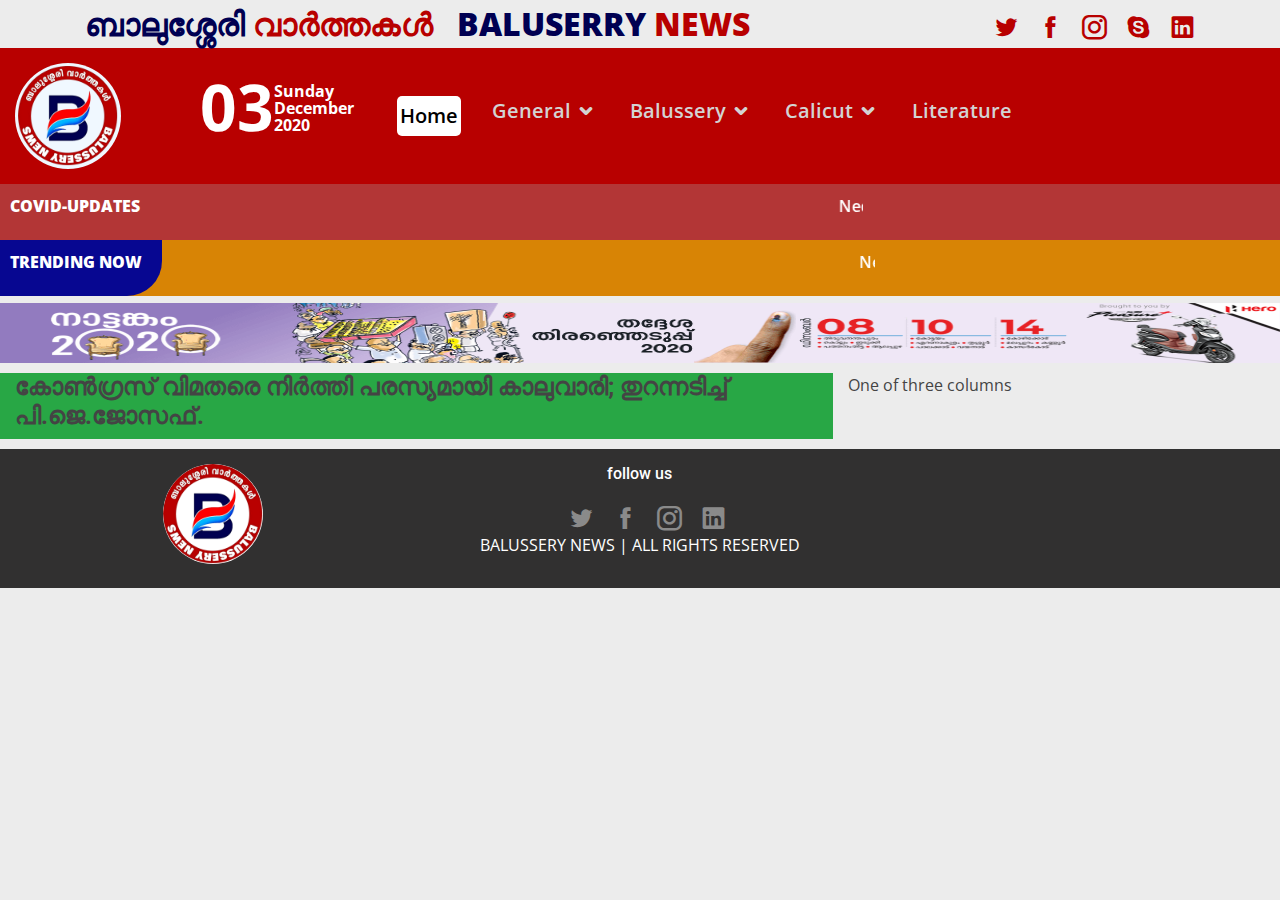
<file: balussery-news-main-demo/news-single-page.html>
<!DOCTYPE html>
<html lang="en">

<head>
  <meta charset="utf-8">
  <meta content="width=device-width, initial-scale=1.0" name="viewport">

  <title>ബാലുശ്ശേരി വാർത്തകൾ</title>
  <meta content="" name="description">
  <meta content="" name="keywords">

  <!-- Favicons -->
  <link href="assets/img/favicon.png" rel="icon">
  <link href="assets/img/apple-touch-icon.png" rel="apple-touch-icon">

  <!-- Google Fonts -->
  <link href="https://fonts.googleapis.com/css?family=Open+Sans:300,300i,400,400i,600,600i,700,700i|Roboto:300,300i,400,400i,500,500i,600,600i,700,700i|Poppins:300,300i,400,400i,500,500i,600,600i,700,700i" rel="stylesheet">

  <!-- Vendor CSS Files -->
  <link href="assets/vendor/bootstrap/css/bootstrap.min.css" rel="stylesheet">
  <link href="assets/vendor/icofont/icofont.min.css" rel="stylesheet">
  <link href="assets/vendor/boxicons/css/boxicons.min.css" rel="stylesheet">
  <link href="assets/vendor/owl.carousel/assets/owl.carousel.min.css" rel="stylesheet">
  <link href="assets/vendor/venobox/venobox.css" rel="stylesheet">
  <link href="assets/vendor/aos/aos.css" rel="stylesheet">

  <!-- Template Main CSS File -->
  <link href="assets/css/style.css" rel="stylesheet">


</head>

<body>

   <!-- ======= Top Bar ======= -->
   <div id="top-tag-line" class="d-none d-lg-flex align-items-center ">
    <div class="container d-flex">
      <div class="contact-info mr-auto">
         <span class="text-violet tag-line-font-size tag-line-spacing">ബാലുശ്ശേരി <span class="text-dark-red">വാർത്തകൾ</span></span>
         <span class="text-violet tag-line-font-size">BALUSERRY <span class="text-dark-red">NEWS</span></span>
      </div>
      <div class="social-links">
        <a href="#" class="twitter"><i class="icofont-twitter"></i></a>
        <a href="#" class="facebook"><i class="icofont-facebook"></i></a>
        <a href="#" class="instagram"><i class="icofont-instagram"></i></a>
        <a href="#" class="skype"><i class="icofont-skype"></i></a>
        <a href="#" class="linkedin"><i class="icofont-linkedin"></i></i></a>
      </div>
    </div>
  </div>

  <!-- ======= Header ======= -->
  <header id="" class="bg-red">

    <div id="headers">
      <div class=" d-flex align-items-center">

        
            <a href="index.html" class="" style="background-color: aliceblue;border-radius:50%;padding:3px;">
              <img src="assets/img/images/static-images/main-logo.png" alt="" width="100" height="100">
            </a>
           <div class="time items-row" >
              <p class="day" >03</p>
              <div class="">
                  <p>Sunday</p>
                  <p>December</p>
                  <p>2020</p>
              </div>
            </div> 
  
      <nav class="nav-menu d-none d-lg-block">
          <ul>
           
            <li class="active"><a href="index.html">Home</a></li>
            <li class="drop-down"><a href="">General</a>
              <ul>
                <li><a href="#">News</a></li>
                <li><a href="#">Tourism</a></li>
                <li><a href="#">Pravasi</a></li>
                <li><a href="#">Entertainment</a></li>
                <li><a href="#">Sponsered</a></li>
                <li><a href="#">Career</a></li>
              </ul>
            </li>
            
          
            <li class="drop-down"><a href="">Balussery</a>
              <ul>
                <li><a href="#">Panagad</a></li>
                <li><a href="#">Naduvannur</a></li>
                <li><a href="#">Poonoor</a></li>
                <li><a href="#">Kotoor</a></li>
                <li><a href="#">Kayanna</a></li>
                <li><a href="#">Koorachundu</a></li>
              </ul>
            </li>
            <li class="drop-down"><a href="">Calicut</a>
              <ul>
                <li><a href="#">Balussery</a></li>
                <li><a href="#">Thamarassery</a></li>
                <li><a href="#">Unnikulam</a></li>
                <li><a href="#">Ullyeri</a></li>
                <li><a href="#">Atholi</a></li>
              </ul>
            </li>
            <li><a href="#services">Literature</a></li>
            <br>
          </ul>
        </nav> 
        <!-- .nav-menu -->

       
      </div>
    </div>


    <!-- covid updates -->
    <div class="items-row bg-red-light ">
        <div class=" covid-tittle " >
           <p>COVID-UPDATES</p>
        </div>
        <div>
          <marquee class="covid-content" style=""  behavior="scroll" direction="left" scrollamount="3" >
            <p>Neque porro quisquam est qui dolorem ipsum quia dolor sit amet, consectetur, adipisci velit...</p>     
         </marquee>
        </div>
    </div>
   <!-- latest news  -->
    <div class="items-row bg-dark-yellow ">
      <div class="trending-now-title " >
        <p>TRENDING NOW</p>
      </div>
      <div>
        <marquee class="trending-now-content" style=""  behavior="scroll" direction="left" scrollamount="2" >
          <p>Neque porro quisquam est qui dolorem ipsum quia dolor sit amet, consectetur, adipisci velit...</p>     
      </marquee>
      </div>
    </div>

  </header>

  <!-- End Header -->
  <!-- add banner first -->

 <div class="first-add-banner">
    <div id="demo" class="carousel slide" data-ride="carousel"> 
      <div class="carousel-inner">
        <div class="carousel-item active">
          <img src="assets/img/images/adds-images/image.png" alt="Los Angeles" width="100%" height="60">  
        </div>
        <div class="carousel-item">
          <img src="assets/img/images/adds-images/image2.jpg" alt="Chicago" width="100%" height="60">    
        </div>
        <div class="carousel-item">
          <img src="assets/img/images/adds-images/image.png" alt="New York" width="100%" height="60"> 
        </div>
      </div>
    
    </div>
     
</div> 

<div class="news-single ">
    <div class="container-fluid">
        <div class="row width-100-padding-0">
          <div class="col-sm-8 bg-success width-100-padding-0 news-single-item">
             <h4>കോണ്‍ഗ്രസ് വിമതരെ നിര്‍ത്തി പരസ്യമായി കാലുവാരി; തുറന്നടിച്ച് പി.ജെ.ജോസഫ്.</h4>
               
            
          </div>
          <div class="col-sm-4">
            One of three columns
          </div>   
        </div>
      </div>
</div>
 
    
  
  













<!-- footer  -->

<div class="footer">
  <div class="row">
    <div class="col-sm-4 col-md-4 col-lg-4 center-text" >
      <img src="assets/img/images/static-images/main-logo.png" alt="logo" width="100px" height="100px">
    </div>
    <div class="col-sm-4 col-md-4 col-lg-4 center-text" >
        <h6>follow us</h6>
        <div class="social-links">
          <a href="#" class="twitter"><i class="icofont-twitter"></i></a>
          <a href="#" class="facebook"><i class="icofont-facebook"></i></a>
          <a href="#" class="instagram"><i class="icofont-instagram"></i></a>
          <a href="#" class="linkedin"><i class="icofont-linkedin"></i></i></a>
        </div>
         <p>BALUSSERY NEWS | ALL RIGHTS RESERVED</p>
    </div>
    <div class="col-sm-4 col-md-4 col-lg-4 center-text" >
      
    </div>
</div>
  
</div>


<!-- end of componets -->
  <a href="#" class="back-to-top"><i class="icofont-simple-up"></i></a>

  <!-- Vendor JS Files -->
  <script src="assets/vendor/jquery/jquery.min.js"></script>
  <script src="assets/vendor/bootstrap/js/bootstrap.bundle.min.js"></script>
  <script src="assets/vendor/jquery.easing/jquery.easing.min.js"></script>
  <script src="assets/vendor/php-email-form/validate.js"></script>
  <script src="assets/vendor/waypoints/jquery.waypoints.min.js"></script>
  <script src="assets/vendor/counterup/counterup.min.js"></script>
  <script src="assets/vendor/owl.carousel/owl.carousel.min.js"></script>
  <script src="assets/vendor/isotope-layout/isotope.pkgd.min.js"></script>
  <script src="assets/vendor/venobox/venobox.min.js"></script>
  <script src="assets/vendor/aos/aos.js"></script>

  <!-- Template Main JS File -->
  <script src="assets/js/main.js"></script>

</body>

</html>
</file>
<file: balussery-news-main-demo/assets/vendor/venobox/venobox.css>
/* ------ venobox.css --------*/
.vbox-overlay *, .vbox-overlay *:before, .vbox-overlay *:after{
    -webkit-backface-visibility: hidden;
    -webkit-box-sizing:border-box;
    -moz-box-sizing:border-box;
    box-sizing:border-box;
}
.vbox-overlay * { 
    -webkit-backface-visibility: visible;
    backface-visibility: visible;
}
.vbox-overlay{
    display: -webkit-flex;
    display: flex;
    -webkit-flex-direction: column;
    flex-direction: column;
    -webkit-justify-content: center;
    justify-content: center;
    -webkit-align-items: center;
    align-items: center;
    position: fixed;
    left: 0;
    top: 0;
    bottom: 0;
    right: 0;
    z-index: 999999;
}

/* ----- navigation ----- */
.vbox-title{
    width: 100%;
    height: 40px;
    float: left;
    text-align: center;
    line-height: 28px;
    font-size: 12px;
    padding: 6px 50px;
    overflow: hidden;
    position: fixed;
    display: none;
    left: 0;
    z-index: 89;
}
.vbox-close{
    cursor: pointer;
    position: fixed;
    top: -1px;
    right: 0;
    width: 50px;
    height: 40px;
    padding: 6px;
    display: block;
    background-position:10px center;
    overflow: hidden;
    font-size: 24px;
    line-height: 1;
    text-align: center;
    z-index: 99;
}
.vbox-left{
    cursor: pointer;
    position: fixed;
    left: 0;
    height: 40px;
    overflow: hidden;
    line-height: 28px;
    font-size: 12px;
    z-index: 99;
    display: flex;
    align-items:center;
}
.vbox-num{
    display: inline-block;
    margin: 6px 0 6px 15px;
}
/* ----- Social share ----- */
.vbox-share{
    line-height: 28px;
    font-size: 12px;
    overflow: hidden;
    position: fixed;
    left: 0;
    z-index: 98;
    display: flex;
    align-items:center;
    justify-content: center;
    width: 100%;
    text-align: center;
}
.vbox-share svg{
    max-height: 28px;
    width: 28px;
    z-index: 10;
    margin-left: 12px;
    margin-top: 6px;
    margin-bottom: 6px;
    vertical-align: middle;
}


/* ----- navigation ARROWS ----- */
.vbox-next, .vbox-prev{
    position: fixed;
    top: 50%;
    margin-top: -15px;
    overflow: hidden;
    cursor: pointer;
    display: block;
    width: 45px;
    height: 45px;
    z-index: 99;
}
.vbox-next span, .vbox-prev span{
    position: relative;
    width: 20px;
    height: 20px;
    border: 2px solid transparent;
    border-top-color: #B6B6B6;
    border-right-color: #B6B6B6;
    text-indent: -100px;
    position: absolute;
    top: 8px;
    display: block;
}
.vbox-prev{
    left: 15px;
}
.vbox-next{
    right: 15px;
}
.vbox-prev span{
    left: 10px;
    -ms-transform: rotate(-135deg);
    -webkit-transform: rotate(-135deg);
    transform: rotate(-135deg);
}
.vbox-next span{
    -ms-transform: rotate(45deg);
    -webkit-transform: rotate(45deg);
    transform: rotate(45deg);
    right: 10px;
}
/* ------- inline window ------ */
.vbox-inline{
    width: 420px;
    height: 315px;
    height: 70vh;
    padding: 10px;
    background: #fff;
    margin: 0 auto;
    overflow: auto;
    text-align: left;
}
/* ------- Video & iFrames window ------ */
.venoframe{
    max-width: 100%;
    width: 100%;
    border: none;
    width: 100%;
    height: 260px;
    height: 70vh;
}
.venoframe.vbvid{
    height: 260px;
}
@media (min-width: 768px) {
    .venoframe, .vbox-inline{
        width: 90%;
        height: 360px;
        height: 70vh;
    }
    .venoframe.vbvid{
        width: 640px;
        height: 360px;
    }
}
@media (min-width: 992px) {
    .venoframe, .vbox-inline{
        max-width: 1200px;
        width: 80%;
        height: 540px;
        height: 70vh;
    }
    .venoframe.vbvid{
        width: 960px;
        height: 540px;
    }
}
/* 
Please do NOT edit this part! 
or at least read this note: http://i.imgur.com/7C0ws9e.gif
*/
.vbox-open{
    overflow: hidden;
}
.vbox-container{
    position: absolute;
    left: 0;
    right: 0;
    top: 0;
    bottom: 0;
    overflow-x: hidden;
    overflow-y: scroll;
    overflow-scrolling: touch;
    -webkit-overflow-scrolling: touch;
    z-index: 20;
    max-height: 100%;

}

.vbox-content{
    text-align: center;
    float: left;
    width: 100%;
    position: relative;
    overflow: hidden;
    padding: 20px 4%;
}
.vbox-container img{
    max-width: 100%;
    height: auto;
}
.vbox-figlio{
    box-shadow: 0 0 12px rgba(0,0,0,0.19), 0 6px 6px rgba(0,0,0,0.23);
    max-width: 100%;
    text-align: initial;
}
img.vbox-figlio{
    -webkit-user-select: none;
-khtml-user-select: none;
-moz-user-select: none;
-o-user-select: none;
user-select: none;
}
.vbox-content.swipe-left{
    margin-left: -200px !important;
}
.vbox-content.swipe-right{
    margin-left: 200px !important;
}
.vbox-animated{
    webkit-transition: margin 300ms ease-out;
    transition: margin 300ms ease-out;
}

/* ---------- preloader ----------
 * SPINKIT 
 * http://tobiasahlin.com/spinkit/
-------------------------------- */
.sk-double-bounce,.sk-rotating-plane{width:40px;height:40px;margin:40px auto}.sk-rotating-plane{background-color:#333;-webkit-animation:sk-rotatePlane 1.2s infinite ease-in-out;animation:sk-rotatePlane 1.2s infinite ease-in-out}@-webkit-keyframes sk-rotatePlane{0%{-webkit-transform:perspective(120px) rotateX(0) rotateY(0);transform:perspective(120px) rotateX(0) rotateY(0)}50%{-webkit-transform:perspective(120px) rotateX(-180.1deg) rotateY(0);transform:perspective(120px) rotateX(-180.1deg) rotateY(0)}100%{-webkit-transform:perspective(120px) rotateX(-180deg) rotateY(-179.9deg);transform:perspective(120px) rotateX(-180deg) rotateY(-179.9deg)}}@keyframes sk-rotatePlane{0%{-webkit-transform:perspective(120px) rotateX(0) rotateY(0);transform:perspective(120px) rotateX(0) rotateY(0)}50%{-webkit-transform:perspective(120px) rotateX(-180.1deg) rotateY(0);transform:perspective(120px) rotateX(-180.1deg) rotateY(0)}100%{-webkit-transform:perspective(120px) rotateX(-180deg) rotateY(-179.9deg);transform:perspective(120px) rotateX(-180deg) rotateY(-179.9deg)}}.sk-double-bounce{position:relative}.sk-double-bounce .sk-child{width:100%;height:100%;border-radius:50%;background-color:#333;opacity:.6;position:absolute;top:0;left:0;-webkit-animation:sk-doubleBounce 2s infinite ease-in-out;animation:sk-doubleBounce 2s infinite ease-in-out}.sk-chasing-dots .sk-child,.sk-spinner-pulse,.sk-three-bounce .sk-child{background-color:#333;border-radius:100%}.sk-double-bounce .sk-double-bounce2{-webkit-animation-delay:-1s;animation-delay:-1s}@-webkit-keyframes sk-doubleBounce{0%,100%{-webkit-transform:scale(0);transform:scale(0)}50%{-webkit-transform:scale(1);transform:scale(1)}}@keyframes sk-doubleBounce{0%,100%{-webkit-transform:scale(0);transform:scale(0)}50%{-webkit-transform:scale(1);transform:scale(1)}}.sk-wave{margin:40px auto;width:50px;height:40px;text-align:center;font-size:10px}.sk-wave .sk-rect{background-color:#333;height:100%;width:6px;display:inline-block;-webkit-animation:sk-waveStretchDelay 1.2s infinite ease-in-out;animation:sk-waveStretchDelay 1.2s infinite ease-in-out}.sk-wave .sk-rect1{-webkit-animation-delay:-1.2s;animation-delay:-1.2s}.sk-wave .sk-rect2{-webkit-animation-delay:-1.1s;animation-delay:-1.1s}.sk-wave .sk-rect3{-webkit-animation-delay:-1s;animation-delay:-1s}.sk-wave .sk-rect4{-webkit-animation-delay:-.9s;animation-delay:-.9s}.sk-wave .sk-rect5{-webkit-animation-delay:-.8s;animation-delay:-.8s}@-webkit-keyframes sk-waveStretchDelay{0%,100%,40%{-webkit-transform:scaleY(.4);transform:scaleY(.4)}20%{-webkit-transform:scaleY(1);transform:scaleY(1)}}@keyframes sk-waveStretchDelay{0%,100%,40%{-webkit-transform:scaleY(.4);transform:scaleY(.4)}20%{-webkit-transform:scaleY(1);transform:scaleY(1)}}.sk-wandering-cubes{margin:40px auto;width:40px;height:40px;position:relative}.sk-wandering-cubes .sk-cube{background-color:#333;width:10px;height:10px;position:absolute;top:0;left:0;-webkit-animation:sk-wanderingCube 1.8s ease-in-out -1.8s infinite both;animation:sk-wanderingCube 1.8s ease-in-out -1.8s infinite both}.sk-chasing-dots,.sk-spinner-pulse{width:40px;height:40px;margin:40px auto}.sk-wandering-cubes .sk-cube2{-webkit-animation-delay:-.9s;animation-delay:-.9s}@-webkit-keyframes sk-wanderingCube{0%{-webkit-transform:rotate(0);transform:rotate(0)}25%{-webkit-transform:translateX(30px) rotate(-90deg) scale(.5);transform:translateX(30px) rotate(-90deg) scale(.5)}50%{-webkit-transform:translateX(30px) translateY(30px) rotate(-179deg);transform:translateX(30px) translateY(30px) rotate(-179deg)}50.1%{-webkit-transform:translateX(30px) translateY(30px) rotate(-180deg);transform:translateX(30px) translateY(30px) rotate(-180deg)}75%{-webkit-transform:translateX(0) translateY(30px) rotate(-270deg) scale(.5);transform:translateX(0) translateY(30px) rotate(-270deg) scale(.5)}100%{-webkit-transform:rotate(-360deg);transform:rotate(-360deg)}}@keyframes sk-wanderingCube{0%{-webkit-transform:rotate(0);transform:rotate(0)}25%{-webkit-transform:translateX(30px) rotate(-90deg) scale(.5);transform:translateX(30px) rotate(-90deg) scale(.5)}50%{-webkit-transform:translateX(30px) translateY(30px) rotate(-179deg);transform:translateX(30px) translateY(30px) rotate(-179deg)}50.1%{-webkit-transform:translateX(30px) translateY(30px) rotate(-180deg);transform:translateX(30px) translateY(30px) rotate(-180deg)}75%{-webkit-transform:translateX(0) translateY(30px) rotate(-270deg) scale(.5);transform:translateX(0) translateY(30px) rotate(-270deg) scale(.5)}100%{-webkit-transform:rotate(-360deg);transform:rotate(-360deg)}}.sk-spinner-pulse{-webkit-animation:sk-pulseScaleOut 1s infinite ease-in-out;animation:sk-pulseScaleOut 1s infinite ease-in-out}@-webkit-keyframes sk-pulseScaleOut{0%{-webkit-transform:scale(0);transform:scale(0)}100%{-webkit-transform:scale(1);transform:scale(1);opacity:0}}@keyframes sk-pulseScaleOut{0%{-webkit-transform:scale(0);transform:scale(0)}100%{-webkit-transform:scale(1);transform:scale(1);opacity:0}}.sk-chasing-dots{position:relative;text-align:center;-webkit-animation:sk-chasingDotsRotate 2s infinite linear;animation:sk-chasingDotsRotate 2s infinite linear}.sk-chasing-dots .sk-child{width:60%;height:60%;display:inline-block;position:absolute;top:0;-webkit-animation:sk-chasingDotsBounce 2s infinite ease-in-out;animation:sk-chasingDotsBounce 2s infinite ease-in-out}.sk-chasing-dots .sk-dot2{top:auto;bottom:0;-webkit-animation-delay:-1s;animation-delay:-1s}@-webkit-keyframes sk-chasingDotsRotate{100%{-webkit-transform:rotate(360deg);transform:rotate(360deg)}}@keyframes sk-chasingDotsRotate{100%{-webkit-transform:rotate(360deg);transform:rotate(360deg)}}@-webkit-keyframes sk-chasingDotsBounce{0%,100%{-webkit-transform:scale(0);transform:scale(0)}50%{-webkit-transform:scale(1);transform:scale(1)}}@keyframes sk-chasingDotsBounce{0%,100%{-webkit-transform:scale(0);transform:scale(0)}50%{-webkit-transform:scale(1);transform:scale(1)}}.sk-three-bounce{margin:40px auto;width:80px;text-align:center}.sk-three-bounce .sk-child{width:20px;height:20px;display:inline-block;-webkit-animation:sk-three-bounce 1.4s ease-in-out 0s infinite both;animation:sk-three-bounce 1.4s ease-in-out 0s infinite both}.sk-circle .sk-child:before,.sk-fading-circle .sk-circle:before{display:block;border-radius:100%;content:'';background-color:#333}.sk-three-bounce .sk-bounce1{-webkit-animation-delay:-.32s;animation-delay:-.32s}.sk-three-bounce .sk-bounce2{-webkit-animation-delay:-.16s;animation-delay:-.16s}@-webkit-keyframes sk-three-bounce{0%,100%,80%{-webkit-transform:scale(0);transform:scale(0)}40%{-webkit-transform:scale(1);transform:scale(1)}}@keyframes sk-three-bounce{0%,100%,80%{-webkit-transform:scale(0);transform:scale(0)}40%{-webkit-transform:scale(1);transform:scale(1)}}.sk-circle{margin:40px auto;width:40px;height:40px;position:relative}.sk-circle .sk-child{width:100%;height:100%;position:absolute;left:0;top:0}.sk-circle .sk-child:before{margin:0 auto;width:15%;height:15%;-webkit-animation:sk-circleBounceDelay 1.2s infinite ease-in-out both;animation:sk-circleBounceDelay 1.2s infinite ease-in-out both}.sk-circle .sk-circle2{-webkit-transform:rotate(30deg);-ms-transform:rotate(30deg);transform:rotate(30deg)}.sk-circle .sk-circle3{-webkit-transform:rotate(60deg);-ms-transform:rotate(60deg);transform:rotate(60deg)}.sk-circle .sk-circle4{-webkit-transform:rotate(90deg);-ms-transform:rotate(90deg);transform:rotate(90deg)}.sk-circle .sk-circle5{-webkit-transform:rotate(120deg);-ms-transform:rotate(120deg);transform:rotate(120deg)}.sk-circle .sk-circle6{-webkit-transform:rotate(150deg);-ms-transform:rotate(150deg);transform:rotate(150deg)}.sk-circle .sk-circle7{-webkit-transform:rotate(180deg);-ms-transform:rotate(180deg);transform:rotate(180deg)}.sk-circle .sk-circle8{-webkit-transform:rotate(210deg);-ms-transform:rotate(210deg);transform:rotate(210deg)}.sk-circle .sk-circle9{-webkit-transform:rotate(240deg);-ms-transform:rotate(240deg);transform:rotate(240deg)}.sk-circle .sk-circle10{-webkit-transform:rotate(270deg);-ms-transform:rotate(270deg);transform:rotate(270deg)}.sk-circle .sk-circle11{-webkit-transform:rotate(300deg);-ms-transform:rotate(300deg);transform:rotate(300deg)}.sk-circle .sk-circle12{-webkit-transform:rotate(330deg);-ms-transform:rotate(330deg);transform:rotate(330deg)}.sk-circle .sk-circle2:before{-webkit-animation-delay:-1.1s;animation-delay:-1.1s}.sk-circle .sk-circle3:before{-webkit-animation-delay:-1s;animation-delay:-1s}.sk-circle .sk-circle4:before{-webkit-animation-delay:-.9s;animation-delay:-.9s}.sk-circle .sk-circle5:before{-webkit-animation-delay:-.8s;animation-delay:-.8s}.sk-circle .sk-circle6:before{-webkit-animation-delay:-.7s;animation-delay:-.7s}.sk-circle .sk-circle7:before{-webkit-animation-delay:-.6s;animation-delay:-.6s}.sk-circle .sk-circle8:before{-webkit-animation-delay:-.5s;animation-delay:-.5s}.sk-circle .sk-circle9:before{-webkit-animation-delay:-.4s;animation-delay:-.4s}.sk-circle .sk-circle10:before{-webkit-animation-delay:-.3s;animation-delay:-.3s}.sk-circle .sk-circle11:before{-webkit-animation-delay:-.2s;animation-delay:-.2s}.sk-circle .sk-circle12:before{-webkit-animation-delay:-.1s;animation-delay:-.1s}@-webkit-keyframes sk-circleBounceDelay{0%,100%,80%{-webkit-transform:scale(0);transform:scale(0)}40%{-webkit-transform:scale(1);transform:scale(1)}}@keyframes sk-circleBounceDelay{0%,100%,80%{-webkit-transform:scale(0);transform:scale(0)}40%{-webkit-transform:scale(1);transform:scale(1)}}.sk-cube-grid{width:40px;height:40px;margin:40px auto}.sk-cube-grid .sk-cube{width:33.33%;height:33.33%;background-color:#333;float:left;-webkit-animation:sk-cubeGridScaleDelay 1.3s infinite ease-in-out;animation:sk-cubeGridScaleDelay 1.3s infinite ease-in-out}.sk-cube-grid .sk-cube1{-webkit-animation-delay:.2s;animation-delay:.2s}.sk-cube-grid .sk-cube2{-webkit-animation-delay:.3s;animation-delay:.3s}.sk-cube-grid .sk-cube3{-webkit-animation-delay:.4s;animation-delay:.4s}.sk-cube-grid .sk-cube4{-webkit-animation-delay:.1s;animation-delay:.1s}.sk-cube-grid .sk-cube5{-webkit-animation-delay:.2s;animation-delay:.2s}.sk-cube-grid .sk-cube6{-webkit-animation-delay:.3s;animation-delay:.3s}.sk-cube-grid .sk-cube7{-webkit-animation-delay:0ms;animation-delay:0ms}.sk-cube-grid .sk-cube8{-webkit-animation-delay:.1s;animation-delay:.1s}.sk-cube-grid .sk-cube9{-webkit-animation-delay:.2s;animation-delay:.2s}@-webkit-keyframes sk-cubeGridScaleDelay{0%,100%,70%{-webkit-transform:scale3D(1,1,1);transform:scale3D(1,1,1)}35%{-webkit-transform:scale3D(0,0,1);transform:scale3D(0,0,1)}}@keyframes sk-cubeGridScaleDelay{0%,100%,70%{-webkit-transform:scale3D(1,1,1);transform:scale3D(1,1,1)}35%{-webkit-transform:scale3D(0,0,1);transform:scale3D(0,0,1)}}.sk-fading-circle{margin:40px auto;width:40px;height:40px;position:relative}.sk-fading-circle .sk-circle{width:100%;height:100%;position:absolute;left:0;top:0}.sk-fading-circle .sk-circle:before{margin:0 auto;width:15%;height:15%;-webkit-animation:sk-circleFadeDelay 1.2s infinite ease-in-out both;animation:sk-circleFadeDelay 1.2s infinite ease-in-out both}.sk-fading-circle .sk-circle2{-webkit-transform:rotate(30deg);-ms-transform:rotate(30deg);transform:rotate(30deg)}.sk-fading-circle .sk-circle3{-webkit-transform:rotate(60deg);-ms-transform:rotate(60deg);transform:rotate(60deg)}.sk-fading-circle .sk-circle4{-webkit-transform:rotate(90deg);-ms-transform:rotate(90deg);transform:rotate(90deg)}.sk-fading-circle .sk-circle5{-webkit-transform:rotate(120deg);-ms-transform:rotate(120deg);transform:rotate(120deg)}.sk-fading-circle .sk-circle6{-webkit-transform:rotate(150deg);-ms-transform:rotate(150deg);transform:rotate(150deg)}.sk-fading-circle .sk-circle7{-webkit-transform:rotate(180deg);-ms-transform:rotate(180deg);transform:rotate(180deg)}.sk-fading-circle .sk-circle8{-webkit-transform:rotate(210deg);-ms-transform:rotate(210deg);transform:rotate(210deg)}.sk-fading-circle .sk-circle9{-webkit-transform:rotate(240deg);-ms-transform:rotate(240deg);transform:rotate(240deg)}.sk-fading-circle .sk-circle10{-webkit-transform:rotate(270deg);-ms-transform:rotate(270deg);transform:rotate(270deg)}.sk-fading-circle .sk-circle11{-webkit-transform:rotate(300deg);-ms-transform:rotate(300deg);transform:rotate(300deg)}.sk-fading-circle .sk-circle12{-webkit-transform:rotate(330deg);-ms-transform:rotate(330deg);transform:rotate(330deg)}.sk-fading-circle .sk-circle2:before{-webkit-animation-delay:-1.1s;animation-delay:-1.1s}.sk-fading-circle .sk-circle3:before{-webkit-animation-delay:-1s;animation-delay:-1s}.sk-fading-circle .sk-circle4:before{-webkit-animation-delay:-.9s;animation-delay:-.9s}.sk-fading-circle .sk-circle5:before{-webkit-animation-delay:-.8s;animation-delay:-.8s}.sk-fading-circle .sk-circle6:before{-webkit-animation-delay:-.7s;animation-delay:-.7s}.sk-fading-circle .sk-circle7:before{-webkit-animation-delay:-.6s;animation-delay:-.6s}.sk-fading-circle .sk-circle8:before{-webkit-animation-delay:-.5s;animation-delay:-.5s}.sk-fading-circle .sk-circle9:before{-webkit-animation-delay:-.4s;animation-delay:-.4s}.sk-fading-circle .sk-circle10:before{-webkit-animation-delay:-.3s;animation-delay:-.3s}.sk-fading-circle .sk-circle11:before{-webkit-animation-delay:-.2s;animation-delay:-.2s}.sk-fading-circle .sk-circle12:before{-webkit-animation-delay:-.1s;animation-delay:-.1s}@-webkit-keyframes sk-circleFadeDelay{0%,100%,39%{opacity:0}40%{opacity:1}}@keyframes sk-circleFadeDelay{0%,100%,39%{opacity:0}40%{opacity:1}}.sk-folding-cube{margin:40px auto;width:40px;height:40px;position:relative;-webkit-transform:rotateZ(45deg);transform:rotateZ(45deg)}.sk-folding-cube .sk-cube{float:left;width:50%;height:50%;position:relative;-webkit-transform:scale(1.1);-ms-transform:scale(1.1);transform:scale(1.1)}.sk-folding-cube .sk-cube:before{content:'';position:absolute;top:0;left:0;width:100%;height:100%;background-color:#333;-webkit-animation:sk-foldCubeAngle 2.4s infinite linear both;animation:sk-foldCubeAngle 2.4s infinite linear both;-webkit-transform-origin:100% 100%;-ms-transform-origin:100% 100%;transform-origin:100% 100%}.sk-folding-cube .sk-cube2{-webkit-transform:scale(1.1) rotateZ(90deg);transform:scale(1.1) rotateZ(90deg)}.sk-folding-cube .sk-cube3{-webkit-transform:scale(1.1) rotateZ(180deg);transform:scale(1.1) rotateZ(180deg)}.sk-folding-cube .sk-cube4{-webkit-transform:scale(1.1) rotateZ(270deg);transform:scale(1.1) rotateZ(270deg)}.sk-folding-cube .sk-cube2:before{-webkit-animation-delay:.3s;animation-delay:.3s}.sk-folding-cube .sk-cube3:before{-webkit-animation-delay:.6s;animation-delay:.6s}.sk-folding-cube .sk-cube4:before{-webkit-animation-delay:.9s;animation-delay:.9s}@-webkit-keyframes sk-foldCubeAngle{0%,10%{-webkit-transform:perspective(140px) rotateX(-180deg);transform:perspective(140px) rotateX(-180deg);opacity:0}25%,75%{-webkit-transform:perspective(140px) rotateX(0);transform:perspective(140px) rotateX(0);opacity:1}100%,90%{-webkit-transform:perspective(140px) rotateY(180deg);transform:perspective(140px) rotateY(180deg);opacity:0}}@keyframes sk-foldCubeAngle{0%,10%{-webkit-transform:perspective(140px) rotateX(-180deg);transform:perspective(140px) rotateX(-180deg);opacity:0}25%,75%{-webkit-transform:perspective(140px) rotateX(0);transform:perspective(140px) rotateX(0);opacity:1}100%,90%{-webkit-transform:perspective(140px) rotateY(180deg);transform:perspective(140px) rotateY(180deg);opacity:0}}
</file>
<file: balussery-news-main-demo/assets/css/style.css>
body {
  font-family: "Open Sans", sans-serif;
  color: #444444;
  background-color: #ececec;
  
}
.width-100-padding-0{
  width:100%;
  padding:0;
}
a {
  color: #000000;
}

a:hover {
color: #000052;;
  text-decoration: none;
}

h1, h2, h3, h4, h5, h6 {
  font-family: "Roboto", sans-serif;
}
.margin-5{
  margin-top:5px;
}
/*--------------------------------------------------------------
# Preloader
--------------------------------------------------------------*/
#preloader {
  position: fixed;
  top: 0;
  left: 0;
  right: 0;
  bottom: 0;
  z-index: 9999;
  overflow: hidden;
  background: #fff;
}

#preloader:before {
  content: "";
  position: fixed;
  top: calc(50% - 30px);
  left: calc(50% - 30px);
  border: 6px solid #106eea;
  border-top-color: #e2eefd;
  border-radius: 50%;
  width: 60px;
  height: 60px;
  -webkit-animation: animate-preloader 1s linear infinite;
  animation: animate-preloader 1s linear infinite;
}

@-webkit-keyframes animate-preloader {
  0% {
    transform: rotate(0deg);
  }
  100% {
    transform: rotate(360deg);
  }
}

@keyframes animate-preloader {
  0% {
    transform: rotate(0deg);
  }
  100% {
    transform: rotate(360deg);
  }
}

/*--------------------------------------------------------------
# Back to top button
--------------------------------------------------------------*/
.back-to-top {
  position: fixed;
  display: none;
  right: 15px;
  bottom: 15px;
  z-index: 99999;
}

.back-to-top i {
  display: flex;
  align-items: center;
  justify-content: center;
  font-size: 24px;
  width: 40px;
  height: 40px;
  border-radius:50%;
  background: #b80000;
  color: #fff;
  transition: all 0.4s;
}

.back-to-top i:hover {
  background: #b80000;
  color: #fff;
  box-shadow: 0px 2px 15px rgba(0, 0, 0, 0.1);
}
.items-row{
  display: flex;
}
/*--------------------------------------------------------------
# Disable aos animation delay on mobile devices
--------------------------------------------------------------*/
@media screen and (max-width: 768px) {
  [data-aos-delay] {
    transition-delay: 0 !important;
  }
}

/*--------------------------------------------------------------
# Top Bar
--------------------------------------------------------------*/
#topbar {
  background: #106eea;
  height: 40px;
  font-size: 14px;
  transition: all 0.5s;
  color: #fff;
}

#topbar.topbar-scrolled {
  top: -40px;
}

#topbar .contact-info a {
  line-height: 1;
  color: #fff;
  transition: 0.3s;
}

#topbar .contact-info a:hover {
  text-decoration: underline;
}

#topbar .contact-info i {
  padding-right: 4px;
  margin-left: 15px;
}

#topbar .contact-info i:first-child {
  margin-left: 0;
}

#top-tag-line .social-links a {
  color: #b80000;
  padding-left: 15px;
  display: inline-block;
  line-height: 1px;
  transition: 0.3s;
  font-size:25px;
  padding-top:15px;
}

#top-tag-line  .social-links a:hover {
  color: #000052;
}


/*--------------------------------------------------------------
# Header
--------------------------------------------------------------*/
.time{
  margin-left:5vw;
  padding:15px;
}

.day{
  font-weight: 900;
  font-size:4em;
  padding-top:15px;
}
.time p{
  color:#ffffff;
  line-height:1px;
  font-weight:bold;
  
 
}
.tag-line-font-size{
  font-size:2em;
  font-weight:900;
}
.tag-line-spacing{
  margin-right:20px;
}
#headers{
  padding:15px;
}
#header {
  background: #fff;
  transition: all 0.5s;
  z-index: 997;
  padding: 25px 0;
  top: 40px;
  box-shadow: 0px 2px 15px rgba(0, 0, 0, 0.1);
}

#header.header-scrolled {
  top: 0;
  padding: 15px;
}

#header .logo {
  font-size: 32px;
  margin: 0;
  padding: 0;
  line-height: 1;
  font-weight: 600;
  letter-spacing: 0.8px;
  font-family: "Poppins", sans-serif;
}

#header .logo a {
  color: #222222;
}

#header .logo a span {
  color: #106eea;
}

#header .logo img {
  max-height: 40px;
}

@media (max-width: 992px) {
  #header {
    padding: 15px;
    top: 0;
  }
  #header .logo {
    font-size: 28px;
  }
}
.text-violet{
  color: #000052;
}
.text-dark-red{
  color: #b80000;
}
.bg-violet{
  background-color: #000052;
}
.bg-red{
background-color:#b80000;
}
.bg-red-light{
  background-color:#b33636;;
}
.bg-dark-yellow{
  background-color: rgb(216, 132, 5);
}
/*--------------------------------------------------------------
# Navigation Menu
--------------------------------------------------------------*/
/* time */

/* scrolling text */
.covid-tittle{
  white-space: nowrap;

}
.covid-tittle p{
  color:#fff;
  font-weight: 900;
  margin:10px; 
  
}
.covid-content{
  padding-top:10px;
}
.covid-content p{
  color:#fff;
  font-weight: 600;
}
/* trending now */
.trending-now-title{
  white-space: nowrap;
  background-color: rgb(7, 7, 145);
  padding-right:10px;
  border-bottom-right-radius:35px;

}
.trending-now-title p{
  color:#fff;
  font-weight: 900;
  margin:10px; 
  
}
.trending-now-content{
  padding-top:10px;
}
.trending-now-content p{
  color:#fff;
  font-weight: 600;
}


/* Desktop Navigation */


.nav-menu ul {
  margin: 0;
  padding: 0;
  list-style: none;
}

.nav-menu > ul {
  display: flex;
}

.nav-menu > ul > li {
  position: relative;
  white-space: nowrap;
  padding: 10px 0 10px 28px;
}

.nav-menu a {
  display: block;
  position: relative;
  color: #d3d3d3;
  transition: 0.3s;
  font-size:20px;
  font-weight: 600;
  padding: 0 3px;
  font-family: "Open Sans", sans-serif;
}

/* .nav-menu > ul > li > a:before {
  content: "";
  position: absolute;
  width: 100%;
  height: 2px;
  bottom: -8px;
  left: 0;
  background-color: #243750;
  visibility: hidden;
  width: 0px;
  transition: all 0.3s ease-in-out 0s;
} */

.nav-menu a:hover:before, .nav-menu li:hover > a:before, .nav-menu .active > a:before {
  visibility: visible;
   width: 100%;
}

.nav-menu a:hover, .nav-menu .active > a, .nav-menu li:hover > a {
  color: #000000;
  background-color: #ffffff;
  border-radius:5px;
  padding-left:3px;
  padding-right:3px;
  padding-top:5px;
  padding-bottom:5px;
}

.nav-menu .drop-down ul {
  display: block;
  position: absolute;
  left: 26px;
  top: calc(100% + 30px);
  z-index: 99;
  opacity: 0;
  visibility: hidden;
  padding: 10px 0;
  background: #fff;
  box-shadow: 0px 0px 30px rgba(127, 137, 161, 0.25);
  transition: 0.3s;
}

.nav-menu .drop-down:hover > ul {
  opacity: 1;
  top: 100%;
  visibility: visible;
}

.nav-menu .drop-down li {
  min-width: 180px;
  position: relative;
}

.nav-menu .drop-down ul a {
  padding: 10px 20px;
  font-size: 14px;
  font-weight: 500;
  text-transform: none;
  color: #062b5b;
}

.nav-menu .drop-down ul a:hover, .nav-menu .drop-down ul .active > a, .nav-menu .drop-down ul li:hover > a {
  color: #106eea;
}

.nav-menu .drop-down > a:after {
  content: "\ea99";
  font-family: IcoFont;
  padding-left: 5px;
}

.nav-menu .drop-down .drop-down ul {
  top: 0;
  left: calc(100% - 30px);
}

.nav-menu .drop-down .drop-down:hover > ul {
  opacity: 1;
  top: 0;
  left: 100%;
}

.nav-menu .drop-down .drop-down > a {
  padding-right: 35px;
}

.nav-menu .drop-down .drop-down > a:after {
  content: "\eaa0";
  font-family: IcoFont;
  position: absolute;
  right: 15px;
}

@media (max-width: 1366px) {
  .nav-menu .drop-down .drop-down ul {
    left: -90%;
  }
  .nav-menu .drop-down .drop-down:hover > ul {
    left: -100%;
  }
  .nav-menu .drop-down .drop-down > a:after {
    content: "\ea9d";
  }
}

/* Mobile Navigation */
.mobile-nav-toggle {
  position: fixed;
  right: 15px;
  top: 15px;
  z-index: 9998;
  border: 0;
  background: none;
  font-size: 24px;
  transition: all 0.4s;
  outline: none !important;
  line-height: 1;
  cursor: pointer;
  text-align: right;
}

.mobile-nav-toggle i {
  color: #ffffff;
  font-size:40px;
}

.mobile-nav {
  position: fixed;
  top: 55px;
  right: 15px;
  bottom: 15px;
  left: 15px;
  z-index: 9999;
  overflow-y: auto;
  background: #fff;
  transition: ease-in-out 0.2s;
  opacity: 0;
  visibility: hidden;
  border-radius: 10px;
  padding: 10px 0;
}

.mobile-nav * {
  margin: 0;
  padding: 0;
  list-style: none;
}

.mobile-nav a {
  display: block;
  position: relative;
  color: #222222;
  padding: 10px 20px;
  font-weight: 500;
  outline: none;
}

.mobile-nav a:hover, .mobile-nav .active > a, .mobile-nav li:hover > a {
  color:#1e1e6d;
  text-decoration: none;
}

.mobile-nav .drop-down > a:after {
  content: "\ea99";
  font-family: IcoFont;
  padding-left: 10px;
  position: absolute;
  right: 15px;
}

.mobile-nav .active.drop-down > a:after {
  content: "\eaa1";
}

.mobile-nav .drop-down > a {
  padding-right: 35px;
}

.mobile-nav .drop-down ul {
  display: none;
  overflow: hidden;
}

.mobile-nav .drop-down li {
  padding-left: 20px;
}

.mobile-nav-overly {
  width: 100%;
  height: 100%;
  z-index: 9997;
  top: 0;
  left: 0;
  position: fixed;
  background: rgba(9, 9, 9, 0.6);
  overflow: hidden;
  display: none;
  transition: ease-in-out 0.2s;
}

.mobile-nav-active {
  overflow: hidden;
}

.mobile-nav-active .mobile-nav {
  opacity: 1;
  visibility: visible;
}

.mobile-nav-active .mobile-nav-toggle i {
  color: #fff;
}

/* add banner */
.first-add-banner{
  padding-top:7px;
}

/* carousel sub */

.sub-carousel{
  margin-top:10px;
  width:100%;
  margin-left:20px;
  background-color: #18d26e;
  text-align: center;
}

.sub-carousel-item{
  background-color:#ffffff;
  width:350px;
  padding:10px;
  
  box-shadow: 0 4px 8px 0 rgba(0, 0, 0, 0.2), 0 6px 20px 0 rgba(0, 0, 0, 0.19);
}

.sub-carousel-item h5{
  margin-top:10px;
  font-weight:bold;
  line-height:18px;
}

.sub-carousel-item-date{
  font-weight:700;
  font-size:15px;
  color: #919191;
}
/*--------------------------------------------------------------
# Hero Section
--------------------------------------------------------------*/
#hero {
  width: 100%;
  height: 75vh;
  background: url("../img/hero-bg.jpg") top left;
  background-size: cover;
  position: relative;
}

#hero:before {
  content: "";
  background: rgba(255, 255, 255, 0.6);
  position: absolute;
  bottom: 0;
  top: 0;
  left: 0;
  right: 0;
}

#hero .container {
  position: relative;
  padding-top: 132px;
}

@media (max-width: 992px) {
  #hero .container {
    padding-top: 58px;
  }
}

#hero h1 {
  margin: 0;
  font-size: 48px;
  font-weight: 700;
  line-height: 56px;
  color: #222222;
  font-family: "Poppins", sans-serif;
}

#hero h1 span {
  color: #106eea;
}

#hero h2 {
  color: #555555;
  margin: 5px 0 30px 0;
  font-size: 24px;
  font-weight: 400;
}

#hero .btn-get-started {
  font-family: "Roboto", sans-serif;
  text-transform: uppercase;
  font-weight: 500;
  font-size: 14px;
  letter-spacing: 1px;
  display: inline-block;
  padding: 10px 28px;
  border-radius: 4px;
  transition: 0.5s;
  color: #fff;
  background: #106eea;
}

#hero .btn-get-started:hover {
  background: #247cf0;
}

#hero .btn-watch-video {
  font-size: 16px;
  display: inline-block;
  padding: 10px 25px 8px 40px;
  transition: 0.5s;
  margin-left: 25px;
  color: #222222;
  position: relative;
  font-weight: 600;
}

#hero .btn-watch-video i {
  color: #106eea;
  font-size: 32px;
  position: absolute;
  left: 0;
  top: 7px;
  transition: 0.3s;
}

#hero .btn-watch-video:hover {
  color: #106eea;
}

#hero .btn-watch-video:hover i {
  color: #3b8af2;
}

@media (min-width: 1024px) {
  #hero {
    background-attachment: fixed;
  }
}

@media (max-width: 768px) {
  #hero {
    height: 100vh;
  }
  #hero h1 {
    font-size: 28px;
    line-height: 36px;
  }
  #hero h2 {
    font-size: 18px;
    line-height: 24px;
    margin-bottom: 30px;
  }
  #hero .btn-get-started, #hero .btn-watch-video {
    font-size: 13px;
  }
}

@media (max-height: 500px) {
  #hero {
    height: 120vh;
  }
}

/*--------------------------------------------------------------
# Sections General
--------------------------------------------------------------*/
section {
  padding: 60px 0;
  overflow: hidden;
}

.section-bg {
  background-color: #f6f9fe;
}

.section-title {
  text-align: center;
  padding-bottom: 30px;
}

.section-title h2 {
  font-size: 13px;
  letter-spacing: 1px;
  font-weight: 700;
  padding: 8px 20px;
  margin: 0;
  background: #e7f1fd;
  color: #106eea;
  display: inline-block;
  text-transform: uppercase;
  border-radius: 50px;
}

.section-title h3 {
  margin: 15px 0 0 0;
  font-size: 32px;
  font-weight: 700;
}

.section-title h3 span {
  color: #106eea;
}

.section-title p {
  margin: 15px auto 0 auto;
  font-weight: 600;
}

@media (min-width: 1024px) {
  .section-title p {
    width: 50%;
  }
}

/*--------------------------------------------------------------
# Breadcrumbs
--------------------------------------------------------------*/
.breadcrumbs {
  padding: 20px 0;
  background-color: #f1f6fe;
  min-height: 40px;
  margin-top: 134px;
}

@media (max-width: 992px) {
  .breadcrumbs {
    margin-top: 58px;
  }
}

.breadcrumbs h2 {
  font-size: 24px;
  font-weight: 300;
  margin: 0;
}

@media (max-width: 992px) {
  .breadcrumbs h2 {
    margin: 0 0 10px 0;
  }
}

.breadcrumbs ol {
  display: flex;
  flex-wrap: wrap;
  list-style: none;
  padding: 0;
  margin: 0;
  font-size: 14px;
}

.breadcrumbs ol li + li {
  padding-left: 10px;
}

.breadcrumbs ol li + li::before {
  display: inline-block;
  padding-right: 10px;
  color: #6c757d;
  content: "/";
}

@media (max-width: 768px) {
  .breadcrumbs .d-flex {
    display: block !important;
  }
  .breadcrumbs ol {
    display: block;
  }
  .breadcrumbs ol li {
    display: inline-block;
  }
}

/*--------------------------------------------------------------
# Featured Services
--------------------------------------------------------------*/
.featured-services .icon-box {
  padding: 30px;
  position: relative;
  overflow: hidden;
  background: #fff;
  box-shadow: 0 0 29px 0 rgba(68, 88, 144, 0.12);
  transition: all 0.3s ease-in-out;
  border-radius: 8px;
  z-index: 1;
}

.featured-services .icon-box::before {
  content: '';
  position: absolute;
  background: #cbe0fb;
  right: 0;
  left: 0;
  bottom: 0;
  top: 100%;
  transition: all 0.3s;
  z-index: -1;
}

.featured-services .icon-box:hover::before {
  background: #106eea;
  top: 0;
  border-radius: 0px;
}

.featured-services .icon {
  margin-bottom: 15px;
}

.featured-services .icon i {
  font-size: 48px;
  line-height: 1;
  color: #106eea;
  transition: all 0.3s ease-in-out;
}

.featured-services .title {
  font-weight: 700;
  margin-bottom: 15px;
  font-size: 18px;
}

.featured-services .title a {
  color: #111;
}

.featured-services .description {
  font-size: 15px;
  line-height: 28px;
  margin-bottom: 0;
}

.featured-services .icon-box:hover .title a, .featured-services .icon-box:hover .description {
  color: #fff;
}

.featured-services .icon-box:hover .icon i {
  color: #fff;
}

/*--------------------------------------------------------------
# About
--------------------------------------------------------------*/
.about .content h3 {
  font-weight: 600;
  font-size: 26px;
}

.about .content ul {
  list-style: none;
  padding: 0;
}

.about .content ul li {
  display: flex;
  align-items: flex-start;
  margin-bottom: 35px;
}

.about .content ul li:first-child {
  margin-top: 35px;
}

.about .content ul i {
  background: #fff;
  box-shadow: 0px 6px 15px rgba(16, 110, 234, 0.12);
  font-size: 24px;
  padding: 20px;
  margin-right: 15px;
  color: #106eea;
  border-radius: 50px;
}

.about .content ul h5 {
  font-size: 18px;
  color: #555555;
}

.about .content ul p {
  font-size: 15px;
}

.about .content p:last-child {
  margin-bottom: 0;
}

/*--------------------------------------------------------------
# Skills
--------------------------------------------------------------*/
.skills .progress {
  height: 50px;
  display: block;
  background: none;
}

.skills .progress .skill {
  padding: 10px 0;
  margin: 0 0 6px 0;
  text-transform: uppercase;
  display: block;
  font-weight: 600;
  font-family: "Poppins", sans-serif;
  color: #222222;
}

.skills .progress .skill .val {
  float: right;
  font-style: normal;
}

.skills .progress-bar-wrap {
  background: #e2eefd;
}

.skills .progress-bar {
  width: 1px;
  height: 10px;
  transition: .9s;
  background-color: #106eea;
}

/*--------------------------------------------------------------
# Counts
--------------------------------------------------------------*/
.counts {
  padding: 70px 0 60px;
}

.counts .count-box {
  padding: 30px 30px 25px 30px;
  width: 100%;
  position: relative;
  text-align: center;
  background: #f1f6fe;
}

.counts .count-box i {
  position: absolute;
  top: -28px;
  left: 50%;
  transform: translateX(-50%);
  font-size: 24px;
  background: #106eea;
  padding: 12px;
  color: #fff;
  border-radius: 50px;
  border: 5px solid #fff;
}

.counts .count-box span {
  font-size: 36px;
  display: block;
  font-weight: 600;
  color: #062b5b;
}

.counts .count-box p {
  padding: 0;
  margin: 0;
  font-family: "Roboto", sans-serif;
  font-size: 14px;
}

/*--------------------------------------------------------------
# Clients
--------------------------------------------------------------*/
.clients {
  padding: 15px 0;
  text-align: center;
}

.clients img {
  max-width: 45%;
  transition: all 0.4s ease-in-out;
  display: inline-block;
  padding: 15px 0;
}

.clients img:hover {
  transform: scale(1.15);
}

@media (max-width: 768px) {
  .clients img {
    max-width: 40%;
  }
}

/*--------------------------------------------------------------
# Services
--------------------------------------------------------------*/
.services .icon-box {
  text-align: center;
  border: 1px solid #e2eefd;
  padding: 80px 20px;
  transition: all ease-in-out 0.3s;
  background: #fff;
}

.services .icon-box .icon {
  margin: 0 auto;
  width: 64px;
  height: 64px;
  background: #f1f6fe;
  border-radius: 4px;
  border: 1px solid #deebfd;
  display: flex;
  align-items: center;
  justify-content: center;
  margin-bottom: 20px;
  transition: ease-in-out 0.3s;
}

.services .icon-box .icon i {
  color: #3b8af2;
  font-size: 28px;
  transition: ease-in-out 0.3s;
}

.services .icon-box h4 {
  font-weight: 700;
  margin-bottom: 15px;
  font-size: 24px;
}

.services .icon-box h4 a {
  color: #222222;
  transition: ease-in-out 0.3s;
}

.services .icon-box p {
  line-height: 24px;
  font-size: 14px;
  margin-bottom: 0;
}

.services .icon-box:hover {
  border-color: #fff;
  box-shadow: 0px 0 25px 0 rgba(16, 110, 234, 0.1);
}

.services .icon-box:hover h4 a, .services .icon-box:hover .icon i {
  color: #106eea;
}

.services .icon-box:hover .icon {
  border-color: #106eea;
}


/* main news section */
.main-news-item{
  padding:3px;
  
  
}
.main-news-item img{
   width:100%;
   height:300px;
   position: relative;
   
}
.main-news-item h1{
  background-color: #000052ad;
  color:#ffffff;
  margin-top:-100px;
  text-align: center;
  position: absolute;
  bottom:0;
  width:100%;
}

 .owl-main .owl-nav{  
  font-size:.1px; 
}
#owl-main{
  text-align: center;
  margin-bottom:10px;
  padding-bottom:10px;
  border-bottom:2px solid  #000052;;
}
.owl-main .owl-dot {

  text-align: center;
  margin: 0 5px;
  width:15px;
  height:15px;
  border-radius: 50%;
  background-color: rgba(90, 90, 90, 0.726) !important;
}
  
.owl-main .owl-dot.active {
  background-color:  #b80000 !important;
  
} 
  
.read-more a{
  border:2px solid #000052;
  color:  #000052;
  border-radius:15px;
  padding:3px;
  width:min-content;
  white-space: nowrap;
  
}
.read-more a:hover{
  background-color: #000052;
  color: #ffffff;
  
}


/*--------------------------------------------------------------
# Testimonials
--------------------------------------------------------------*/
.owl-centered .owl-wrapper {
    display: table !important;
  }
  .owl-centered .owl-item {
    display: table-cell;
    float: none;
    vertical-align: middle;
   
  
}
.item {
  padding:10px;
}
.owl-centered .owl-nav, .testimonials .owl-dots {
 

  font-size:1px;
  color: #106eea;
  margin-top:5px;
}

.owl-centered .owl-dot {
  display:none;
  margin: 0 5px;
  width: 12px;
  height: 12px;
  border-radius: 50%;
  background-color: rgba(90, 90, 90, 0.726) !important;
}
  
.owl-centered.owl-dot.active {
  background-color:  #b80000 !important;
}
.headline-container{
  background-color: #f82626c9;
  left:0;
  top:0;
  height:min-content;
  position: absolute;
  border-bottom-right-radius:20px;
  border-top-right-radius:20px;
}

.headlines{
  color: #ffffff;
  font-weight: 900;
  padding-left:5px;
  padding-right:5px;
  line-height:15px;
  padding-top:10px;
  
}

.trending-section-item{
  display:flex;
}
.trending-section-item div{
  margin-left:5px;
}
.trending-section-item h6{
  background-color: #ca0101;
  color: #ffffff;
  padding:3px;
  border-radius:10px;
  width:min-content;
}
.date-and-trending{
  display: flex;
}
.date-and-trending p{
  margin-left:8px;
}

.side-news {
  margin-left:10px;
}
.side-news h3{
  font-weight: 700;
  font-size:1.2em;
  margin-bottom:0px;
}
.side-news p{
  font-size:.8em;
  margin-top:0px;
  line-height:15px;
}
.padding-margin-zero{
  padding:0;
  margin:0;
}
.matrix-news-container{
  margin-top:5px;
 
}
.matrix-news {

  padding:15px;
}
.matrix-news-red{
  background-color: #b33636;
  color:#ffffff;
  width:50%;
  height:100%;
  text-align: center;
  padding:5px;
}
.matrix-news-blue{
  background-color: #000052;
  color:#ffffff;
  width:50%;
  height:100%;
  text-align: center;
  padding:5px;
}
.matrix-row{
 margin-bottom:0px;
  
}
.row-news{
  padding:2px;
}
.row-news P{
  background-color: #000052;;
  color: #ffffff;
  font-size:1em;
  margin-bottom:0;
  padding-left:3px;
  font-weight: bold;
}
.row-news h5{
  line-height:20px;
}
.full-bar{
  background-color:#b80000;
  color:#ffffff00;
  font-size:.6em;
  line-height:0px;
  font-weight: bold;
  padding:2px;
  writing-mode: sideways-lr;
  text-align: center;
  /* background-color:#b80000;; */
}
.bottom-news-container{
   margin-bottom:4px;
}
.bottom-news-container div p{
  margin-left:2px;
  line-height:20px;
}
.photos{
  background-color: #9c9c9c;
  color: #ffffff;
  margin-top:20px;
  padding:15px;
}
.photos img{
 padding:5px;
}
.photos h1{
  border-bottom:5px dotted #fff;
  width:100%;
 
}
.footer{
  background-color: rgb(49, 48, 48);
  padding:15px;
  
}
.footer img{
  background-color:#ffffff;
  border-radius:50%;
}
.footer h6{
 color: #ffffff;
}
.footer  p{
  color:#ffffff;
}


.center-text{
  text-align: center;
}
.footer .social-links a {
  color: #8a8a8a;
  padding-left: 15px;
  display: inline-block;
  line-height: 1px;
  transition: 0.3s;
  font-size:25px;
  padding-top:15px;
}

.footer .social-links a:hover {
  color: #ffffff;
}




























.testimonials .testimonial-item h4 {
  font-size:2em;
  font-weight: bold;
  color: rgb(0, 0, 0);
  font-size:1.2em;
  line-height:20px;
}

.testimonials .testimonial-item h5 {
  font-style: italic;
  font-size:1em;
  color: rgba(0, 0, 0, 0.486);
  position: absolute;
  bottom:0;
}

.testimonials .owl-nav, .testimonials .owl-dots {
 

  font-size:1px;
  color: #106eea;
  margin-top:5px;
}

.testimonials .owl-dot {
  display: inline-block;
  margin: 0 5px;
  width: 12px;
  height: 12px;
  border-radius: 50%;
  background-color: rgba(90, 90, 90, 0.726) !important;
}
  
.testimonials .owl-dot.active {
  background-color:  #b80000 !important;
}

/*--------------------------------------------------------------
# Portfolio
--------------------------------------------------------------*/
.portfolio #portfolio-flters {
  padding: 0;
  margin: 0 auto 15px auto;
  list-style: none;
  text-align: center;
  border-radius: 50px;
  padding: 2px 15px;
}

.portfolio #portfolio-flters li {
  cursor: pointer;
  display: inline-block;
  padding: 10px 15px 8px 15px;
  font-size: 16px;
  font-weight: 600;
  line-height: 1;
  text-transform: uppercase;
  color: #444444;
  margin-bottom: 5px;
  transition: all 0.3s ease-in-out;
}

.portfolio #portfolio-flters li:hover, .portfolio #portfolio-flters li.filter-active {
  color: #106eea;
}

.portfolio #portfolio-flters li:last-child {
  margin-right: 0;
}

.portfolio .portfolio-item {
  margin-bottom: 30px;
}

.portfolio .portfolio-item .portfolio-info {
  opacity: 0;
  position: absolute;
  left: 30px;
  right: 30px;
  bottom: 0;
  z-index: 3;
  transition: all ease-in-out 0.3s;
  background: rgba(255, 255, 255, 0.9);
  padding: 15px;
}

.portfolio .portfolio-item .portfolio-info h4 {
  font-size: 18px;
  color: #fff;
  font-weight: 600;
  color: #222222;
}

.portfolio .portfolio-item .portfolio-info p {
  color: #555555;
  font-size: 14px;
  margin-bottom: 0;
}

.portfolio .portfolio-item .portfolio-info .preview-link, .portfolio .portfolio-item .portfolio-info .details-link {
  position: absolute;
  right: 40px;
  font-size: 24px;
  top: calc(50% - 18px);
  color: #3c3c3c;
}

.portfolio .portfolio-item .portfolio-info .preview-link:hover, .portfolio .portfolio-item .portfolio-info .details-link:hover {
  color: #106eea;
}

.portfolio .portfolio-item .portfolio-info .details-link {
  right: 10px;
}

.portfolio .portfolio-item .portfolio-links {
  opacity: 0;
  left: 0;
  right: 0;
  text-align: center;
  z-index: 3;
  position: absolute;
  transition: all ease-in-out 0.3s;
}

.portfolio .portfolio-item .portfolio-links a {
  color: #fff;
  margin: 0 2px;
  font-size: 28px;
  display: inline-block;
  transition: 0.3s;
}

.portfolio .portfolio-item .portfolio-links a:hover {
  color: #6ba7f5;
}

.portfolio .portfolio-item:hover .portfolio-info {
  opacity: 1;
  bottom: 20px;
}

/*--------------------------------------------------------------
# Portfolio Details
--------------------------------------------------------------*/
.portfolio-details {
  padding-top: 30px;
}

.portfolio-details .portfolio-details-container {
  position: relative;
}

.portfolio-details .portfolio-details-carousel {
  position: relative;
  z-index: 1;
}

.portfolio-details .portfolio-details-carousel .owl-nav, .portfolio-details .portfolio-details-carousel .owl-dots {
  margin-top: 5px;
  text-align: left;
}

.portfolio-details .portfolio-details-carousel .owl-dot {
  display: inline-block;
  margin: 0 10px 0 0;
  width: 12px;
  height: 12px;
  border-radius: 50%;
  background-color: #ddd !important;
}

.portfolio-details .portfolio-details-carousel .owl-dot.active {
  background-color: #106eea !important;
}

.portfolio-details .portfolio-info {
  padding: 30px;
  position: absolute;
  right: 0;
  bottom: -70px;
  background: #fff;
  box-shadow: 0px 2px 15px rgba(0, 0, 0, 0.1);
  z-index: 2;
}

.portfolio-details .portfolio-info h3 {
  font-size: 22px;
  font-weight: 700;
  margin-bottom: 20px;
  padding-bottom: 20px;
  border-bottom: 1px solid #eee;
}

.portfolio-details .portfolio-info ul {
  list-style: none;
  padding: 0;
  font-size: 15px;
}

.portfolio-details .portfolio-info ul li + li {
  margin-top: 10px;
}

.portfolio-details .portfolio-description {
  padding-top: 50px;
}

.portfolio-details .portfolio-description h2 {
  width: 50%;
  font-size: 26px;
  font-weight: 700;
  margin-bottom: 20px;
}

.portfolio-details .portfolio-description p {
  padding: 0 0 0 0;
}

@media (max-width: 768px) {
  .portfolio-details .portfolio-description h2 {
    width: 100%;
  }
  .portfolio-details .portfolio-info {
    position: static;
    margin-top: 30px;
  }
}

/*--------------------------------------------------------------
# Team
--------------------------------------------------------------*/
.team {
  padding: 60px 0;
}

.team .member {
  margin-bottom: 20px;
  overflow: hidden;
  border-radius: 4px;
  background: #fff;
  box-shadow: 0px 2px 15px rgba(16, 110, 234, 0.15);
}

.team .member .member-img {
  position: relative;
  overflow: hidden;
}

.team .member .social {
  position: absolute;
  left: 0;
  bottom: 30px;
  right: 0;
  opacity: 0;
  transition: ease-in-out 0.3s;
  text-align: center;
}

.team .member .social a {
  transition: color 0.3s;
  color: #222222;
  margin: 0 3px;
  padding-top: 7px;
  border-radius: 4px;
  width: 36px;
  height: 36px;
  background: rgba(16, 110, 234, 0.8);
  display: inline-block;
  transition: ease-in-out 0.3s;
  color: #fff;
}

.team .member .social a:hover {
  background: #3b8af2;
}

.team .member .social i {
  font-size: 18px;
}

.team .member .member-info {
  padding: 25px 15px;
}

.team .member .member-info h4 {
  font-weight: 700;
  margin-bottom: 5px;
  font-size: 18px;
  color: #222222;
}

.team .member .member-info span {
  display: block;
  font-size: 13px;
  font-weight: 400;
  color: #aaaaaa;
}

.team .member .member-info p {
  font-style: italic;
  font-size: 14px;
  line-height: 26px;
  color: #777777;
}

.team .member:hover .social {
  opacity: 1;
  bottom: 15px;
}

/*--------------------------------------------------------------
# Pricing
--------------------------------------------------------------*/
.pricing .box {
  padding: 20px;
  background: #fff;
  text-align: center;
  box-shadow: 0px 0px 4px rgba(0, 0, 0, 0.12);
  border-radius: 5px;
  position: relative;
  overflow: hidden;
}

.pricing .box h3 {
  font-weight: 400;
  margin: -20px -20px 20px -20px;
  padding: 20px 15px;
  font-size: 16px;
  font-weight: 600;
  color: #777777;
  background: #f8f8f8;
}

.pricing .box h4 {
  font-size: 36px;
  color: #106eea;
  font-weight: 600;
  font-family: "Poppins", sans-serif;
  margin-bottom: 20px;
}

.pricing .box h4 sup {
  font-size: 20px;
  top: -15px;
  left: -3px;
}

.pricing .box h4 span {
  color: #bababa;
  font-size: 16px;
  font-weight: 300;
}

.pricing .box ul {
  padding: 0;
  list-style: none;
  color: #444444;
  text-align: center;
  line-height: 20px;
  font-size: 14px;
}

.pricing .box ul li {
  padding-bottom: 16px;
}

.pricing .box ul i {
  color: #106eea;
  font-size: 18px;
  padding-right: 4px;
}

.pricing .box ul .na {
  color: #ccc;
  text-decoration: line-through;
}

.pricing .btn-wrap {
  margin: 20px -20px -20px -20px;
  padding: 20px 15px;
  background: #f8f8f8;
  text-align: center;
}

.pricing .btn-buy {
  background: #106eea;
  display: inline-block;
  padding: 8px 35px 10px 35px;
  border-radius: 4px;
  color: #fff;
  transition: none;
  font-size: 14px;
  font-weight: 400;
  font-family: "Roboto", sans-serif;
  font-weight: 600;
  transition: 0.3s;
}

.pricing .btn-buy:hover {
  background: #3b8af2;
}

.pricing .featured h3 {
  color: #fff;
  background: #106eea;
}

.pricing .advanced {
  width: 200px;
  position: absolute;
  top: 18px;
  right: -68px;
  transform: rotate(45deg);
  z-index: 1;
  font-size: 14px;
  padding: 1px 0 3px 0;
  background: #106eea;
  color: #fff;
}

/*--------------------------------------------------------------
# Frequently Asked Questions
--------------------------------------------------------------*/
.faq {
  padding: 60px 0;
}

.faq .faq-list {
  padding: 0;
  list-style: none;
}

.faq .faq-list li {
  padding: 0 0 20px 25px;
}

.faq .faq-list a {
  display: block;
  position: relative;
  font-family: #106eea;
  font-size: 18px;
  font-weight: 500;
}

.faq .faq-list i {
  font-size: 18px;
  position: absolute;
  left: -25px;
  top: 6px;
}

.faq .faq-list p {
  margin-bottom: 20px;
  font-size: 15px;
}

.faq .faq-list a.collapse {
  color: #106eea;
}

.faq .faq-list a.collapsed {
  color: #343a40;
}

.faq .faq-list a.collapsed:hover {
  color: #106eea;
}

.faq .faq-list a.collapsed i::before {
  content: "\eab2" !important;
}

/*--------------------------------------------------------------
# Contact
--------------------------------------------------------------*/
.contact .info-box {
  color: #444444;
  text-align: center;
  box-shadow: 0 0 30px rgba(214, 215, 216, 0.3);
  padding: 20px 0 30px 0;
}

.contact .info-box i {
  font-size: 32px;
  color: #106eea;
  border-radius: 50%;
  padding: 8px;
  border: 2px dotted #b3d1fa;
}

.contact .info-box h3 {
  font-size: 20px;
  color: #777777;
  font-weight: 700;
  margin: 10px 0;
}

.contact .info-box p {
  padding: 0;
  line-height: 24px;
  font-size: 14px;
  margin-bottom: 0;
}

.contact .php-email-form {
  box-shadow: 0 0 30px rgba(214, 215, 216, 0.4);
  padding: 30px;
}

.contact .php-email-form .validate {
  display: none;
  color: red;
  margin: 0 0 15px 0;
  font-weight: 400;
  font-size: 13px;
}

.contact .php-email-form .error-message {
  display: none;
  color: #fff;
  background: #ed3c0d;
  text-align: left;
  padding: 15px;
  font-weight: 600;
}

.contact .php-email-form .error-message br + br {
  margin-top: 25px;
}

.contact .php-email-form .sent-message {
  display: none;
  color: #fff;
  background: #18d26e;
  text-align: center;
  padding: 15px;
  font-weight: 600;
}

.contact .php-email-form .loading {
  display: none;
  background: #fff;
  text-align: center;
  padding: 15px;
}

.contact .php-email-form .loading:before {
  content: "";
  display: inline-block;
  border-radius: 50%;
  width: 24px;
  height: 24px;
  margin: 0 10px -6px 0;
  border: 3px solid #18d26e;
  border-top-color: #eee;
  -webkit-animation: animate-loading 1s linear infinite;
  animation: animate-loading 1s linear infinite;
}

.contact .php-email-form input, .contact .php-email-form textarea {
  border-radius: 0;
  box-shadow: none;
  font-size: 14px;
}

.contact .php-email-form input:focus, .contact .php-email-form textarea:focus {
  border-color: #106eea;
}

.contact .php-email-form input {
  padding: 20px 15px;
}

.contact .php-email-form textarea {
  padding: 12px 15px;
}

.contact .php-email-form button[type="submit"] {
  background: #106eea;
  border: 0;
  padding: 10px 30px;
  color: #fff;
  transition: 0.4s;
  border-radius: 4px;
}

.contact .php-email-form button[type="submit"]:hover {
  background: #3b8af2;
}

@-webkit-keyframes animate-loading {
  0% {
    transform: rotate(0deg);
  }
  100% {
    transform: rotate(360deg);
  }
}

@keyframes animate-loading {
  0% {
    transform: rotate(0deg);
  }
  100% {
    transform: rotate(360deg);
  }
}

/*--------------------------------------------------------------
# Footer
--------------------------------------------------------------*/
#footer {
  background: #fff;
  padding: 0 0 30px 0;
  color: #444444;
  font-size: 14px;
  background: #f1f6fe;
}

#footer .footer-newsletter {
  padding: 50px 0;
  background: #f1f6fe;
  text-align: center;
  font-size: 15px;
}

#footer .footer-newsletter h4 {
  font-size: 24px;
  margin: 0 0 20px 0;
  padding: 0;
  line-height: 1;
  font-weight: 600;
}

#footer .footer-newsletter form {
  margin-top: 30px;
  background: #fff;
  padding: 6px 10px;
  position: relative;
  border-radius: 4px;
  box-shadow: 0px 2px 15px rgba(0, 0, 0, 0.06);
  text-align: left;
}

#footer .footer-newsletter form input[type="email"] {
  border: 0;
  padding: 4px 8px;
  width: calc(100% - 100px);
}

#footer .footer-newsletter form input[type="submit"] {
  position: absolute;
  top: 0;
  right: 0;
  bottom: 0;
  border: 0;
  background: none;
  font-size: 16px;
  padding: 0 20px;
  background: #106eea;
  color: #fff;
  transition: 0.3s;
  border-radius: 0 4px 4px 0;
  box-shadow: 0px 2px 15px rgba(0, 0, 0, 0.1);
}

#footer .footer-newsletter form input[type="submit"]:hover {
  background: #0d58ba;
}

#footer .footer-top {
  padding: 60px 0 30px 0;
  background: #fff;
}

#footer .footer-top .footer-contact {
  margin-bottom: 30px;
}

#footer .footer-top .footer-contact h3 {
  font-size: 24px;
  margin: 0 0 15px 0;
  padding: 2px 0 2px 0;
  line-height: 1;
  font-weight: 700;
}

#footer .footer-top .footer-contact h3 span {
  color: #106eea;
}

#footer .footer-top .footer-contact p {
  font-size: 14px;
  line-height: 24px;
  margin-bottom: 0;
  font-family: "Roboto", sans-serif;
  color: #777777;
}

#footer .footer-top h4 {
  font-size: 16px;
  font-weight: bold;
  color: #444444;
  position: relative;
  padding-bottom: 12px;
}

#footer .footer-top .footer-links {
  margin-bottom: 30px;
}

#footer .footer-top .footer-links ul {
  list-style: none;
  padding: 0;
  margin: 0;
}

#footer .footer-top .footer-links ul i {
  padding-right: 2px;
  color: #106eea;
  font-size: 18px;
  line-height: 1;
}

#footer .footer-top .footer-links ul li {
  padding: 10px 0;
  display: flex;
  align-items: center;
}

#footer .footer-top .footer-links ul li:first-child {
  padding-top: 0;
}

#footer .footer-top .footer-links ul a {
  color: #777777;
  transition: 0.3s;
  display: inline-block;
  line-height: 1;
}

#footer .footer-top .footer-links ul a:hover {
  text-decoration: none;
  color: #106eea;
}

#footer .footer-top .social-links a {
  font-size: 18px;
  display: inline-block;
  background: #67ea10;
  color: #fff;
  line-height: 1;
  padding: 8px 0;
  margin-right: 4px;
  border-radius: 4px;
  text-align: center;
  width: 36px;
  height: 36px;
  transition: 0.3s;
}

#footer .footer-top .social-links a:hover {
  background: #232527;
  color: #fff;
  text-decoration: none;
}

#footer .copyright {
  text-align: center;
  float: left;
}

#footer .credits {
  float: right;
  text-align: center;
  font-size: 13px;
  color: #444444;
}

@media (max-width: 768px) {
  #footer .copyright, #footer .credits {
    float: none;
    text-align: center;
    padding: 2px 0;
  }
}


/* /news page single */
.news-single{
  margin-top:10px;
  margin-bottom:10px;
}
.news-single-item{
  padding-left:15px;
}
.news-single-item h4{
  font-weight: bold;
}


/* admin section */

.news-add-section{
   margin-top:10px;
   text-align: center;
   margin-bottom:10px;
   padding-left:10%;
   padding-right:10%;
}
.news-add-section .news-add-item{
  background-color: #ffffff;
  text-align: center;
  padding-top:10px;
  padding-bottom:10px;
  padding-left:30px;
  padding-right:30px;
  border-radius: 5px;
  box-shadow: 0 4px 8px 0 rgba(0,0,0,0.2);
  
}
.news-add-section .news-add-item:hover{
  box-shadow: 0 8px 16px 0 rgba(0,0,0,0.2);
}
.news-add-section form{
  text-align: start;
}


.show-news-section{
  margin-top:10px;
  text-align: center;
  margin-bottom:10px;
  padding-left:2%;
  padding-right:2%;
}
.show-news-section .show-news-item{
 background-color: #ffffff;
 text-align: center;
 padding-top:10px;
 padding-bottom:10px;
 padding-left:30px;
 padding-right:30px;
 border-radius: 5px;
 box-shadow: 0 4px 8px 0 rgba(0,0,0,0.2);
 
}
.show-news-section .show-news-item:hover{
 box-shadow: 0 8px 16px 0 rgba(0,0,0,0.2);
}
.show-news-section form{
 text-align: start;
}
.text-align-center{
  text-align: center;
}
</file>
<file: balussery-news/assets/vendor/venobox/venobox.css>
/* ------ venobox.css --------*/
.vbox-overlay *, .vbox-overlay *:before, .vbox-overlay *:after{
    -webkit-backface-visibility: hidden;
    -webkit-box-sizing:border-box;
    -moz-box-sizing:border-box;
    box-sizing:border-box;
}
.vbox-overlay * { 
    -webkit-backface-visibility: visible;
    backface-visibility: visible;
}
.vbox-overlay{
    display: -webkit-flex;
    display: flex;
    -webkit-flex-direction: column;
    flex-direction: column;
    -webkit-justify-content: center;
    justify-content: center;
    -webkit-align-items: center;
    align-items: center;
    position: fixed;
    left: 0;
    top: 0;
    bottom: 0;
    right: 0;
    z-index: 999999;
}

/* ----- navigation ----- */
.vbox-title{
    width: 100%;
    height: 40px;
    float: left;
    text-align: center;
    line-height: 28px;
    font-size: 12px;
    padding: 6px 50px;
    overflow: hidden;
    position: fixed;
    display: none;
    left: 0;
    z-index: 89;
}
.vbox-close{
    cursor: pointer;
    position: fixed;
    top: -1px;
    right: 0;
    width: 50px;
    height: 40px;
    padding: 6px;
    display: block;
    background-position:10px center;
    overflow: hidden;
    font-size: 24px;
    line-height: 1;
    text-align: center;
    z-index: 99;
}
.vbox-left{
    cursor: pointer;
    position: fixed;
    left: 0;
    height: 40px;
    overflow: hidden;
    line-height: 28px;
    font-size: 12px;
    z-index: 99;
    display: flex;
    align-items:center;
}
.vbox-num{
    display: inline-block;
    margin: 6px 0 6px 15px;
}
/* ----- Social share ----- */
.vbox-share{
    line-height: 28px;
    font-size: 12px;
    overflow: hidden;
    position: fixed;
    left: 0;
    z-index: 98;
    display: flex;
    align-items:center;
    justify-content: center;
    width: 100%;
    text-align: center;
}
.vbox-share svg{
    max-height: 28px;
    width: 28px;
    z-index: 10;
    margin-left: 12px;
    margin-top: 6px;
    margin-bottom: 6px;
    vertical-align: middle;
}


/* ----- navigation ARROWS ----- */
.vbox-next, .vbox-prev{
    position: fixed;
    top: 50%;
    margin-top: -15px;
    overflow: hidden;
    cursor: pointer;
    display: block;
    width: 45px;
    height: 45px;
    z-index: 99;
}
.vbox-next span, .vbox-prev span{
    position: relative;
    width: 20px;
    height: 20px;
    border: 2px solid transparent;
    border-top-color: #B6B6B6;
    border-right-color: #B6B6B6;
    text-indent: -100px;
    position: absolute;
    top: 8px;
    display: block;
}
.vbox-prev{
    left: 15px;
}
.vbox-next{
    right: 15px;
}
.vbox-prev span{
    left: 10px;
    -ms-transform: rotate(-135deg);
    -webkit-transform: rotate(-135deg);
    transform: rotate(-135deg);
}
.vbox-next span{
    -ms-transform: rotate(45deg);
    -webkit-transform: rotate(45deg);
    transform: rotate(45deg);
    right: 10px;
}
/* ------- inline window ------ */
.vbox-inline{
    width: 420px;
    height: 315px;
    height: 70vh;
    padding: 10px;
    background: #fff;
    margin: 0 auto;
    overflow: auto;
    text-align: left;
}
/* ------- Video & iFrames window ------ */
.venoframe{
    max-width: 100%;
    width: 100%;
    border: none;
    width: 100%;
    height: 260px;
    height: 70vh;
}
.venoframe.vbvid{
    height: 260px;
}
@media (min-width: 768px) {
    .venoframe, .vbox-inline{
        width: 90%;
        height: 360px;
        height: 70vh;
    }
    .venoframe.vbvid{
        width: 640px;
        height: 360px;
    }
}
@media (min-width: 992px) {
    .venoframe, .vbox-inline{
        max-width: 1200px;
        width: 80%;
        height: 540px;
        height: 70vh;
    }
    .venoframe.vbvid{
        width: 960px;
        height: 540px;
    }
}
/* 
Please do NOT edit this part! 
or at least read this note: http://i.imgur.com/7C0ws9e.gif
*/
.vbox-open{
    overflow: hidden;
}
.vbox-container{
    position: absolute;
    left: 0;
    right: 0;
    top: 0;
    bottom: 0;
    overflow-x: hidden;
    overflow-y: scroll;
    overflow-scrolling: touch;
    -webkit-overflow-scrolling: touch;
    z-index: 20;
    max-height: 100%;

}

.vbox-content{
    text-align: center;
    float: left;
    width: 100%;
    position: relative;
    overflow: hidden;
    padding: 20px 4%;
}
.vbox-container img{
    max-width: 100%;
    height: auto;
}
.vbox-figlio{
    box-shadow: 0 0 12px rgba(0,0,0,0.19), 0 6px 6px rgba(0,0,0,0.23);
    max-width: 100%;
    text-align: initial;
}
img.vbox-figlio{
    -webkit-user-select: none;
-khtml-user-select: none;
-moz-user-select: none;
-o-user-select: none;
user-select: none;
}
.vbox-content.swipe-left{
    margin-left: -200px !important;
}
.vbox-content.swipe-right{
    margin-left: 200px !important;
}
.vbox-animated{
    webkit-transition: margin 300ms ease-out;
    transition: margin 300ms ease-out;
}

/* ---------- preloader ----------
 * SPINKIT 
 * http://tobiasahlin.com/spinkit/
-------------------------------- */
.sk-double-bounce,.sk-rotating-plane{width:40px;height:40px;margin:40px auto}.sk-rotating-plane{background-color:#333;-webkit-animation:sk-rotatePlane 1.2s infinite ease-in-out;animation:sk-rotatePlane 1.2s infinite ease-in-out}@-webkit-keyframes sk-rotatePlane{0%{-webkit-transform:perspective(120px) rotateX(0) rotateY(0);transform:perspective(120px) rotateX(0) rotateY(0)}50%{-webkit-transform:perspective(120px) rotateX(-180.1deg) rotateY(0);transform:perspective(120px) rotateX(-180.1deg) rotateY(0)}100%{-webkit-transform:perspective(120px) rotateX(-180deg) rotateY(-179.9deg);transform:perspective(120px) rotateX(-180deg) rotateY(-179.9deg)}}@keyframes sk-rotatePlane{0%{-webkit-transform:perspective(120px) rotateX(0) rotateY(0);transform:perspective(120px) rotateX(0) rotateY(0)}50%{-webkit-transform:perspective(120px) rotateX(-180.1deg) rotateY(0);transform:perspective(120px) rotateX(-180.1deg) rotateY(0)}100%{-webkit-transform:perspective(120px) rotateX(-180deg) rotateY(-179.9deg);transform:perspective(120px) rotateX(-180deg) rotateY(-179.9deg)}}.sk-double-bounce{position:relative}.sk-double-bounce .sk-child{width:100%;height:100%;border-radius:50%;background-color:#333;opacity:.6;position:absolute;top:0;left:0;-webkit-animation:sk-doubleBounce 2s infinite ease-in-out;animation:sk-doubleBounce 2s infinite ease-in-out}.sk-chasing-dots .sk-child,.sk-spinner-pulse,.sk-three-bounce .sk-child{background-color:#333;border-radius:100%}.sk-double-bounce .sk-double-bounce2{-webkit-animation-delay:-1s;animation-delay:-1s}@-webkit-keyframes sk-doubleBounce{0%,100%{-webkit-transform:scale(0);transform:scale(0)}50%{-webkit-transform:scale(1);transform:scale(1)}}@keyframes sk-doubleBounce{0%,100%{-webkit-transform:scale(0);transform:scale(0)}50%{-webkit-transform:scale(1);transform:scale(1)}}.sk-wave{margin:40px auto;width:50px;height:40px;text-align:center;font-size:10px}.sk-wave .sk-rect{background-color:#333;height:100%;width:6px;display:inline-block;-webkit-animation:sk-waveStretchDelay 1.2s infinite ease-in-out;animation:sk-waveStretchDelay 1.2s infinite ease-in-out}.sk-wave .sk-rect1{-webkit-animation-delay:-1.2s;animation-delay:-1.2s}.sk-wave .sk-rect2{-webkit-animation-delay:-1.1s;animation-delay:-1.1s}.sk-wave .sk-rect3{-webkit-animation-delay:-1s;animation-delay:-1s}.sk-wave .sk-rect4{-webkit-animation-delay:-.9s;animation-delay:-.9s}.sk-wave .sk-rect5{-webkit-animation-delay:-.8s;animation-delay:-.8s}@-webkit-keyframes sk-waveStretchDelay{0%,100%,40%{-webkit-transform:scaleY(.4);transform:scaleY(.4)}20%{-webkit-transform:scaleY(1);transform:scaleY(1)}}@keyframes sk-waveStretchDelay{0%,100%,40%{-webkit-transform:scaleY(.4);transform:scaleY(.4)}20%{-webkit-transform:scaleY(1);transform:scaleY(1)}}.sk-wandering-cubes{margin:40px auto;width:40px;height:40px;position:relative}.sk-wandering-cubes .sk-cube{background-color:#333;width:10px;height:10px;position:absolute;top:0;left:0;-webkit-animation:sk-wanderingCube 1.8s ease-in-out -1.8s infinite both;animation:sk-wanderingCube 1.8s ease-in-out -1.8s infinite both}.sk-chasing-dots,.sk-spinner-pulse{width:40px;height:40px;margin:40px auto}.sk-wandering-cubes .sk-cube2{-webkit-animation-delay:-.9s;animation-delay:-.9s}@-webkit-keyframes sk-wanderingCube{0%{-webkit-transform:rotate(0);transform:rotate(0)}25%{-webkit-transform:translateX(30px) rotate(-90deg) scale(.5);transform:translateX(30px) rotate(-90deg) scale(.5)}50%{-webkit-transform:translateX(30px) translateY(30px) rotate(-179deg);transform:translateX(30px) translateY(30px) rotate(-179deg)}50.1%{-webkit-transform:translateX(30px) translateY(30px) rotate(-180deg);transform:translateX(30px) translateY(30px) rotate(-180deg)}75%{-webkit-transform:translateX(0) translateY(30px) rotate(-270deg) scale(.5);transform:translateX(0) translateY(30px) rotate(-270deg) scale(.5)}100%{-webkit-transform:rotate(-360deg);transform:rotate(-360deg)}}@keyframes sk-wanderingCube{0%{-webkit-transform:rotate(0);transform:rotate(0)}25%{-webkit-transform:translateX(30px) rotate(-90deg) scale(.5);transform:translateX(30px) rotate(-90deg) scale(.5)}50%{-webkit-transform:translateX(30px) translateY(30px) rotate(-179deg);transform:translateX(30px) translateY(30px) rotate(-179deg)}50.1%{-webkit-transform:translateX(30px) translateY(30px) rotate(-180deg);transform:translateX(30px) translateY(30px) rotate(-180deg)}75%{-webkit-transform:translateX(0) translateY(30px) rotate(-270deg) scale(.5);transform:translateX(0) translateY(30px) rotate(-270deg) scale(.5)}100%{-webkit-transform:rotate(-360deg);transform:rotate(-360deg)}}.sk-spinner-pulse{-webkit-animation:sk-pulseScaleOut 1s infinite ease-in-out;animation:sk-pulseScaleOut 1s infinite ease-in-out}@-webkit-keyframes sk-pulseScaleOut{0%{-webkit-transform:scale(0);transform:scale(0)}100%{-webkit-transform:scale(1);transform:scale(1);opacity:0}}@keyframes sk-pulseScaleOut{0%{-webkit-transform:scale(0);transform:scale(0)}100%{-webkit-transform:scale(1);transform:scale(1);opacity:0}}.sk-chasing-dots{position:relative;text-align:center;-webkit-animation:sk-chasingDotsRotate 2s infinite linear;animation:sk-chasingDotsRotate 2s infinite linear}.sk-chasing-dots .sk-child{width:60%;height:60%;display:inline-block;position:absolute;top:0;-webkit-animation:sk-chasingDotsBounce 2s infinite ease-in-out;animation:sk-chasingDotsBounce 2s infinite ease-in-out}.sk-chasing-dots .sk-dot2{top:auto;bottom:0;-webkit-animation-delay:-1s;animation-delay:-1s}@-webkit-keyframes sk-chasingDotsRotate{100%{-webkit-transform:rotate(360deg);transform:rotate(360deg)}}@keyframes sk-chasingDotsRotate{100%{-webkit-transform:rotate(360deg);transform:rotate(360deg)}}@-webkit-keyframes sk-chasingDotsBounce{0%,100%{-webkit-transform:scale(0);transform:scale(0)}50%{-webkit-transform:scale(1);transform:scale(1)}}@keyframes sk-chasingDotsBounce{0%,100%{-webkit-transform:scale(0);transform:scale(0)}50%{-webkit-transform:scale(1);transform:scale(1)}}.sk-three-bounce{margin:40px auto;width:80px;text-align:center}.sk-three-bounce .sk-child{width:20px;height:20px;display:inline-block;-webkit-animation:sk-three-bounce 1.4s ease-in-out 0s infinite both;animation:sk-three-bounce 1.4s ease-in-out 0s infinite both}.sk-circle .sk-child:before,.sk-fading-circle .sk-circle:before{display:block;border-radius:100%;content:'';background-color:#333}.sk-three-bounce .sk-bounce1{-webkit-animation-delay:-.32s;animation-delay:-.32s}.sk-three-bounce .sk-bounce2{-webkit-animation-delay:-.16s;animation-delay:-.16s}@-webkit-keyframes sk-three-bounce{0%,100%,80%{-webkit-transform:scale(0);transform:scale(0)}40%{-webkit-transform:scale(1);transform:scale(1)}}@keyframes sk-three-bounce{0%,100%,80%{-webkit-transform:scale(0);transform:scale(0)}40%{-webkit-transform:scale(1);transform:scale(1)}}.sk-circle{margin:40px auto;width:40px;height:40px;position:relative}.sk-circle .sk-child{width:100%;height:100%;position:absolute;left:0;top:0}.sk-circle .sk-child:before{margin:0 auto;width:15%;height:15%;-webkit-animation:sk-circleBounceDelay 1.2s infinite ease-in-out both;animation:sk-circleBounceDelay 1.2s infinite ease-in-out both}.sk-circle .sk-circle2{-webkit-transform:rotate(30deg);-ms-transform:rotate(30deg);transform:rotate(30deg)}.sk-circle .sk-circle3{-webkit-transform:rotate(60deg);-ms-transform:rotate(60deg);transform:rotate(60deg)}.sk-circle .sk-circle4{-webkit-transform:rotate(90deg);-ms-transform:rotate(90deg);transform:rotate(90deg)}.sk-circle .sk-circle5{-webkit-transform:rotate(120deg);-ms-transform:rotate(120deg);transform:rotate(120deg)}.sk-circle .sk-circle6{-webkit-transform:rotate(150deg);-ms-transform:rotate(150deg);transform:rotate(150deg)}.sk-circle .sk-circle7{-webkit-transform:rotate(180deg);-ms-transform:rotate(180deg);transform:rotate(180deg)}.sk-circle .sk-circle8{-webkit-transform:rotate(210deg);-ms-transform:rotate(210deg);transform:rotate(210deg)}.sk-circle .sk-circle9{-webkit-transform:rotate(240deg);-ms-transform:rotate(240deg);transform:rotate(240deg)}.sk-circle .sk-circle10{-webkit-transform:rotate(270deg);-ms-transform:rotate(270deg);transform:rotate(270deg)}.sk-circle .sk-circle11{-webkit-transform:rotate(300deg);-ms-transform:rotate(300deg);transform:rotate(300deg)}.sk-circle .sk-circle12{-webkit-transform:rotate(330deg);-ms-transform:rotate(330deg);transform:rotate(330deg)}.sk-circle .sk-circle2:before{-webkit-animation-delay:-1.1s;animation-delay:-1.1s}.sk-circle .sk-circle3:before{-webkit-animation-delay:-1s;animation-delay:-1s}.sk-circle .sk-circle4:before{-webkit-animation-delay:-.9s;animation-delay:-.9s}.sk-circle .sk-circle5:before{-webkit-animation-delay:-.8s;animation-delay:-.8s}.sk-circle .sk-circle6:before{-webkit-animation-delay:-.7s;animation-delay:-.7s}.sk-circle .sk-circle7:before{-webkit-animation-delay:-.6s;animation-delay:-.6s}.sk-circle .sk-circle8:before{-webkit-animation-delay:-.5s;animation-delay:-.5s}.sk-circle .sk-circle9:before{-webkit-animation-delay:-.4s;animation-delay:-.4s}.sk-circle .sk-circle10:before{-webkit-animation-delay:-.3s;animation-delay:-.3s}.sk-circle .sk-circle11:before{-webkit-animation-delay:-.2s;animation-delay:-.2s}.sk-circle .sk-circle12:before{-webkit-animation-delay:-.1s;animation-delay:-.1s}@-webkit-keyframes sk-circleBounceDelay{0%,100%,80%{-webkit-transform:scale(0);transform:scale(0)}40%{-webkit-transform:scale(1);transform:scale(1)}}@keyframes sk-circleBounceDelay{0%,100%,80%{-webkit-transform:scale(0);transform:scale(0)}40%{-webkit-transform:scale(1);transform:scale(1)}}.sk-cube-grid{width:40px;height:40px;margin:40px auto}.sk-cube-grid .sk-cube{width:33.33%;height:33.33%;background-color:#333;float:left;-webkit-animation:sk-cubeGridScaleDelay 1.3s infinite ease-in-out;animation:sk-cubeGridScaleDelay 1.3s infinite ease-in-out}.sk-cube-grid .sk-cube1{-webkit-animation-delay:.2s;animation-delay:.2s}.sk-cube-grid .sk-cube2{-webkit-animation-delay:.3s;animation-delay:.3s}.sk-cube-grid .sk-cube3{-webkit-animation-delay:.4s;animation-delay:.4s}.sk-cube-grid .sk-cube4{-webkit-animation-delay:.1s;animation-delay:.1s}.sk-cube-grid .sk-cube5{-webkit-animation-delay:.2s;animation-delay:.2s}.sk-cube-grid .sk-cube6{-webkit-animation-delay:.3s;animation-delay:.3s}.sk-cube-grid .sk-cube7{-webkit-animation-delay:0ms;animation-delay:0ms}.sk-cube-grid .sk-cube8{-webkit-animation-delay:.1s;animation-delay:.1s}.sk-cube-grid .sk-cube9{-webkit-animation-delay:.2s;animation-delay:.2s}@-webkit-keyframes sk-cubeGridScaleDelay{0%,100%,70%{-webkit-transform:scale3D(1,1,1);transform:scale3D(1,1,1)}35%{-webkit-transform:scale3D(0,0,1);transform:scale3D(0,0,1)}}@keyframes sk-cubeGridScaleDelay{0%,100%,70%{-webkit-transform:scale3D(1,1,1);transform:scale3D(1,1,1)}35%{-webkit-transform:scale3D(0,0,1);transform:scale3D(0,0,1)}}.sk-fading-circle{margin:40px auto;width:40px;height:40px;position:relative}.sk-fading-circle .sk-circle{width:100%;height:100%;position:absolute;left:0;top:0}.sk-fading-circle .sk-circle:before{margin:0 auto;width:15%;height:15%;-webkit-animation:sk-circleFadeDelay 1.2s infinite ease-in-out both;animation:sk-circleFadeDelay 1.2s infinite ease-in-out both}.sk-fading-circle .sk-circle2{-webkit-transform:rotate(30deg);-ms-transform:rotate(30deg);transform:rotate(30deg)}.sk-fading-circle .sk-circle3{-webkit-transform:rotate(60deg);-ms-transform:rotate(60deg);transform:rotate(60deg)}.sk-fading-circle .sk-circle4{-webkit-transform:rotate(90deg);-ms-transform:rotate(90deg);transform:rotate(90deg)}.sk-fading-circle .sk-circle5{-webkit-transform:rotate(120deg);-ms-transform:rotate(120deg);transform:rotate(120deg)}.sk-fading-circle .sk-circle6{-webkit-transform:rotate(150deg);-ms-transform:rotate(150deg);transform:rotate(150deg)}.sk-fading-circle .sk-circle7{-webkit-transform:rotate(180deg);-ms-transform:rotate(180deg);transform:rotate(180deg)}.sk-fading-circle .sk-circle8{-webkit-transform:rotate(210deg);-ms-transform:rotate(210deg);transform:rotate(210deg)}.sk-fading-circle .sk-circle9{-webkit-transform:rotate(240deg);-ms-transform:rotate(240deg);transform:rotate(240deg)}.sk-fading-circle .sk-circle10{-webkit-transform:rotate(270deg);-ms-transform:rotate(270deg);transform:rotate(270deg)}.sk-fading-circle .sk-circle11{-webkit-transform:rotate(300deg);-ms-transform:rotate(300deg);transform:rotate(300deg)}.sk-fading-circle .sk-circle12{-webkit-transform:rotate(330deg);-ms-transform:rotate(330deg);transform:rotate(330deg)}.sk-fading-circle .sk-circle2:before{-webkit-animation-delay:-1.1s;animation-delay:-1.1s}.sk-fading-circle .sk-circle3:before{-webkit-animation-delay:-1s;animation-delay:-1s}.sk-fading-circle .sk-circle4:before{-webkit-animation-delay:-.9s;animation-delay:-.9s}.sk-fading-circle .sk-circle5:before{-webkit-animation-delay:-.8s;animation-delay:-.8s}.sk-fading-circle .sk-circle6:before{-webkit-animation-delay:-.7s;animation-delay:-.7s}.sk-fading-circle .sk-circle7:before{-webkit-animation-delay:-.6s;animation-delay:-.6s}.sk-fading-circle .sk-circle8:before{-webkit-animation-delay:-.5s;animation-delay:-.5s}.sk-fading-circle .sk-circle9:before{-webkit-animation-delay:-.4s;animation-delay:-.4s}.sk-fading-circle .sk-circle10:before{-webkit-animation-delay:-.3s;animation-delay:-.3s}.sk-fading-circle .sk-circle11:before{-webkit-animation-delay:-.2s;animation-delay:-.2s}.sk-fading-circle .sk-circle12:before{-webkit-animation-delay:-.1s;animation-delay:-.1s}@-webkit-keyframes sk-circleFadeDelay{0%,100%,39%{opacity:0}40%{opacity:1}}@keyframes sk-circleFadeDelay{0%,100%,39%{opacity:0}40%{opacity:1}}.sk-folding-cube{margin:40px auto;width:40px;height:40px;position:relative;-webkit-transform:rotateZ(45deg);transform:rotateZ(45deg)}.sk-folding-cube .sk-cube{float:left;width:50%;height:50%;position:relative;-webkit-transform:scale(1.1);-ms-transform:scale(1.1);transform:scale(1.1)}.sk-folding-cube .sk-cube:before{content:'';position:absolute;top:0;left:0;width:100%;height:100%;background-color:#333;-webkit-animation:sk-foldCubeAngle 2.4s infinite linear both;animation:sk-foldCubeAngle 2.4s infinite linear both;-webkit-transform-origin:100% 100%;-ms-transform-origin:100% 100%;transform-origin:100% 100%}.sk-folding-cube .sk-cube2{-webkit-transform:scale(1.1) rotateZ(90deg);transform:scale(1.1) rotateZ(90deg)}.sk-folding-cube .sk-cube3{-webkit-transform:scale(1.1) rotateZ(180deg);transform:scale(1.1) rotateZ(180deg)}.sk-folding-cube .sk-cube4{-webkit-transform:scale(1.1) rotateZ(270deg);transform:scale(1.1) rotateZ(270deg)}.sk-folding-cube .sk-cube2:before{-webkit-animation-delay:.3s;animation-delay:.3s}.sk-folding-cube .sk-cube3:before{-webkit-animation-delay:.6s;animation-delay:.6s}.sk-folding-cube .sk-cube4:before{-webkit-animation-delay:.9s;animation-delay:.9s}@-webkit-keyframes sk-foldCubeAngle{0%,10%{-webkit-transform:perspective(140px) rotateX(-180deg);transform:perspective(140px) rotateX(-180deg);opacity:0}25%,75%{-webkit-transform:perspective(140px) rotateX(0);transform:perspective(140px) rotateX(0);opacity:1}100%,90%{-webkit-transform:perspective(140px) rotateY(180deg);transform:perspective(140px) rotateY(180deg);opacity:0}}@keyframes sk-foldCubeAngle{0%,10%{-webkit-transform:perspective(140px) rotateX(-180deg);transform:perspective(140px) rotateX(-180deg);opacity:0}25%,75%{-webkit-transform:perspective(140px) rotateX(0);transform:perspective(140px) rotateX(0);opacity:1}100%,90%{-webkit-transform:perspective(140px) rotateY(180deg);transform:perspective(140px) rotateY(180deg);opacity:0}}
</file>
<file: BizLand/assets/vendor/venobox/venobox.css>
/* ------ venobox.css --------*/
.vbox-overlay *, .vbox-overlay *:before, .vbox-overlay *:after{
    -webkit-backface-visibility: hidden;
    -webkit-box-sizing:border-box;
    -moz-box-sizing:border-box;
    box-sizing:border-box;
}
.vbox-overlay * { 
    -webkit-backface-visibility: visible;
    backface-visibility: visible;
}
.vbox-overlay{
    display: -webkit-flex;
    display: flex;
    -webkit-flex-direction: column;
    flex-direction: column;
    -webkit-justify-content: center;
    justify-content: center;
    -webkit-align-items: center;
    align-items: center;
    position: fixed;
    left: 0;
    top: 0;
    bottom: 0;
    right: 0;
    z-index: 999999;
}

/* ----- navigation ----- */
.vbox-title{
    width: 100%;
    height: 40px;
    float: left;
    text-align: center;
    line-height: 28px;
    font-size: 12px;
    padding: 6px 50px;
    overflow: hidden;
    position: fixed;
    display: none;
    left: 0;
    z-index: 89;
}
.vbox-close{
    cursor: pointer;
    position: fixed;
    top: -1px;
    right: 0;
    width: 50px;
    height: 40px;
    padding: 6px;
    display: block;
    background-position:10px center;
    overflow: hidden;
    font-size: 24px;
    line-height: 1;
    text-align: center;
    z-index: 99;
}
.vbox-left{
    cursor: pointer;
    position: fixed;
    left: 0;
    height: 40px;
    overflow: hidden;
    line-height: 28px;
    font-size: 12px;
    z-index: 99;
    display: flex;
    align-items:center;
}
.vbox-num{
    display: inline-block;
    margin: 6px 0 6px 15px;
}
/* ----- Social share ----- */
.vbox-share{
    line-height: 28px;
    font-size: 12px;
    overflow: hidden;
    position: fixed;
    left: 0;
    z-index: 98;
    display: flex;
    align-items:center;
    justify-content: center;
    width: 100%;
    text-align: center;
}
.vbox-share svg{
    max-height: 28px;
    width: 28px;
    z-index: 10;
    margin-left: 12px;
    margin-top: 6px;
    margin-bottom: 6px;
    vertical-align: middle;
}


/* ----- navigation ARROWS ----- */
.vbox-next, .vbox-prev{
    position: fixed;
    top: 50%;
    margin-top: -15px;
    overflow: hidden;
    cursor: pointer;
    display: block;
    width: 45px;
    height: 45px;
    z-index: 99;
}
.vbox-next span, .vbox-prev span{
    position: relative;
    width: 20px;
    height: 20px;
    border: 2px solid transparent;
    border-top-color: #B6B6B6;
    border-right-color: #B6B6B6;
    text-indent: -100px;
    position: absolute;
    top: 8px;
    display: block;
}
.vbox-prev{
    left: 15px;
}
.vbox-next{
    right: 15px;
}
.vbox-prev span{
    left: 10px;
    -ms-transform: rotate(-135deg);
    -webkit-transform: rotate(-135deg);
    transform: rotate(-135deg);
}
.vbox-next span{
    -ms-transform: rotate(45deg);
    -webkit-transform: rotate(45deg);
    transform: rotate(45deg);
    right: 10px;
}
/* ------- inline window ------ */
.vbox-inline{
    width: 420px;
    height: 315px;
    height: 70vh;
    padding: 10px;
    background: #fff;
    margin: 0 auto;
    overflow: auto;
    text-align: left;
}
/* ------- Video & iFrames window ------ */
.venoframe{
    max-width: 100%;
    width: 100%;
    border: none;
    width: 100%;
    height: 260px;
    height: 70vh;
}
.venoframe.vbvid{
    height: 260px;
}
@media (min-width: 768px) {
    .venoframe, .vbox-inline{
        width: 90%;
        height: 360px;
        height: 70vh;
    }
    .venoframe.vbvid{
        width: 640px;
        height: 360px;
    }
}
@media (min-width: 992px) {
    .venoframe, .vbox-inline{
        max-width: 1200px;
        width: 80%;
        height: 540px;
        height: 70vh;
    }
    .venoframe.vbvid{
        width: 960px;
        height: 540px;
    }
}
/* 
Please do NOT edit this part! 
or at least read this note: http://i.imgur.com/7C0ws9e.gif
*/
.vbox-open{
    overflow: hidden;
}
.vbox-container{
    position: absolute;
    left: 0;
    right: 0;
    top: 0;
    bottom: 0;
    overflow-x: hidden;
    overflow-y: scroll;
    overflow-scrolling: touch;
    -webkit-overflow-scrolling: touch;
    z-index: 20;
    max-height: 100%;

}

.vbox-content{
    text-align: center;
    float: left;
    width: 100%;
    position: relative;
    overflow: hidden;
    padding: 20px 4%;
}
.vbox-container img{
    max-width: 100%;
    height: auto;
}
.vbox-figlio{
    box-shadow: 0 0 12px rgba(0,0,0,0.19), 0 6px 6px rgba(0,0,0,0.23);
    max-width: 100%;
    text-align: initial;
}
img.vbox-figlio{
    -webkit-user-select: none;
-khtml-user-select: none;
-moz-user-select: none;
-o-user-select: none;
user-select: none;
}
.vbox-content.swipe-left{
    margin-left: -200px !important;
}
.vbox-content.swipe-right{
    margin-left: 200px !important;
}
.vbox-animated{
    webkit-transition: margin 300ms ease-out;
    transition: margin 300ms ease-out;
}

/* ---------- preloader ----------
 * SPINKIT 
 * http://tobiasahlin.com/spinkit/
-------------------------------- */
.sk-double-bounce,.sk-rotating-plane{width:40px;height:40px;margin:40px auto}.sk-rotating-plane{background-color:#333;-webkit-animation:sk-rotatePlane 1.2s infinite ease-in-out;animation:sk-rotatePlane 1.2s infinite ease-in-out}@-webkit-keyframes sk-rotatePlane{0%{-webkit-transform:perspective(120px) rotateX(0) rotateY(0);transform:perspective(120px) rotateX(0) rotateY(0)}50%{-webkit-transform:perspective(120px) rotateX(-180.1deg) rotateY(0);transform:perspective(120px) rotateX(-180.1deg) rotateY(0)}100%{-webkit-transform:perspective(120px) rotateX(-180deg) rotateY(-179.9deg);transform:perspective(120px) rotateX(-180deg) rotateY(-179.9deg)}}@keyframes sk-rotatePlane{0%{-webkit-transform:perspective(120px) rotateX(0) rotateY(0);transform:perspective(120px) rotateX(0) rotateY(0)}50%{-webkit-transform:perspective(120px) rotateX(-180.1deg) rotateY(0);transform:perspective(120px) rotateX(-180.1deg) rotateY(0)}100%{-webkit-transform:perspective(120px) rotateX(-180deg) rotateY(-179.9deg);transform:perspective(120px) rotateX(-180deg) rotateY(-179.9deg)}}.sk-double-bounce{position:relative}.sk-double-bounce .sk-child{width:100%;height:100%;border-radius:50%;background-color:#333;opacity:.6;position:absolute;top:0;left:0;-webkit-animation:sk-doubleBounce 2s infinite ease-in-out;animation:sk-doubleBounce 2s infinite ease-in-out}.sk-chasing-dots .sk-child,.sk-spinner-pulse,.sk-three-bounce .sk-child{background-color:#333;border-radius:100%}.sk-double-bounce .sk-double-bounce2{-webkit-animation-delay:-1s;animation-delay:-1s}@-webkit-keyframes sk-doubleBounce{0%,100%{-webkit-transform:scale(0);transform:scale(0)}50%{-webkit-transform:scale(1);transform:scale(1)}}@keyframes sk-doubleBounce{0%,100%{-webkit-transform:scale(0);transform:scale(0)}50%{-webkit-transform:scale(1);transform:scale(1)}}.sk-wave{margin:40px auto;width:50px;height:40px;text-align:center;font-size:10px}.sk-wave .sk-rect{background-color:#333;height:100%;width:6px;display:inline-block;-webkit-animation:sk-waveStretchDelay 1.2s infinite ease-in-out;animation:sk-waveStretchDelay 1.2s infinite ease-in-out}.sk-wave .sk-rect1{-webkit-animation-delay:-1.2s;animation-delay:-1.2s}.sk-wave .sk-rect2{-webkit-animation-delay:-1.1s;animation-delay:-1.1s}.sk-wave .sk-rect3{-webkit-animation-delay:-1s;animation-delay:-1s}.sk-wave .sk-rect4{-webkit-animation-delay:-.9s;animation-delay:-.9s}.sk-wave .sk-rect5{-webkit-animation-delay:-.8s;animation-delay:-.8s}@-webkit-keyframes sk-waveStretchDelay{0%,100%,40%{-webkit-transform:scaleY(.4);transform:scaleY(.4)}20%{-webkit-transform:scaleY(1);transform:scaleY(1)}}@keyframes sk-waveStretchDelay{0%,100%,40%{-webkit-transform:scaleY(.4);transform:scaleY(.4)}20%{-webkit-transform:scaleY(1);transform:scaleY(1)}}.sk-wandering-cubes{margin:40px auto;width:40px;height:40px;position:relative}.sk-wandering-cubes .sk-cube{background-color:#333;width:10px;height:10px;position:absolute;top:0;left:0;-webkit-animation:sk-wanderingCube 1.8s ease-in-out -1.8s infinite both;animation:sk-wanderingCube 1.8s ease-in-out -1.8s infinite both}.sk-chasing-dots,.sk-spinner-pulse{width:40px;height:40px;margin:40px auto}.sk-wandering-cubes .sk-cube2{-webkit-animation-delay:-.9s;animation-delay:-.9s}@-webkit-keyframes sk-wanderingCube{0%{-webkit-transform:rotate(0);transform:rotate(0)}25%{-webkit-transform:translateX(30px) rotate(-90deg) scale(.5);transform:translateX(30px) rotate(-90deg) scale(.5)}50%{-webkit-transform:translateX(30px) translateY(30px) rotate(-179deg);transform:translateX(30px) translateY(30px) rotate(-179deg)}50.1%{-webkit-transform:translateX(30px) translateY(30px) rotate(-180deg);transform:translateX(30px) translateY(30px) rotate(-180deg)}75%{-webkit-transform:translateX(0) translateY(30px) rotate(-270deg) scale(.5);transform:translateX(0) translateY(30px) rotate(-270deg) scale(.5)}100%{-webkit-transform:rotate(-360deg);transform:rotate(-360deg)}}@keyframes sk-wanderingCube{0%{-webkit-transform:rotate(0);transform:rotate(0)}25%{-webkit-transform:translateX(30px) rotate(-90deg) scale(.5);transform:translateX(30px) rotate(-90deg) scale(.5)}50%{-webkit-transform:translateX(30px) translateY(30px) rotate(-179deg);transform:translateX(30px) translateY(30px) rotate(-179deg)}50.1%{-webkit-transform:translateX(30px) translateY(30px) rotate(-180deg);transform:translateX(30px) translateY(30px) rotate(-180deg)}75%{-webkit-transform:translateX(0) translateY(30px) rotate(-270deg) scale(.5);transform:translateX(0) translateY(30px) rotate(-270deg) scale(.5)}100%{-webkit-transform:rotate(-360deg);transform:rotate(-360deg)}}.sk-spinner-pulse{-webkit-animation:sk-pulseScaleOut 1s infinite ease-in-out;animation:sk-pulseScaleOut 1s infinite ease-in-out}@-webkit-keyframes sk-pulseScaleOut{0%{-webkit-transform:scale(0);transform:scale(0)}100%{-webkit-transform:scale(1);transform:scale(1);opacity:0}}@keyframes sk-pulseScaleOut{0%{-webkit-transform:scale(0);transform:scale(0)}100%{-webkit-transform:scale(1);transform:scale(1);opacity:0}}.sk-chasing-dots{position:relative;text-align:center;-webkit-animation:sk-chasingDotsRotate 2s infinite linear;animation:sk-chasingDotsRotate 2s infinite linear}.sk-chasing-dots .sk-child{width:60%;height:60%;display:inline-block;position:absolute;top:0;-webkit-animation:sk-chasingDotsBounce 2s infinite ease-in-out;animation:sk-chasingDotsBounce 2s infinite ease-in-out}.sk-chasing-dots .sk-dot2{top:auto;bottom:0;-webkit-animation-delay:-1s;animation-delay:-1s}@-webkit-keyframes sk-chasingDotsRotate{100%{-webkit-transform:rotate(360deg);transform:rotate(360deg)}}@keyframes sk-chasingDotsRotate{100%{-webkit-transform:rotate(360deg);transform:rotate(360deg)}}@-webkit-keyframes sk-chasingDotsBounce{0%,100%{-webkit-transform:scale(0);transform:scale(0)}50%{-webkit-transform:scale(1);transform:scale(1)}}@keyframes sk-chasingDotsBounce{0%,100%{-webkit-transform:scale(0);transform:scale(0)}50%{-webkit-transform:scale(1);transform:scale(1)}}.sk-three-bounce{margin:40px auto;width:80px;text-align:center}.sk-three-bounce .sk-child{width:20px;height:20px;display:inline-block;-webkit-animation:sk-three-bounce 1.4s ease-in-out 0s infinite both;animation:sk-three-bounce 1.4s ease-in-out 0s infinite both}.sk-circle .sk-child:before,.sk-fading-circle .sk-circle:before{display:block;border-radius:100%;content:'';background-color:#333}.sk-three-bounce .sk-bounce1{-webkit-animation-delay:-.32s;animation-delay:-.32s}.sk-three-bounce .sk-bounce2{-webkit-animation-delay:-.16s;animation-delay:-.16s}@-webkit-keyframes sk-three-bounce{0%,100%,80%{-webkit-transform:scale(0);transform:scale(0)}40%{-webkit-transform:scale(1);transform:scale(1)}}@keyframes sk-three-bounce{0%,100%,80%{-webkit-transform:scale(0);transform:scale(0)}40%{-webkit-transform:scale(1);transform:scale(1)}}.sk-circle{margin:40px auto;width:40px;height:40px;position:relative}.sk-circle .sk-child{width:100%;height:100%;position:absolute;left:0;top:0}.sk-circle .sk-child:before{margin:0 auto;width:15%;height:15%;-webkit-animation:sk-circleBounceDelay 1.2s infinite ease-in-out both;animation:sk-circleBounceDelay 1.2s infinite ease-in-out both}.sk-circle .sk-circle2{-webkit-transform:rotate(30deg);-ms-transform:rotate(30deg);transform:rotate(30deg)}.sk-circle .sk-circle3{-webkit-transform:rotate(60deg);-ms-transform:rotate(60deg);transform:rotate(60deg)}.sk-circle .sk-circle4{-webkit-transform:rotate(90deg);-ms-transform:rotate(90deg);transform:rotate(90deg)}.sk-circle .sk-circle5{-webkit-transform:rotate(120deg);-ms-transform:rotate(120deg);transform:rotate(120deg)}.sk-circle .sk-circle6{-webkit-transform:rotate(150deg);-ms-transform:rotate(150deg);transform:rotate(150deg)}.sk-circle .sk-circle7{-webkit-transform:rotate(180deg);-ms-transform:rotate(180deg);transform:rotate(180deg)}.sk-circle .sk-circle8{-webkit-transform:rotate(210deg);-ms-transform:rotate(210deg);transform:rotate(210deg)}.sk-circle .sk-circle9{-webkit-transform:rotate(240deg);-ms-transform:rotate(240deg);transform:rotate(240deg)}.sk-circle .sk-circle10{-webkit-transform:rotate(270deg);-ms-transform:rotate(270deg);transform:rotate(270deg)}.sk-circle .sk-circle11{-webkit-transform:rotate(300deg);-ms-transform:rotate(300deg);transform:rotate(300deg)}.sk-circle .sk-circle12{-webkit-transform:rotate(330deg);-ms-transform:rotate(330deg);transform:rotate(330deg)}.sk-circle .sk-circle2:before{-webkit-animation-delay:-1.1s;animation-delay:-1.1s}.sk-circle .sk-circle3:before{-webkit-animation-delay:-1s;animation-delay:-1s}.sk-circle .sk-circle4:before{-webkit-animation-delay:-.9s;animation-delay:-.9s}.sk-circle .sk-circle5:before{-webkit-animation-delay:-.8s;animation-delay:-.8s}.sk-circle .sk-circle6:before{-webkit-animation-delay:-.7s;animation-delay:-.7s}.sk-circle .sk-circle7:before{-webkit-animation-delay:-.6s;animation-delay:-.6s}.sk-circle .sk-circle8:before{-webkit-animation-delay:-.5s;animation-delay:-.5s}.sk-circle .sk-circle9:before{-webkit-animation-delay:-.4s;animation-delay:-.4s}.sk-circle .sk-circle10:before{-webkit-animation-delay:-.3s;animation-delay:-.3s}.sk-circle .sk-circle11:before{-webkit-animation-delay:-.2s;animation-delay:-.2s}.sk-circle .sk-circle12:before{-webkit-animation-delay:-.1s;animation-delay:-.1s}@-webkit-keyframes sk-circleBounceDelay{0%,100%,80%{-webkit-transform:scale(0);transform:scale(0)}40%{-webkit-transform:scale(1);transform:scale(1)}}@keyframes sk-circleBounceDelay{0%,100%,80%{-webkit-transform:scale(0);transform:scale(0)}40%{-webkit-transform:scale(1);transform:scale(1)}}.sk-cube-grid{width:40px;height:40px;margin:40px auto}.sk-cube-grid .sk-cube{width:33.33%;height:33.33%;background-color:#333;float:left;-webkit-animation:sk-cubeGridScaleDelay 1.3s infinite ease-in-out;animation:sk-cubeGridScaleDelay 1.3s infinite ease-in-out}.sk-cube-grid .sk-cube1{-webkit-animation-delay:.2s;animation-delay:.2s}.sk-cube-grid .sk-cube2{-webkit-animation-delay:.3s;animation-delay:.3s}.sk-cube-grid .sk-cube3{-webkit-animation-delay:.4s;animation-delay:.4s}.sk-cube-grid .sk-cube4{-webkit-animation-delay:.1s;animation-delay:.1s}.sk-cube-grid .sk-cube5{-webkit-animation-delay:.2s;animation-delay:.2s}.sk-cube-grid .sk-cube6{-webkit-animation-delay:.3s;animation-delay:.3s}.sk-cube-grid .sk-cube7{-webkit-animation-delay:0ms;animation-delay:0ms}.sk-cube-grid .sk-cube8{-webkit-animation-delay:.1s;animation-delay:.1s}.sk-cube-grid .sk-cube9{-webkit-animation-delay:.2s;animation-delay:.2s}@-webkit-keyframes sk-cubeGridScaleDelay{0%,100%,70%{-webkit-transform:scale3D(1,1,1);transform:scale3D(1,1,1)}35%{-webkit-transform:scale3D(0,0,1);transform:scale3D(0,0,1)}}@keyframes sk-cubeGridScaleDelay{0%,100%,70%{-webkit-transform:scale3D(1,1,1);transform:scale3D(1,1,1)}35%{-webkit-transform:scale3D(0,0,1);transform:scale3D(0,0,1)}}.sk-fading-circle{margin:40px auto;width:40px;height:40px;position:relative}.sk-fading-circle .sk-circle{width:100%;height:100%;position:absolute;left:0;top:0}.sk-fading-circle .sk-circle:before{margin:0 auto;width:15%;height:15%;-webkit-animation:sk-circleFadeDelay 1.2s infinite ease-in-out both;animation:sk-circleFadeDelay 1.2s infinite ease-in-out both}.sk-fading-circle .sk-circle2{-webkit-transform:rotate(30deg);-ms-transform:rotate(30deg);transform:rotate(30deg)}.sk-fading-circle .sk-circle3{-webkit-transform:rotate(60deg);-ms-transform:rotate(60deg);transform:rotate(60deg)}.sk-fading-circle .sk-circle4{-webkit-transform:rotate(90deg);-ms-transform:rotate(90deg);transform:rotate(90deg)}.sk-fading-circle .sk-circle5{-webkit-transform:rotate(120deg);-ms-transform:rotate(120deg);transform:rotate(120deg)}.sk-fading-circle .sk-circle6{-webkit-transform:rotate(150deg);-ms-transform:rotate(150deg);transform:rotate(150deg)}.sk-fading-circle .sk-circle7{-webkit-transform:rotate(180deg);-ms-transform:rotate(180deg);transform:rotate(180deg)}.sk-fading-circle .sk-circle8{-webkit-transform:rotate(210deg);-ms-transform:rotate(210deg);transform:rotate(210deg)}.sk-fading-circle .sk-circle9{-webkit-transform:rotate(240deg);-ms-transform:rotate(240deg);transform:rotate(240deg)}.sk-fading-circle .sk-circle10{-webkit-transform:rotate(270deg);-ms-transform:rotate(270deg);transform:rotate(270deg)}.sk-fading-circle .sk-circle11{-webkit-transform:rotate(300deg);-ms-transform:rotate(300deg);transform:rotate(300deg)}.sk-fading-circle .sk-circle12{-webkit-transform:rotate(330deg);-ms-transform:rotate(330deg);transform:rotate(330deg)}.sk-fading-circle .sk-circle2:before{-webkit-animation-delay:-1.1s;animation-delay:-1.1s}.sk-fading-circle .sk-circle3:before{-webkit-animation-delay:-1s;animation-delay:-1s}.sk-fading-circle .sk-circle4:before{-webkit-animation-delay:-.9s;animation-delay:-.9s}.sk-fading-circle .sk-circle5:before{-webkit-animation-delay:-.8s;animation-delay:-.8s}.sk-fading-circle .sk-circle6:before{-webkit-animation-delay:-.7s;animation-delay:-.7s}.sk-fading-circle .sk-circle7:before{-webkit-animation-delay:-.6s;animation-delay:-.6s}.sk-fading-circle .sk-circle8:before{-webkit-animation-delay:-.5s;animation-delay:-.5s}.sk-fading-circle .sk-circle9:before{-webkit-animation-delay:-.4s;animation-delay:-.4s}.sk-fading-circle .sk-circle10:before{-webkit-animation-delay:-.3s;animation-delay:-.3s}.sk-fading-circle .sk-circle11:before{-webkit-animation-delay:-.2s;animation-delay:-.2s}.sk-fading-circle .sk-circle12:before{-webkit-animation-delay:-.1s;animation-delay:-.1s}@-webkit-keyframes sk-circleFadeDelay{0%,100%,39%{opacity:0}40%{opacity:1}}@keyframes sk-circleFadeDelay{0%,100%,39%{opacity:0}40%{opacity:1}}.sk-folding-cube{margin:40px auto;width:40px;height:40px;position:relative;-webkit-transform:rotateZ(45deg);transform:rotateZ(45deg)}.sk-folding-cube .sk-cube{float:left;width:50%;height:50%;position:relative;-webkit-transform:scale(1.1);-ms-transform:scale(1.1);transform:scale(1.1)}.sk-folding-cube .sk-cube:before{content:'';position:absolute;top:0;left:0;width:100%;height:100%;background-color:#333;-webkit-animation:sk-foldCubeAngle 2.4s infinite linear both;animation:sk-foldCubeAngle 2.4s infinite linear both;-webkit-transform-origin:100% 100%;-ms-transform-origin:100% 100%;transform-origin:100% 100%}.sk-folding-cube .sk-cube2{-webkit-transform:scale(1.1) rotateZ(90deg);transform:scale(1.1) rotateZ(90deg)}.sk-folding-cube .sk-cube3{-webkit-transform:scale(1.1) rotateZ(180deg);transform:scale(1.1) rotateZ(180deg)}.sk-folding-cube .sk-cube4{-webkit-transform:scale(1.1) rotateZ(270deg);transform:scale(1.1) rotateZ(270deg)}.sk-folding-cube .sk-cube2:before{-webkit-animation-delay:.3s;animation-delay:.3s}.sk-folding-cube .sk-cube3:before{-webkit-animation-delay:.6s;animation-delay:.6s}.sk-folding-cube .sk-cube4:before{-webkit-animation-delay:.9s;animation-delay:.9s}@-webkit-keyframes sk-foldCubeAngle{0%,10%{-webkit-transform:perspective(140px) rotateX(-180deg);transform:perspective(140px) rotateX(-180deg);opacity:0}25%,75%{-webkit-transform:perspective(140px) rotateX(0);transform:perspective(140px) rotateX(0);opacity:1}100%,90%{-webkit-transform:perspective(140px) rotateY(180deg);transform:perspective(140px) rotateY(180deg);opacity:0}}@keyframes sk-foldCubeAngle{0%,10%{-webkit-transform:perspective(140px) rotateX(-180deg);transform:perspective(140px) rotateX(-180deg);opacity:0}25%,75%{-webkit-transform:perspective(140px) rotateX(0);transform:perspective(140px) rotateX(0);opacity:1}100%,90%{-webkit-transform:perspective(140px) rotateY(180deg);transform:perspective(140px) rotateY(180deg);opacity:0}}
</file>
<file: BizLand/assets/css/style.css>
body {
  font-family: "Open Sans", sans-serif;
  color: #444444;
  background-color: #ececec;
  padding:10px;
  overflow-x: hidden;
}

a {
  color: #000000;
}

a:hover {
color: #000052;;
  text-decoration: none;
}

h1, h2, h3, h4, h5, h6 {
  font-family: "Roboto", sans-serif;
}

/*--------------------------------------------------------------
# Preloader
--------------------------------------------------------------*/
#preloader {
  position: fixed;
  top: 0;
  left: 0;
  right: 0;
  bottom: 0;
  z-index: 9999;
  overflow: hidden;
  background: #fff;
}

#preloader:before {
  content: "";
  position: fixed;
  top: calc(50% - 30px);
  left: calc(50% - 30px);
  border: 6px solid #106eea;
  border-top-color: #e2eefd;
  border-radius: 50%;
  width: 60px;
  height: 60px;
  -webkit-animation: animate-preloader 1s linear infinite;
  animation: animate-preloader 1s linear infinite;
}

@-webkit-keyframes animate-preloader {
  0% {
    transform: rotate(0deg);
  }
  100% {
    transform: rotate(360deg);
  }
}

@keyframes animate-preloader {
  0% {
    transform: rotate(0deg);
  }
  100% {
    transform: rotate(360deg);
  }
}

/*--------------------------------------------------------------
# Back to top button
--------------------------------------------------------------*/
.back-to-top {
  position: fixed;
  display: none;
  right: 15px;
  bottom: 15px;
  z-index: 99999;
}

.back-to-top i {
  display: flex;
  align-items: center;
  justify-content: center;
  font-size: 24px;
  width: 40px;
  height: 40px;
  border-radius:50%;
  background: #b80000;
  color: #fff;
  transition: all 0.4s;
}

.back-to-top i:hover {
  background: #b80000;
  color: #fff;
  box-shadow: 0px 2px 15px rgba(0, 0, 0, 0.1);
}
.items-row{
  display: flex;
}
/*--------------------------------------------------------------
# Disable aos animation delay on mobile devices
--------------------------------------------------------------*/
@media screen and (max-width: 768px) {
  [data-aos-delay] {
    transition-delay: 0 !important;
  }
}

/*--------------------------------------------------------------
# Top Bar
--------------------------------------------------------------*/
#topbar {
  background: #106eea;
  height: 40px;
  font-size: 14px;
  transition: all 0.5s;
  color: #fff;
}

#topbar.topbar-scrolled {
  top: -40px;
}

#topbar .contact-info a {
  line-height: 1;
  color: #fff;
  transition: 0.3s;
}

#topbar .contact-info a:hover {
  text-decoration: underline;
}

#topbar .contact-info i {
  padding-right: 4px;
  margin-left: 15px;
}

#topbar .contact-info i:first-child {
  margin-left: 0;
}

#top-tag-line .social-links a {
  color: #b80000;
  padding-left: 15px;
  display: inline-block;
  line-height: 1px;
  transition: 0.3s;
  font-size:25px;
  padding-top:15px;
}

#top-tag-line  .social-links a:hover {
  color: #000052;
}


/*--------------------------------------------------------------
# Header
--------------------------------------------------------------*/
.time{
  margin-left:5vw;
  padding:15px;
}

.day{
  font-weight: 900;
  font-size:4em;
  padding-top:15px;
}
.time p{
  color:#ffffff;
  line-height:1px;
  font-weight:bold;
  
 
}
.tag-line-font-size{
  font-size:2em;
  font-weight:900;
}
.tag-line-spacing{
  margin-right:20px;
}
#headers{
  padding:15px;
}
#header {
  background: #fff;
  transition: all 0.5s;
  z-index: 997;
  padding: 25px 0;
  top: 40px;
  box-shadow: 0px 2px 15px rgba(0, 0, 0, 0.1);
}

#header.header-scrolled {
  top: 0;
  padding: 15px;
}

#header .logo {
  font-size: 32px;
  margin: 0;
  padding: 0;
  line-height: 1;
  font-weight: 600;
  letter-spacing: 0.8px;
  font-family: "Poppins", sans-serif;
}

#header .logo a {
  color: #222222;
}

#header .logo a span {
  color: #106eea;
}

#header .logo img {
  max-height: 40px;
}

@media (max-width: 992px) {
  #header {
    padding: 15px;
    top: 0;
  }
  #header .logo {
    font-size: 28px;
  }
}
.text-violet{
  color: #000052;
}
.text-dark-red{
  color: #b80000;
}
.bg-violet{
  background-color: #000052;
}
.bg-red{
background-color:#b80000;
}
.bg-red-light{
  background-color:#b33636;;
}
.bg-dark-yellow{
  background-color: rgb(216, 132, 5);
}
/*--------------------------------------------------------------
# Navigation Menu
--------------------------------------------------------------*/
/* time */

/* scrolling text */
.covid-tittle{
  white-space: nowrap;

}
.covid-tittle p{
  color:#fff;
  font-weight: 900;
  margin:10px; 
  
}
.covid-content{
  padding-top:10px;
}
.covid-content p{
  color:#fff;
  font-weight: 600;
}
/* trending now */
.trending-now-title{
  white-space: nowrap;
  background-color: rgb(7, 7, 145);
  padding-right:10px;
  border-bottom-right-radius:35px;

}
.trending-now-title p{
  color:#fff;
  font-weight: 900;
  margin:10px; 
  
}
.trending-now-content{
  padding-top:10px;
}
.trending-now-content p{
  color:#fff;
  font-weight: 600;
}


/* Desktop Navigation */


.nav-menu ul {
  margin: 0;
  padding: 0;
  list-style: none;
}

.nav-menu > ul {
  display: flex;
}

.nav-menu > ul > li {
  position: relative;
  white-space: nowrap;
  padding: 10px 0 10px 28px;
}

.nav-menu a {
  display: block;
  position: relative;
  color: #d3d3d3;
  transition: 0.3s;
  font-size:20px;
  font-weight: 600;
  padding: 0 3px;
  font-family: "Open Sans", sans-serif;
}

/* .nav-menu > ul > li > a:before {
  content: "";
  position: absolute;
  width: 100%;
  height: 2px;
  bottom: -8px;
  left: 0;
  background-color: #243750;
  visibility: hidden;
  width: 0px;
  transition: all 0.3s ease-in-out 0s;
} */

.nav-menu a:hover:before, .nav-menu li:hover > a:before, .nav-menu .active > a:before {
  visibility: visible;
   width: 100%;
}

.nav-menu a:hover, .nav-menu .active > a, .nav-menu li:hover > a {
  color: #000000;
  background-color: #ffffff;
  border-radius:5px;
  padding-left:3px;
  padding-right:3px;
  padding-top:5px;
  padding-bottom:5px;
}

.nav-menu .drop-down ul {
  display: block;
  position: absolute;
  left: 26px;
  top: calc(100% + 30px);
  z-index: 99;
  opacity: 0;
  visibility: hidden;
  padding: 10px 0;
  background: #fff;
  box-shadow: 0px 0px 30px rgba(127, 137, 161, 0.25);
  transition: 0.3s;
}

.nav-menu .drop-down:hover > ul {
  opacity: 1;
  top: 100%;
  visibility: visible;
}

.nav-menu .drop-down li {
  min-width: 180px;
  position: relative;
}

.nav-menu .drop-down ul a {
  padding: 10px 20px;
  font-size: 14px;
  font-weight: 500;
  text-transform: none;
  color: #062b5b;
}

.nav-menu .drop-down ul a:hover, .nav-menu .drop-down ul .active > a, .nav-menu .drop-down ul li:hover > a {
  color: #106eea;
}

.nav-menu .drop-down > a:after {
  content: "\ea99";
  font-family: IcoFont;
  padding-left: 5px;
}

.nav-menu .drop-down .drop-down ul {
  top: 0;
  left: calc(100% - 30px);
}

.nav-menu .drop-down .drop-down:hover > ul {
  opacity: 1;
  top: 0;
  left: 100%;
}

.nav-menu .drop-down .drop-down > a {
  padding-right: 35px;
}

.nav-menu .drop-down .drop-down > a:after {
  content: "\eaa0";
  font-family: IcoFont;
  position: absolute;
  right: 15px;
}

@media (max-width: 1366px) {
  .nav-menu .drop-down .drop-down ul {
    left: -90%;
  }
  .nav-menu .drop-down .drop-down:hover > ul {
    left: -100%;
  }
  .nav-menu .drop-down .drop-down > a:after {
    content: "\ea9d";
  }
}

/* Mobile Navigation */
.mobile-nav-toggle {
  position: fixed;
  right: 15px;
  top: 15px;
  z-index: 9998;
  border: 0;
  background: none;
  font-size: 24px;
  transition: all 0.4s;
  outline: none !important;
  line-height: 1;
  cursor: pointer;
  text-align: right;
}

.mobile-nav-toggle i {
  color: #ffffff;
  font-size:40px;
}

.mobile-nav {
  position: fixed;
  top: 55px;
  right: 15px;
  bottom: 15px;
  left: 15px;
  z-index: 9999;
  overflow-y: auto;
  background: #fff;
  transition: ease-in-out 0.2s;
  opacity: 0;
  visibility: hidden;
  border-radius: 10px;
  padding: 10px 0;
}

.mobile-nav * {
  margin: 0;
  padding: 0;
  list-style: none;
}

.mobile-nav a {
  display: block;
  position: relative;
  color: #222222;
  padding: 10px 20px;
  font-weight: 500;
  outline: none;
}

.mobile-nav a:hover, .mobile-nav .active > a, .mobile-nav li:hover > a {
  color:#1e1e6d;
  text-decoration: none;
}

.mobile-nav .drop-down > a:after {
  content: "\ea99";
  font-family: IcoFont;
  padding-left: 10px;
  position: absolute;
  right: 15px;
}

.mobile-nav .active.drop-down > a:after {
  content: "\eaa1";
}

.mobile-nav .drop-down > a {
  padding-right: 35px;
}

.mobile-nav .drop-down ul {
  display: none;
  overflow: hidden;
}

.mobile-nav .drop-down li {
  padding-left: 20px;
}

.mobile-nav-overly {
  width: 100%;
  height: 100%;
  z-index: 9997;
  top: 0;
  left: 0;
  position: fixed;
  background: rgba(9, 9, 9, 0.6);
  overflow: hidden;
  display: none;
  transition: ease-in-out 0.2s;
}

.mobile-nav-active {
  overflow: hidden;
}

.mobile-nav-active .mobile-nav {
  opacity: 1;
  visibility: visible;
}

.mobile-nav-active .mobile-nav-toggle i {
  color: #fff;
}

/* add banner */
.first-add-banner{
  padding-top:7px;
}

/* carousel sub */

.sub-carousel{
  margin-top:10px;
  width:100%;
  margin-left:20px;
  background-color: #18d26e;
  text-align: center;
}

.sub-carousel-item{
  background-color:#ffffff;
  width:350px;
  padding:10px;
  
  box-shadow: 0 4px 8px 0 rgba(0, 0, 0, 0.2), 0 6px 20px 0 rgba(0, 0, 0, 0.19);
}

.sub-carousel-item h5{
  margin-top:10px;
  font-weight:bold;
  line-height:18px;
}

.sub-carousel-item-date{
  font-weight:700;
  font-size:15px;
  color: #919191;
}
/*--------------------------------------------------------------
# Hero Section
--------------------------------------------------------------*/
#hero {
  width: 100%;
  height: 75vh;
  background: url("../img/hero-bg.jpg") top left;
  background-size: cover;
  position: relative;
}

#hero:before {
  content: "";
  background: rgba(255, 255, 255, 0.6);
  position: absolute;
  bottom: 0;
  top: 0;
  left: 0;
  right: 0;
}

#hero .container {
  position: relative;
  padding-top: 132px;
}

@media (max-width: 992px) {
  #hero .container {
    padding-top: 58px;
  }
}

#hero h1 {
  margin: 0;
  font-size: 48px;
  font-weight: 700;
  line-height: 56px;
  color: #222222;
  font-family: "Poppins", sans-serif;
}

#hero h1 span {
  color: #106eea;
}

#hero h2 {
  color: #555555;
  margin: 5px 0 30px 0;
  font-size: 24px;
  font-weight: 400;
}

#hero .btn-get-started {
  font-family: "Roboto", sans-serif;
  text-transform: uppercase;
  font-weight: 500;
  font-size: 14px;
  letter-spacing: 1px;
  display: inline-block;
  padding: 10px 28px;
  border-radius: 4px;
  transition: 0.5s;
  color: #fff;
  background: #106eea;
}

#hero .btn-get-started:hover {
  background: #247cf0;
}

#hero .btn-watch-video {
  font-size: 16px;
  display: inline-block;
  padding: 10px 25px 8px 40px;
  transition: 0.5s;
  margin-left: 25px;
  color: #222222;
  position: relative;
  font-weight: 600;
}

#hero .btn-watch-video i {
  color: #106eea;
  font-size: 32px;
  position: absolute;
  left: 0;
  top: 7px;
  transition: 0.3s;
}

#hero .btn-watch-video:hover {
  color: #106eea;
}

#hero .btn-watch-video:hover i {
  color: #3b8af2;
}

@media (min-width: 1024px) {
  #hero {
    background-attachment: fixed;
  }
}

@media (max-width: 768px) {
  #hero {
    height: 100vh;
  }
  #hero h1 {
    font-size: 28px;
    line-height: 36px;
  }
  #hero h2 {
    font-size: 18px;
    line-height: 24px;
    margin-bottom: 30px;
  }
  #hero .btn-get-started, #hero .btn-watch-video {
    font-size: 13px;
  }
}

@media (max-height: 500px) {
  #hero {
    height: 120vh;
  }
}

/*--------------------------------------------------------------
# Sections General
--------------------------------------------------------------*/
section {
  padding: 60px 0;
  overflow: hidden;
}

.section-bg {
  background-color: #f6f9fe;
}

.section-title {
  text-align: center;
  padding-bottom: 30px;
}

.section-title h2 {
  font-size: 13px;
  letter-spacing: 1px;
  font-weight: 700;
  padding: 8px 20px;
  margin: 0;
  background: #e7f1fd;
  color: #106eea;
  display: inline-block;
  text-transform: uppercase;
  border-radius: 50px;
}

.section-title h3 {
  margin: 15px 0 0 0;
  font-size: 32px;
  font-weight: 700;
}

.section-title h3 span {
  color: #106eea;
}

.section-title p {
  margin: 15px auto 0 auto;
  font-weight: 600;
}

@media (min-width: 1024px) {
  .section-title p {
    width: 50%;
  }
}

/*--------------------------------------------------------------
# Breadcrumbs
--------------------------------------------------------------*/
.breadcrumbs {
  padding: 20px 0;
  background-color: #f1f6fe;
  min-height: 40px;
  margin-top: 134px;
}

@media (max-width: 992px) {
  .breadcrumbs {
    margin-top: 58px;
  }
}

.breadcrumbs h2 {
  font-size: 24px;
  font-weight: 300;
  margin: 0;
}

@media (max-width: 992px) {
  .breadcrumbs h2 {
    margin: 0 0 10px 0;
  }
}

.breadcrumbs ol {
  display: flex;
  flex-wrap: wrap;
  list-style: none;
  padding: 0;
  margin: 0;
  font-size: 14px;
}

.breadcrumbs ol li + li {
  padding-left: 10px;
}

.breadcrumbs ol li + li::before {
  display: inline-block;
  padding-right: 10px;
  color: #6c757d;
  content: "/";
}

@media (max-width: 768px) {
  .breadcrumbs .d-flex {
    display: block !important;
  }
  .breadcrumbs ol {
    display: block;
  }
  .breadcrumbs ol li {
    display: inline-block;
  }
}

/*--------------------------------------------------------------
# Featured Services
--------------------------------------------------------------*/
.featured-services .icon-box {
  padding: 30px;
  position: relative;
  overflow: hidden;
  background: #fff;
  box-shadow: 0 0 29px 0 rgba(68, 88, 144, 0.12);
  transition: all 0.3s ease-in-out;
  border-radius: 8px;
  z-index: 1;
}

.featured-services .icon-box::before {
  content: '';
  position: absolute;
  background: #cbe0fb;
  right: 0;
  left: 0;
  bottom: 0;
  top: 100%;
  transition: all 0.3s;
  z-index: -1;
}

.featured-services .icon-box:hover::before {
  background: #106eea;
  top: 0;
  border-radius: 0px;
}

.featured-services .icon {
  margin-bottom: 15px;
}

.featured-services .icon i {
  font-size: 48px;
  line-height: 1;
  color: #106eea;
  transition: all 0.3s ease-in-out;
}

.featured-services .title {
  font-weight: 700;
  margin-bottom: 15px;
  font-size: 18px;
}

.featured-services .title a {
  color: #111;
}

.featured-services .description {
  font-size: 15px;
  line-height: 28px;
  margin-bottom: 0;
}

.featured-services .icon-box:hover .title a, .featured-services .icon-box:hover .description {
  color: #fff;
}

.featured-services .icon-box:hover .icon i {
  color: #fff;
}

/*--------------------------------------------------------------
# About
--------------------------------------------------------------*/
.about .content h3 {
  font-weight: 600;
  font-size: 26px;
}

.about .content ul {
  list-style: none;
  padding: 0;
}

.about .content ul li {
  display: flex;
  align-items: flex-start;
  margin-bottom: 35px;
}

.about .content ul li:first-child {
  margin-top: 35px;
}

.about .content ul i {
  background: #fff;
  box-shadow: 0px 6px 15px rgba(16, 110, 234, 0.12);
  font-size: 24px;
  padding: 20px;
  margin-right: 15px;
  color: #106eea;
  border-radius: 50px;
}

.about .content ul h5 {
  font-size: 18px;
  color: #555555;
}

.about .content ul p {
  font-size: 15px;
}

.about .content p:last-child {
  margin-bottom: 0;
}

/*--------------------------------------------------------------
# Skills
--------------------------------------------------------------*/
.skills .progress {
  height: 50px;
  display: block;
  background: none;
}

.skills .progress .skill {
  padding: 10px 0;
  margin: 0 0 6px 0;
  text-transform: uppercase;
  display: block;
  font-weight: 600;
  font-family: "Poppins", sans-serif;
  color: #222222;
}

.skills .progress .skill .val {
  float: right;
  font-style: normal;
}

.skills .progress-bar-wrap {
  background: #e2eefd;
}

.skills .progress-bar {
  width: 1px;
  height: 10px;
  transition: .9s;
  background-color: #106eea;
}

/*--------------------------------------------------------------
# Counts
--------------------------------------------------------------*/
.counts {
  padding: 70px 0 60px;
}

.counts .count-box {
  padding: 30px 30px 25px 30px;
  width: 100%;
  position: relative;
  text-align: center;
  background: #f1f6fe;
}

.counts .count-box i {
  position: absolute;
  top: -28px;
  left: 50%;
  transform: translateX(-50%);
  font-size: 24px;
  background: #106eea;
  padding: 12px;
  color: #fff;
  border-radius: 50px;
  border: 5px solid #fff;
}

.counts .count-box span {
  font-size: 36px;
  display: block;
  font-weight: 600;
  color: #062b5b;
}

.counts .count-box p {
  padding: 0;
  margin: 0;
  font-family: "Roboto", sans-serif;
  font-size: 14px;
}

/*--------------------------------------------------------------
# Clients
--------------------------------------------------------------*/
.clients {
  padding: 15px 0;
  text-align: center;
}

.clients img {
  max-width: 45%;
  transition: all 0.4s ease-in-out;
  display: inline-block;
  padding: 15px 0;
}

.clients img:hover {
  transform: scale(1.15);
}

@media (max-width: 768px) {
  .clients img {
    max-width: 40%;
  }
}

/*--------------------------------------------------------------
# Services
--------------------------------------------------------------*/
.services .icon-box {
  text-align: center;
  border: 1px solid #e2eefd;
  padding: 80px 20px;
  transition: all ease-in-out 0.3s;
  background: #fff;
}

.services .icon-box .icon {
  margin: 0 auto;
  width: 64px;
  height: 64px;
  background: #f1f6fe;
  border-radius: 4px;
  border: 1px solid #deebfd;
  display: flex;
  align-items: center;
  justify-content: center;
  margin-bottom: 20px;
  transition: ease-in-out 0.3s;
}

.services .icon-box .icon i {
  color: #3b8af2;
  font-size: 28px;
  transition: ease-in-out 0.3s;
}

.services .icon-box h4 {
  font-weight: 700;
  margin-bottom: 15px;
  font-size: 24px;
}

.services .icon-box h4 a {
  color: #222222;
  transition: ease-in-out 0.3s;
}

.services .icon-box p {
  line-height: 24px;
  font-size: 14px;
  margin-bottom: 0;
}

.services .icon-box:hover {
  border-color: #fff;
  box-shadow: 0px 0 25px 0 rgba(16, 110, 234, 0.1);
}

.services .icon-box:hover h4 a, .services .icon-box:hover .icon i {
  color: #106eea;
}

.services .icon-box:hover .icon {
  border-color: #106eea;
}

/*--------------------------------------------------------------
# Testimonials
--------------------------------------------------------------*/
.owl-centered .owl-wrapper {
    display: table !important;
  }
  .owl-centered .owl-item {
    display: table-cell;
    float: none;
    vertical-align: middle;
   
  
}
.item {

  height:400px;
  padding:10px;
}
.owl-centered .owl-nav, .testimonials .owl-dots {
 

  font-size:1px;
  color: #106eea;
  margin-top:5px;
}

.owl-centered .owl-dot {
  display:none;
  margin: 0 5px;
  width: 12px;
  height: 12px;
  border-radius: 50%;
  background-color: rgba(90, 90, 90, 0.726) !important;
}
  
.owl-centered.owl-dot.active {
  background-color:  #b80000 !important;
}
.headline-container{
  background-color: #f82626c9;
  left:0;
  top:0;
  height:min-content;
  position: absolute;
  border-bottom-right-radius:20px;
  border-top-right-radius:20px;
}

.headlines{
  color: #ffffff;
  font-weight: 900;
  padding-left:5px;
  padding-right:5px;
  line-height:15px;
  padding-top:10px;
  
}

.trending-section-item{
  display:flex;
}
.trending-section-item div{
  margin-left:5px;
}
.trending-section-item h6{
  background-color: #ca0101;
  color: #ffffff;
  padding:3px;
  border-radius:10px;
  width:min-content;
}
.date-and-trending{
  display: flex;
}
.date-and-trending p{
  margin-left:8px;
}

.side-news {
  margin-left:10px;
}
.side-news h3{
  font-weight: 700;
  font-size:1.2em;
  margin-bottom:0px;
}
.side-news p{
  font-size:.8em;
  margin-top:0px;
  line-height:10px;
}
.padding-margin-zero{
  padding:0;
  margin:0;
}
.matrix-news-container{
  margin-top:5px;
 
}
.matrix-news {

  padding:15px;
}
.matrix-news-red{
  background-color: #b33636;
  color:#ffffff;
  width:50%;
  height:100%;
  text-align: center;
  padding:5px;
}
.matrix-news-blue{
  background-color: #000052;
  color:#ffffff;
  width:50%;
  height:100%;
  text-align: center;
  padding:5px;
}
.matrix-row{
 margin-bottom:0px;
  
}
.row-news P{
  background-color: #000052;;
  color:#ffffff;
  font-size:.6em;
  font-weight: bold;
  padding:2px;
  writing-mode: sideways-lr;
  text-align: center;
}
.row-news h5{
  font-weight: bold;
  font-size:1.2em;
  line-height:15px;
}
.full-bar{
  background-color:#b80000;
  color:#ffffff00;
  font-size:.6em;
  line-height:0px;
  font-weight: bold;
  padding:2px;
  writing-mode: sideways-lr;
  text-align: center;
  /* background-color:#b80000;; */
}
.bottom-news-container {
  margin-top:2px;
}
.bottom-news-container p{
  line-height:15px;
  margin-left:3px;
  
}
.bottom-news-container h6{
  margin-left:3px;
  margin-bottom:0px;
}
.bottom-news-container img{
  margin-left:2px;
}
.photos{
  background-color: #9c9c9c;
  color: #ffffff;
  margin-top:20px;
  padding:15px;
}
.photos img{
 padding:5px;
}
.photos h1{
  border-bottom:5px dotted #fff;
  width:100%;
 
}
.footer{
  background-color: rgb(49, 48, 48);
  padding:15px;
  
}
.footer img{
  background-color:#ffffff;
  border-radius:50%;
}
.footer h6{
 color: #ffffff;
}
.footer  p{
  color:#ffffff;
}


.center-text{
  text-align: center;
}
.footer .social-links a {
  color: #8a8a8a;
  padding-left: 15px;
  display: inline-block;
  line-height: 1px;
  transition: 0.3s;
  font-size:25px;
  padding-top:15px;
}

.footer .social-links a:hover {
  color: #ffffff;
}




























.testimonials .testimonial-item h4 {
  font-size:2em;
  font-weight: bold;
  color: rgb(0, 0, 0);
  font-size:1.2em;
  line-height:20px;
}

.testimonials .testimonial-item h5 {
  font-style: italic;
  font-size:1em;
  color: rgba(0, 0, 0, 0.486);
  position: absolute;
  bottom:0;
}

.testimonials .owl-nav, .testimonials .owl-dots {
 

  font-size:1px;
  color: #106eea;
  margin-top:5px;
}

.testimonials .owl-dot {
  display: inline-block;
  margin: 0 5px;
  width: 12px;
  height: 12px;
  border-radius: 50%;
  background-color: rgba(90, 90, 90, 0.726) !important;
}
  
.testimonials .owl-dot.active {
  background-color:  #b80000 !important;
}

/*--------------------------------------------------------------
# Portfolio
--------------------------------------------------------------*/
.portfolio #portfolio-flters {
  padding: 0;
  margin: 0 auto 15px auto;
  list-style: none;
  text-align: center;
  border-radius: 50px;
  padding: 2px 15px;
}

.portfolio #portfolio-flters li {
  cursor: pointer;
  display: inline-block;
  padding: 10px 15px 8px 15px;
  font-size: 16px;
  font-weight: 600;
  line-height: 1;
  text-transform: uppercase;
  color: #444444;
  margin-bottom: 5px;
  transition: all 0.3s ease-in-out;
}

.portfolio #portfolio-flters li:hover, .portfolio #portfolio-flters li.filter-active {
  color: #106eea;
}

.portfolio #portfolio-flters li:last-child {
  margin-right: 0;
}

.portfolio .portfolio-item {
  margin-bottom: 30px;
}

.portfolio .portfolio-item .portfolio-info {
  opacity: 0;
  position: absolute;
  left: 30px;
  right: 30px;
  bottom: 0;
  z-index: 3;
  transition: all ease-in-out 0.3s;
  background: rgba(255, 255, 255, 0.9);
  padding: 15px;
}

.portfolio .portfolio-item .portfolio-info h4 {
  font-size: 18px;
  color: #fff;
  font-weight: 600;
  color: #222222;
}

.portfolio .portfolio-item .portfolio-info p {
  color: #555555;
  font-size: 14px;
  margin-bottom: 0;
}

.portfolio .portfolio-item .portfolio-info .preview-link, .portfolio .portfolio-item .portfolio-info .details-link {
  position: absolute;
  right: 40px;
  font-size: 24px;
  top: calc(50% - 18px);
  color: #3c3c3c;
}

.portfolio .portfolio-item .portfolio-info .preview-link:hover, .portfolio .portfolio-item .portfolio-info .details-link:hover {
  color: #106eea;
}

.portfolio .portfolio-item .portfolio-info .details-link {
  right: 10px;
}

.portfolio .portfolio-item .portfolio-links {
  opacity: 0;
  left: 0;
  right: 0;
  text-align: center;
  z-index: 3;
  position: absolute;
  transition: all ease-in-out 0.3s;
}

.portfolio .portfolio-item .portfolio-links a {
  color: #fff;
  margin: 0 2px;
  font-size: 28px;
  display: inline-block;
  transition: 0.3s;
}

.portfolio .portfolio-item .portfolio-links a:hover {
  color: #6ba7f5;
}

.portfolio .portfolio-item:hover .portfolio-info {
  opacity: 1;
  bottom: 20px;
}

/*--------------------------------------------------------------
# Portfolio Details
--------------------------------------------------------------*/
.portfolio-details {
  padding-top: 30px;
}

.portfolio-details .portfolio-details-container {
  position: relative;
}

.portfolio-details .portfolio-details-carousel {
  position: relative;
  z-index: 1;
}

.portfolio-details .portfolio-details-carousel .owl-nav, .portfolio-details .portfolio-details-carousel .owl-dots {
  margin-top: 5px;
  text-align: left;
}

.portfolio-details .portfolio-details-carousel .owl-dot {
  display: inline-block;
  margin: 0 10px 0 0;
  width: 12px;
  height: 12px;
  border-radius: 50%;
  background-color: #ddd !important;
}

.portfolio-details .portfolio-details-carousel .owl-dot.active {
  background-color: #106eea !important;
}

.portfolio-details .portfolio-info {
  padding: 30px;
  position: absolute;
  right: 0;
  bottom: -70px;
  background: #fff;
  box-shadow: 0px 2px 15px rgba(0, 0, 0, 0.1);
  z-index: 2;
}

.portfolio-details .portfolio-info h3 {
  font-size: 22px;
  font-weight: 700;
  margin-bottom: 20px;
  padding-bottom: 20px;
  border-bottom: 1px solid #eee;
}

.portfolio-details .portfolio-info ul {
  list-style: none;
  padding: 0;
  font-size: 15px;
}

.portfolio-details .portfolio-info ul li + li {
  margin-top: 10px;
}

.portfolio-details .portfolio-description {
  padding-top: 50px;
}

.portfolio-details .portfolio-description h2 {
  width: 50%;
  font-size: 26px;
  font-weight: 700;
  margin-bottom: 20px;
}

.portfolio-details .portfolio-description p {
  padding: 0 0 0 0;
}

@media (max-width: 768px) {
  .portfolio-details .portfolio-description h2 {
    width: 100%;
  }
  .portfolio-details .portfolio-info {
    position: static;
    margin-top: 30px;
  }
}

/*--------------------------------------------------------------
# Team
--------------------------------------------------------------*/
.team {
  padding: 60px 0;
}

.team .member {
  margin-bottom: 20px;
  overflow: hidden;
  border-radius: 4px;
  background: #fff;
  box-shadow: 0px 2px 15px rgba(16, 110, 234, 0.15);
}

.team .member .member-img {
  position: relative;
  overflow: hidden;
}

.team .member .social {
  position: absolute;
  left: 0;
  bottom: 30px;
  right: 0;
  opacity: 0;
  transition: ease-in-out 0.3s;
  text-align: center;
}

.team .member .social a {
  transition: color 0.3s;
  color: #222222;
  margin: 0 3px;
  padding-top: 7px;
  border-radius: 4px;
  width: 36px;
  height: 36px;
  background: rgba(16, 110, 234, 0.8);
  display: inline-block;
  transition: ease-in-out 0.3s;
  color: #fff;
}

.team .member .social a:hover {
  background: #3b8af2;
}

.team .member .social i {
  font-size: 18px;
}

.team .member .member-info {
  padding: 25px 15px;
}

.team .member .member-info h4 {
  font-weight: 700;
  margin-bottom: 5px;
  font-size: 18px;
  color: #222222;
}

.team .member .member-info span {
  display: block;
  font-size: 13px;
  font-weight: 400;
  color: #aaaaaa;
}

.team .member .member-info p {
  font-style: italic;
  font-size: 14px;
  line-height: 26px;
  color: #777777;
}

.team .member:hover .social {
  opacity: 1;
  bottom: 15px;
}

/*--------------------------------------------------------------
# Pricing
--------------------------------------------------------------*/
.pricing .box {
  padding: 20px;
  background: #fff;
  text-align: center;
  box-shadow: 0px 0px 4px rgba(0, 0, 0, 0.12);
  border-radius: 5px;
  position: relative;
  overflow: hidden;
}

.pricing .box h3 {
  font-weight: 400;
  margin: -20px -20px 20px -20px;
  padding: 20px 15px;
  font-size: 16px;
  font-weight: 600;
  color: #777777;
  background: #f8f8f8;
}

.pricing .box h4 {
  font-size: 36px;
  color: #106eea;
  font-weight: 600;
  font-family: "Poppins", sans-serif;
  margin-bottom: 20px;
}

.pricing .box h4 sup {
  font-size: 20px;
  top: -15px;
  left: -3px;
}

.pricing .box h4 span {
  color: #bababa;
  font-size: 16px;
  font-weight: 300;
}

.pricing .box ul {
  padding: 0;
  list-style: none;
  color: #444444;
  text-align: center;
  line-height: 20px;
  font-size: 14px;
}

.pricing .box ul li {
  padding-bottom: 16px;
}

.pricing .box ul i {
  color: #106eea;
  font-size: 18px;
  padding-right: 4px;
}

.pricing .box ul .na {
  color: #ccc;
  text-decoration: line-through;
}

.pricing .btn-wrap {
  margin: 20px -20px -20px -20px;
  padding: 20px 15px;
  background: #f8f8f8;
  text-align: center;
}

.pricing .btn-buy {
  background: #106eea;
  display: inline-block;
  padding: 8px 35px 10px 35px;
  border-radius: 4px;
  color: #fff;
  transition: none;
  font-size: 14px;
  font-weight: 400;
  font-family: "Roboto", sans-serif;
  font-weight: 600;
  transition: 0.3s;
}

.pricing .btn-buy:hover {
  background: #3b8af2;
}

.pricing .featured h3 {
  color: #fff;
  background: #106eea;
}

.pricing .advanced {
  width: 200px;
  position: absolute;
  top: 18px;
  right: -68px;
  transform: rotate(45deg);
  z-index: 1;
  font-size: 14px;
  padding: 1px 0 3px 0;
  background: #106eea;
  color: #fff;
}

/*--------------------------------------------------------------
# Frequently Asked Questions
--------------------------------------------------------------*/
.faq {
  padding: 60px 0;
}

.faq .faq-list {
  padding: 0;
  list-style: none;
}

.faq .faq-list li {
  padding: 0 0 20px 25px;
}

.faq .faq-list a {
  display: block;
  position: relative;
  font-family: #106eea;
  font-size: 18px;
  font-weight: 500;
}

.faq .faq-list i {
  font-size: 18px;
  position: absolute;
  left: -25px;
  top: 6px;
}

.faq .faq-list p {
  margin-bottom: 20px;
  font-size: 15px;
}

.faq .faq-list a.collapse {
  color: #106eea;
}

.faq .faq-list a.collapsed {
  color: #343a40;
}

.faq .faq-list a.collapsed:hover {
  color: #106eea;
}

.faq .faq-list a.collapsed i::before {
  content: "\eab2" !important;
}

/*--------------------------------------------------------------
# Contact
--------------------------------------------------------------*/
.contact .info-box {
  color: #444444;
  text-align: center;
  box-shadow: 0 0 30px rgba(214, 215, 216, 0.3);
  padding: 20px 0 30px 0;
}

.contact .info-box i {
  font-size: 32px;
  color: #106eea;
  border-radius: 50%;
  padding: 8px;
  border: 2px dotted #b3d1fa;
}

.contact .info-box h3 {
  font-size: 20px;
  color: #777777;
  font-weight: 700;
  margin: 10px 0;
}

.contact .info-box p {
  padding: 0;
  line-height: 24px;
  font-size: 14px;
  margin-bottom: 0;
}

.contact .php-email-form {
  box-shadow: 0 0 30px rgba(214, 215, 216, 0.4);
  padding: 30px;
}

.contact .php-email-form .validate {
  display: none;
  color: red;
  margin: 0 0 15px 0;
  font-weight: 400;
  font-size: 13px;
}

.contact .php-email-form .error-message {
  display: none;
  color: #fff;
  background: #ed3c0d;
  text-align: left;
  padding: 15px;
  font-weight: 600;
}

.contact .php-email-form .error-message br + br {
  margin-top: 25px;
}

.contact .php-email-form .sent-message {
  display: none;
  color: #fff;
  background: #18d26e;
  text-align: center;
  padding: 15px;
  font-weight: 600;
}

.contact .php-email-form .loading {
  display: none;
  background: #fff;
  text-align: center;
  padding: 15px;
}

.contact .php-email-form .loading:before {
  content: "";
  display: inline-block;
  border-radius: 50%;
  width: 24px;
  height: 24px;
  margin: 0 10px -6px 0;
  border: 3px solid #18d26e;
  border-top-color: #eee;
  -webkit-animation: animate-loading 1s linear infinite;
  animation: animate-loading 1s linear infinite;
}

.contact .php-email-form input, .contact .php-email-form textarea {
  border-radius: 0;
  box-shadow: none;
  font-size: 14px;
}

.contact .php-email-form input:focus, .contact .php-email-form textarea:focus {
  border-color: #106eea;
}

.contact .php-email-form input {
  padding: 20px 15px;
}

.contact .php-email-form textarea {
  padding: 12px 15px;
}

.contact .php-email-form button[type="submit"] {
  background: #106eea;
  border: 0;
  padding: 10px 30px;
  color: #fff;
  transition: 0.4s;
  border-radius: 4px;
}

.contact .php-email-form button[type="submit"]:hover {
  background: #3b8af2;
}

@-webkit-keyframes animate-loading {
  0% {
    transform: rotate(0deg);
  }
  100% {
    transform: rotate(360deg);
  }
}

@keyframes animate-loading {
  0% {
    transform: rotate(0deg);
  }
  100% {
    transform: rotate(360deg);
  }
}

/*--------------------------------------------------------------
# Footer
--------------------------------------------------------------*/
#footer {
  background: #fff;
  padding: 0 0 30px 0;
  color: #444444;
  font-size: 14px;
  background: #f1f6fe;
}

#footer .footer-newsletter {
  padding: 50px 0;
  background: #f1f6fe;
  text-align: center;
  font-size: 15px;
}

#footer .footer-newsletter h4 {
  font-size: 24px;
  margin: 0 0 20px 0;
  padding: 0;
  line-height: 1;
  font-weight: 600;
}

#footer .footer-newsletter form {
  margin-top: 30px;
  background: #fff;
  padding: 6px 10px;
  position: relative;
  border-radius: 4px;
  box-shadow: 0px 2px 15px rgba(0, 0, 0, 0.06);
  text-align: left;
}

#footer .footer-newsletter form input[type="email"] {
  border: 0;
  padding: 4px 8px;
  width: calc(100% - 100px);
}

#footer .footer-newsletter form input[type="submit"] {
  position: absolute;
  top: 0;
  right: 0;
  bottom: 0;
  border: 0;
  background: none;
  font-size: 16px;
  padding: 0 20px;
  background: #106eea;
  color: #fff;
  transition: 0.3s;
  border-radius: 0 4px 4px 0;
  box-shadow: 0px 2px 15px rgba(0, 0, 0, 0.1);
}

#footer .footer-newsletter form input[type="submit"]:hover {
  background: #0d58ba;
}

#footer .footer-top {
  padding: 60px 0 30px 0;
  background: #fff;
}

#footer .footer-top .footer-contact {
  margin-bottom: 30px;
}

#footer .footer-top .footer-contact h3 {
  font-size: 24px;
  margin: 0 0 15px 0;
  padding: 2px 0 2px 0;
  line-height: 1;
  font-weight: 700;
}

#footer .footer-top .footer-contact h3 span {
  color: #106eea;
}

#footer .footer-top .footer-contact p {
  font-size: 14px;
  line-height: 24px;
  margin-bottom: 0;
  font-family: "Roboto", sans-serif;
  color: #777777;
}

#footer .footer-top h4 {
  font-size: 16px;
  font-weight: bold;
  color: #444444;
  position: relative;
  padding-bottom: 12px;
}

#footer .footer-top .footer-links {
  margin-bottom: 30px;
}

#footer .footer-top .footer-links ul {
  list-style: none;
  padding: 0;
  margin: 0;
}

#footer .footer-top .footer-links ul i {
  padding-right: 2px;
  color: #106eea;
  font-size: 18px;
  line-height: 1;
}

#footer .footer-top .footer-links ul li {
  padding: 10px 0;
  display: flex;
  align-items: center;
}

#footer .footer-top .footer-links ul li:first-child {
  padding-top: 0;
}

#footer .footer-top .footer-links ul a {
  color: #777777;
  transition: 0.3s;
  display: inline-block;
  line-height: 1;
}

#footer .footer-top .footer-links ul a:hover {
  text-decoration: none;
  color: #106eea;
}

#footer .footer-top .social-links a {
  font-size: 18px;
  display: inline-block;
  background: #67ea10;
  color: #fff;
  line-height: 1;
  padding: 8px 0;
  margin-right: 4px;
  border-radius: 4px;
  text-align: center;
  width: 36px;
  height: 36px;
  transition: 0.3s;
}

#footer .footer-top .social-links a:hover {
  background: #232527;
  color: #fff;
  text-decoration: none;
}

#footer .copyright {
  text-align: center;
  float: left;
}

#footer .credits {
  float: right;
  text-align: center;
  font-size: 13px;
  color: #444444;
}

@media (max-width: 768px) {
  #footer .copyright, #footer .credits {
    float: none;
    text-align: center;
    padding: 2px 0;
  }
}
</file>
<file: balussery-news/assets/css/style.css>
/**
* Template Name: BizLand - v1.2.0
* Template URL: https://bootstrapmade.com/bizland-bootstrap-business-template/
* Author: BootstrapMade.com
* License: https://bootstrapmade.com/license/
*/

/*--------------------------------------------------------------
# General
--------------------------------------------------------------*/
body {
  font-family: "Open Sans", sans-serif;
  color: #444444;
}

a {
  color: #106eea;
}

a:hover {
  color: #3b8af2;
  text-decoration: none;
}

h1, h2, h3, h4, h5, h6 {
  font-family: "Roboto", sans-serif;
}

/*--------------------------------------------------------------
# Preloader
--------------------------------------------------------------*/
#preloader {
  position: fixed;
  top: 0;
  left: 0;
  right: 0;
  bottom: 0;
  z-index: 9999;
  overflow: hidden;
  background: #fff;
}

#preloader:before {
  content: "";
  position: fixed;
  top: calc(50% - 30px);
  left: calc(50% - 30px);
  border: 6px solid #106eea;
  border-top-color: #e2eefd;
  border-radius: 50%;
  width: 60px;
  height: 60px;
  -webkit-animation: animate-preloader 1s linear infinite;
  animation: animate-preloader 1s linear infinite;
}

@-webkit-keyframes animate-preloader {
  0% {
    transform: rotate(0deg);
  }
  100% {
    transform: rotate(360deg);
  }
}

@keyframes animate-preloader {
  0% {
    transform: rotate(0deg);
  }
  100% {
    transform: rotate(360deg);
  }
}

/*--------------------------------------------------------------
# Back to top button
--------------------------------------------------------------*/
.back-to-top {
  position: fixed;
  display: none;
  right: 15px;
  bottom: 15px;
  z-index: 99999;
}

.back-to-top i {
  display: flex;
  align-items: center;
  justify-content: center;
  font-size: 24px;
  width: 40px;
  height: 40px;
  border-radius: 4px;
  background: #106eea;
  color: #fff;
  transition: all 0.4s;
}

.back-to-top i:hover {
  background: #3284f1;
  color: #fff;
}
.items-row{
  display: flex;
}
/*--------------------------------------------------------------
# Disable aos animation delay on mobile devices
--------------------------------------------------------------*/
@media screen and (max-width: 768px) {
  [data-aos-delay] {
    transition-delay: 0 !important;
  }
}

/*--------------------------------------------------------------
# Top Bar
--------------------------------------------------------------*/
#topbar {
  background: #106eea;
  height: 40px;
  font-size: 14px;
  transition: all 0.5s;
  color: #fff;
}

#topbar.topbar-scrolled {
  top: -40px;
}

#topbar .contact-info a {
  line-height: 1;
  color: #fff;
  transition: 0.3s;
}

#topbar .contact-info a:hover {
  text-decoration: underline;
}

#topbar .contact-info i {
  padding-right: 4px;
  margin-left: 15px;
}

#topbar .contact-info i:first-child {
  margin-left: 0;
}

#top-tag-line .social-links a {
  color: #b80000;
  padding-left: 15px;
  display: inline-block;
  line-height: 1px;
  transition: 0.3s;
  font-size:25px;
  padding-top:15px;
}

#top-tag-line  .social-links a:hover {
  color: #000052;
}


/*--------------------------------------------------------------
# Header
--------------------------------------------------------------*/
.time{
  margin-left:5vw;
  padding:15px;
}

.day{
  font-weight: 900;
  font-size:4em;
  padding-top:15px;
}
.time p{
  color:#ffffff;
  line-height:1px;
  font-weight:bold;
  
 
}
.tag-line-font-size{
  font-size:2em;
  font-weight:900;
}
.tag-line-spacing{
  margin-right:20px;
}
#headers{
  padding:15px;
}
#header {
  background: #fff;
  transition: all 0.5s;
  z-index: 997;
  padding: 25px 0;
  top: 40px;
  box-shadow: 0px 2px 15px rgba(0, 0, 0, 0.1);
}

#header.header-scrolled {
  top: 0;
  padding: 15px;
}

#header .logo {
  font-size: 32px;
  margin: 0;
  padding: 0;
  line-height: 1;
  font-weight: 600;
  letter-spacing: 0.8px;
  font-family: "Poppins", sans-serif;
}

#header .logo a {
  color: #222222;
}

#header .logo a span {
  color: #106eea;
}

#header .logo img {
  max-height: 40px;
}

@media (max-width: 992px) {
  #header {
    padding: 15px;
    top: 0;
  }
  #header .logo {
    font-size: 28px;
  }
}
.text-violet{
  color: #000052;
}
.text-dark-red{
  color: #b80000;
}
.bg-violet{
  background-color: #000052;
}
.bg-red{
background-color:#b80000;;
}
.bg-red-light{
  background-color:#b33636;;
}
.bg-dark-yellow{
  background-color: rgb(216, 132, 5);
}
/*--------------------------------------------------------------
# Navigation Menu
--------------------------------------------------------------*/
/* time */

/* scrolling text */
.covid-tittle{
  white-space: nowrap;

}
.covid-tittle p{
  color:#fff;
  font-weight: 900;
  margin:10px; 
  
}
.covid-content{
  padding-top:10px;
}
.covid-content p{
  color:#fff;
  font-weight: 600;
}
/* trending now */
.trending-now-title{
  white-space: nowrap;
  background-color: rgb(7, 7, 145);
  padding-right:10px;
  border-bottom-right-radius:35px;

}
.trending-now-title p{
  color:#fff;
  font-weight: 900;
  margin:10px; 
  
}
.trending-now-content{
  padding-top:10px;
}
.trending-now-content p{
  color:#fff;
  font-weight: 600;
}


/* Desktop Navigation */


.nav-menu ul {
  margin: 0;
  padding: 0;
  list-style: none;
}

.nav-menu > ul {
  display: flex;
}

.nav-menu > ul > li {
  position: relative;
  white-space: nowrap;
  padding: 10px 0 10px 28px;
}

.nav-menu a {
  display: block;
  position: relative;
  color: #d3d3d3;
  transition: 0.3s;
  font-size:20px;
  font-weight: 600;
  padding: 0 3px;
  font-family: "Open Sans", sans-serif;
}

/* .nav-menu > ul > li > a:before {
  content: "";
  position: absolute;
  width: 100%;
  height: 2px;
  bottom: -8px;
  left: 0;
  background-color: #243750;
  visibility: hidden;
  width: 0px;
  transition: all 0.3s ease-in-out 0s;
} */

.nav-menu a:hover:before, .nav-menu li:hover > a:before, .nav-menu .active > a:before {
  visibility: visible;
   width: 100%;
}

.nav-menu a:hover, .nav-menu .active > a, .nav-menu li:hover > a {
  color: #000000;
  background-color: #ffffff;
  border-radius:5px;
  padding-left:3px;
  padding-right:3px;
  padding-top:5px;
  padding-bottom:5px;
}

.nav-menu .drop-down ul {
  display: block;
  position: absolute;
  left: 26px;
  top: calc(100% + 30px);
  z-index: 99;
  opacity: 0;
  visibility: hidden;
  padding: 10px 0;
  background: #fff;
  box-shadow: 0px 0px 30px rgba(127, 137, 161, 0.25);
  transition: 0.3s;
}

.nav-menu .drop-down:hover > ul {
  opacity: 1;
  top: 100%;
  visibility: visible;
}

.nav-menu .drop-down li {
  min-width: 180px;
  position: relative;
}

.nav-menu .drop-down ul a {
  padding: 10px 20px;
  font-size: 14px;
  font-weight: 500;
  text-transform: none;
  color: #062b5b;
}

.nav-menu .drop-down ul a:hover, .nav-menu .drop-down ul .active > a, .nav-menu .drop-down ul li:hover > a {
  color: #106eea;
}

.nav-menu .drop-down > a:after {
  content: "\ea99";
  font-family: IcoFont;
  padding-left: 5px;
}

.nav-menu .drop-down .drop-down ul {
  top: 0;
  left: calc(100% - 30px);
}

.nav-menu .drop-down .drop-down:hover > ul {
  opacity: 1;
  top: 0;
  left: 100%;
}

.nav-menu .drop-down .drop-down > a {
  padding-right: 35px;
}

.nav-menu .drop-down .drop-down > a:after {
  content: "\eaa0";
  font-family: IcoFont;
  position: absolute;
  right: 15px;
}

@media (max-width: 1366px) {
  .nav-menu .drop-down .drop-down ul {
    left: -90%;
  }
  .nav-menu .drop-down .drop-down:hover > ul {
    left: -100%;
  }
  .nav-menu .drop-down .drop-down > a:after {
    content: "\ea9d";
  }
}

/* Mobile Navigation */
.mobile-nav-toggle {
  position: fixed;
  right: 15px;
  top: 15px;
  z-index: 9998;
  border: 0;
  background: none;
  font-size: 24px;
  transition: all 0.4s;
  outline: none !important;
  line-height: 1;
  cursor: pointer;
  text-align: right;
}

.mobile-nav-toggle i {
  color: #ffffff;
  font-size:40px;
}

.mobile-nav {
  position: fixed;
  top: 55px;
  right: 15px;
  bottom: 15px;
  left: 15px;
  z-index: 9999;
  overflow-y: auto;
  background: #fff;
  transition: ease-in-out 0.2s;
  opacity: 0;
  visibility: hidden;
  border-radius: 10px;
  padding: 10px 0;
}

.mobile-nav * {
  margin: 0;
  padding: 0;
  list-style: none;
}

.mobile-nav a {
  display: block;
  position: relative;
  color: #222222;
  padding: 10px 20px;
  font-weight: 500;
  outline: none;
}

.mobile-nav a:hover, .mobile-nav .active > a, .mobile-nav li:hover > a {
  color:#1e1e6d;
  text-decoration: none;
}

.mobile-nav .drop-down > a:after {
  content: "\ea99";
  font-family: IcoFont;
  padding-left: 10px;
  position: absolute;
  right: 15px;
}

.mobile-nav .active.drop-down > a:after {
  content: "\eaa1";
}

.mobile-nav .drop-down > a {
  padding-right: 35px;
}

.mobile-nav .drop-down ul {
  display: none;
  overflow: hidden;
}

.mobile-nav .drop-down li {
  padding-left: 20px;
}

.mobile-nav-overly {
  width: 100%;
  height: 100%;
  z-index: 9997;
  top: 0;
  left: 0;
  position: fixed;
  background: rgba(9, 9, 9, 0.6);
  overflow: hidden;
  display: none;
  transition: ease-in-out 0.2s;
}

.mobile-nav-active {
  overflow: hidden;
}

.mobile-nav-active .mobile-nav {
  opacity: 1;
  visibility: visible;
}

.mobile-nav-active .mobile-nav-toggle i {
  color: #fff;
}

/* add banner */
.first-add-banner{
  padding-top:7px;
}

/* carousel sub */

#owl-sub .item{
  margin: 3px;
}
#owl-sub .item img{
  display: block;
  width: 100%;
  height: auto;
}




/*--------------------------------------------------------------
# Hero Section
--------------------------------------------------------------*/
#hero {
  width: 100%;
  height: 75vh;
  background: url("../img/hero-bg.jpg") top left;
  background-size: cover;
  position: relative;
}

#hero:before {
  content: "";
  background: rgba(255, 255, 255, 0.6);
  position: absolute;
  bottom: 0;
  top: 0;
  left: 0;
  right: 0;
}

#hero .container {
  position: relative;
  padding-top: 132px;
}

@media (max-width: 992px) {
  #hero .container {
    padding-top: 58px;
  }
}

#hero h1 {
  margin: 0;
  font-size: 48px;
  font-weight: 700;
  line-height: 56px;
  color: #222222;
  font-family: "Poppins", sans-serif;
}

#hero h1 span {
  color: #106eea;
}

#hero h2 {
  color: #555555;
  margin: 5px 0 30px 0;
  font-size: 24px;
  font-weight: 400;
}

#hero .btn-get-started {
  font-family: "Roboto", sans-serif;
  text-transform: uppercase;
  font-weight: 500;
  font-size: 14px;
  letter-spacing: 1px;
  display: inline-block;
  padding: 10px 28px;
  border-radius: 4px;
  transition: 0.5s;
  color: #fff;
  background: #106eea;
}

#hero .btn-get-started:hover {
  background: #247cf0;
}

#hero .btn-watch-video {
  font-size: 16px;
  display: inline-block;
  padding: 10px 25px 8px 40px;
  transition: 0.5s;
  margin-left: 25px;
  color: #222222;
  position: relative;
  font-weight: 600;
}

#hero .btn-watch-video i {
  color: #106eea;
  font-size: 32px;
  position: absolute;
  left: 0;
  top: 7px;
  transition: 0.3s;
}

#hero .btn-watch-video:hover {
  color: #106eea;
}

#hero .btn-watch-video:hover i {
  color: #3b8af2;
}

@media (min-width: 1024px) {
  #hero {
    background-attachment: fixed;
  }
}

@media (max-width: 768px) {
  #hero {
    height: 100vh;
  }
  #hero h1 {
    font-size: 28px;
    line-height: 36px;
  }
  #hero h2 {
    font-size: 18px;
    line-height: 24px;
    margin-bottom: 30px;
  }
  #hero .btn-get-started, #hero .btn-watch-video {
    font-size: 13px;
  }
}

@media (max-height: 500px) {
  #hero {
    height: 120vh;
  }
}

/*--------------------------------------------------------------
# Sections General
--------------------------------------------------------------*/
section {
  padding: 60px 0;
  overflow: hidden;
}

.section-bg {
  background-color: #f6f9fe;
}

.section-title {
  text-align: center;
  padding-bottom: 30px;
}

.section-title h2 {
  font-size: 13px;
  letter-spacing: 1px;
  font-weight: 700;
  padding: 8px 20px;
  margin: 0;
  background: #e7f1fd;
  color: #106eea;
  display: inline-block;
  text-transform: uppercase;
  border-radius: 50px;
}

.section-title h3 {
  margin: 15px 0 0 0;
  font-size: 32px;
  font-weight: 700;
}

.section-title h3 span {
  color: #106eea;
}

.section-title p {
  margin: 15px auto 0 auto;
  font-weight: 600;
}

@media (min-width: 1024px) {
  .section-title p {
    width: 50%;
  }
}

/*--------------------------------------------------------------
# Breadcrumbs
--------------------------------------------------------------*/
.breadcrumbs {
  padding: 20px 0;
  background-color: #f1f6fe;
  min-height: 40px;
  margin-top: 134px;
}

@media (max-width: 992px) {
  .breadcrumbs {
    margin-top: 58px;
  }
}

.breadcrumbs h2 {
  font-size: 24px;
  font-weight: 300;
  margin: 0;
}

@media (max-width: 992px) {
  .breadcrumbs h2 {
    margin: 0 0 10px 0;
  }
}

.breadcrumbs ol {
  display: flex;
  flex-wrap: wrap;
  list-style: none;
  padding: 0;
  margin: 0;
  font-size: 14px;
}

.breadcrumbs ol li + li {
  padding-left: 10px;
}

.breadcrumbs ol li + li::before {
  display: inline-block;
  padding-right: 10px;
  color: #6c757d;
  content: "/";
}

@media (max-width: 768px) {
  .breadcrumbs .d-flex {
    display: block !important;
  }
  .breadcrumbs ol {
    display: block;
  }
  .breadcrumbs ol li {
    display: inline-block;
  }
}

/*--------------------------------------------------------------
# Featured Services
--------------------------------------------------------------*/
.featured-services .icon-box {
  padding: 30px;
  position: relative;
  overflow: hidden;
  background: #fff;
  box-shadow: 0 0 29px 0 rgba(68, 88, 144, 0.12);
  transition: all 0.3s ease-in-out;
  border-radius: 8px;
  z-index: 1;
}

.featured-services .icon-box::before {
  content: '';
  position: absolute;
  background: #cbe0fb;
  right: 0;
  left: 0;
  bottom: 0;
  top: 100%;
  transition: all 0.3s;
  z-index: -1;
}

.featured-services .icon-box:hover::before {
  background: #106eea;
  top: 0;
  border-radius: 0px;
}

.featured-services .icon {
  margin-bottom: 15px;
}

.featured-services .icon i {
  font-size: 48px;
  line-height: 1;
  color: #106eea;
  transition: all 0.3s ease-in-out;
}

.featured-services .title {
  font-weight: 700;
  margin-bottom: 15px;
  font-size: 18px;
}

.featured-services .title a {
  color: #111;
}

.featured-services .description {
  font-size: 15px;
  line-height: 28px;
  margin-bottom: 0;
}

.featured-services .icon-box:hover .title a, .featured-services .icon-box:hover .description {
  color: #fff;
}

.featured-services .icon-box:hover .icon i {
  color: #fff;
}

/*--------------------------------------------------------------
# About
--------------------------------------------------------------*/
.about .content h3 {
  font-weight: 600;
  font-size: 26px;
}

.about .content ul {
  list-style: none;
  padding: 0;
}

.about .content ul li {
  display: flex;
  align-items: flex-start;
  margin-bottom: 35px;
}

.about .content ul li:first-child {
  margin-top: 35px;
}

.about .content ul i {
  background: #fff;
  box-shadow: 0px 6px 15px rgba(16, 110, 234, 0.12);
  font-size: 24px;
  padding: 20px;
  margin-right: 15px;
  color: #106eea;
  border-radius: 50px;
}

.about .content ul h5 {
  font-size: 18px;
  color: #555555;
}

.about .content ul p {
  font-size: 15px;
}

.about .content p:last-child {
  margin-bottom: 0;
}

/*--------------------------------------------------------------
# Skills
--------------------------------------------------------------*/
.skills .progress {
  height: 50px;
  display: block;
  background: none;
}

.skills .progress .skill {
  padding: 10px 0;
  margin: 0 0 6px 0;
  text-transform: uppercase;
  display: block;
  font-weight: 600;
  font-family: "Poppins", sans-serif;
  color: #222222;
}

.skills .progress .skill .val {
  float: right;
  font-style: normal;
}

.skills .progress-bar-wrap {
  background: #e2eefd;
}

.skills .progress-bar {
  width: 1px;
  height: 10px;
  transition: .9s;
  background-color: #106eea;
}

/*--------------------------------------------------------------
# Counts
--------------------------------------------------------------*/
.counts {
  padding: 70px 0 60px;
}

.counts .count-box {
  padding: 30px 30px 25px 30px;
  width: 100%;
  position: relative;
  text-align: center;
  background: #f1f6fe;
}

.counts .count-box i {
  position: absolute;
  top: -28px;
  left: 50%;
  transform: translateX(-50%);
  font-size: 24px;
  background: #106eea;
  padding: 12px;
  color: #fff;
  border-radius: 50px;
  border: 5px solid #fff;
}

.counts .count-box span {
  font-size: 36px;
  display: block;
  font-weight: 600;
  color: #062b5b;
}

.counts .count-box p {
  padding: 0;
  margin: 0;
  font-family: "Roboto", sans-serif;
  font-size: 14px;
}

/*--------------------------------------------------------------
# Clients
--------------------------------------------------------------*/
.clients {
  padding: 15px 0;
  text-align: center;
}

.clients img {
  max-width: 45%;
  transition: all 0.4s ease-in-out;
  display: inline-block;
  padding: 15px 0;
}

.clients img:hover {
  transform: scale(1.15);
}

@media (max-width: 768px) {
  .clients img {
    max-width: 40%;
  }
}

/*--------------------------------------------------------------
# Services
--------------------------------------------------------------*/
.services .icon-box {
  text-align: center;
  border: 1px solid #e2eefd;
  padding: 80px 20px;
  transition: all ease-in-out 0.3s;
  background: #fff;
}

.services .icon-box .icon {
  margin: 0 auto;
  width: 64px;
  height: 64px;
  background: #f1f6fe;
  border-radius: 4px;
  border: 1px solid #deebfd;
  display: flex;
  align-items: center;
  justify-content: center;
  margin-bottom: 20px;
  transition: ease-in-out 0.3s;
}

.services .icon-box .icon i {
  color: #3b8af2;
  font-size: 28px;
  transition: ease-in-out 0.3s;
}

.services .icon-box h4 {
  font-weight: 700;
  margin-bottom: 15px;
  font-size: 24px;
}

.services .icon-box h4 a {
  color: #222222;
  transition: ease-in-out 0.3s;
}

.services .icon-box p {
  line-height: 24px;
  font-size: 14px;
  margin-bottom: 0;
}

.services .icon-box:hover {
  border-color: #fff;
  box-shadow: 0px 0 25px 0 rgba(16, 110, 234, 0.1);
}

.services .icon-box:hover h4 a, .services .icon-box:hover .icon i {
  color: #106eea;
}

.services .icon-box:hover .icon {
  border-color: #106eea;
}

/*--------------------------------------------------------------
# Testimonials
--------------------------------------------------------------*/
.testimonials {
  padding: 80px 0;
  background: url("../img/testimonials-bg.jpg") no-repeat;
  background-position: center center;
  background-size: cover;
  position: relative;
}

.testimonials::before {
  content: "";
  position: absolute;
  left: 0;
  right: 0;
  top: 0;
  bottom: 0;
  background: rgba(0, 0, 0, 0.7);
}

.testimonials .section-header {
  margin-bottom: 40px;
}

.testimonials .testimonial-item {
  text-align: center;
  color: #fff;
}

.testimonials .testimonial-item .testimonial-img {
  width: 100px;
  border-radius: 50%;
  border: 6px solid rgba(255, 255, 255, 0.15);
  margin: 0 auto;
}

.testimonials .testimonial-item h3 {
  font-size: 20px;
  font-weight: bold;
  margin: 10px 0 5px 0;
  color: #fff;
}

.testimonials .testimonial-item h4 {
  font-size: 14px;
  color: #ddd;
  margin: 0 0 15px 0;
}

.testimonials .testimonial-item .quote-icon-left, .testimonials .testimonial-item .quote-icon-right {
  color: rgba(255, 255, 255, 0.4);
  font-size: 26px;
}

.testimonials .testimonial-item .quote-icon-left {
  display: inline-block;
  left: -5px;
  position: relative;
}

.testimonials .testimonial-item .quote-icon-right {
  display: inline-block;
  right: -5px;
  position: relative;
  top: 10px;
}

.testimonials .testimonial-item p {
  font-style: italic;
  margin: 0 auto 15px auto;
  color: #eee;
}

.testimonials .owl-nav, .testimonials .owl-dots {
  margin-top: 5px;
  text-align: center;
}

.testimonials .owl-dot {
  display: inline-block;
  margin: 0 5px;
  width: 12px;
  height: 12px;
  border-radius: 50%;
  background-color: rgba(255, 255, 255, 0.4) !important;
}

.testimonials .owl-dot.active {
  background-color: #106eea !important;
}

@media (min-width: 1024px) {
  .testimonials {
    background-attachment: fixed;
  }
}

@media (min-width: 992px) {
  .testimonials .testimonial-item p {
    width: 80%;
  }
}

/*--------------------------------------------------------------
# Portfolio
--------------------------------------------------------------*/
.portfolio #portfolio-flters {
  padding: 0;
  margin: 0 auto 15px auto;
  list-style: none;
  text-align: center;
  border-radius: 50px;
  padding: 2px 15px;
}

.portfolio #portfolio-flters li {
  cursor: pointer;
  display: inline-block;
  padding: 10px 15px 8px 15px;
  font-size: 16px;
  font-weight: 600;
  line-height: 1;
  text-transform: uppercase;
  color: #444444;
  margin-bottom: 5px;
  transition: all 0.3s ease-in-out;
}

.portfolio #portfolio-flters li:hover, .portfolio #portfolio-flters li.filter-active {
  color: #106eea;
}

.portfolio #portfolio-flters li:last-child {
  margin-right: 0;
}

.portfolio .portfolio-item {
  margin-bottom: 30px;
}

.portfolio .portfolio-item .portfolio-info {
  opacity: 0;
  position: absolute;
  left: 30px;
  right: 30px;
  bottom: 0;
  z-index: 3;
  transition: all ease-in-out 0.3s;
  background: rgba(255, 255, 255, 0.9);
  padding: 15px;
}

.portfolio .portfolio-item .portfolio-info h4 {
  font-size: 18px;
  color: #fff;
  font-weight: 600;
  color: #222222;
}

.portfolio .portfolio-item .portfolio-info p {
  color: #555555;
  font-size: 14px;
  margin-bottom: 0;
}

.portfolio .portfolio-item .portfolio-info .preview-link, .portfolio .portfolio-item .portfolio-info .details-link {
  position: absolute;
  right: 40px;
  font-size: 24px;
  top: calc(50% - 18px);
  color: #3c3c3c;
}

.portfolio .portfolio-item .portfolio-info .preview-link:hover, .portfolio .portfolio-item .portfolio-info .details-link:hover {
  color: #106eea;
}

.portfolio .portfolio-item .portfolio-info .details-link {
  right: 10px;
}

.portfolio .portfolio-item .portfolio-links {
  opacity: 0;
  left: 0;
  right: 0;
  text-align: center;
  z-index: 3;
  position: absolute;
  transition: all ease-in-out 0.3s;
}

.portfolio .portfolio-item .portfolio-links a {
  color: #fff;
  margin: 0 2px;
  font-size: 28px;
  display: inline-block;
  transition: 0.3s;
}

.portfolio .portfolio-item .portfolio-links a:hover {
  color: #6ba7f5;
}

.portfolio .portfolio-item:hover .portfolio-info {
  opacity: 1;
  bottom: 20px;
}

/*--------------------------------------------------------------
# Portfolio Details
--------------------------------------------------------------*/
.portfolio-details {
  padding-top: 30px;
}

.portfolio-details .portfolio-details-container {
  position: relative;
}

.portfolio-details .portfolio-details-carousel {
  position: relative;
  z-index: 1;
}

.portfolio-details .portfolio-details-carousel .owl-nav, .portfolio-details .portfolio-details-carousel .owl-dots {
  margin-top: 5px;
  text-align: left;
}

.portfolio-details .portfolio-details-carousel .owl-dot {
  display: inline-block;
  margin: 0 10px 0 0;
  width: 12px;
  height: 12px;
  border-radius: 50%;
  background-color: #ddd !important;
}

.portfolio-details .portfolio-details-carousel .owl-dot.active {
  background-color: #106eea !important;
}

.portfolio-details .portfolio-info {
  padding: 30px;
  position: absolute;
  right: 0;
  bottom: -70px;
  background: #fff;
  box-shadow: 0px 2px 15px rgba(0, 0, 0, 0.1);
  z-index: 2;
}

.portfolio-details .portfolio-info h3 {
  font-size: 22px;
  font-weight: 700;
  margin-bottom: 20px;
  padding-bottom: 20px;
  border-bottom: 1px solid #eee;
}

.portfolio-details .portfolio-info ul {
  list-style: none;
  padding: 0;
  font-size: 15px;
}

.portfolio-details .portfolio-info ul li + li {
  margin-top: 10px;
}

.portfolio-details .portfolio-description {
  padding-top: 50px;
}

.portfolio-details .portfolio-description h2 {
  width: 50%;
  font-size: 26px;
  font-weight: 700;
  margin-bottom: 20px;
}

.portfolio-details .portfolio-description p {
  padding: 0 0 0 0;
}

@media (max-width: 768px) {
  .portfolio-details .portfolio-description h2 {
    width: 100%;
  }
  .portfolio-details .portfolio-info {
    position: static;
    margin-top: 30px;
  }
}

/*--------------------------------------------------------------
# Team
--------------------------------------------------------------*/
.team {
  padding: 60px 0;
}

.team .member {
  margin-bottom: 20px;
  overflow: hidden;
  border-radius: 4px;
  background: #fff;
  box-shadow: 0px 2px 15px rgba(16, 110, 234, 0.15);
}

.team .member .member-img {
  position: relative;
  overflow: hidden;
}

.team .member .social {
  position: absolute;
  left: 0;
  bottom: 30px;
  right: 0;
  opacity: 0;
  transition: ease-in-out 0.3s;
  text-align: center;
}

.team .member .social a {
  transition: color 0.3s;
  color: #222222;
  margin: 0 3px;
  padding-top: 7px;
  border-radius: 4px;
  width: 36px;
  height: 36px;
  background: rgba(16, 110, 234, 0.8);
  display: inline-block;
  transition: ease-in-out 0.3s;
  color: #fff;
}

.team .member .social a:hover {
  background: #3b8af2;
}

.team .member .social i {
  font-size: 18px;
}

.team .member .member-info {
  padding: 25px 15px;
}

.team .member .member-info h4 {
  font-weight: 700;
  margin-bottom: 5px;
  font-size: 18px;
  color: #222222;
}

.team .member .member-info span {
  display: block;
  font-size: 13px;
  font-weight: 400;
  color: #aaaaaa;
}

.team .member .member-info p {
  font-style: italic;
  font-size: 14px;
  line-height: 26px;
  color: #777777;
}

.team .member:hover .social {
  opacity: 1;
  bottom: 15px;
}

/*--------------------------------------------------------------
# Pricing
--------------------------------------------------------------*/
.pricing .box {
  padding: 20px;
  background: #fff;
  text-align: center;
  box-shadow: 0px 0px 4px rgba(0, 0, 0, 0.12);
  border-radius: 5px;
  position: relative;
  overflow: hidden;
}

.pricing .box h3 {
  font-weight: 400;
  margin: -20px -20px 20px -20px;
  padding: 20px 15px;
  font-size: 16px;
  font-weight: 600;
  color: #777777;
  background: #f8f8f8;
}

.pricing .box h4 {
  font-size: 36px;
  color: #106eea;
  font-weight: 600;
  font-family: "Poppins", sans-serif;
  margin-bottom: 20px;
}

.pricing .box h4 sup {
  font-size: 20px;
  top: -15px;
  left: -3px;
}

.pricing .box h4 span {
  color: #bababa;
  font-size: 16px;
  font-weight: 300;
}

.pricing .box ul {
  padding: 0;
  list-style: none;
  color: #444444;
  text-align: center;
  line-height: 20px;
  font-size: 14px;
}

.pricing .box ul li {
  padding-bottom: 16px;
}

.pricing .box ul i {
  color: #106eea;
  font-size: 18px;
  padding-right: 4px;
}

.pricing .box ul .na {
  color: #ccc;
  text-decoration: line-through;
}

.pricing .btn-wrap {
  margin: 20px -20px -20px -20px;
  padding: 20px 15px;
  background: #f8f8f8;
  text-align: center;
}

.pricing .btn-buy {
  background: #106eea;
  display: inline-block;
  padding: 8px 35px 10px 35px;
  border-radius: 4px;
  color: #fff;
  transition: none;
  font-size: 14px;
  font-weight: 400;
  font-family: "Roboto", sans-serif;
  font-weight: 600;
  transition: 0.3s;
}

.pricing .btn-buy:hover {
  background: #3b8af2;
}

.pricing .featured h3 {
  color: #fff;
  background: #106eea;
}

.pricing .advanced {
  width: 200px;
  position: absolute;
  top: 18px;
  right: -68px;
  transform: rotate(45deg);
  z-index: 1;
  font-size: 14px;
  padding: 1px 0 3px 0;
  background: #106eea;
  color: #fff;
}

/*--------------------------------------------------------------
# Frequently Asked Questions
--------------------------------------------------------------*/
.faq {
  padding: 60px 0;
}

.faq .faq-list {
  padding: 0;
  list-style: none;
}

.faq .faq-list li {
  padding: 0 0 20px 25px;
}

.faq .faq-list a {
  display: block;
  position: relative;
  font-family: #106eea;
  font-size: 18px;
  font-weight: 500;
}

.faq .faq-list i {
  font-size: 18px;
  position: absolute;
  left: -25px;
  top: 6px;
}

.faq .faq-list p {
  margin-bottom: 20px;
  font-size: 15px;
}

.faq .faq-list a.collapse {
  color: #106eea;
}

.faq .faq-list a.collapsed {
  color: #343a40;
}

.faq .faq-list a.collapsed:hover {
  color: #106eea;
}

.faq .faq-list a.collapsed i::before {
  content: "\eab2" !important;
}

/*--------------------------------------------------------------
# Contact
--------------------------------------------------------------*/
.contact .info-box {
  color: #444444;
  text-align: center;
  box-shadow: 0 0 30px rgba(214, 215, 216, 0.3);
  padding: 20px 0 30px 0;
}

.contact .info-box i {
  font-size: 32px;
  color: #106eea;
  border-radius: 50%;
  padding: 8px;
  border: 2px dotted #b3d1fa;
}

.contact .info-box h3 {
  font-size: 20px;
  color: #777777;
  font-weight: 700;
  margin: 10px 0;
}

.contact .info-box p {
  padding: 0;
  line-height: 24px;
  font-size: 14px;
  margin-bottom: 0;
}

.contact .php-email-form {
  box-shadow: 0 0 30px rgba(214, 215, 216, 0.4);
  padding: 30px;
}

.contact .php-email-form .validate {
  display: none;
  color: red;
  margin: 0 0 15px 0;
  font-weight: 400;
  font-size: 13px;
}

.contact .php-email-form .error-message {
  display: none;
  color: #fff;
  background: #ed3c0d;
  text-align: left;
  padding: 15px;
  font-weight: 600;
}

.contact .php-email-form .error-message br + br {
  margin-top: 25px;
}

.contact .php-email-form .sent-message {
  display: none;
  color: #fff;
  background: #18d26e;
  text-align: center;
  padding: 15px;
  font-weight: 600;
}

.contact .php-email-form .loading {
  display: none;
  background: #fff;
  text-align: center;
  padding: 15px;
}

.contact .php-email-form .loading:before {
  content: "";
  display: inline-block;
  border-radius: 50%;
  width: 24px;
  height: 24px;
  margin: 0 10px -6px 0;
  border: 3px solid #18d26e;
  border-top-color: #eee;
  -webkit-animation: animate-loading 1s linear infinite;
  animation: animate-loading 1s linear infinite;
}

.contact .php-email-form input, .contact .php-email-form textarea {
  border-radius: 0;
  box-shadow: none;
  font-size: 14px;
}

.contact .php-email-form input:focus, .contact .php-email-form textarea:focus {
  border-color: #106eea;
}

.contact .php-email-form input {
  padding: 20px 15px;
}

.contact .php-email-form textarea {
  padding: 12px 15px;
}

.contact .php-email-form button[type="submit"] {
  background: #106eea;
  border: 0;
  padding: 10px 30px;
  color: #fff;
  transition: 0.4s;
  border-radius: 4px;
}

.contact .php-email-form button[type="submit"]:hover {
  background: #3b8af2;
}

@-webkit-keyframes animate-loading {
  0% {
    transform: rotate(0deg);
  }
  100% {
    transform: rotate(360deg);
  }
}

@keyframes animate-loading {
  0% {
    transform: rotate(0deg);
  }
  100% {
    transform: rotate(360deg);
  }
}

/*--------------------------------------------------------------
# Footer
--------------------------------------------------------------*/
#footer {
  background: #fff;
  padding: 0 0 30px 0;
  color: #444444;
  font-size: 14px;
  background: #f1f6fe;
}

#footer .footer-newsletter {
  padding: 50px 0;
  background: #f1f6fe;
  text-align: center;
  font-size: 15px;
}

#footer .footer-newsletter h4 {
  font-size: 24px;
  margin: 0 0 20px 0;
  padding: 0;
  line-height: 1;
  font-weight: 600;
}

#footer .footer-newsletter form {
  margin-top: 30px;
  background: #fff;
  padding: 6px 10px;
  position: relative;
  border-radius: 4px;
  box-shadow: 0px 2px 15px rgba(0, 0, 0, 0.06);
  text-align: left;
}

#footer .footer-newsletter form input[type="email"] {
  border: 0;
  padding: 4px 8px;
  width: calc(100% - 100px);
}

#footer .footer-newsletter form input[type="submit"] {
  position: absolute;
  top: 0;
  right: 0;
  bottom: 0;
  border: 0;
  background: none;
  font-size: 16px;
  padding: 0 20px;
  background: #106eea;
  color: #fff;
  transition: 0.3s;
  border-radius: 0 4px 4px 0;
  box-shadow: 0px 2px 15px rgba(0, 0, 0, 0.1);
}

#footer .footer-newsletter form input[type="submit"]:hover {
  background: #0d58ba;
}

#footer .footer-top {
  padding: 60px 0 30px 0;
  background: #fff;
}

#footer .footer-top .footer-contact {
  margin-bottom: 30px;
}

#footer .footer-top .footer-contact h3 {
  font-size: 24px;
  margin: 0 0 15px 0;
  padding: 2px 0 2px 0;
  line-height: 1;
  font-weight: 700;
}

#footer .footer-top .footer-contact h3 span {
  color: #106eea;
}

#footer .footer-top .footer-contact p {
  font-size: 14px;
  line-height: 24px;
  margin-bottom: 0;
  font-family: "Roboto", sans-serif;
  color: #777777;
}

#footer .footer-top h4 {
  font-size: 16px;
  font-weight: bold;
  color: #444444;
  position: relative;
  padding-bottom: 12px;
}

#footer .footer-top .footer-links {
  margin-bottom: 30px;
}

#footer .footer-top .footer-links ul {
  list-style: none;
  padding: 0;
  margin: 0;
}

#footer .footer-top .footer-links ul i {
  padding-right: 2px;
  color: #106eea;
  font-size: 18px;
  line-height: 1;
}

#footer .footer-top .footer-links ul li {
  padding: 10px 0;
  display: flex;
  align-items: center;
}

#footer .footer-top .footer-links ul li:first-child {
  padding-top: 0;
}

#footer .footer-top .footer-links ul a {
  color: #777777;
  transition: 0.3s;
  display: inline-block;
  line-height: 1;
}

#footer .footer-top .footer-links ul a:hover {
  text-decoration: none;
  color: #106eea;
}

#footer .footer-top .social-links a {
  font-size: 18px;
  display: inline-block;
  background: #67ea10;
  color: #fff;
  line-height: 1;
  padding: 8px 0;
  margin-right: 4px;
  border-radius: 4px;
  text-align: center;
  width: 36px;
  height: 36px;
  transition: 0.3s;
}

#footer .footer-top .social-links a:hover {
  background: #232527;
  color: #fff;
  text-decoration: none;
}

#footer .copyright {
  text-align: center;
  float: left;
}

#footer .credits {
  float: right;
  text-align: center;
  font-size: 13px;
  color: #444444;
}

@media (max-width: 768px) {
  #footer .copyright, #footer .credits {
    float: none;
    text-align: center;
    padding: 2px 0;
  }
}
</file>
